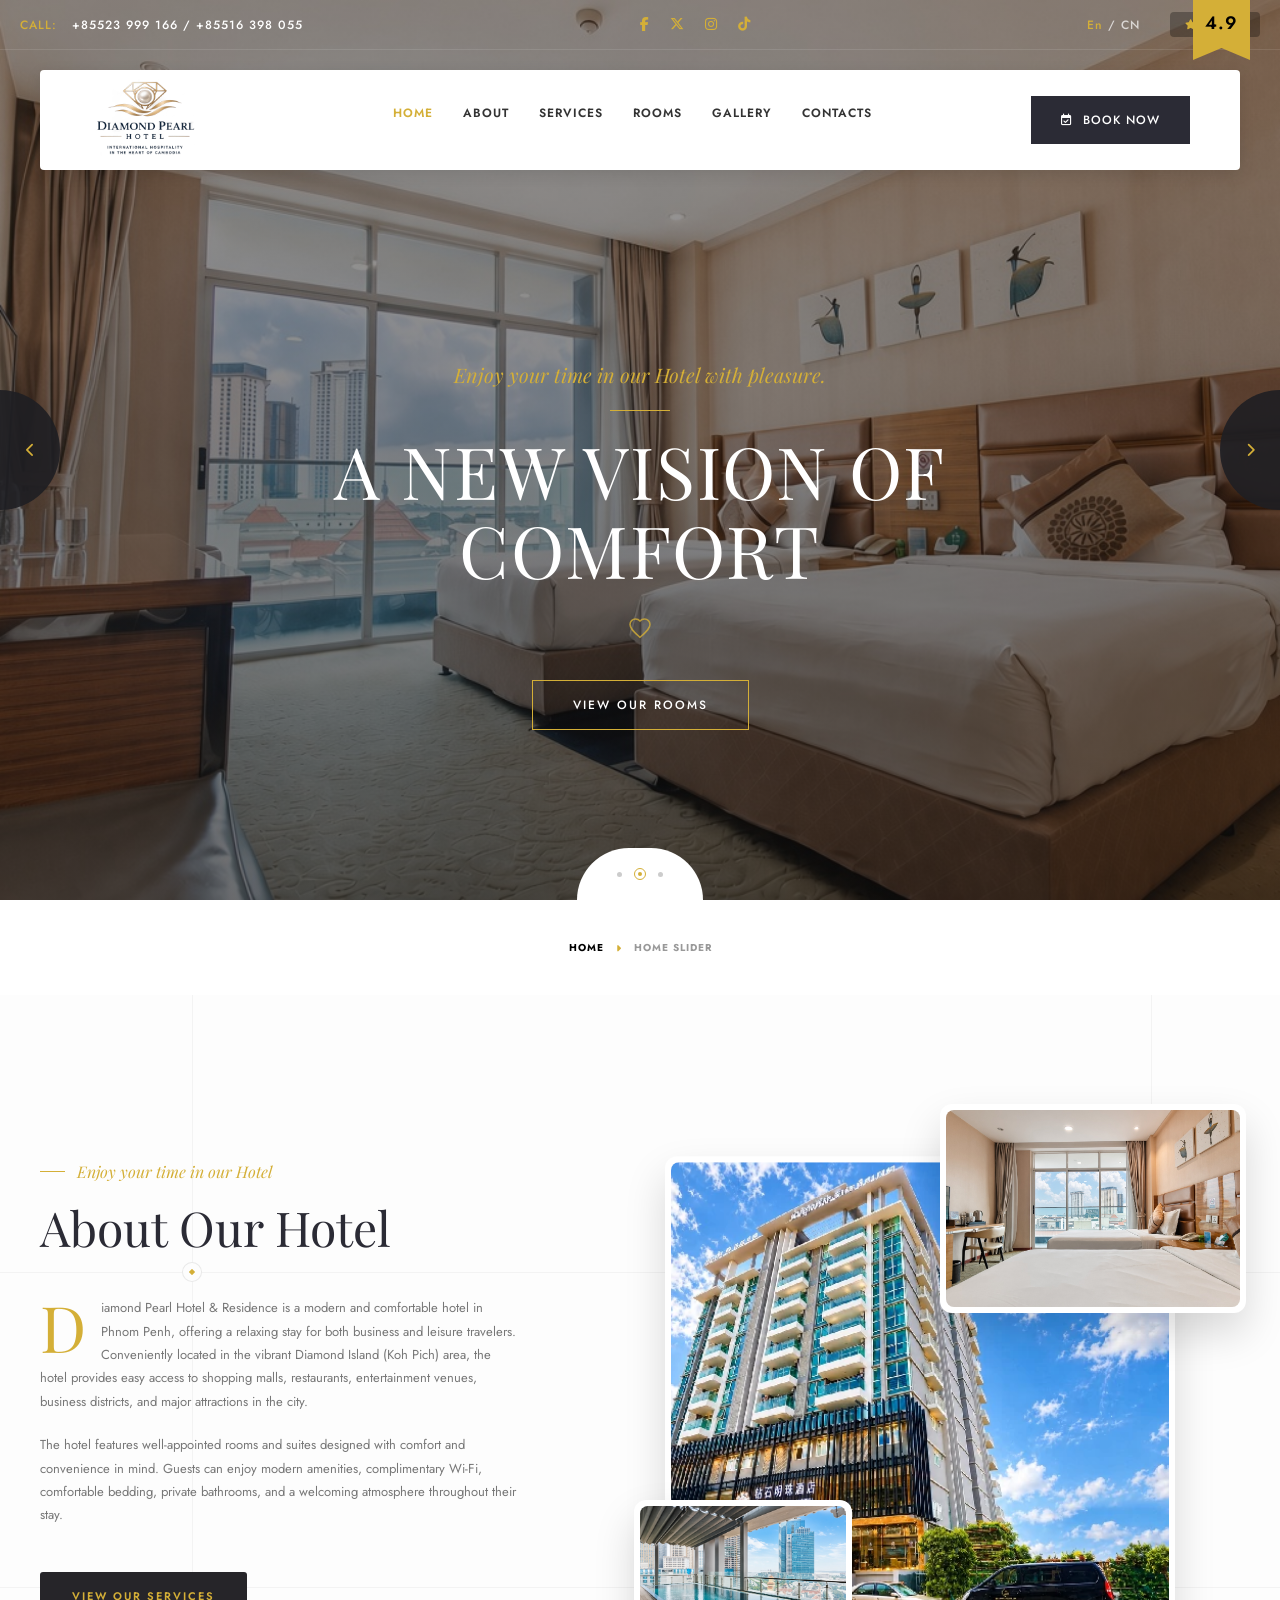
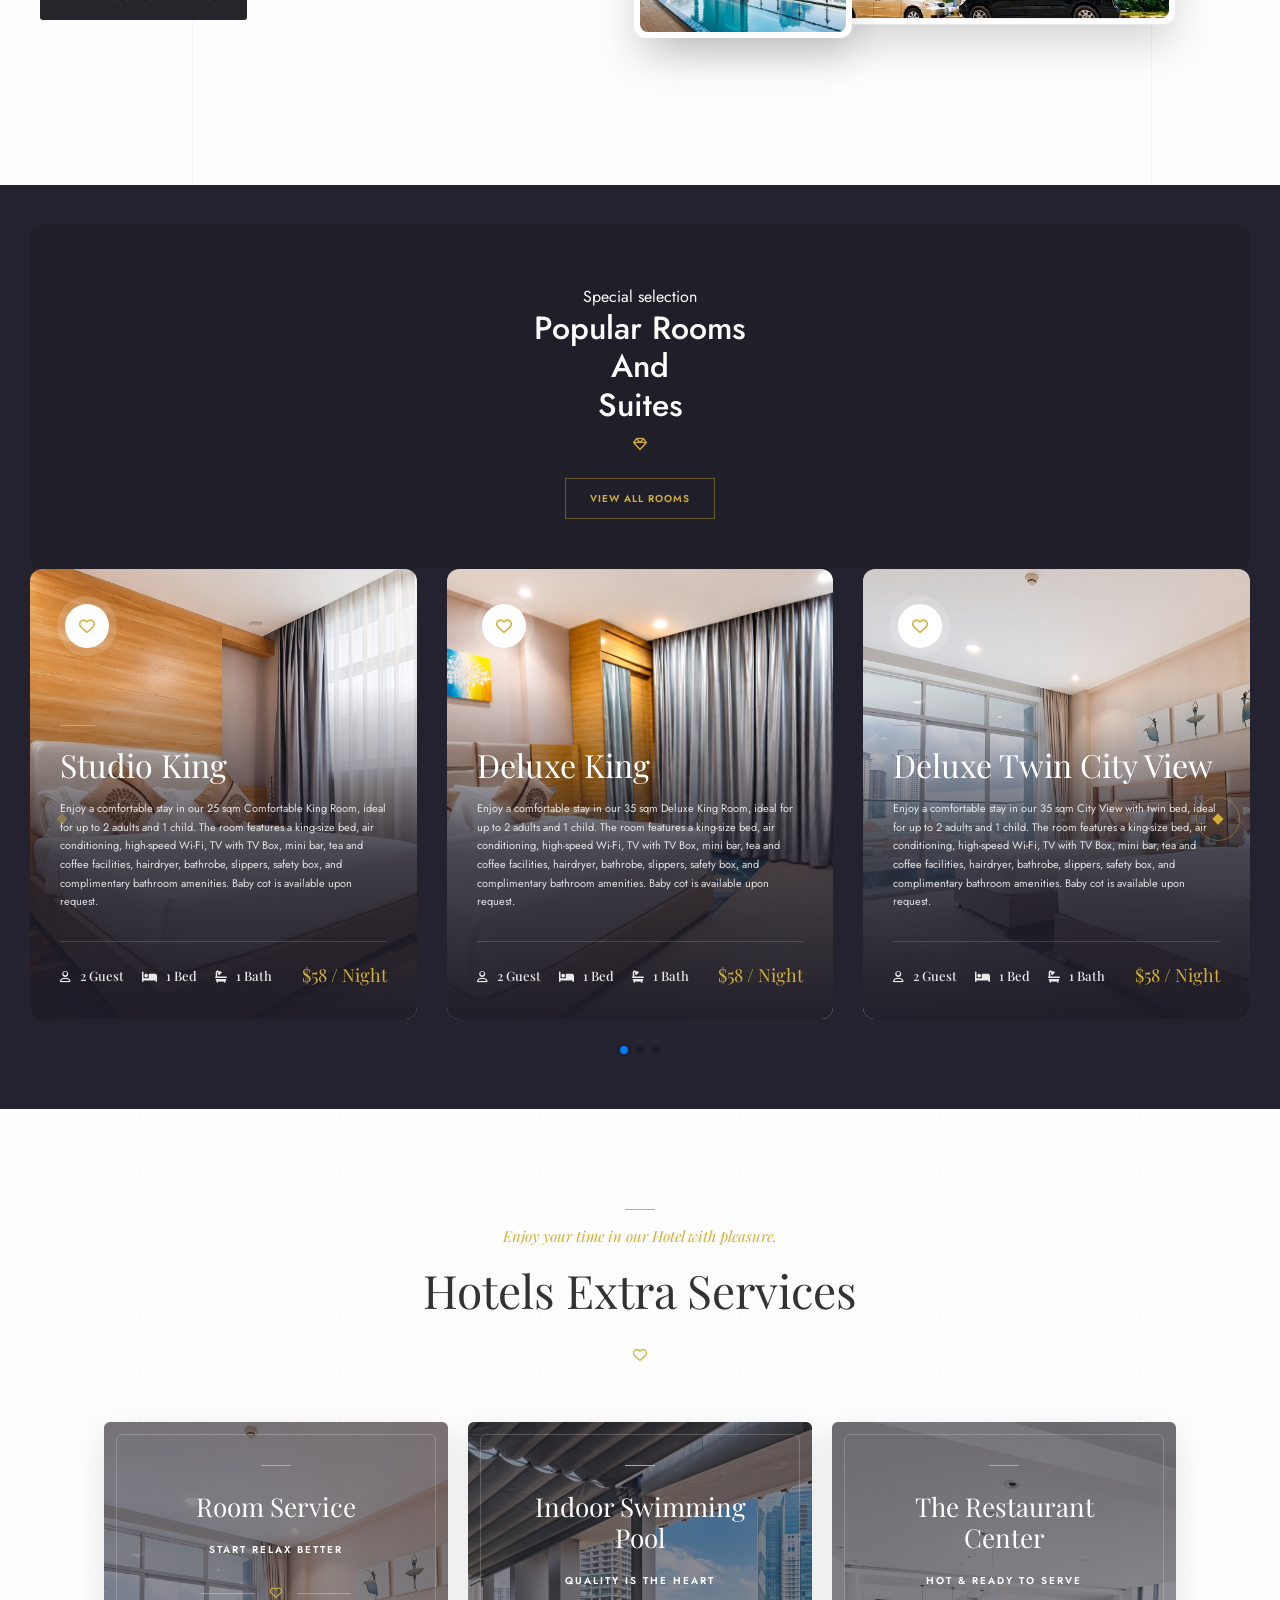
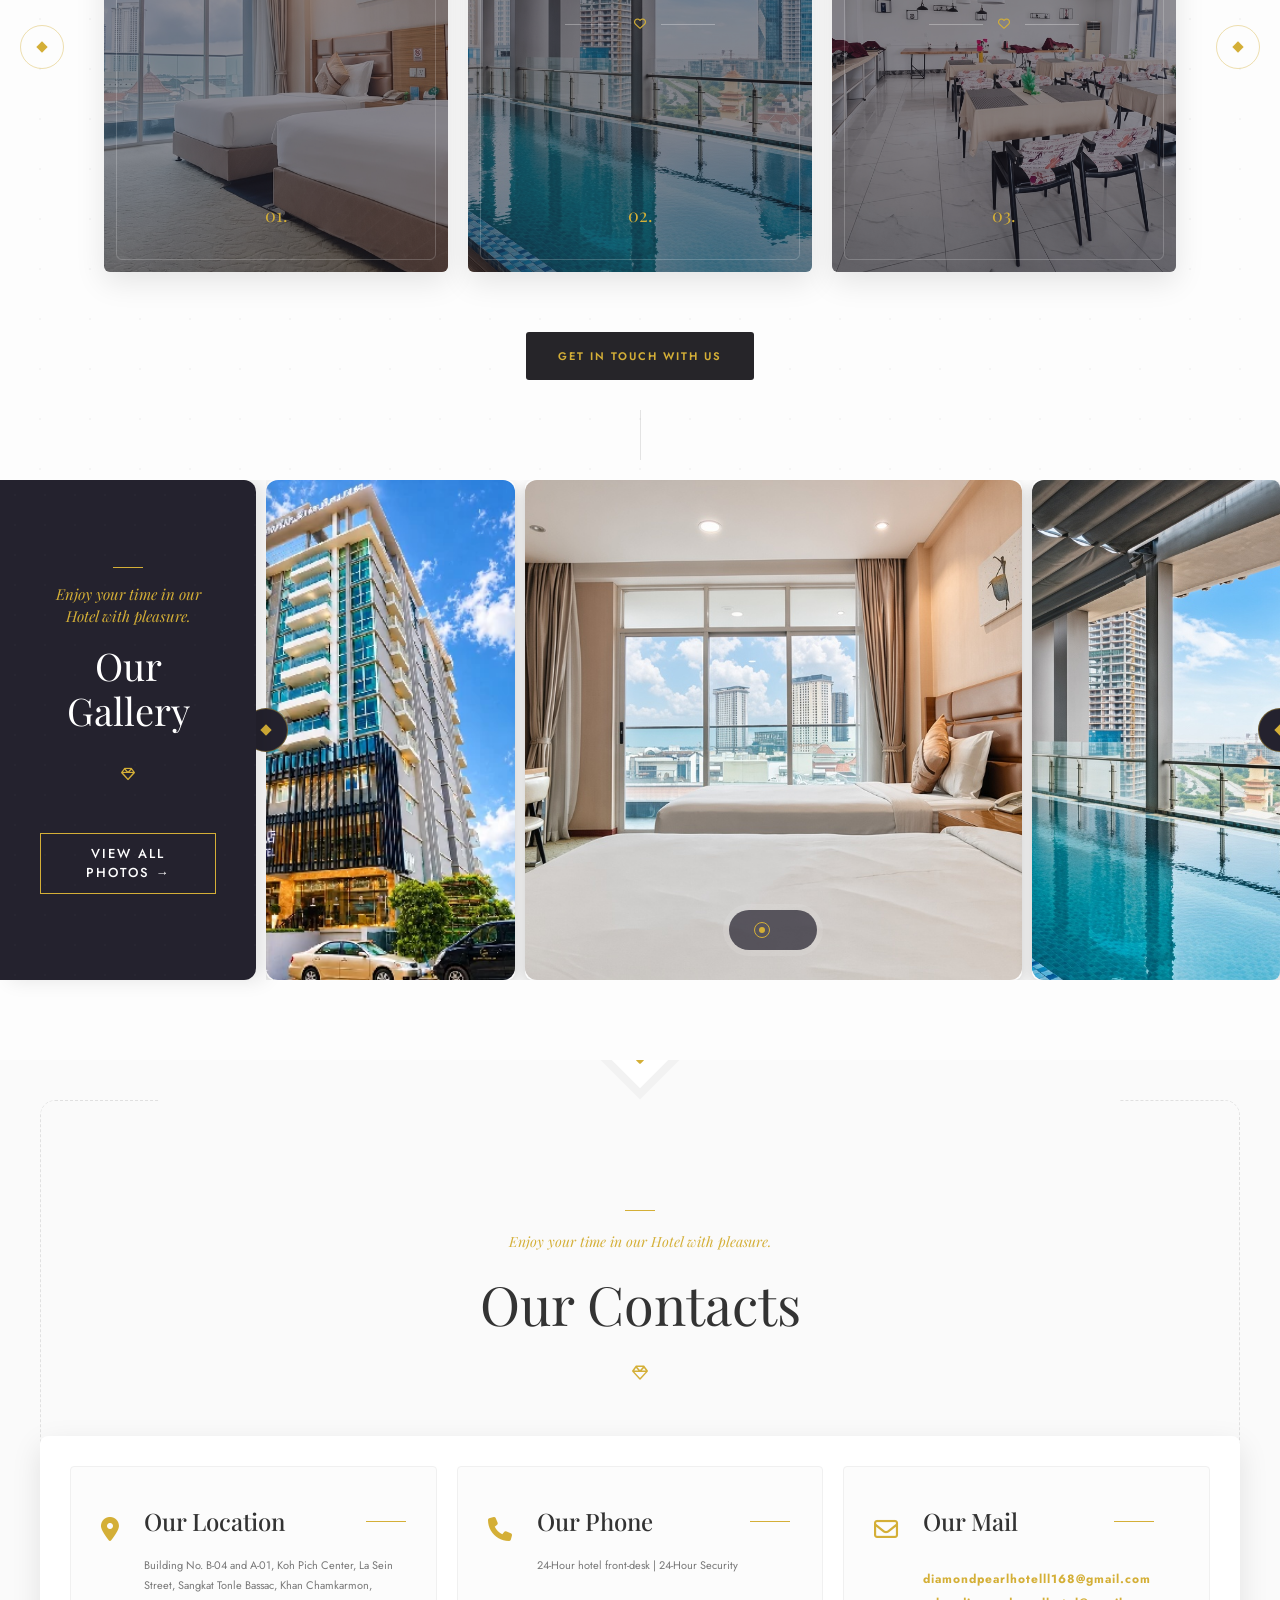
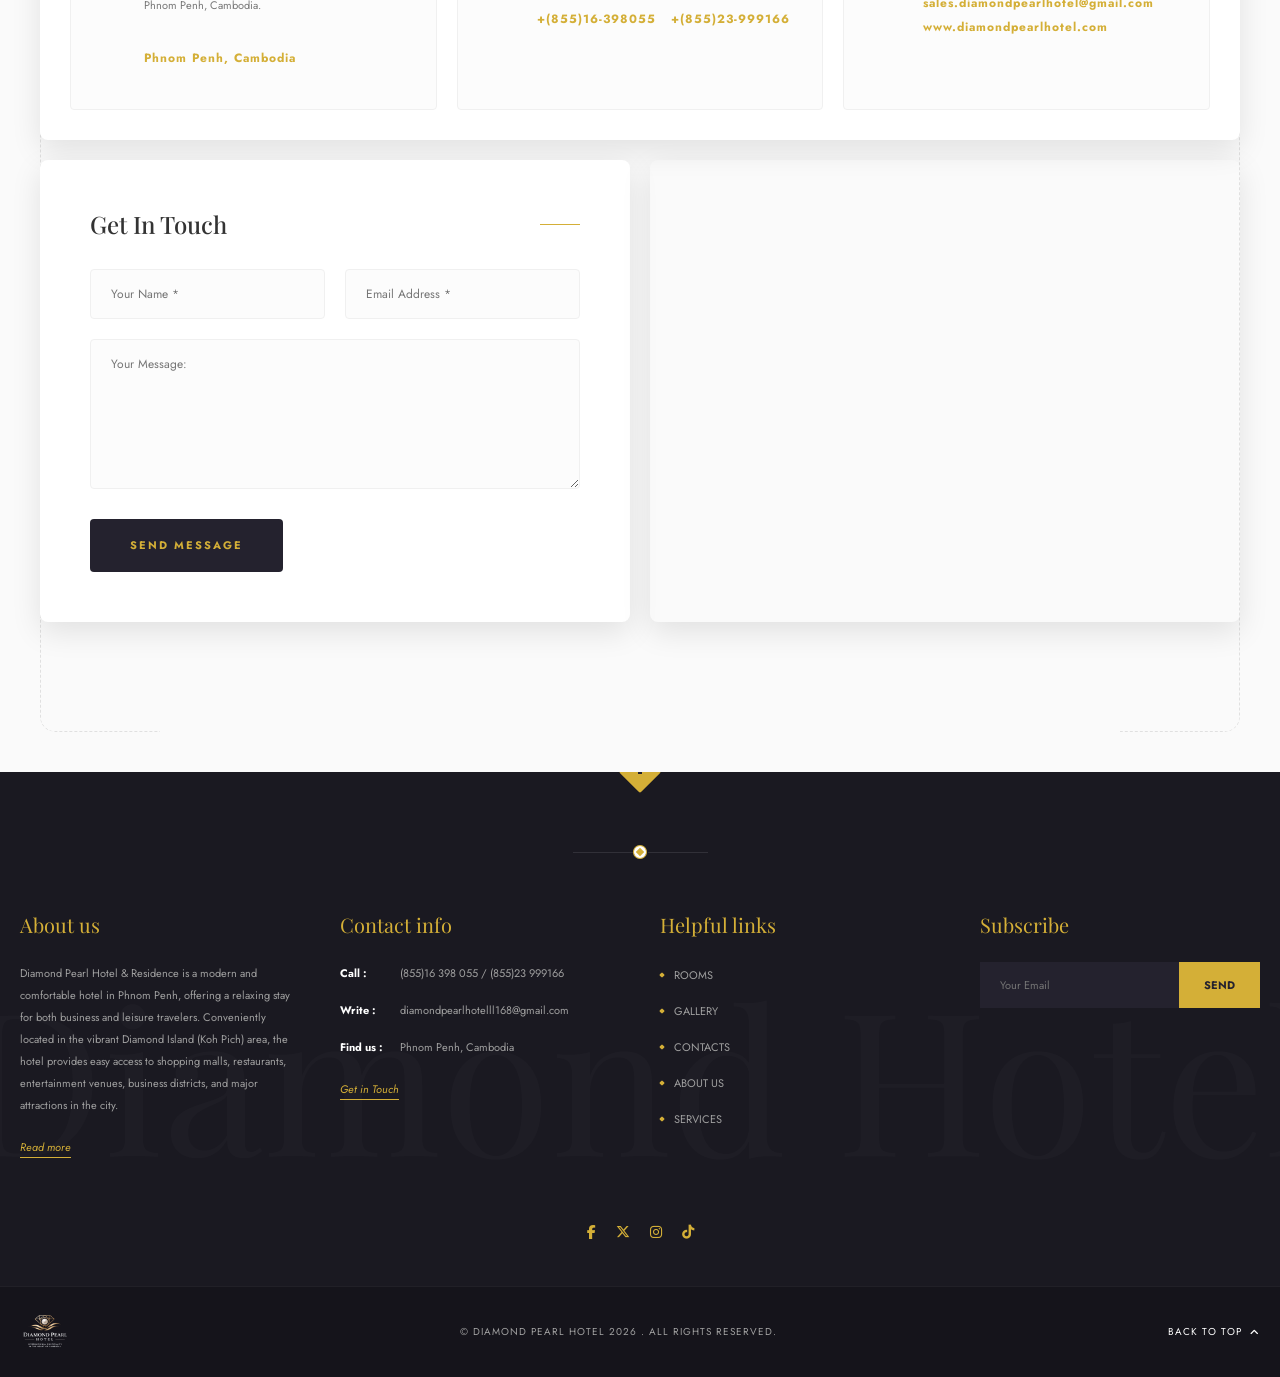
<file: index.html>
<!DOCTYPE html>
<html lang="en">

<head>
    <meta charset="UTF-8">
    <meta name="viewport" content="width=device-width, initial-scale=1.0">
    <title>Diamond Pearl Hotel & Residence</title>
    <!-- Fonts: Playfair Display for headings, Jost for body -->
    <link rel="preconnect" href="https://fonts.googleapis.com">
    <link rel="preconnect" href="https://fonts.gstatic.com" crossorigin>
    <link
        href="https://fonts.googleapis.com/css2?family=Jost:wght@300;400;500;600&family=Playfair+Display:ital,wght@0,400;0,600;1,400&display=swap"
        rel="stylesheet">
    <!-- FontAwesome for icons -->
    <link rel="stylesheet" href="https://cdnjs.cloudflare.com/ajax/libs/font-awesome/6.4.0/css/all.min.css">
    <!-- Bootstrap CSS for Gallery Carousel -->
    <link href="https://cdn.jsdelivr.net/npm/bootstrap@5.3.8/dist/css/bootstrap.min.css" rel="stylesheet"
        integrity="sha384-sRIl4kxILFvY47J16cr9ZwB07vP4J8+LH7qKQnuqkuIAvNWLzeN8tE5YBujZqJLB" crossorigin="anonymous">
    <link rel="stylesheet" href="https://cdn.jsdelivr.net/npm/@fancyapps/ui@5.0/dist/fancybox/fancybox.css" />
    <link rel="stylesheet" href="css/style.css">
    <link rel="stylesheet" href="https://cdn.jsdelivr.net/npm/swiper@10/swiper-bundle.min.css" />
    <link rel="icon" type="image/x-icon" href="/favicon.png">
</head>

<body>
    <div class="hero-wrapper" id="home">
        <!-- Top Bar -->
        <div class="top-bar">
            <div class="container top-bar-container">
                <div class="top-contact">
                    <span class="label">CALL:</span> <span class="value">+85523 ​999​ 166 / +85516 398 055</span>
                </div>

                <div class="top-social">
                    <a href="#"><i class="fa-brands fa-facebook-f"></i></a>
                    <a href="#"><i class="fa-brands fa-x-twitter"></i></a>
                    <a href="#"><i class="fa-brands fa-instagram"></i></a>
                    <a href="#"><i class="fa-brands fa-tiktok"></i></a>
                </div>

                <div class="top-right">
                    <div class="lang-switch">
                        <span class="active">En</span> / <span>CN</span>
                    </div>
                    <div class="booking-rating">
                        <div class="stars">
                            <i class="fa-solid fa-star"></i>
                            <i class="fa-solid fa-star"></i>
                            <i class="fa-solid fa-star"></i>
                            <i class="fa-solid fa-star"></i>
                        </div>
                        <span class="booking-text" style="display: none;">Our ratings on Booking.com</span>
                        <div class="score">4.9</div>
                    </div>
                </div>
            </div>
        </div>

        <!-- Main Header -->
        <header class="main-header">
            <div class="container header-container">
                <div class="logo">
                    <img src="./img/logo/logo.png" alt="Diamond Pearl Hotel" class="header-logo"
                        style="height: 90px; width: auto;">
                </div>

                <nav class="main-nav">
                    <ul>
                        <li><a href="index.html" class="active">HOME</a></li>
                        <li><a href="about.html">ABOUT</a></li>
                        <li><a href="services.html">SERVICES</a></li>
                        <li><a href="rooms.html">ROOMS</a></li>
                        <li><a href="gallery.html">GALLERY</a></li>
                        <li><a href="contact.html">CONTACTS</a></li>
                    </ul>
                </nav>

                <div class="header-actions"><a href="https://us2.cloudbeds.com/reservation/uU4AwC" target="_blank">
                        <button class="primary-btn search-btn">
                            <i class="fa-regular fa-calendar-check"></i>
                            BOOK NOW
                        </button></a>
                    <div class="mobile-menu-toggle">
                        <i class="fa-solid fa-bars"></i>
                    </div>
                </div>
            </div>
        </header>

        <!-- Hero Content -->
        <main class="hero-content">
            <div class="hero-text-container">
                <p class="subtitle">Enjoy your time in our Hotel with pleasure.</p>
                <div class="separator-line"></div>
                <h2 class="main-title">A NEW VISION OF COMFORT</h2>
                <div class="separator-icon">
                    <svg width="24" height="24" viewBox="0 0 24 24" fill="none" xmlns="http://www.w3.org/2000/svg">
                        <path
                            d="M12 21.35l-1.45-1.32C5.4 15.36 2 12.28 2 8.5 2 5.42 4.42 3 7.5 3c1.74 0 3.41.81 4.5 2.09C13.09 3.81 14.76 3 16.5 3 19.58 3 22 5.42 22 8.5c0 3.78-3.4 6.86-8.55 11.54L12 21.35z"
                            stroke="#D4AF37" stroke-width="1.5" fill="none" />
                    </svg>
                </div>
                <a href="rooms.html" class="outline-btn" style="display: inline-block;">VIEW OUR ROOMS</a>
            </div>
        </main>

        <!-- Slider Controls -->
        <div class="slider-controls">
            <div class="nav-arrow prev">
                <i class="fa-solid fa-chevron-left"></i>
            </div>
            <div class="nav-arrow next">
                <i class="fa-solid fa-chevron-right"></i>
            </div>
        </div>

        <!-- Bottom Pagination -->
        <div class="hero-bottom">
            <div class="pagination">
                <span class="dot"></span>
                <span class="dot outline active">
                    <span class="inner-dot"></span>
                </span>
                <span class="dot"></span>
            </div>
        </div>
    </div>

    <!-- Page Content (Breadcrumbs) -->
    <div class="page-content">
        <div class="container breadcrumbs">
            <span class="current">HOME</span>
            <i class="fa-solid fa-caret-right"></i>
            <span class="path">HOME SLIDER</span>
        </div>
    </div>

    <!-- About Section -->
    <section class="about-section" id="about">
        <div class="about-grid-bg">
            <div class="grid-line horizontal"></div>
            <div class="grid-line horizontal-bottom"></div>
            <div class="grid-line vertical"></div>
            <div class="grid-line vertical-right"></div>
            <div class="diamond-icon left">
                <i class="fa-solid fa-diamond"></i>
            </div>
            <div class="diamond-icon right">
                <i class="fa-solid fa-diamond"></i>
            </div>
        </div>
        <div class="container about-container">
            <div class="about-content">
                <span class="about-subtitle">Enjoy your time in our Hotel</span>
                <h2 class="about-title">About Our Hotel</h2>
                <div class="about-text-wrapper">
                    <span class="drop-cap">D</span>
                    <p class="about-text">iamond Pearl Hotel & Residence is a modern and comfortable hotel in Phnom
                        Penh, offering a relaxing stay for both business and leisure travelers. Conveniently located in
                        the vibrant Diamond Island (Koh Pich) area, the hotel provides easy access to shopping malls,
                        restaurants, entertainment venues, business districts, and major attractions in the city.</p>
                </div>
                <p class="about-text-secondary"> The hotel features well-appointed rooms and suites designed with
                    comfort and convenience in mind. Guests can enjoy modern amenities, complimentary Wi-Fi, comfortable
                    bedding, private bathrooms, and a welcoming atmosphere throughout their stay.</p>
                <a href="services.html" class="primary-btn dark-btn" style="display: inline-block;">VIEW OUR SERVICES</a>
            </div>
            <div class="about-images">
                <div class="image-wrapper main-img">
                    <img src="./img/about/hotelexterior.webp" alt="Hotel Exterior">
                </div>
                <div class="image-wrapper top-img">
                    <img src="./img/about/roombalcony.jpg" alt="Hotel Balcony">
                </div>
                <div class="image-wrapper bottom-img">
                    <img src="./img/about/swimmingpool.jpg" alt="Hotel Pool">
                </div>
            </div>
        </div>
    </section>

    <!-- Rooms Section -->
    <section class="rooms-section" id="rooms">
        <div class="rooms-layout">
            <div class="rooms-intro">
                <div class="intro-bg-pattern"></div>
                <div class="rooms-intro-content">
                    <span class="gold-line-top"></span>
                    <span class="rooms-subtitle">Special selection</span>
                    <h2 class="rooms-title">Popular Rooms<br>And<br>Suites</h2>
                    <div class="intro-icon"><i class="fa-regular fa-gem"></i></div>
                    <a href="rooms.html" class="outline-gold-btn">VIEW ALL ROOMS</a>
                    <div class="diamond-dot"></div>
                </div>
            </div>

            <div class="rooms-carousel-container">
                <div class="swiper roomsSwiper" style="height: 100%; padding-bottom: 50px;">
                    <div class="swiper-wrapper">
                        <div class="swiper-slide">
                            <div class="room-card" style="height: 100%;">
                                <img src="./img/rooms/studioking/thumbnail.jpg" alt="Studio King" class="room-bg">
                                <button class="favorite-btn"><i class="fa-regular fa-heart"></i></button>
                                <div class="room-info">
                                    <a href="./suite/studioking.html" style="text-decoration: none; color: inherit;">
                                        <h3 class="room-title">Studio King</h3>
                                    </a>
                                    <p class="room-desc">Enjoy a comfortable stay in our 25 sqm Comfortable King Room,
                                        ideal for up to 2 adults and 1 child. The room features a king-size bed, air
                                        conditioning, high-speed Wi-Fi, TV with TV Box, mini bar, tea and coffee
                                        facilities, hairdryer, bathrobe, slippers, safety box, and complimentary
                                        bathroom amenities. Baby cot is available upon request.</p>
                                    <div class="room-footer">
                                        <div class="room-features">
                                            <span><i class="fa-regular fa-user"></i> 2 Guest</span>
                                            <span><i class="fa-solid fa-bed"></i> 1 Bed</span>
                                            <span><i class="fa-solid fa-bath"></i> 1 Bath</span>
                                        </div>
                                        <div class="room-price" data-room="studioking">$120 / Night</div>
                                    </div>
                                </div>
                            </div>
                        </div>
                        <div class="swiper-slide">
                            <div class="room-card" style="height: 100%;">
                                <img src="./img/rooms/deluxeking/thumbnail.jpg" alt="Deluxe King" class="room-bg">
                                <button class="favorite-btn"><i class="fa-regular fa-heart"></i></button>
                                <div class="room-info">
                                    <a href="./suite/deluxeking.html" style="text-decoration: none; color: inherit;">
                                        <h3 class="room-title">Deluxe King</h3>
                                    </a>
                                    <p class="room-desc">Enjoy a comfortable stay in our 35 sqm Deluxe King Room, ideal
                                        for up to 2 adults and 1 child. The room features a king-size bed, air
                                        conditioning, high-speed Wi-Fi, TV with TV Box, mini bar, tea and coffee
                                        facilities, hairdryer, bathrobe, slippers, safety box, and complimentary
                                        bathroom amenities. Baby cot is available upon request.</p>
                                    <div class="room-footer">
                                        <div class="room-features">
                                            <span><i class="fa-regular fa-user"></i> 2 Guest</span>
                                            <span><i class="fa-solid fa-bed"></i> 1 Bed</span>
                                            <span><i class="fa-solid fa-bath"></i> 1 Bath</span>
                                        </div>
                                        <div class="room-price" data-room="deluxeking">$120 / Night</div>
                                    </div>
                                </div>
                            </div>
                        </div>
                        <div class="swiper-slide">
                            <div class="room-card" style="height: 100%;">
                                <img src="./img/rooms/deluxetwincityview/thumbnail.jpg" alt="Deluxe Twin City View"
                                    class="room-bg">
                                <button class="favorite-btn"><i class="fa-regular fa-heart"></i></button>
                                <div class="room-info">
                                    <a href="./suite/deluxetwincityview.html"
                                        style="text-decoration: none; color: inherit;">
                                        <h3 class="room-title">Deluxe Twin City View</h3>
                                    </a>
                                    <p class="room-desc">Enjoy a comfortable stay in our 35 sqm City View with twin bed,
                                        ideal for up to 2 adults and 1 child. The room features a king-size bed, air
                                        conditioning, high-speed Wi-Fi, TV with TV Box, mini bar, tea and coffee
                                        facilities, hairdryer, bathrobe, slippers, safety box, and complimentary
                                        bathroom amenities. Baby cot is available upon request.</p>
                                    <div class="room-footer">
                                        <div class="room-features">
                                            <span><i class="fa-regular fa-user"></i> 2 Guest</span>
                                            <span><i class="fa-solid fa-bed"></i> 1 Bed</span>
                                            <span><i class="fa-solid fa-bath"></i> 1 Bath</span>
                                        </div>
                                        <div class="room-price" data-room="deluxetwincityview">$120 / Night</div>
                                    </div>
                                </div>
                            </div>
                        </div>
                        <div class="swiper-slide">
                            <div class="room-card" style="height: 100%;">
                                <img src="./img/rooms/deluxeriverview/thumbnail.jpg" alt="Deluxe Twin River View"
                                    class="room-bg">
                                <button class="favorite-btn"><i class="fa-regular fa-heart"></i></button>
                                <div class="room-info">
                                    <a href="./suite/deluxeriverview.html"
                                        style="text-decoration: none; color: inherit;">
                                        <h3 class="room-title">Deluxe Twin River View</h3>
                                    </a>
                                    <p class="room-desc">Enjoy a comfortable stay in our 35 sqm River View with twin
                                        bed, ideal for up to 2 adults and 1 child. The room features a king-size bed,
                                        air conditioning, high-speed Wi-Fi, TV with TV Box, mini bar, tea and coffee
                                        facilities, hairdryer, bathrobe, slippers, safety box, and complimentary
                                        bathroom amenities. Baby cot is available upon request.</p>
                                    <div class="room-footer">
                                        <div class="room-features">
                                            <span><i class="fa-regular fa-user"></i> 2 Guest</span>
                                            <span><i class="fa-solid fa-bed"></i> 1 Bed</span>
                                            <span><i class="fa-solid fa-bath"></i> 1 Bath</span>
                                        </div>
                                        <div class="room-price" data-room="deluxeriverview">$120 / Night</div>
                                    </div>
                                </div>
                            </div>
                        </div>
                        <div class="swiper-slide">
                            <div class="room-card" style="height: 100%;">
                                <img src="./img/rooms/executivesuite/thumbnail.jpg" alt="Executive Suite"
                                    class="room-bg">
                                <button class="favorite-btn"><i class="fa-regular fa-heart"></i></button>
                                <div class="room-info">
                                    <a href="./suite/executivesuite.html"
                                        style="text-decoration: none; color: inherit;">
                                        <h3 class="room-title">Executive Suite</h3>
                                    </a>
                                    <p class="room-desc">Enjoy a comfortable stay in our luxurious Executive Suite,
                                        ideal for up to 2 adults and 1 child. The room features a king-size bed, air
                                        conditioning, high-speed Wi-Fi, TV with TV Box, mini bar, tea and coffee
                                        facilities, hairdryer, bathrobe, slippers, safety box, and complimentary
                                        bathroom amenities. Baby cot is available upon request.</p>
                                    <div class="room-footer">
                                        <div class="room-features">
                                            <span><i class="fa-regular fa-user"></i> 2 Guest</span>
                                            <span><i class="fa-solid fa-bed"></i> 1 Bed</span>
                                            <span><i class="fa-solid fa-bath"></i> 1 Bath</span>
                                        </div>
                                        <div class="room-price" data-room="executivesuite">$120 / Night</div>
                                    </div>
                                </div>
                            </div>
                        </div>
                    </div>
                    <!-- Swiper Pagination and Navigation -->
                    <div class="swiper-pagination"></div>
                    <div class="swiper-button-prev">
                        <div class="nav-arrow-diamond prev">
                            <div class="diamond-inner"></div>
                        </div>
                    </div>
                    <div class="swiper-button-next">
                        <div class="nav-arrow-diamond next">
                            <div class="diamond-inner"></div>
                        </div>
                    </div>
                </div>
            </div>
        </div>
    </section>

    <section class="services-section" id="services">
        <div class="services-bg-pattern"></div>

        <div class="container services-container">
            <!-- Header -->
            <div class="services-header">
                <span class="gold-line-top"></span>
                <span class="services-subtitle">Enjoy your time in our Hotel with pleasure.</span>
                <h2 class="services-title">Hotels Extra Services</h2>
                <i class="fa-regular fa-heart header-icon"></i>
            </div>

            <!-- Carousel Area -->
            <div class="services-carousel-wrapper">
                <div class="nav-arrow-diamond prev">
                    <div class="diamond-inner"></div>
                </div>

                <div class="services-grid">
                    <!-- Service Card 1 -->
                    <div class="service-card">
                        <img src="./img/rooms/deluxetwincityview/thumbnail.jpg" alt="Room service" class="service-bg">
                        <div class="service-overlay">
                            <div class="service-inner-frame">
                                <span class="gold-line-short"></span>
                                <h3 class="service-name">Room Service</h3>
                                <span class="service-subname">START RELAX BETTER</span>
                                <div class="service-divider">
                                    <span class="line"></span>
                                    <i class="fa-regular fa-heart divider-icon"></i>
                                    <span class="line"></span>
                                </div>
                                <span class="service-number">01.</span>
                            </div>
                        </div>
                    </div>

                    <!-- Service Card 2 -->
                    <div class="service-card">
                        <img src="./img/about/swimmingpool.jpg" alt="Indoor Swimming Pool" class="service-bg">
                        <div class="service-overlay">
                            <div class="service-inner-frame">
                                <span class="gold-line-short"></span>
                                <h3 class="service-name">Indoor Swimming Pool</h3>
                                <span class="service-subname">QUALITY IS THE HEART</span>
                                <div class="service-divider">
                                    <span class="line"></span>
                                    <i class="fa-regular fa-heart divider-icon"></i>
                                    <span class="line"></span>
                                </div>
                                <span class="service-number">02.</span>
                            </div>
                        </div>
                    </div>

                    <!-- Service Card 3 -->
                    <div class="service-card">
                        <img src="./img/restuarant/restuarant.jpg" alt="The Restaurant Center" class="service-bg">
                        <div class="service-overlay">
                            <div class="service-inner-frame">
                                <span class="gold-line-short"></span>
                                <h3 class="service-name">The Restaurant Center</h3>
                                <span class="service-subname">HOT & READY TO SERVE</span>
                                <div class="service-divider">
                                    <span class="line"></span>
                                    <i class="fa-regular fa-heart divider-icon"></i>
                                    <span class="line"></span>
                                </div>
                                <span class="service-number">03.</span>
                            </div>
                        </div>
                    </div>
                </div>

                <div class="nav-arrow-diamond next">
                    <div class="diamond-inner"></div>
                </div>
            </div>

            <!-- Footer Action -->
            <div class="services-footer">
                <a href="contact.html" class="primary-btn dark-btn" style="display: inline-block;">GET IN TOUCH WITH US</a>
                <div class="vertical-line-bottom"></div>
            </div>
        </div>
    </section>


    <!-- Gallery Section -->
    <section class="gallery-section" id="gallery">
        <div class="gallery-layout">
            <!-- Intro Block -->
            <div class="gallery-intro">
                <div class="intro-bg-pattern"></div>
                <div class="gallery-intro-content">
                    <span class="gold-line-top"></span>
                    <span class="services-subtitle">Enjoy your time in our Hotel with pleasure.</span>
                    <h2 class="gallery-title">Our Gallery</h2>
                    <div class="intro-icon"><i class="fa-regular fa-gem"></i></div>
                    <a href="gallery.html" class="outline-btn"
                        style="margin-top: 18px; font-size: 13px; padding: 10px 22px; display: inline-block;">VIEW ALL
                        PHOTOS &rarr;</a>
                </div>
            </div>

            <!-- Slider Track Container (Bootstrap Carousel) -->
            <div class="gallery-track-container" style="position: relative;">
                <div id="galleryCarousel" class="carousel slide" data-bs-ride="carousel" style="height: 100%;">
                    <div class="carousel-inner" style="height: 100%;">
                        <!-- Slide 1 -->
                        <div class="carousel-item active" style="height: 100%;">
                            <div class="gallery-track">
                                <!-- Image 1 -->
                                <div class="gallery-item" style="height: 100%;">
                                    <a href="./img/about/hotelexterior.webp" data-fancybox="gallery"
                                        class="gallery-img-wrapper" style="display: block;">
                                        <img src="./img/about/hotelexterior.webp" alt="Hotel Interior">
                                    </a>
                                </div>

                                <!-- Image 2 (Featured Wide) -->
                                <div class="gallery-item featured" style="height: 100%;">
                                    <a href="./img/about/roombalcony.jpg" data-fancybox="gallery"
                                        class="gallery-img-wrapper" style="display: block;">
                                        <img src="./img/about/roombalcony.jpg" alt="Lounge Area">
                                    </a>
                                </div>

                                <!-- Image 3 -->
                                <div class="gallery-item" style="height: 100%;">
                                    <a href="./img/about/swimmingpool.jpg" data-fancybox="gallery"
                                        class="gallery-img-wrapper last" style="display: block;">
                                        <img src="./img/about/swimmingpool.jpg" alt="Spa Area">
                                    </a>
                                </div>
                            </div>
                        </div>

                    </div>

                    <!-- Global Controls -->
                    <a class="gallery-nav left" href="#galleryCarousel" role="button" data-bs-slide="prev"
                        style="text-decoration: none;">
                        <div class="nav-arrow-diamond prev">
                            <div class="diamond-inner"></div>
                        </div>
                    </a>

                    <a class="gallery-nav right" href="#galleryCarousel" role="button" data-bs-slide="next"
                        style="text-decoration: none;">
                        <div class="nav-arrow-diamond next">
                            <div class="diamond-inner"></div>
                        </div>
                    </a>

                    <div class="gallery-pagination carousel-indicators"
                        style="right: auto; left: 50%; transform: translateX(-50%); margin: 0; bottom: 30px;">
                        <button type="button" data-bs-target="#galleryCarousel" data-bs-slide-to="0" class="dot active"
                            aria-current="true" style="text-indent:0; background:none; margin:0; opacity: 1;"></button>
                        <button type="button" data-bs-target="#galleryCarousel" data-bs-slide-to="1" class="dot"
                            style="text-indent:0; background:none; margin:0; opacity: 1;"></button>
                    </div>
                </div>
            </div>
        </div>
    </section>



    <!-- Contacts Section -->
    <section class="contacts-section" id="contacts">

        <div class="contacts-frame"></div>

        <!-- Top Connector -->
        <div class="contacts-top-connector"></div>

        <div class="container contacts-container">
            <div class="contacts-header">
                <span class="gold-line-top" style="margin-bottom: 20px;"></span>
                <span class="contacts-subtitle">Enjoy your time in our Hotel with pleasure.</span>
                <h2 class="contacts-title">Our Contacts</h2>
                <div class="contacts-icon" style="margin-bottom: 50px;">
                    <i class="fa-regular fa-gem"></i>
                </div>
            </div>

            <!-- Contact Information Box -->
            <div class="contact-details-wrapper">

                <!-- Info Cards Row -->
                <div class="contact-cards-box">
                    <div class="contact-card">
                        <div class="card-icon"><i class="fa-solid fa-location-dot"></i></div>
                        <div class="card-content">
                            <div class="card-title-row">
                                <h3>Our Location</h3>
                                <span class="gold-line-mini"></span>
                            </div>
                            <p>Building No. B-04 and A-01, Koh Pich Center, La Sein Street, Sangkat Tonle Bassac, Khan
                                Chamkarmon, Phnom Penh, Cambodia.</p>
                            <span class="card-highlight">Phnom Penh, Cambodia</span>
                        </div>
                    </div>

                    <div class="contact-card">
                        <div class="card-icon"><i class="fa-solid fa-phone"></i></div>
                        <div class="card-content">
                            <div class="card-title-row">
                                <h3>Our Phone</h3>
                                <span class="gold-line-mini"></span>
                            </div>
                            <p>24-Hour hotel front-desk | 24-Hour Security</p>
                            <span class="card-highlight">+(855)16-398055 &nbsp; +(855)23-999166</span>
                        </div>
                    </div>

                    <div class="contact-card">
                        <div class="card-icon"><i class="fa-regular fa-envelope"></i></div>
                        <div class="card-content">
                            <div class="card-title-row">
                                <h3>Our Mail</h3>
                                <span class="gold-line-mini"></span>
                            </div>
                            <p></p>
                            <span class="card-highlight">diamondpearlhotelll168@gmail.com</span><br>
                            <span class="card-highlight">sales.diamondpearlhotel@gmail.com</span><br>
                            <span class="card-highlight">www.diamondpearlhotel.com</span>
                        </div>
                    </div>
                </div>

                <!-- Form and Map Row -->
                <div class="contact-bottom-row">
                    <!-- Form Side -->
                    <div class="contact-form-box">
                        <div class="card-title-row" style="margin-bottom: 30px;">
                            <h3>Get In Touch</h3>
                            <span class="gold-line-mini"></span>
                        </div>
                        <form class="contact-form">
                            <div class="form-row">
                                <input type="text" placeholder="Your Name *">
                                <input type="email" placeholder="Email Address *">
                            </div>
                            <textarea placeholder="Your Message:"></textarea>
                            <button type="submit" class="submit-btn">SEND MESSAGE</button>
                        </form>
                    </div>

                    <!-- Map Side -->
                    <div class="contact-map-box">
                        <iframe
                            src="https://www.google.com/maps/embed?pb=!1m18!1m12!1m3!1d4677.612768928021!2d104.93612387574233!3d11.549078444465646!2m3!1f0!2f0!3f0!3m2!1i1024!2i768!4f13.1!3m3!1m2!1s0x3109511bbb04b15b%3A0x2c0a140a4674315d!2sDiamond%20Pearl%20Hotel!5e1!3m2!1sen!2skh!4v1789308230281!5m2!1sen!2skh"
                            width="100%" height="100%" style="border:0;" allowfullscreen="" loading="lazy"
                            referrerpolicy="strict-origin-when-cross-origin">
                        </iframe>
                    </div>
                </div>
            </div>
        </div>
    </section>

    <!-- Footer Section -->
    <footer class="site-footer">
        <!-- Top Connector -->
        <div class="footer-top-connector">
            <div class="nav-arrow-diamond"
                style="background-color: var(--primary-color); display: flex; align-items: center; justify-content: center; width: 30px; height: 30px; border-radius: 2px;">
                <div class="diamond-inner" style="background-color: #24222e; width: 4px; height: 4px;"></div>
            </div>
        </div>

        <!-- Decorative Divider -->
        <div class="footer-divider">
            <span class="line"></span>
            <div class="diamond-icon">
                <div class="inner"></div>
            </div>
            <span class="line"></span>
        </div>

        <!-- Watermark Background -->
        <div class="footer-watermark">Diamond Hotel</div>

        <div class="container footer-container">
            <div class="footer-row">
                <!-- Column 1: About us -->
                <div class="footer-col">
                    <h4 class="footer-title">About us</h4>
                    <p>Diamond Pearl Hotel & Residence is a modern and comfortable hotel in Phnom Penh, offering a
                        relaxing stay for both business and leisure travelers. Conveniently located in the vibrant
                        Diamond Island (Koh Pich) area, the hotel provides easy access to shopping malls, restaurants,
                        entertainment venues, business districts, and major attractions in the city.</p>
                    <a href="#" class="footer-link-gold">Read more</a>
                </div>

                <!-- Column 2: Contact info -->
                <div class="footer-col">
                    <h4 class="footer-title">Contact info</h4>
                    <ul class="contact-list">
                        <li><span class="label">Call :</span> <span class="value">(855)16 398
                                055 / (855)23 999166</span>
                        </li>
                        <li><span class="label">Write :</span> <span
                                class="value">diamondpearlhotelll168@gmail.com</span></li>
                        <li><span class="label">Find us :</span> <span class="value">Phnom Penh, Cambodia</span></li>
                    </ul>
                    <a href="#" class="footer-link-gold">Get in Touch</a>
                </div>

                <!-- Column 3: Helpful links -->
                <div class="footer-col">
                    <h4 class="footer-title">Helpful links</h4>
                    <ul class="links-list">
                        <li><a href="#rooms">ROOMS</a></li>
                        <li><a href="gallery.html">GALLERY</a></li>
                        <li><a href="#contacts">CONTACTS</a></li>
                        <li><a href="#about">ABOUT US</a></li>
                        <li><a href="#services">SERVICES</a></li>
                    </ul>
                </div>

                <!-- Column 4: Subscribe -->
                <div class="footer-col">
                    <h4 class="footer-title">Subscribe</h4>
                    <p></p>
                    <form class="subscribe-form">
                        <input type="email" placeholder="Your Email">
                        <button type="submit">SEND</button>
                    </form>
                </div>
            </div>

            <!-- Social Links -->
            <div class="footer-social">
                <a href="#"><i class="fa-brands fa-facebook-f"></i></a>
                <a href="#"><i class="fa-brands fa-x-twitter"></i></a>
                <a href="#"><i class="fa-brands fa-instagram"></i></a>
                <a href="#"><i class="fa-brands fa-tiktok"></i></a>
            </div>
        </div>

        <!-- Bottom Bar -->
        <div class="footer-bottom">
            <div class="container bottom-bar-container">
                <div class="footer-logo">
                    <img src="./img/logo/logo-footer.png" alt="Diamond Pearl Hotel" style="height: 40px; width: auto;">
                </div>
                <div class="copyright">
                    © DIAMOND PEARL HOTEL 2026 . ALL RIGHTS RESERVED.
                </div>
                <div class="back-to-top">
                    <a href="#">BACK TO TOP &nbsp;<i class="fa-solid fa-angle-up"></i></a>
                </div>
            </div>
        </div>
    </footer>

    <!-- Bootstrap JS for Gallery Carousel -->
    <script src="https://cdn.jsdelivr.net/npm/bootstrap@5.3.8/dist/js/bootstrap.bundle.min.js"
        integrity="sha384-YvpcrYf0tY3lHB60NNkmXc5s9fDVZLESaAA55NDzOxhy9GkcIdslK1eN7N6jIeHz"
        crossorigin="anonymous"></script>
    <script src="https://cdn.jsdelivr.net/npm/@fancyapps/ui@5.0/dist/fancybox/fancybox.umd.js"></script>
    <script>
        Fancybox.bind('[data-fancybox="gallery"]', {
            backdropClick: "close"
        });
    </script>
    <script src="js/script.js"></script>
    <script src="js/prices.js"></script>
    <!-- Swiper JS -->
    <script src="https://cdn.jsdelivr.net/npm/swiper@10/swiper-bundle.min.js"></script>
    <script>
        var swiper = new Swiper(".roomsSwiper", {
            slidesPerView: 1,
            spaceBetween: 30,
            pagination: {
                el: ".swiper-pagination",
                clickable: true,
            },
            navigation: {
                nextEl: ".swiper-button-next",
                prevEl: ".swiper-button-prev",
            },
            breakpoints: {
                768: {
                    slidesPerView: 2,
                },
                1024: {
                    slidesPerView: 3,
                }
            }
        });
    </script>
</body>

</html>
</file>
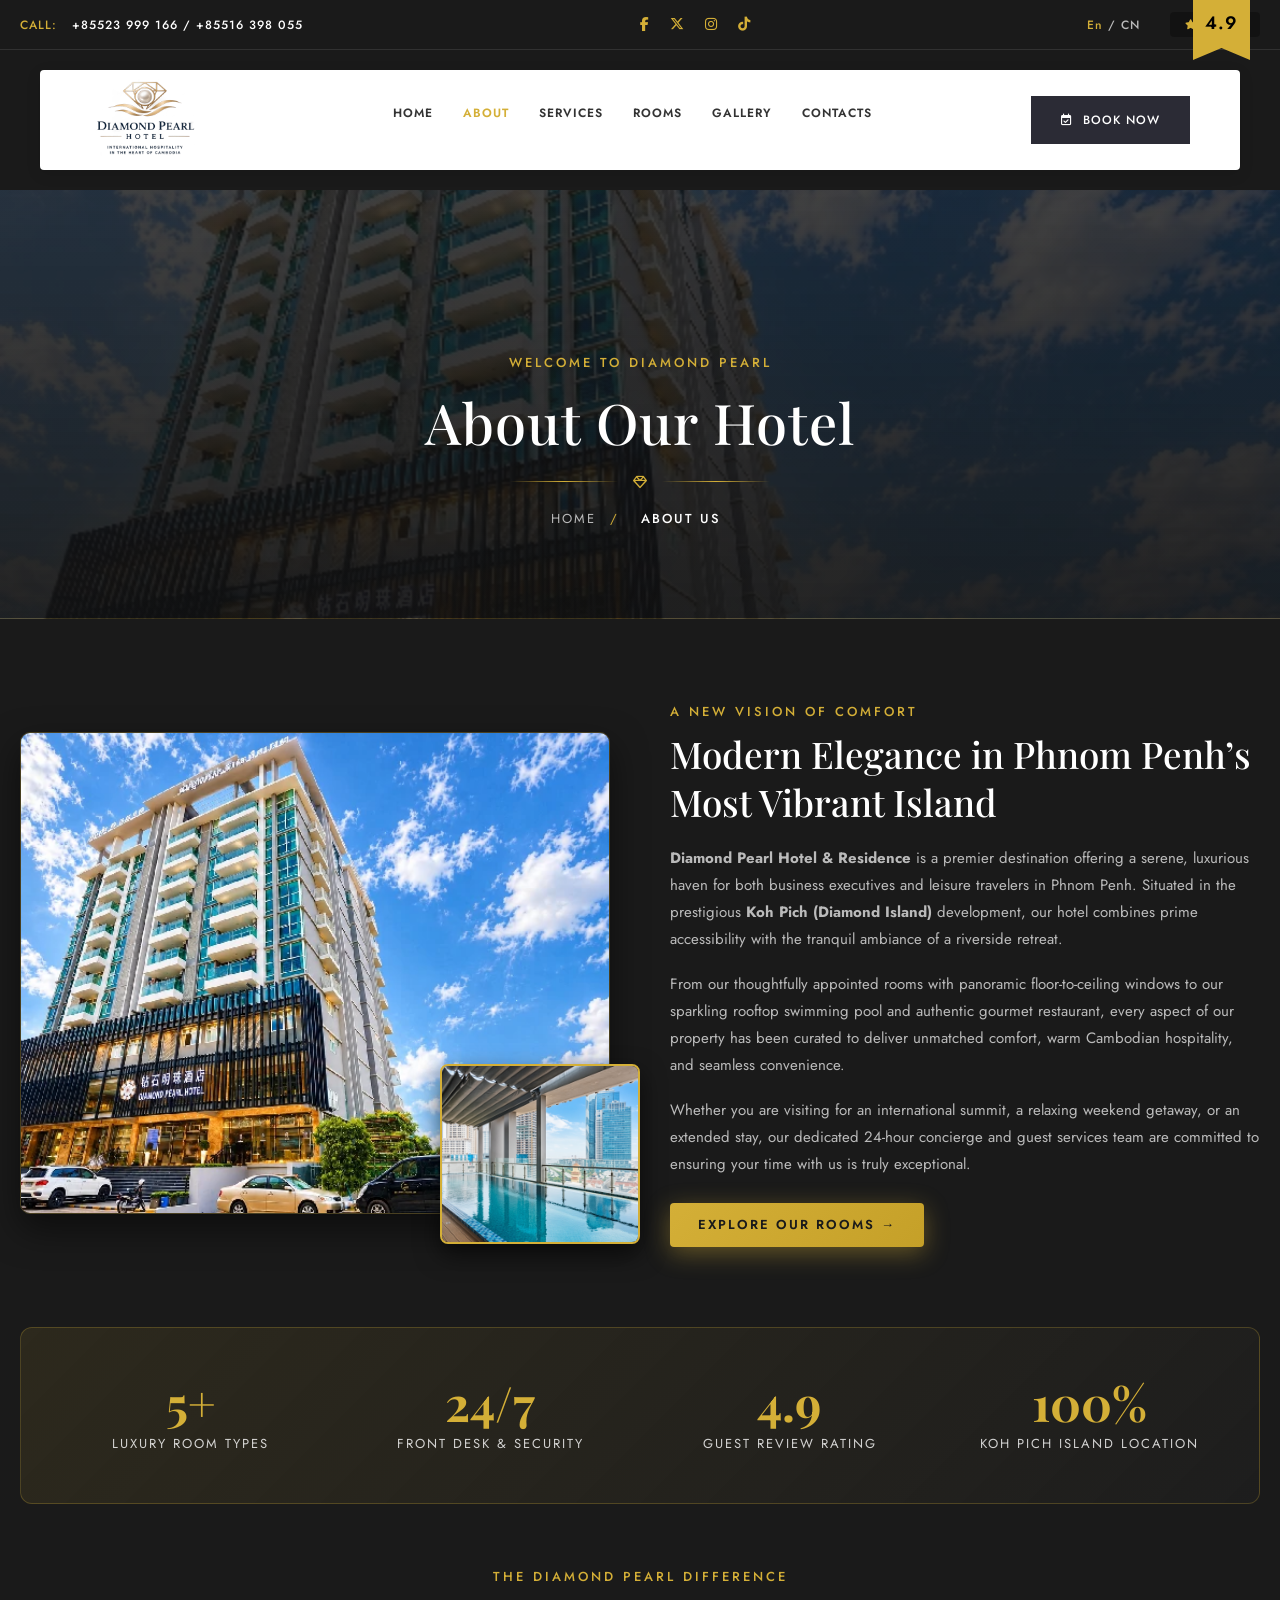
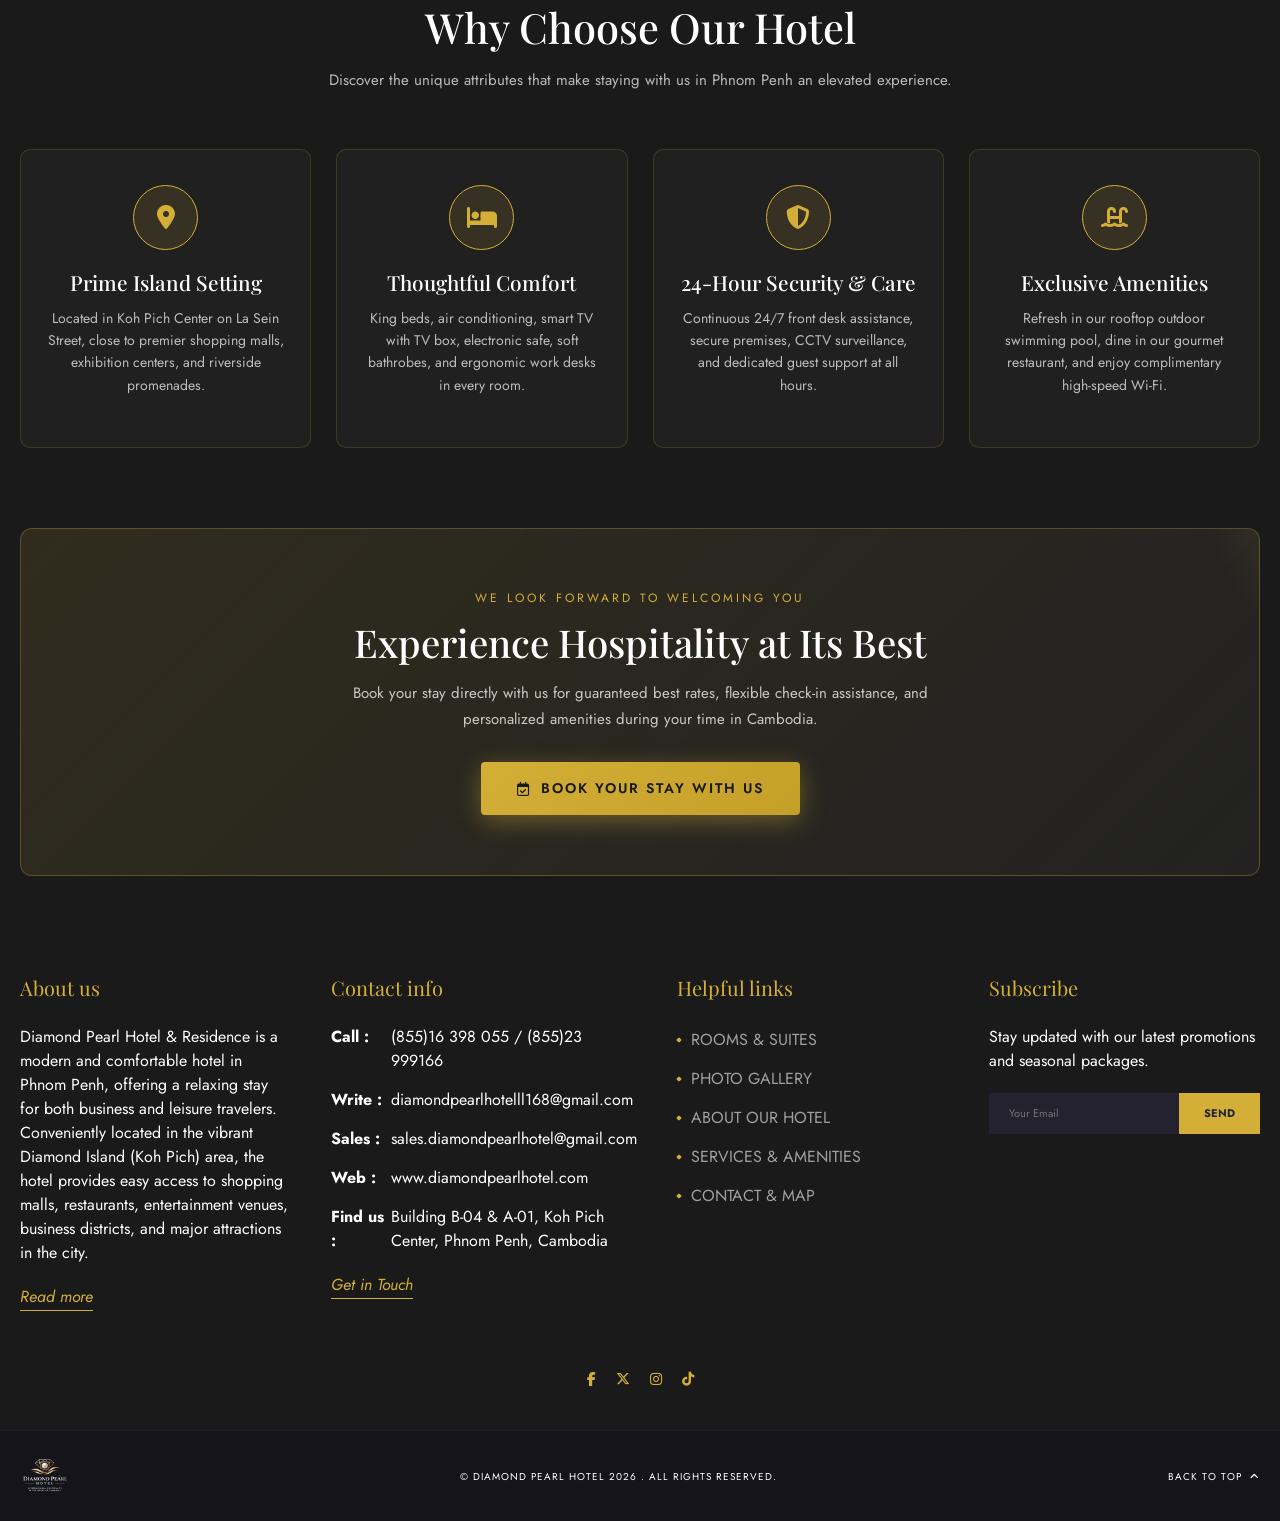
<file: about.html>
<!DOCTYPE html>
<html lang="en">

<head>
    <meta charset="UTF-8">
    <meta name="viewport" content="width=device-width, initial-scale=1.0">
    <title>About Us | Diamond Pearl Hotel &amp; Residence Phnom Penh</title>
    <meta name="description"
        content="Learn more about Diamond Pearl Hotel &amp; Residence in Phnom Penh, Cambodia. Conveniently located in Koh Pich (Diamond Island) with modern rooms, pool, and fine dining.">

    <!-- Fonts: Playfair Display for headings, Jost for body -->
    <link rel="preconnect" href="https://fonts.googleapis.com">
    <link rel="preconnect" href="https://fonts.gstatic.com" crossorigin>
    <link
        href="https://fonts.googleapis.com/css2?family=Jost:wght@300;400;500;600&family=Playfair+Display:ital,wght@0,400;0,600;1,400&display=swap"
        rel="stylesheet">

    <!-- FontAwesome for icons -->
    <link rel="stylesheet" href="https://cdnjs.cloudflare.com/ajax/libs/font-awesome/6.4.0/css/all.min.css">

    <!-- Bootstrap CSS -->
    <link href="https://cdn.jsdelivr.net/npm/bootstrap@5.3.8/dist/css/bootstrap.min.css" rel="stylesheet"
        integrity="sha384-sRIl4kxILFvY47J16cr9ZwB07vP4J8+LH7qKQnuqkuIAvNWLzeN8tE5YBujZqJLB" crossorigin="anonymous">

    <!-- Site Stylesheet -->
    <link rel="stylesheet" href="css/style.css">
    <link rel="icon" type="image/x-icon" href="./img/favicon.png">
</head>

<body>
    <!-- Top Bar -->
    <div class="top-bar">
        <div class="container top-bar-container">
            <div class="top-contact">
                <span class="label">CALL:</span> <span class="value">+85523 999 166 / +85516 398 055</span>
            </div>

            <div class="top-social">
                <a href="#" aria-label="Facebook"><i class="fa-brands fa-facebook-f"></i></a>
                <a href="#" aria-label="Twitter"><i class="fa-brands fa-x-twitter"></i></a>
                <a href="#" aria-label="Instagram"><i class="fa-brands fa-instagram"></i></a>
                <a href="#" aria-label="TikTok"><i class="fa-brands fa-tiktok"></i></a>
            </div>

            <div class="top-right">
                <div class="lang-switch">
                    <span class="active">En</span> / <span>CN</span>
                </div>
                <div class="booking-rating">
                    <div class="stars">
                        <i class="fa-solid fa-star"></i>
                        <i class="fa-solid fa-star"></i>
                        <i class="fa-solid fa-star"></i>
                        <i class="fa-solid fa-star"></i>
                    </div>
                    <span class="booking-text" style="display: none;">Our ratings on Booking.com</span>
                    <div class="score">4.9</div>
                </div>
            </div>
        </div>
    </div>

    <!-- Main Header -->
    <header class="main-header">
        <div class="container header-container">
            <div class="logo">
                <a href="index.html">
                    <img src="./img/logo/logo.png" alt="Diamond Pearl Hotel" class="header-logo"
                        style="height: 90px; width: auto;">
                </a>
            </div>

            <nav class="main-nav">
                <ul>
                    <li><a href="index.html">HOME</a></li>
                    <li><a href="about.html" class="active">ABOUT</a></li>
                    <li><a href="services.html">SERVICES</a></li>
                    <li><a href="rooms.html">ROOMS</a></li>
                    <li><a href="gallery.html">GALLERY</a></li>
                    <li><a href="contact.html">CONTACTS</a></li>
                </ul>
            </nav>

            <div class="header-actions">
                <a href="https://us2.cloudbeds.com/reservation/uU4AwC" target="_blank" rel="noopener">
                    <button class="primary-btn search-btn">
                        <i class="fa-regular fa-calendar-check"></i>
                        BOOK NOW
                    </button>
                </a>
                <div class="mobile-menu-toggle" aria-label="Toggle navigation">
                    <i class="fa-solid fa-bars"></i>
                </div>
            </div>
        </div>
    </header>

    <!-- Hero Banner -->
    <section class="inner-hero about-hero">
        <div class="container">
            <span class="inner-subtitle">Welcome to Diamond Pearl</span>
            <h1 class="inner-title">About Our Hotel</h1>
            <div class="inner-divider">
                <span class="line"></span>
                <i class="fa-regular fa-gem"></i>
                <span class="line"></span>
            </div>
            <div class="inner-breadcrumbs">
                <a href="index.html">HOME</a>
                <span>/</span>
                <span class="current">ABOUT US</span>
            </div>
        </div>
    </section>

    <!-- Main Content -->
    <main class="page-section">
        <div class="container">

            <!-- Story Block -->
            <div class="about-story-row">
                <div class="about-story-media">
                    <div class="main-img-box">
                        <img src="./img/about/hotelexterior.webp" alt="Diamond Pearl Hotel Exterior" loading="lazy">
                    </div>
                    <div class="floating-img-badge">
                        <img src="./img/about/swimmingpool.jpg" alt="Rooftop Swimming Pool" loading="lazy">
                    </div>
                </div>

                <div class="about-story-text">
                    <span class="inner-subtitle" style="margin-bottom: 8px;">A NEW VISION OF COMFORT</span>
                    <h3>Modern Elegance in Phnom Penh’s Most Vibrant Island</h3>
                    <p>
                        <strong>Diamond Pearl Hotel &amp; Residence</strong> is a premier destination offering a serene,
                        luxurious haven for both business executives and leisure travelers in Phnom Penh. Situated in the
                        prestigious <strong>Koh Pich (Diamond Island)</strong> development, our hotel combines prime
                        accessibility with the tranquil ambiance of a riverside retreat.
                    </p>
                    <p>
                        From our thoughtfully appointed rooms with panoramic floor-to-ceiling windows to our sparkling
                        rooftop swimming pool and authentic gourmet restaurant, every aspect of our property has been curated
                        to deliver unmatched comfort, warm Cambodian hospitality, and seamless convenience.
                    </p>
                    <p>
                        Whether you are visiting for an international summit, a relaxing weekend getaway, or an extended
                        stay, our dedicated 24-hour concierge and guest services team are committed to ensuring your time
                        with us is truly exceptional.
                    </p>
                    <div style="margin-top: 25px;">
                        <a href="rooms.html" class="gallery-cta-btn" style="padding: 12px 28px; font-size: 13px;">
                            EXPLORE OUR ROOMS &rarr;
                        </a>
                    </div>
                </div>
            </div>

            <!-- Stats Counter Banner -->
            <div class="stats-counter-banner">
                <div class="stats-counter-row">
                    <div class="stat-item-box">
                        <div class="stat-number">5+</div>
                        <div class="stat-label">Luxury Room Types</div>
                    </div>
                    <div class="stat-item-box">
                        <div class="stat-number">24/7</div>
                        <div class="stat-label">Front Desk &amp; Security</div>
                    </div>
                    <div class="stat-item-box">
                        <div class="stat-number">4.9</div>
                        <div class="stat-label">Guest Review Rating</div>
                    </div>
                    <div class="stat-item-box">
                        <div class="stat-number">100%</div>
                        <div class="stat-label">Koh Pich Island Location</div>
                    </div>
                </div>
            </div>

            <!-- 4 Pillars Section -->
            <div class="section-intro-center">
                <span class="inner-subtitle">The Diamond Pearl Difference</span>
                <h2>Why Choose Our Hotel</h2>
                <p>
                    Discover the unique attributes that make staying with us in Phnom Penh an elevated experience.
                </p>
            </div>

            <div class="about-pillars-grid">
                <div class="pillar-card">
                    <div class="pillar-icon">
                        <i class="fa-solid fa-location-dot"></i>
                    </div>
                    <h4>Prime Island Setting</h4>
                    <p>
                        Located in Koh Pich Center on La Sein Street, close to premier shopping malls, exhibition centers,
                        and riverside promenades.
                    </p>
                </div>

                <div class="pillar-card">
                    <div class="pillar-icon">
                        <i class="fa-solid fa-bed"></i>
                    </div>
                    <h4>Thoughtful Comfort</h4>
                    <p>
                        King beds, air conditioning, smart TV with TV box, electronic safe, soft bathrobes, and ergonomic
                        work desks in every room.
                    </p>
                </div>

                <div class="pillar-card">
                    <div class="pillar-icon">
                        <i class="fa-solid fa-shield-halved"></i>
                    </div>
                    <h4>24-Hour Security &amp; Care</h4>
                    <p>
                        Continuous 24/7 front desk assistance, secure premises, CCTV surveillance, and dedicated guest
                        support at all hours.
                    </p>
                </div>

                <div class="pillar-card">
                    <div class="pillar-icon">
                        <i class="fa-solid fa-water-ladder"></i>
                    </div>
                    <h4>Exclusive Amenities</h4>
                    <p>
                        Refresh in our rooftop outdoor swimming pool, dine in our gourmet restaurant, and enjoy complimentary
                        high-speed Wi-Fi.
                    </p>
                </div>
            </div>

            <!-- Call to Action Banner -->
            <div class="gallery-cta-wrap">
                <span class="gallery-cta-subtitle">WE LOOK FORWARD TO WELCOMING YOU</span>
                <h2 class="gallery-cta-title">Experience Hospitality at Its Best</h2>
                <p class="gallery-cta-desc">
                    Book your stay directly with us for guaranteed best rates, flexible check-in assistance, and personalized
                    amenities during your time in Cambodia.
                </p>
                <a href="https://us2.cloudbeds.com/reservation/uU4AwC" target="_blank" rel="noopener"
                    class="gallery-cta-btn">
                    <i class="fa-regular fa-calendar-check"></i>
                    BOOK YOUR STAY WITH US
                </a>
            </div>

        </div>
    </main>

    <!-- Footer -->
    <footer class="main-footer">
        <div class="container footer-container">
            <div class="footer-row">
                <!-- Column 1: About us -->
                <div class="footer-col">
                    <h4 class="footer-title">About us</h4>
                    <p>Diamond Pearl Hotel &amp; Residence is a modern and comfortable hotel in Phnom Penh, offering a
                        relaxing stay for both business and leisure travelers. Conveniently located in the vibrant
                        Diamond Island (Koh Pich) area, the hotel provides easy access to shopping malls, restaurants,
                        entertainment venues, business districts, and major attractions in the city.</p>
                    <a href="about.html" class="footer-link-gold">Read more</a>
                </div>

                <!-- Column 2: Contact info -->
                <div class="footer-col">
                    <h4 class="footer-title">Contact info</h4>
                    <ul class="contact-list">
                        <li><span class="label">Call :</span> <span class="value">(855)16 398 055 / (855)23 999166</span>
                        </li>
                        <li><span class="label">Write :</span> <span
                                class="value">diamondpearlhotelll168@gmail.com</span></li>
                        <li><span class="label">Sales :</span> <span
                                class="value">sales.diamondpearlhotel@gmail.com</span></li>
                        <li><span class="label">Web :</span> <span class="value">www.diamondpearlhotel.com</span></li>
                        <li><span class="label">Find us :</span> <span class="value">Building B-04 &amp; A-01, Koh Pich
                                Center, Phnom Penh, Cambodia</span></li>
                    </ul>
                    <a href="contact.html" class="footer-link-gold">Get in Touch</a>
                </div>

                <!-- Column 3: Helpful links -->
                <div class="footer-col">
                    <h4 class="footer-title">Helpful links</h4>
                    <ul class="links-list">
                        <li><a href="rooms.html">ROOMS &amp; SUITES</a></li>
                        <li><a href="gallery.html">PHOTO GALLERY</a></li>
                        <li><a href="about.html">ABOUT OUR HOTEL</a></li>
                        <li><a href="services.html">SERVICES &amp; AMENITIES</a></li>
                        <li><a href="contact.html">CONTACT &amp; MAP</a></li>
                    </ul>
                </div>

                <!-- Column 4: Subscribe -->
                <div class="footer-col">
                    <h4 class="footer-title">Subscribe</h4>
                    <p>Stay updated with our latest promotions and seasonal packages.</p>
                    <form class="subscribe-form" onsubmit="event.preventDefault(); alert('Thank you for subscribing!');">
                        <input type="email" placeholder="Your Email" required>
                        <button type="submit">SEND</button>
                    </form>
                </div>
            </div>

            <!-- Social Links -->
            <div class="footer-social">
                <a href="#" aria-label="Facebook"><i class="fa-brands fa-facebook-f"></i></a>
                <a href="#" aria-label="Twitter"><i class="fa-brands fa-x-twitter"></i></a>
                <a href="#" aria-label="Instagram"><i class="fa-brands fa-instagram"></i></a>
                <a href="#" aria-label="TikTok"><i class="fa-brands fa-tiktok"></i></a>
            </div>
        </div>

        <!-- Bottom Bar -->
        <div class="footer-bottom">
            <div class="container bottom-bar-container">
                <div class="footer-logo">
                    <img src="./img/logo/logo-footer.png" alt="Diamond Pearl Hotel" style="height: 40px; width: auto;">
                </div>
                <div class="copyright">
                    &copy; DIAMOND PEARL HOTEL 2026 . ALL RIGHTS RESERVED.
                </div>
                <div class="back-to-top">
                    <a href="#">BACK TO TOP &nbsp;<i class="fa-solid fa-angle-up"></i></a>
                </div>
            </div>
        </div>
    </footer>

    <!-- Scripts -->
    <script src="https://cdn.jsdelivr.net/npm/bootstrap@5.3.8/dist/js/bootstrap.bundle.min.js"
        integrity="sha384-YvpcrYf0tY3lHB60NNkmXc5s9fDVZLESaAA55NDzOxhy9GkcIdslK1eN7N6jIeHz"
        crossorigin="anonymous"></script>
    <script src="js/script.js"></script>
</body>

</html>
</file>
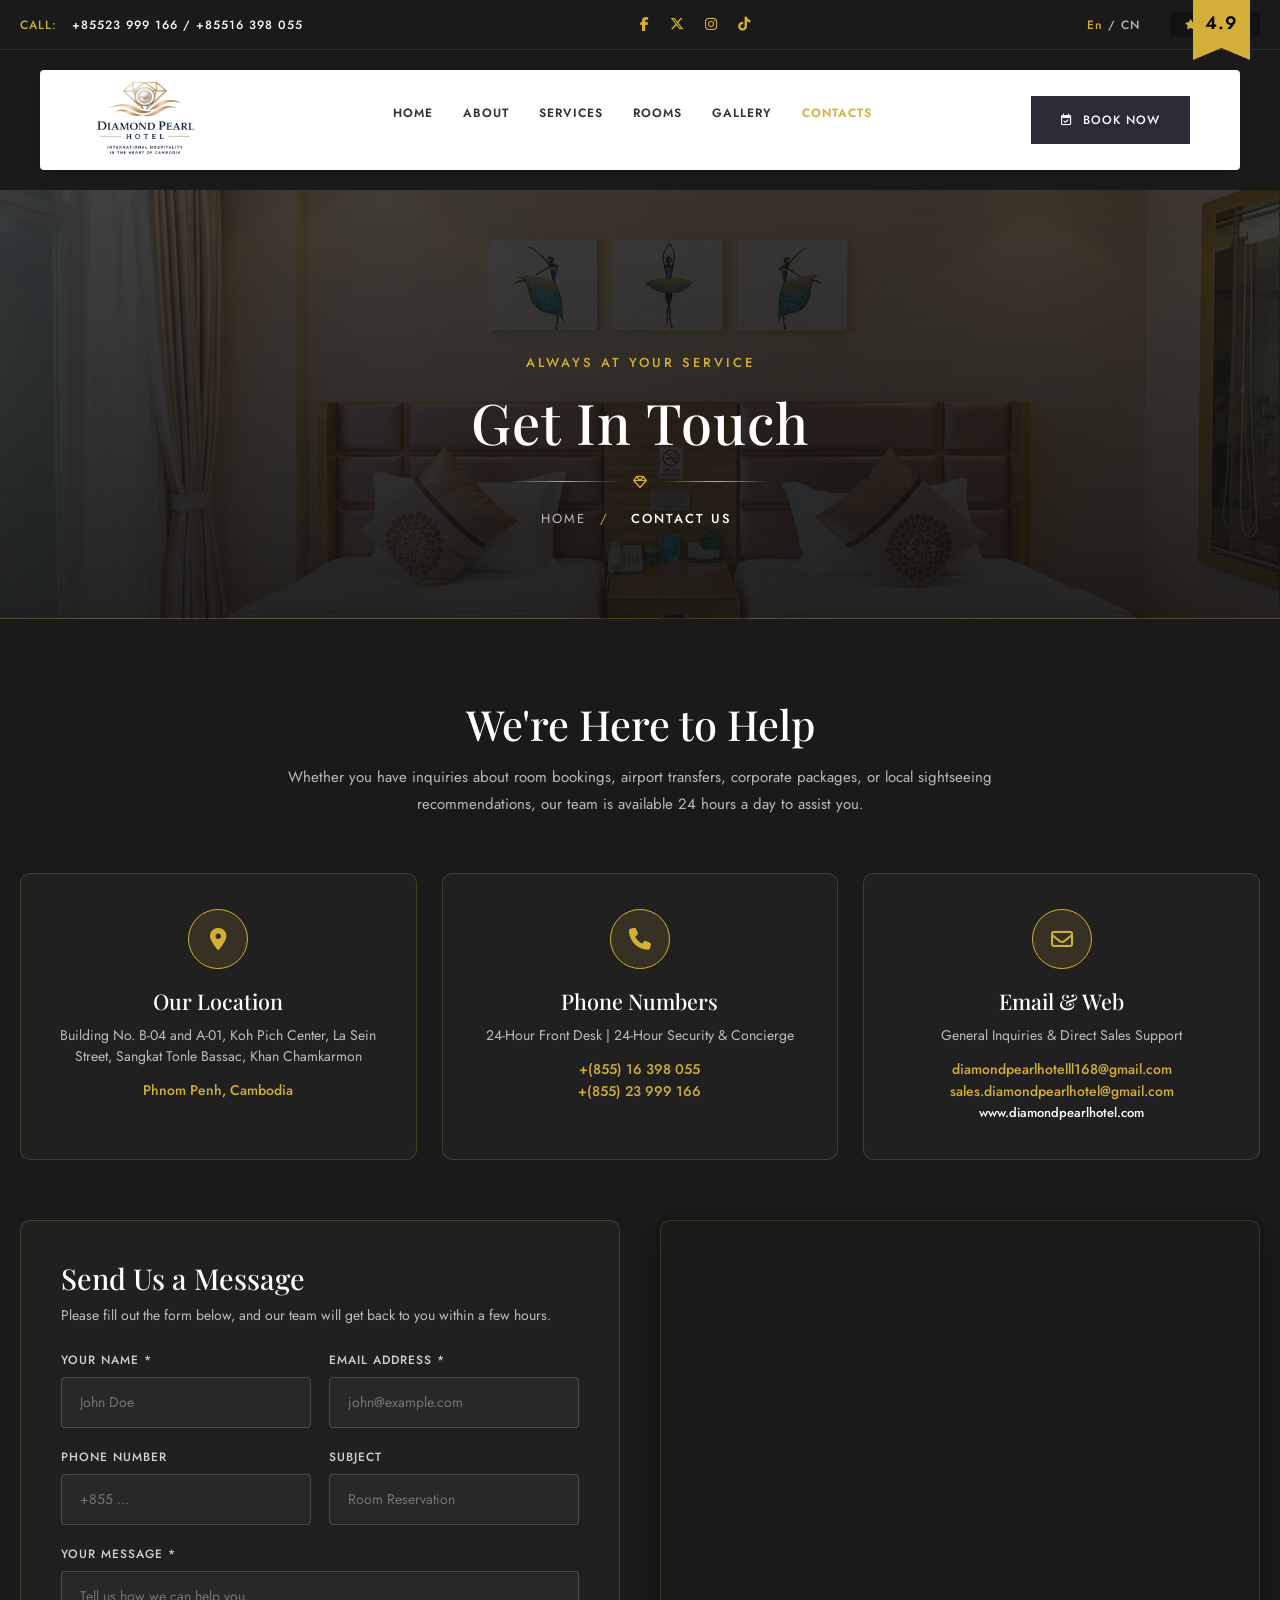
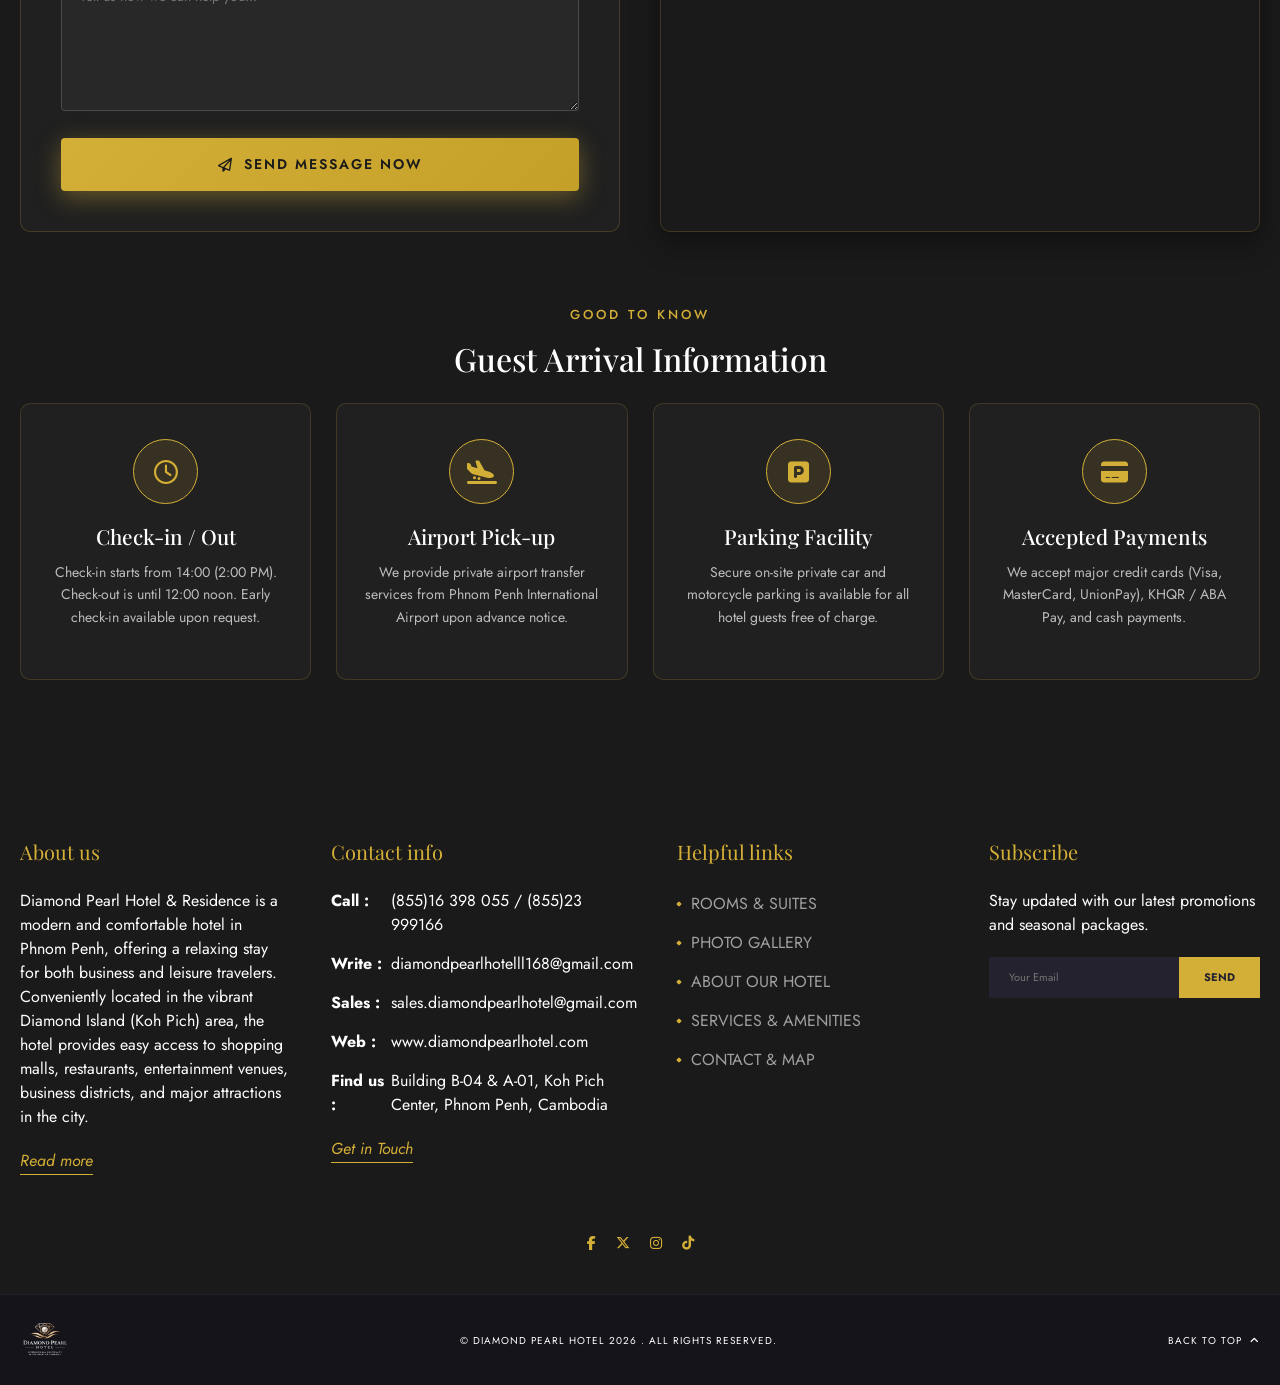
<file: contact.html>
<!DOCTYPE html>
<html lang="en">

<head>
    <meta charset="UTF-8">
    <meta name="viewport" content="width=device-width, initial-scale=1.0">
    <title>Contact Us | Diamond Pearl Hotel &amp; Residence Phnom Penh</title>
    <meta name="description"
        content="Contact Diamond Pearl Hotel &amp; Residence in Phnom Penh. Call +85523 999 166 or email diamondpearlhotelll168@gmail.com. Located in Koh Pich Center, Cambodia.">

    <!-- Fonts: Playfair Display for headings, Jost for body -->
    <link rel="preconnect" href="https://fonts.googleapis.com">
    <link rel="preconnect" href="https://fonts.gstatic.com" crossorigin>
    <link
        href="https://fonts.googleapis.com/css2?family=Jost:wght@300;400;500;600&family=Playfair+Display:ital,wght@0,400;0,600;1,400&display=swap"
        rel="stylesheet">

    <!-- FontAwesome for icons -->
    <link rel="stylesheet" href="https://cdnjs.cloudflare.com/ajax/libs/font-awesome/6.4.0/css/all.min.css">

    <!-- Bootstrap CSS -->
    <link href="https://cdn.jsdelivr.net/npm/bootstrap@5.3.8/dist/css/bootstrap.min.css" rel="stylesheet"
        integrity="sha384-sRIl4kxILFvY47J16cr9ZwB07vP4J8+LH7qKQnuqkuIAvNWLzeN8tE5YBujZqJLB" crossorigin="anonymous">

    <!-- Site Stylesheet -->
    <link rel="stylesheet" href="css/style.css">
    <link rel="icon" type="image/x-icon" href="./img/favicon.png">
</head>

<body>
    <!-- Top Bar -->
    <div class="top-bar">
        <div class="container top-bar-container">
            <div class="top-contact">
                <span class="label">CALL:</span> <span class="value">+85523 999 166 / +85516 398 055</span>
            </div>

            <div class="top-social">
                <a href="#" aria-label="Facebook"><i class="fa-brands fa-facebook-f"></i></a>
                <a href="#" aria-label="Twitter"><i class="fa-brands fa-x-twitter"></i></a>
                <a href="#" aria-label="Instagram"><i class="fa-brands fa-instagram"></i></a>
                <a href="#" aria-label="TikTok"><i class="fa-brands fa-tiktok"></i></a>
            </div>

            <div class="top-right">
                <div class="lang-switch">
                    <span class="active">En</span> / <span>CN</span>
                </div>
                <div class="booking-rating">
                    <div class="stars">
                        <i class="fa-solid fa-star"></i>
                        <i class="fa-solid fa-star"></i>
                        <i class="fa-solid fa-star"></i>
                        <i class="fa-solid fa-star"></i>
                    </div>
                    <span class="booking-text" style="display: none;">Our ratings on Booking.com</span>
                    <div class="score">4.9</div>
                </div>
            </div>
        </div>
    </div>

    <!-- Main Header -->
    <header class="main-header">
        <div class="container header-container">
            <div class="logo">
                <a href="index.html">
                    <img src="./img/logo/logo.png" alt="Diamond Pearl Hotel" class="header-logo"
                        style="height: 90px; width: auto;">
                </a>
            </div>

            <nav class="main-nav">
                <ul>
                    <li><a href="index.html">HOME</a></li>
                    <li><a href="about.html">ABOUT</a></li>
                    <li><a href="services.html">SERVICES</a></li>
                    <li><a href="rooms.html">ROOMS</a></li>
                    <li><a href="gallery.html">GALLERY</a></li>
                    <li><a href="contact.html" class="active">CONTACTS</a></li>
                </ul>
            </nav>

            <div class="header-actions">
                <a href="https://us2.cloudbeds.com/reservation/uU4AwC" target="_blank" rel="noopener">
                    <button class="primary-btn search-btn">
                        <i class="fa-regular fa-calendar-check"></i>
                        BOOK NOW
                    </button>
                </a>
                <div class="mobile-menu-toggle" aria-label="Toggle navigation">
                    <i class="fa-solid fa-bars"></i>
                </div>
            </div>
        </div>
    </header>

    <!-- Hero Banner -->
    <section class="inner-hero contact-hero">
        <div class="container">
            <span class="inner-subtitle">Always at Your Service</span>
            <h1 class="inner-title">Get In Touch</h1>
            <div class="inner-divider">
                <span class="line"></span>
                <i class="fa-regular fa-gem"></i>
                <span class="line"></span>
            </div>
            <div class="inner-breadcrumbs">
                <a href="index.html">HOME</a>
                <span>/</span>
                <span class="current">CONTACT US</span>
            </div>
        </div>
    </section>

    <!-- Main Content -->
    <main class="page-section">
        <div class="container">

            <div class="section-intro-center">
                <h2>We're Here to Help</h2>
                <p>
                    Whether you have inquiries about room bookings, airport transfers, corporate packages, or local
                    sightseeing recommendations, our team is available 24 hours a day to assist you.
                </p>
            </div>

            <!-- 3 Info Cards -->
            <div class="contact-cards-grid">
                <!-- Location Card -->
                <div class="contact-info-box">
                    <div class="info-icon">
                        <i class="fa-solid fa-location-dot"></i>
                    </div>
                    <h3>Our Location</h3>
                    <p>Building No. B-04 and A-01, Koh Pich Center, La Sein Street, Sangkat Tonle Bassac, Khan Chamkarmon</p>
                    <span class="highlight">Phnom Penh, Cambodia</span>
                </div>

                <!-- Phone Card -->
                <div class="contact-info-box">
                    <div class="info-icon">
                        <i class="fa-solid fa-phone"></i>
                    </div>
                    <h3>Phone Numbers</h3>
                    <p>24-Hour Front Desk | 24-Hour Security &amp; Concierge</p>
                    <span class="highlight">+(855) 16 398 055</span>
                    <span class="highlight">+(855) 23 999 166</span>
                </div>

                <!-- Email Card -->
                <div class="contact-info-box">
                    <div class="info-icon">
                        <i class="fa-regular fa-envelope"></i>
                    </div>
                    <h3>Email &amp; Web</h3>
                    <p>General Inquiries &amp; Direct Sales Support</p>
                    <span class="highlight">diamondpearlhotelll168@gmail.com</span>
                    <span class="highlight">sales.diamondpearlhotel@gmail.com</span>
                    <span class="highlight" style="color: #fff; font-size: 13px;">www.diamondpearlhotel.com</span>
                </div>
            </div>

            <!-- Form and Map Grid -->
            <div class="contact-main-grid">
                <!-- Form Panel -->
                <div class="contact-form-panel">
                    <h3>Send Us a Message</h3>
                    <p>Please fill out the form below, and our team will get back to you within a few hours.</p>

                    <form onsubmit="event.preventDefault(); alert('Thank you! Your message has been sent successfully. We will get back to you shortly.'); this.reset();">
                        <div class="form-row-dual">
                            <div class="form-group-custom">
                                <label for="contactName">Your Name *</label>
                                <input type="text" id="contactName" class="form-input-custom" placeholder="John Doe" required>
                            </div>
                            <div class="form-group-custom">
                                <label for="contactEmail">Email Address *</label>
                                <input type="email" id="contactEmail" class="form-input-custom" placeholder="john@example.com" required>
                            </div>
                        </div>

                        <div class="form-row-dual">
                            <div class="form-group-custom">
                                <label for="contactPhone">Phone Number</label>
                                <input type="tel" id="contactPhone" class="form-input-custom" placeholder="+855 ...">
                            </div>
                            <div class="form-group-custom">
                                <label for="contactSubject">Subject</label>
                                <input type="text" id="contactSubject" class="form-input-custom" placeholder="Room Reservation">
                            </div>
                        </div>

                        <div class="form-group-custom">
                            <label for="contactMessage">Your Message *</label>
                            <textarea id="contactMessage" class="form-textarea-custom" placeholder="Tell us how we can help you..." required></textarea>
                        </div>

                        <button type="submit" class="gallery-cta-btn" style="width: 100%; justify-content: center; border: none; cursor: pointer;">
                            <i class="fa-regular fa-paper-plane"></i>
                            SEND MESSAGE NOW
                        </button>
                    </form>
                </div>

                <!-- Map Panel -->
                <div class="contact-map-panel">
                    <iframe
                        src="https://www.google.com/maps/embed?pb=!1m18!1m12!1m3!1d4677.612768928021!2d104.93612387574233!3d11.549078444465646!2m3!1f0!2f0!3f0!3m2!1i1024!2i768!4f13.1!3m3!1m2!1s0x3109511bbb04b15b%3A0x2c0a140a4674315d!2sDiamond%20Pearl%20Hotel!5e1!3m2!1sen!2skh!4v1789308230281!5m2!1sen!2skh"
                        width="100%" height="100%" style="border:0;" allowfullscreen="" loading="lazy"
                        referrerpolicy="strict-origin-when-cross-origin">
                    </iframe>
                </div>
            </div>

            <!-- Helpful Guest Information FAQ -->
            <div class="section-intro-center" style="margin-top: 40px; margin-bottom: 25px;">
                <span class="inner-subtitle">Good To Know</span>
                <h3 style="font-family: var(--font-heading); color: #fff; font-size: 2rem;">Guest Arrival Information</h3>
            </div>

            <div class="about-pillars-grid" style="margin-bottom: 60px;">
                <div class="pillar-card">
                    <div class="pillar-icon">
                        <i class="fa-regular fa-clock"></i>
                    </div>
                    <h4>Check-in / Out</h4>
                    <p>Check-in starts from 14:00 (2:00 PM). Check-out is until 12:00 noon. Early check-in available upon request.</p>
                </div>

                <div class="pillar-card">
                    <div class="pillar-icon">
                        <i class="fa-solid fa-plane-arrival"></i>
                    </div>
                    <h4>Airport Pick-up</h4>
                    <p>We provide private airport transfer services from Phnom Penh International Airport upon advance notice.</p>
                </div>

                <div class="pillar-card">
                    <div class="pillar-icon">
                        <i class="fa-solid fa-square-parking"></i>
                    </div>
                    <h4>Parking Facility</h4>
                    <p>Secure on-site private car and motorcycle parking is available for all hotel guests free of charge.</p>
                </div>

                <div class="pillar-card">
                    <div class="pillar-icon">
                        <i class="fa-solid fa-credit-card"></i>
                    </div>
                    <h4>Accepted Payments</h4>
                    <p>We accept major credit cards (Visa, MasterCard, UnionPay), KHQR / ABA Pay, and cash payments.</p>
                </div>
            </div>

        </div>
    </main>

    <!-- Footer -->
    <footer class="main-footer">
        <div class="container footer-container">
            <div class="footer-row">
                <!-- Column 1: About us -->
                <div class="footer-col">
                    <h4 class="footer-title">About us</h4>
                    <p>Diamond Pearl Hotel &amp; Residence is a modern and comfortable hotel in Phnom Penh, offering a
                        relaxing stay for both business and leisure travelers. Conveniently located in the vibrant
                        Diamond Island (Koh Pich) area, the hotel provides easy access to shopping malls, restaurants,
                        entertainment venues, business districts, and major attractions in the city.</p>
                    <a href="about.html" class="footer-link-gold">Read more</a>
                </div>

                <!-- Column 2: Contact info -->
                <div class="footer-col">
                    <h4 class="footer-title">Contact info</h4>
                    <ul class="contact-list">
                        <li><span class="label">Call :</span> <span class="value">(855)16 398 055 / (855)23 999166</span>
                        </li>
                        <li><span class="label">Write :</span> <span
                                class="value">diamondpearlhotelll168@gmail.com</span></li>
                        <li><span class="label">Sales :</span> <span
                                class="value">sales.diamondpearlhotel@gmail.com</span></li>
                        <li><span class="label">Web :</span> <span class="value">www.diamondpearlhotel.com</span></li>
                        <li><span class="label">Find us :</span> <span class="value">Building B-04 &amp; A-01, Koh Pich
                                Center, Phnom Penh, Cambodia</span></li>
                    </ul>
                    <a href="contact.html" class="footer-link-gold">Get in Touch</a>
                </div>

                <!-- Column 3: Helpful links -->
                <div class="footer-col">
                    <h4 class="footer-title">Helpful links</h4>
                    <ul class="links-list">
                        <li><a href="rooms.html">ROOMS &amp; SUITES</a></li>
                        <li><a href="gallery.html">PHOTO GALLERY</a></li>
                        <li><a href="about.html">ABOUT OUR HOTEL</a></li>
                        <li><a href="services.html">SERVICES &amp; AMENITIES</a></li>
                        <li><a href="contact.html">CONTACT &amp; MAP</a></li>
                    </ul>
                </div>

                <!-- Column 4: Subscribe -->
                <div class="footer-col">
                    <h4 class="footer-title">Subscribe</h4>
                    <p>Stay updated with our latest promotions and seasonal packages.</p>
                    <form class="subscribe-form" onsubmit="event.preventDefault(); alert('Thank you for subscribing!');">
                        <input type="email" placeholder="Your Email" required>
                        <button type="submit">SEND</button>
                    </form>
                </div>
            </div>

            <!-- Social Links -->
            <div class="footer-social">
                <a href="#" aria-label="Facebook"><i class="fa-brands fa-facebook-f"></i></a>
                <a href="#" aria-label="Twitter"><i class="fa-brands fa-x-twitter"></i></a>
                <a href="#" aria-label="Instagram"><i class="fa-brands fa-instagram"></i></a>
                <a href="#" aria-label="TikTok"><i class="fa-brands fa-tiktok"></i></a>
            </div>
        </div>

        <!-- Bottom Bar -->
        <div class="footer-bottom">
            <div class="container bottom-bar-container">
                <div class="footer-logo">
                    <img src="./img/logo/logo-footer.png" alt="Diamond Pearl Hotel" style="height: 40px; width: auto;">
                </div>
                <div class="copyright">
                    &copy; DIAMOND PEARL HOTEL 2026 . ALL RIGHTS RESERVED.
                </div>
                <div class="back-to-top">
                    <a href="#">BACK TO TOP &nbsp;<i class="fa-solid fa-angle-up"></i></a>
                </div>
            </div>
        </div>
    </footer>

    <!-- Scripts -->
    <script src="https://cdn.jsdelivr.net/npm/bootstrap@5.3.8/dist/js/bootstrap.bundle.min.js"
        integrity="sha384-YvpcrYf0tY3lHB60NNkmXc5s9fDVZLESaAA55NDzOxhy9GkcIdslK1eN7N6jIeHz"
        crossorigin="anonymous"></script>
    <script src="js/script.js"></script>
</body>

</html>
</file>
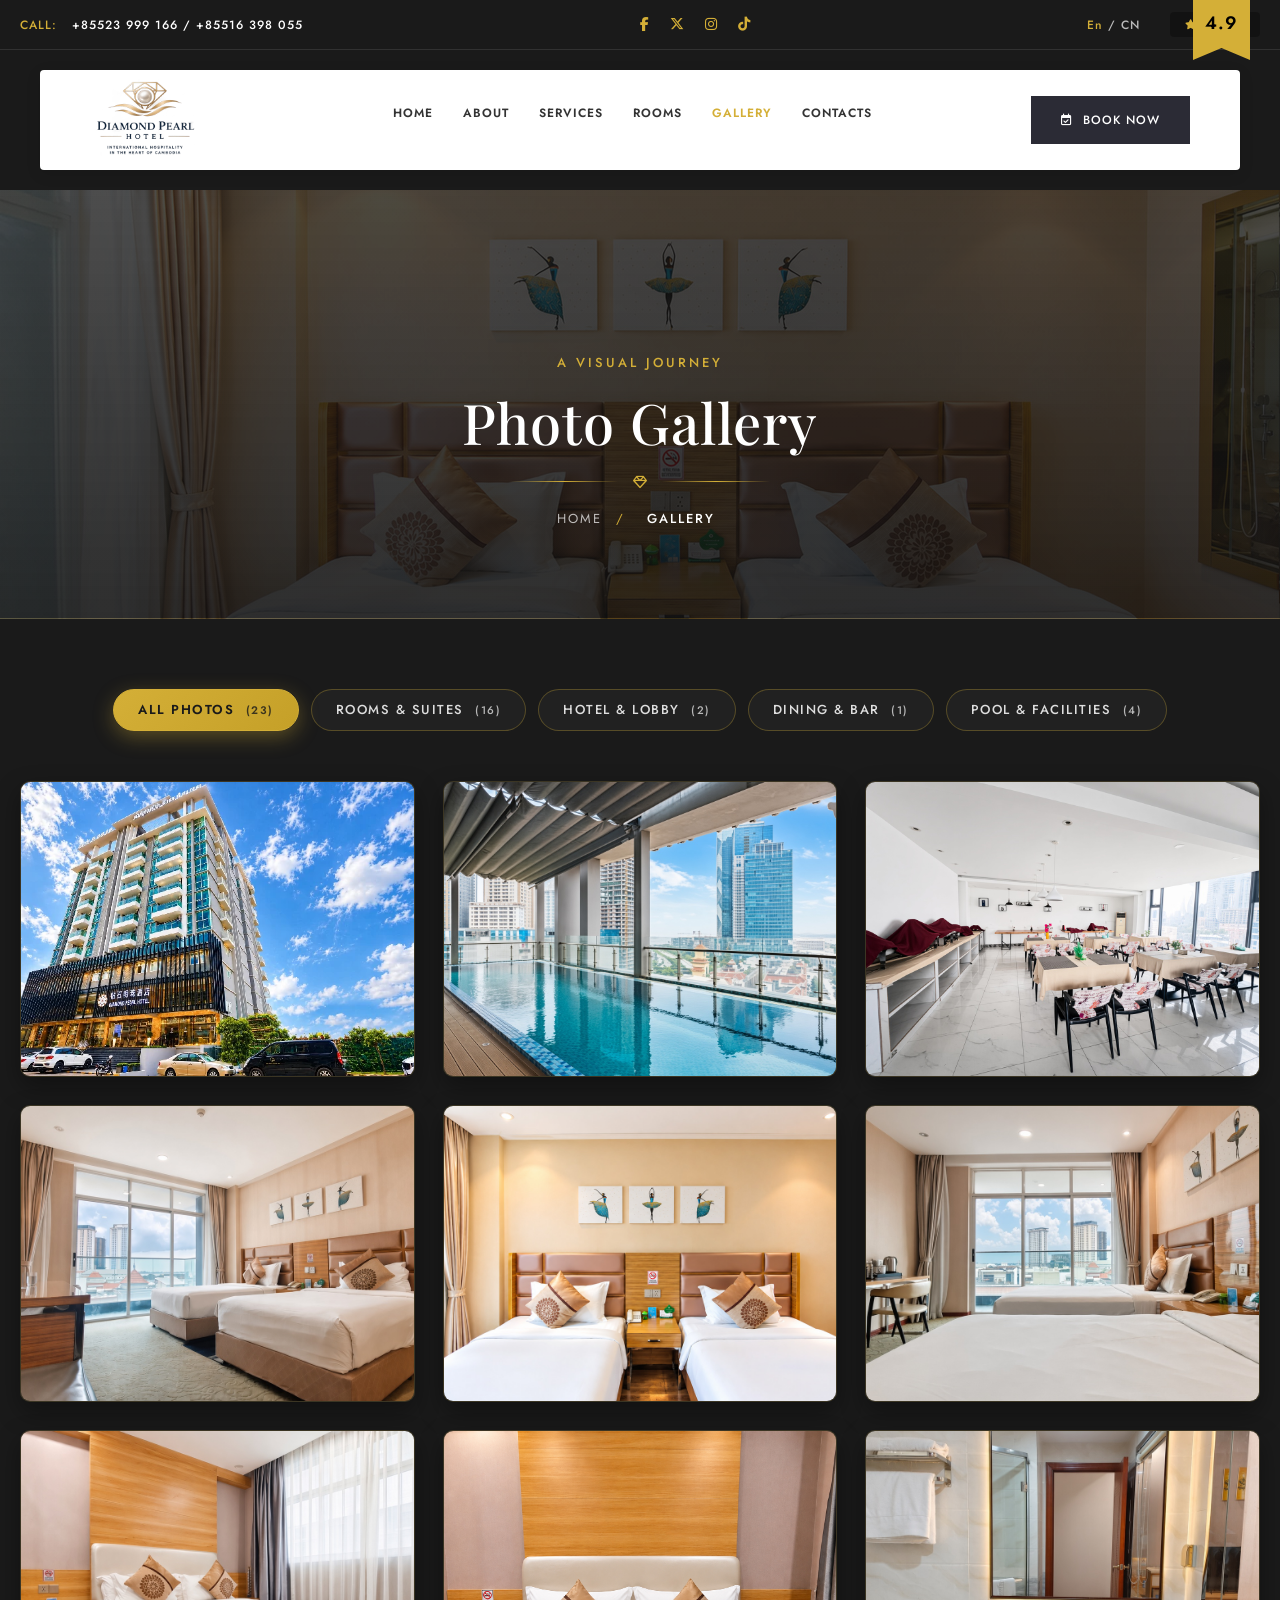
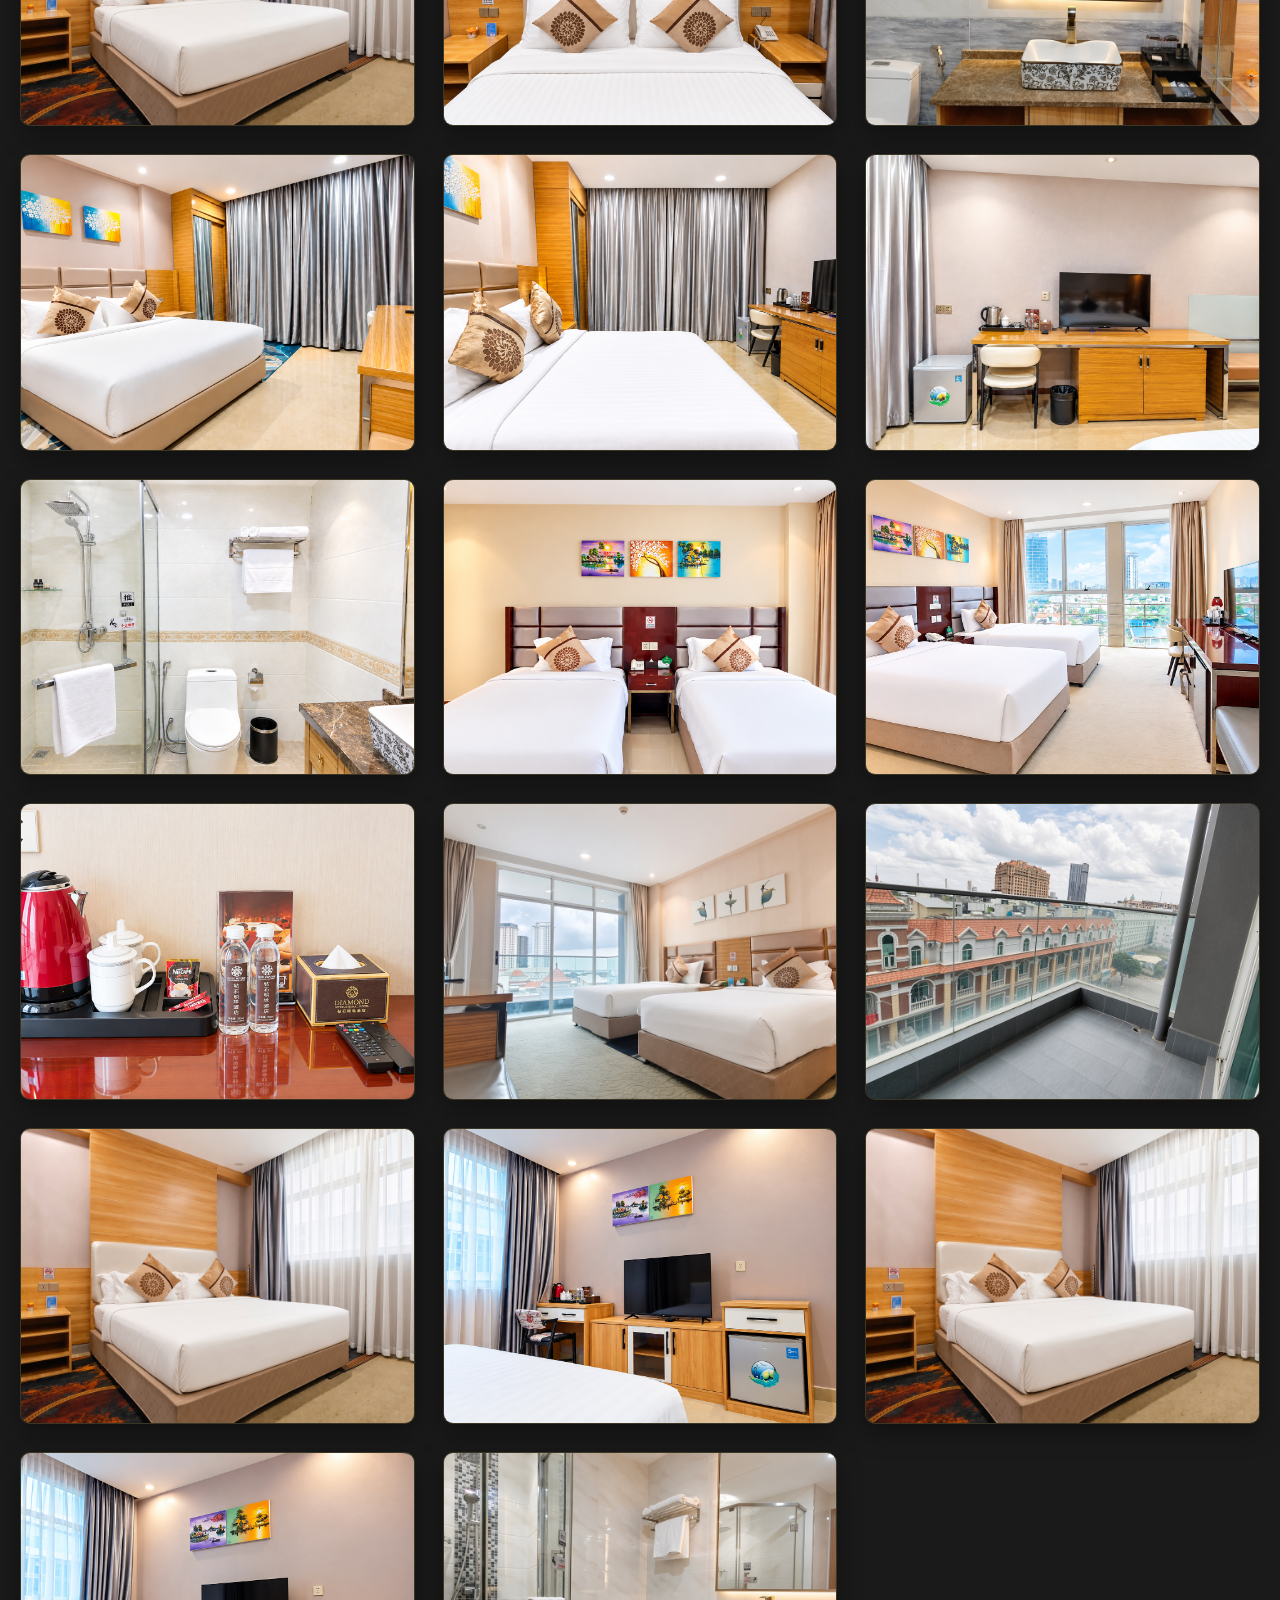
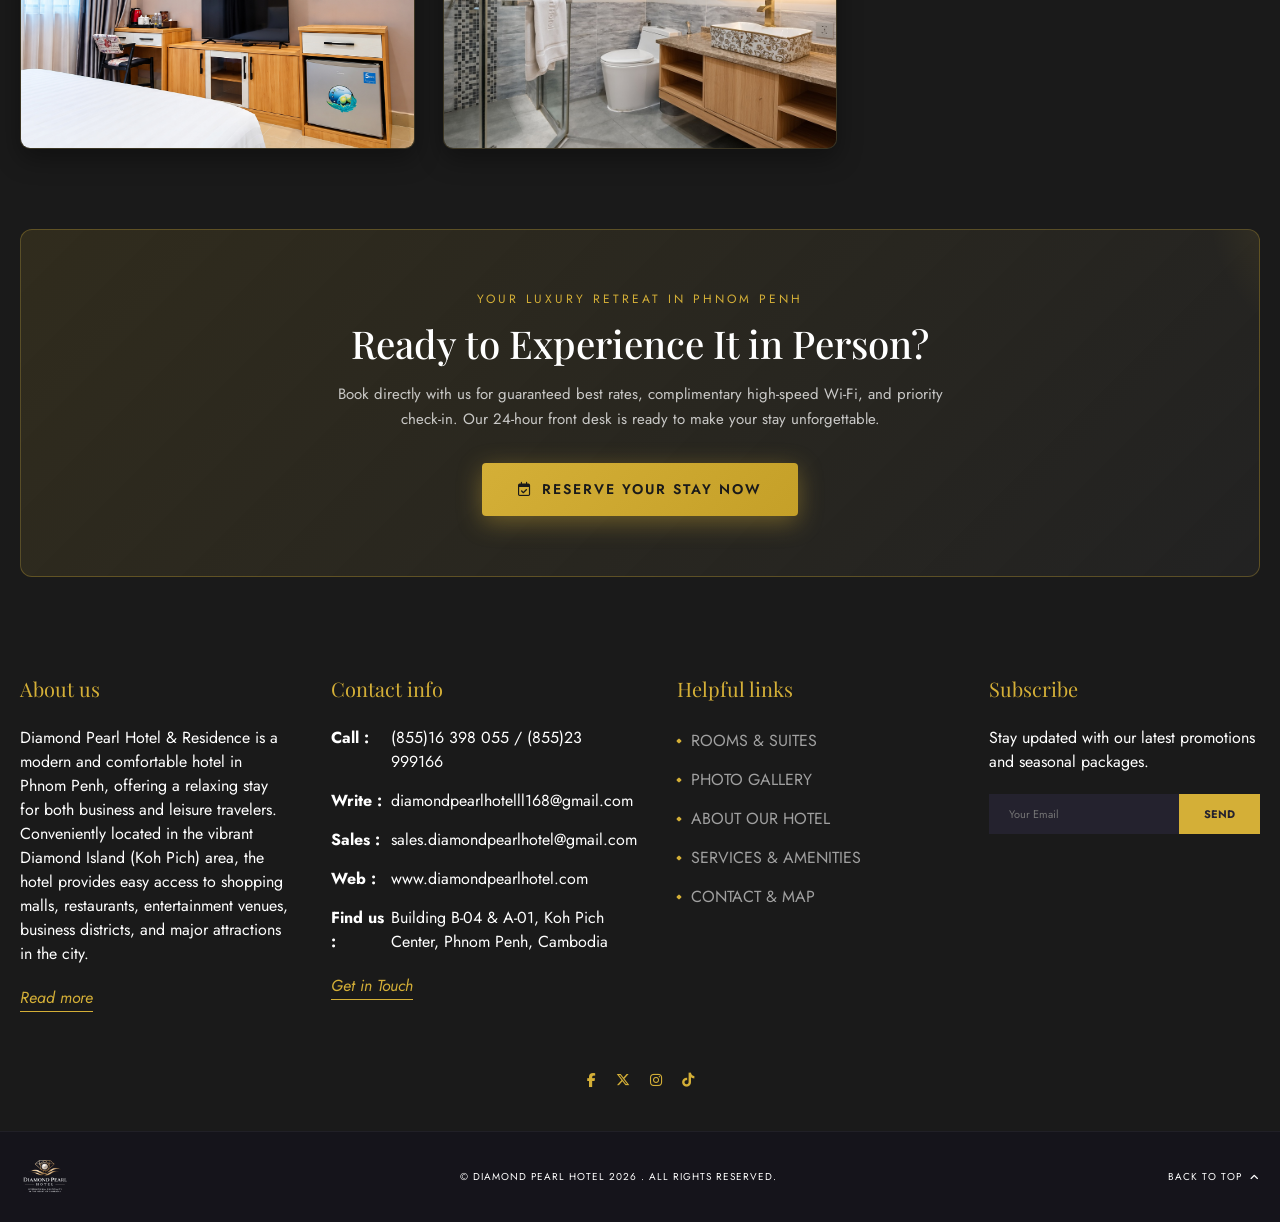
<file: gallery.html>
<!DOCTYPE html>
<html lang="en">

<head>
    <meta charset="UTF-8">
    <meta name="viewport" content="width=device-width, initial-scale=1.0">
    <title>Photo Gallery | Diamond Pearl Hotel & Residence Phnom Penh</title>
    <meta name="description"
        content="Explore the photo gallery of Diamond Pearl Hotel & Residence in Koh Pich, Phnom Penh. View our luxury suites, swimming pool, gourmet restaurant, and hotel facilities.">

    <!-- Fonts: Playfair Display for headings, Jost for body -->
    <link rel="preconnect" href="https://fonts.googleapis.com">
    <link rel="preconnect" href="https://fonts.gstatic.com" crossorigin>
    <link
        href="https://fonts.googleapis.com/css2?family=Jost:wght@300;400;500;600&family=Playfair+Display:ital,wght@0,400;0,600;1,400&display=swap"
        rel="stylesheet">

    <!-- FontAwesome for icons -->
    <link rel="stylesheet" href="https://cdnjs.cloudflare.com/ajax/libs/font-awesome/6.4.0/css/all.min.css">

    <!-- Bootstrap CSS -->
    <link href="https://cdn.jsdelivr.net/npm/bootstrap@5.3.8/dist/css/bootstrap.min.css" rel="stylesheet"
        integrity="sha384-sRIl4kxILFvY47J16cr9ZwB07vP4J8+LH7qKQnuqkuIAvNWLzeN8tE5YBujZqJLB" crossorigin="anonymous">

    <!-- Fancybox 5 CSS -->
    <link rel="stylesheet" href="https://cdn.jsdelivr.net/npm/@fancyapps/ui@5.0/dist/fancybox/fancybox.css" />

    <!-- Site Stylesheet -->
    <link rel="stylesheet" href="css/style.css">
    <link rel="icon" type="image/x-icon" href="./img/favicon.png">
</head>

<body>
    <!-- Top Bar -->
    <div class="top-bar">
        <div class="container top-bar-container">
            <div class="top-contact">
                <span class="label">CALL:</span> <span class="value">+85523 999 166 / +85516 398 055</span>
            </div>

            <div class="top-social">
                <a href="#" aria-label="Facebook"><i class="fa-brands fa-facebook-f"></i></a>
                <a href="#" aria-label="Twitter"><i class="fa-brands fa-x-twitter"></i></a>
                <a href="#" aria-label="Instagram"><i class="fa-brands fa-instagram"></i></a>
                <a href="#" aria-label="TikTok"><i class="fa-brands fa-tiktok"></i></a>
            </div>

            <div class="top-right">
                <div class="lang-switch">
                    <span class="active">En</span> / <span>CN</span>
                </div>
                <div class="booking-rating">
                    <div class="stars">
                        <i class="fa-solid fa-star"></i>
                        <i class="fa-solid fa-star"></i>
                        <i class="fa-solid fa-star"></i>
                        <i class="fa-solid fa-star"></i>
                    </div>
                    <span class="booking-text" style="display: none;">Our ratings on Booking.com</span>
                    <div class="score">4.9</div>
                </div>
            </div>
        </div>
    </div>

    <!-- Main Header -->
    <header class="main-header">
        <div class="container header-container">
            <div class="logo">
                <a href="index.html">
                    <img src="./img/logo/logo.png" alt="Diamond Pearl Hotel" class="header-logo"
                        style="height: 90px; width: auto;">
                </a>
            </div>

            <nav class="main-nav">
                <ul>
                    <li><a href="index.html">HOME</a></li>
                    <li><a href="about.html">ABOUT</a></li>
                    <li><a href="services.html">SERVICES</a></li>
                    <li><a href="rooms.html">ROOMS</a></li>
                    <li><a href="gallery.html" class="active">GALLERY</a></li>
                    <li><a href="contact.html">CONTACTS</a></li>
                </ul>
            </nav>

            <div class="header-actions">
                <a href="https://us2.cloudbeds.com/reservation/uU4AwC" target="_blank" rel="noopener">
                    <button class="primary-btn search-btn">
                        <i class="fa-regular fa-calendar-check"></i>
                        BOOK NOW
                    </button>
                </a>
                <div class="mobile-menu-toggle" aria-label="Toggle navigation">
                    <i class="fa-solid fa-bars"></i>
                </div>
            </div>
        </div>
    </header>

    <!-- Hero Banner -->
    <section class="gallery-page-hero">
        <div class="container">
            <span class="gallery-page-subtitle">A Visual Journey</span>
            <h1 class="gallery-page-title">Photo Gallery</h1>
            <div class="gallery-divider">
                <span class="line"></span>
                <i class="fa-regular fa-gem"></i>
                <span class="line"></span>
            </div>
            <div class="gallery-breadcrumbs">
                <a href="index.html">HOME</a>
                <span>/</span>
                <span class="current">GALLERY</span>
            </div>
        </div>
    </section>

    <!-- Gallery Content Section -->
    <main class="gallery-page-section">
        <div class="container">

            <!-- Category Filter Tabs -->
            <div class="gallery-filter-wrap" role="tablist" aria-label="Gallery category filters">
                <button type="button" class="gallery-filter-btn active" data-filter="all">
                    All Photos <span class="count">(23)</span>
                </button>
                <button type="button" class="gallery-filter-btn" data-filter="rooms">
                    Rooms &amp; Suites <span class="count">(16)</span>
                </button>
                <button type="button" class="gallery-filter-btn" data-filter="exterior">
                    Hotel &amp; Lobby <span class="count">(2)</span>
                </button>
                <button type="button" class="gallery-filter-btn" data-filter="dining">
                    Dining &amp; Bar <span class="count">(1)</span>
                </button>
                <button type="button" class="gallery-filter-btn" data-filter="facilities">
                    Pool &amp; Facilities <span class="count">(4)</span>
                </button>
            </div>

            <!-- Photos Grid -->
            <div class="gallery-photo-grid" id="galleryGrid">

                <!-- 1. Hotel Exterior -->
                <div class="gallery-card" data-category="exterior">
                    <a href="./img/about/hotelexterior.webp" class="gallery-card-link" data-fancybox="hotel-gallery"
                        data-caption="Hotel Exterior &amp; Architecture &mdash; Diamond Pearl Hotel in Koh Pich, Phnom Penh">
                        <img src="./img/about/hotelexterior.webp" alt="Diamond Pearl Hotel Exterior" class="gallery-card-img"
                            loading="lazy">
                        <div class="gallery-card-overlay">
                            <span class="gallery-card-badge">Hotel &amp; Lobby</span>
                            <div class="gallery-card-icon"><i class="fa-solid fa-magnifying-glass-plus"></i></div>
                            <div class="gallery-card-caption">
                                <h4>Grand Exterior</h4>
                                <p>Modern architectural landmark in Diamond Island</p>
                            </div>
                        </div>
                    </a>
                </div>

                <!-- 2. Swimming Pool -->
                <div class="gallery-card" data-category="facilities">
                    <a href="./img/about/swimmingpool.jpg" class="gallery-card-link" data-fancybox="hotel-gallery"
                        data-caption="Outdoor Swimming Pool &mdash; Refresh and unwind with city views">
                        <img src="./img/about/swimmingpool.jpg" alt="Outdoor Swimming Pool" class="gallery-card-img"
                            loading="lazy">
                        <div class="gallery-card-overlay">
                            <span class="gallery-card-badge">Pool &amp; Facilities</span>
                            <div class="gallery-card-icon"><i class="fa-solid fa-magnifying-glass-plus"></i></div>
                            <div class="gallery-card-caption">
                                <h4>Outdoor Swimming Pool</h4>
                                <p>Refreshing rooftop pool overlooking Phnom Penh</p>
                            </div>
                        </div>
                    </a>
                </div>

                <!-- 3. Restaurant -->
                <div class="gallery-card" data-category="dining">
                    <a href="./img/restuarant/restuarant.jpg" class="gallery-card-link" data-fancybox="hotel-gallery"
                        data-caption="Diamond Pearl Restaurant &mdash; Fine dining, Asian specialties &amp; Western cuisine">
                        <img src="./img/restuarant/restuarant.jpg" alt="Diamond Pearl Restaurant" class="gallery-card-img"
                            loading="lazy">
                        <div class="gallery-card-overlay">
                            <span class="gallery-card-badge">Dining &amp; Bar</span>
                            <div class="gallery-card-icon"><i class="fa-solid fa-magnifying-glass-plus"></i></div>
                            <div class="gallery-card-caption">
                                <h4>Gourmet Restaurant</h4>
                                <p>Culinary excellence with elegant ambiance</p>
                            </div>
                        </div>
                    </a>
                </div>

                <!-- 4. Grand Entrance -->
                <div class="gallery-card" data-category="exterior">
                    <a href="./img/slide/slide1.jpg" class="gallery-card-link" data-fancybox="hotel-gallery"
                        data-caption="Hotel Reception &amp; Entrance &mdash; Warm hospitality 24 hours a day">
                        <img src="./img/slide/slide1.jpg" alt="Hotel Entrance and Reception" class="gallery-card-img"
                            loading="lazy">
                        <div class="gallery-card-overlay">
                            <span class="gallery-card-badge">Hotel &amp; Lobby</span>
                            <div class="gallery-card-icon"><i class="fa-solid fa-magnifying-glass-plus"></i></div>
                            <div class="gallery-card-caption">
                                <h4>Entrance &amp; Reception</h4>
                                <p>Luxurious front desk and warm guest reception</p>
                            </div>
                        </div>
                    </a>
                </div>

                <!-- 5. Executive Lounge -->
                <div class="gallery-card" data-category="facilities">
                    <a href="./img/slide/slide2.jpg" class="gallery-card-link" data-fancybox="hotel-gallery"
                        data-caption="VIP Guest Lounge &mdash; Relaxation area with premium comfort">
                        <img src="./img/slide/slide2.jpg" alt="VIP Guest Lounge" class="gallery-card-img"
                            loading="lazy">
                        <div class="gallery-card-overlay">
                            <span class="gallery-card-badge">Pool &amp; Facilities</span>
                            <div class="gallery-card-icon"><i class="fa-solid fa-magnifying-glass-plus"></i></div>
                            <div class="gallery-card-caption">
                                <h4>VIP Guest Lounge</h4>
                                <p>Sophisticated atmosphere for leisure or casual meetings</p>
                            </div>
                        </div>
                    </a>
                </div>

                <!-- 6. Balcony View -->
                <div class="gallery-card" data-category="rooms">
                    <a href="./img/about/roombalcony.jpg" class="gallery-card-link" data-fancybox="hotel-gallery"
                        data-caption="Private Suite Balcony &mdash; Panoramic cityscape and fresh evening breeze">
                        <img src="./img/about/roombalcony.jpg" alt="Private Suite Balcony" class="gallery-card-img"
                            loading="lazy">
                        <div class="gallery-card-overlay">
                            <span class="gallery-card-badge">Rooms &amp; Suites</span>
                            <div class="gallery-card-icon"><i class="fa-solid fa-magnifying-glass-plus"></i></div>
                            <div class="gallery-card-caption">
                                <h4>Private Balcony</h4>
                                <p>Peaceful outdoor corner overlooking Koh Pich</p>
                            </div>
                        </div>
                    </a>
                </div>

                <!-- 7. Executive Suite Master Bed -->
                <div class="gallery-card" data-category="rooms">
                    <a href="./img/rooms/executivesuite/thumbnail.jpg" class="gallery-card-link" data-fancybox="hotel-gallery"
                        data-caption="Executive Suite Master Bedroom &mdash; King bed, 50 sqm luxury living">
                        <img src="./img/rooms/executivesuite/thumbnail.jpg" alt="Executive Suite Master Bedroom"
                            class="gallery-card-img" loading="lazy">
                        <div class="gallery-card-overlay">
                            <span class="gallery-card-badge">Rooms &amp; Suites</span>
                            <div class="gallery-card-icon"><i class="fa-solid fa-magnifying-glass-plus"></i></div>
                            <div class="gallery-card-caption">
                                <h4>Executive Suite Bedroom</h4>
                                <p>Plush king bed with expansive floor plan</p>
                            </div>
                        </div>
                    </a>
                </div>

                <!-- 8. Executive Suite Living -->
                <div class="gallery-card" data-category="rooms">
                    <a href="./img/rooms/executivesuite/gallery-1.jpg" class="gallery-card-link" data-fancybox="hotel-gallery"
                        data-caption="Executive Suite Living Area &mdash; Separate sitting lounge with Smart TV">
                        <img src="./img/rooms/executivesuite/gallery-1.jpg" alt="Executive Suite Living Area"
                            class="gallery-card-img" loading="lazy">
                        <div class="gallery-card-overlay">
                            <span class="gallery-card-badge">Rooms &amp; Suites</span>
                            <div class="gallery-card-icon"><i class="fa-solid fa-magnifying-glass-plus"></i></div>
                            <div class="gallery-card-caption">
                                <h4>Executive Suite Living Room</h4>
                                <p>Dedicated living space for relaxation or meetings</p>
                            </div>
                        </div>
                    </a>
                </div>

                <!-- 9. Executive Suite Bathroom -->
                <div class="gallery-card" data-category="facilities">
                    <a href="./img/rooms/executivesuite/studioking-bathroom-1.jpg" class="gallery-card-link"
                        data-fancybox="hotel-gallery"
                        data-caption="Luxury Marble Bathroom &mdash; Deep soaking bathtub, glass shower, premium toiletries">
                        <img src="./img/rooms/executivesuite/studioking-bathroom-1.jpg" alt="Luxury Marble Bathroom"
                            class="gallery-card-img" loading="lazy">
                        <div class="gallery-card-overlay">
                            <span class="gallery-card-badge">Pool &amp; Facilities</span>
                            <div class="gallery-card-icon"><i class="fa-solid fa-magnifying-glass-plus"></i></div>
                            <div class="gallery-card-caption">
                                <h4>Marble Bathroom</h4>
                                <p>Soaking bathtub, rain shower and plush bathrobes</p>
                            </div>
                        </div>
                    </a>
                </div>

                <!-- 10. Deluxe King Bed -->
                <div class="gallery-card" data-category="rooms">
                    <a href="./img/rooms/deluxeking/thumbnail.jpg" class="gallery-card-link" data-fancybox="hotel-gallery"
                        data-caption="Deluxe King Room &mdash; 35 sqm with plush king mattress and city view">
                        <img src="./img/rooms/deluxeking/thumbnail.jpg" alt="Deluxe King Room" class="gallery-card-img"
                            loading="lazy">
                        <div class="gallery-card-overlay">
                            <span class="gallery-card-badge">Rooms &amp; Suites</span>
                            <div class="gallery-card-icon"><i class="fa-solid fa-magnifying-glass-plus"></i></div>
                            <div class="gallery-card-caption">
                                <h4>Deluxe King Room</h4>
                                <p>Refined comfort designed for restful sleep</p>
                            </div>
                        </div>
                    </a>
                </div>

                <!-- 11. Deluxe King Gallery 1 -->
                <div class="gallery-card" data-category="rooms">
                    <a href="./img/rooms/deluxeking/gallery-1.jpg" class="gallery-card-link" data-fancybox="hotel-gallery"
                        data-caption="Deluxe King Interior &mdash; Warm lighting, work area &amp; high-speed Wi-Fi">
                        <img src="./img/rooms/deluxeking/gallery-1.jpg" alt="Deluxe King Interior" class="gallery-card-img"
                            loading="lazy">
                        <div class="gallery-card-overlay">
                            <span class="gallery-card-badge">Rooms &amp; Suites</span>
                            <div class="gallery-card-icon"><i class="fa-solid fa-magnifying-glass-plus"></i></div>
                            <div class="gallery-card-caption">
                                <h4>Deluxe King Interior</h4>
                                <p>Harmonious color palette with warm wood finishes</p>
                            </div>
                        </div>
                    </a>
                </div>

                <!-- 12. Deluxe King Gallery 2 -->
                <div class="gallery-card" data-category="rooms">
                    <a href="./img/rooms/deluxeking/gallery-2.jpg" class="gallery-card-link" data-fancybox="hotel-gallery"
                        data-caption="Deluxe King Amenities &mdash; Safety box, minibar &amp; coffee/tea station">
                        <img src="./img/rooms/deluxeking/gallery-2.jpg" alt="Deluxe King Amenities" class="gallery-card-img"
                            loading="lazy">
                        <div class="gallery-card-overlay">
                            <span class="gallery-card-badge">Rooms &amp; Suites</span>
                            <div class="gallery-card-icon"><i class="fa-solid fa-magnifying-glass-plus"></i></div>
                            <div class="gallery-card-caption">
                                <h4>In-Room Amenities</h4>
                                <p>Thoughtfully equipped for short and extended stays</p>
                            </div>
                        </div>
                    </a>
                </div>

                <!-- 13. Deluxe King Gallery 3 -->
                <div class="gallery-card" data-category="rooms">
                    <a href="./img/rooms/deluxeking/gallery-3.jpg" class="gallery-card-link" data-fancybox="hotel-gallery"
                        data-caption="Deluxe King Panoramic Windows &mdash; Natural light and cityscape views">
                        <img src="./img/rooms/deluxeking/gallery-3.jpg" alt="Deluxe King Windows" class="gallery-card-img"
                            loading="lazy">
                        <div class="gallery-card-overlay">
                            <span class="gallery-card-badge">Rooms &amp; Suites</span>
                            <div class="gallery-card-icon"><i class="fa-solid fa-magnifying-glass-plus"></i></div>
                            <div class="gallery-card-caption">
                                <h4>Deluxe King Daylight</h4>
                                <p>Expansive glass windows with blackout drapery</p>
                            </div>
                        </div>
                    </a>
                </div>

                <!-- 14. Deluxe Twin River View -->
                <div class="gallery-card" data-category="rooms">
                    <a href="./img/rooms/deluxeriverview/thumbnail.jpg" class="gallery-card-link"
                        data-fancybox="hotel-gallery"
                        data-caption="Deluxe Twin River View &mdash; Twin beds overlooking the Bassac River">
                        <img src="./img/rooms/deluxeriverview/thumbnail.jpg" alt="Deluxe Twin River View"
                            class="gallery-card-img" loading="lazy">
                        <div class="gallery-card-overlay">
                            <span class="gallery-card-badge">Rooms &amp; Suites</span>
                            <div class="gallery-card-icon"><i class="fa-solid fa-magnifying-glass-plus"></i></div>
                            <div class="gallery-card-caption">
                                <h4>Deluxe Twin River View</h4>
                                <p>Scenic river vistas and comfortable twin bedding</p>
                            </div>
                        </div>
                    </a>
                </div>

                <!-- 15. River View Gallery 1 -->
                <div class="gallery-card" data-category="rooms">
                    <a href="./img/rooms/deluxeriverview/gallery-1.jpg" class="gallery-card-link"
                        data-fancybox="hotel-gallery"
                        data-caption="Deluxe River View Lounge &mdash; Relaxing corner with entertainment center">
                        <img src="./img/rooms/deluxeriverview/gallery-1.jpg" alt="Deluxe River View Lounge"
                            class="gallery-card-img" loading="lazy">
                        <div class="gallery-card-overlay">
                            <span class="gallery-card-badge">Rooms &amp; Suites</span>
                            <div class="gallery-card-icon"><i class="fa-solid fa-magnifying-glass-plus"></i></div>
                            <div class="gallery-card-caption">
                                <h4>River View Lounge</h4>
                                <p>Cozy armchairs with flat-screen TV and TV box</p>
                            </div>
                        </div>
                    </a>
                </div>

                <!-- 16. River View Amenities -->
                <div class="gallery-card" data-category="rooms">
                    <a href="./img/rooms/deluxeriverview/deluxetwincityview-amenities.jpg" class="gallery-card-link"
                        data-fancybox="hotel-gallery"
                        data-caption="Tea &amp; Coffee Facilities &mdash; Complimentary refreshments for every guest">
                        <img src="./img/rooms/deluxeriverview/deluxetwincityview-amenities.jpg"
                            alt="Tea and Coffee Amenities" class="gallery-card-img" loading="lazy">
                        <div class="gallery-card-overlay">
                            <span class="gallery-card-badge">Rooms &amp; Suites</span>
                            <div class="gallery-card-icon"><i class="fa-solid fa-magnifying-glass-plus"></i></div>
                            <div class="gallery-card-caption">
                                <h4>Beverage Station</h4>
                                <p>Electric kettle, fine teas, and fresh daily coffee</p>
                            </div>
                        </div>
                    </a>
                </div>

                <!-- 17. Deluxe Twin City View -->
                <div class="gallery-card" data-category="rooms">
                    <a href="./img/rooms/deluxetwincityview/thumbnail.jpg" class="gallery-card-link"
                        data-fancybox="hotel-gallery"
                        data-caption="Deluxe Twin City View &mdash; Ideal for travel companions with island city views">
                        <img src="./img/rooms/deluxetwincityview/thumbnail.jpg" alt="Deluxe Twin City View"
                            class="gallery-card-img" loading="lazy">
                        <div class="gallery-card-overlay">
                            <span class="gallery-card-badge">Rooms &amp; Suites</span>
                            <div class="gallery-card-icon"><i class="fa-solid fa-magnifying-glass-plus"></i></div>
                            <div class="gallery-card-caption">
                                <h4>Deluxe Twin City View</h4>
                                <p>Vibrant views of Phnom Penh's booming island district</p>
                            </div>
                        </div>
                    </a>
                </div>

                <!-- 18. City View Balcony -->
                <div class="gallery-card" data-category="rooms">
                    <a href="./img/rooms/deluxetwincityview/deluxetwincityview-balcony.jpg" class="gallery-card-link"
                        data-fancybox="hotel-gallery"
                        data-caption="City View Balcony &mdash; Private outdoor seating overlooking city skyline">
                        <img src="./img/rooms/deluxetwincityview/deluxetwincityview-balcony.jpg"
                            alt="City View Balcony" class="gallery-card-img" loading="lazy">
                        <div class="gallery-card-overlay">
                            <span class="gallery-card-badge">Rooms &amp; Suites</span>
                            <div class="gallery-card-icon"><i class="fa-solid fa-magnifying-glass-plus"></i></div>
                            <div class="gallery-card-caption">
                                <h4>Balcony Seating</h4>
                                <p>Private outdoor haven for fresh morning coffee</p>
                            </div>
                        </div>
                    </a>
                </div>

                <!-- 19. Studio King Suite -->
                <div class="gallery-card" data-category="rooms">
                    <a href="./img/rooms/studioking/thumbnail.jpg" class="gallery-card-link" data-fancybox="hotel-gallery"
                        data-caption="Studio King Suite &mdash; Open-concept layout with kitchenette and living space">
                        <img src="./img/rooms/studioking/thumbnail.jpg" alt="Studio King Suite" class="gallery-card-img"
                            loading="lazy">
                        <div class="gallery-card-overlay">
                            <span class="gallery-card-badge">Rooms &amp; Suites</span>
                            <div class="gallery-card-icon"><i class="fa-solid fa-magnifying-glass-plus"></i></div>
                            <div class="gallery-card-caption">
                                <h4>Studio King Suite</h4>
                                <p>Self-contained suite tailored for comfort and convenience</p>
                            </div>
                        </div>
                    </a>
                </div>

                <!-- 20. Studio King Gallery 2 -->
                <div class="gallery-card" data-category="rooms">
                    <a href="./img/rooms/studioking/gallery-2.jpg" class="gallery-card-link" data-fancybox="hotel-gallery"
                        data-caption="Studio King Lounge Area &mdash; Comfortable seating and natural daylight">
                        <img src="./img/rooms/studioking/gallery-2.jpg" alt="Studio King Lounge" class="gallery-card-img"
                            loading="lazy">
                        <div class="gallery-card-overlay">
                            <span class="gallery-card-badge">Rooms &amp; Suites</span>
                            <div class="gallery-card-icon"><i class="fa-solid fa-magnifying-glass-plus"></i></div>
                            <div class="gallery-card-caption">
                                <h4>Studio Living Corner</h4>
                                <p>Modern ambiance with contemporary furnishings</p>
                            </div>
                        </div>
                    </a>
                </div>

                <!-- 21. Presidential Suite Ambience -->
                <div class="gallery-card" data-category="rooms">
                    <a href="./img/slide/slide3.jpg" class="gallery-card-link" data-fancybox="hotel-gallery"
                        data-caption="Presidential Suite Ambience &mdash; Grand design and unmatched hospitality">
                        <img src="./img/slide/slide3.jpg" alt="Presidential Suite Interior" class="gallery-card-img"
                            loading="lazy">
                        <div class="gallery-card-overlay">
                            <span class="gallery-card-badge">Rooms &amp; Suites</span>
                            <div class="gallery-card-icon"><i class="fa-solid fa-magnifying-glass-plus"></i></div>
                            <div class="gallery-card-caption">
                                <h4>Presidential Suite</h4>
                                <p>Ultimate luxury and state-of-the-art furnishings</p>
                            </div>
                        </div>
                    </a>
                </div>

                <!-- 22. Executive Suite Details -->
                <div class="gallery-card" data-category="rooms">
                    <a href="./img/rooms/executivesuite/gallery-2.jpg" class="gallery-card-link" data-fancybox="hotel-gallery"
                        data-caption="Executive Suite Work Station &mdash; Ergonomic desk for business travelers">
                        <img src="./img/rooms/executivesuite/gallery-2.jpg" alt="Executive Suite Workspace"
                            class="gallery-card-img" loading="lazy">
                        <div class="gallery-card-overlay">
                            <span class="gallery-card-badge">Rooms &amp; Suites</span>
                            <div class="gallery-card-icon"><i class="fa-solid fa-magnifying-glass-plus"></i></div>
                            <div class="gallery-card-caption">
                                <h4>Executive Work Desk</h4>
                                <p>Quiet setting with ergonomic desk and fast Wi-Fi</p>
                            </div>
                        </div>
                    </a>
                </div>

                <!-- 23. Studio King Wardrobe -->
                <div class="gallery-card" data-category="facilities">
                    <a href="./img/rooms/executivesuite/gallery-3.jpg" class="gallery-card-link" data-fancybox="hotel-gallery"
                        data-caption="In-Room Wardrobe &mdash; Bathrobe, soft slippers &amp; electronic safe box">
                        <img src="./img/rooms/executivesuite/gallery-3.jpg" alt="Suite Wardrobe &amp; Amenities"
                            class="gallery-card-img" loading="lazy">
                        <div class="gallery-card-overlay">
                            <span class="gallery-card-badge">Pool &amp; Facilities</span>
                            <div class="gallery-card-icon"><i class="fa-solid fa-magnifying-glass-plus"></i></div>
                            <div class="gallery-card-caption">
                                <h4>Wardrobe &amp; Safe</h4>
                                <p>Electronic safe, plush slippers and silk bathrobes</p>
                            </div>
                        </div>
                    </a>
                </div>

            </div>

            <!-- Call to Action Banner -->
            <div class="gallery-cta-wrap">
                <span class="gallery-cta-subtitle">YOUR LUXURY RETREAT IN PHNOM PENH</span>
                <h2 class="gallery-cta-title">Ready to Experience It in Person?</h2>
                <p class="gallery-cta-desc">
                    Book directly with us for guaranteed best rates, complimentary high-speed Wi-Fi, and priority check-in.
                    Our 24-hour front desk is ready to make your stay unforgettable.
                </p>
                <a href="https://us2.cloudbeds.com/reservation/uU4AwC" target="_blank" rel="noopener"
                    class="gallery-cta-btn">
                    <i class="fa-regular fa-calendar-check"></i>
                    RESERVE YOUR STAY NOW
                </a>
            </div>

        </div>
    </main>

    <!-- Footer -->
    <footer class="main-footer">
        <div class="container footer-container">
            <div class="footer-row">
                <!-- Column 1: About us -->
                <div class="footer-col">
                    <h4 class="footer-title">About us</h4>
                    <p>Diamond Pearl Hotel &amp; Residence is a modern and comfortable hotel in Phnom Penh, offering a
                        relaxing stay for both business and leisure travelers. Conveniently located in the vibrant
                        Diamond Island (Koh Pich) area, the hotel provides easy access to shopping malls, restaurants,
                        entertainment venues, business districts, and major attractions in the city.</p>
                    <a href="index.html#about" class="footer-link-gold">Read more</a>
                </div>

                <!-- Column 2: Contact info -->
                <div class="footer-col">
                    <h4 class="footer-title">Contact info</h4>
                    <ul class="contact-list">
                        <li><span class="label">Call :</span> <span class="value">(855)16 398 055 / (855)23 999166</span>
                        </li>
                        <li><span class="label">Write :</span> <span
                                class="value">diamondpearlhotelll168@gmail.com</span></li>
                        <li><span class="label">Sales :</span> <span
                                class="value">sales.diamondpearlhotel@gmail.com</span></li>
                        <li><span class="label">Web :</span> <span class="value">www.diamondpearlhotel.com</span></li>
                        <li><span class="label">Find us :</span> <span class="value">Building B-04 &amp; A-01, Koh Pich
                                Center, Phnom Penh, Cambodia</span></li>
                    </ul>
                    <a href="index.html#contacts" class="footer-link-gold">Get in Touch</a>
                </div>

                <!-- Column 3: Helpful links -->
                <div class="footer-col">
                    <h4 class="footer-title">Helpful links</h4>
                    <ul class="links-list">
                        <li><a href="index.html#rooms">ROOMS &amp; SUITES</a></li>
                        <li><a href="gallery.html">PHOTO GALLERY</a></li>
                        <li><a href="index.html#about">ABOUT OUR HOTEL</a></li>
                        <li><a href="index.html#services">SERVICES &amp; AMENITIES</a></li>
                        <li><a href="index.html#contacts">CONTACT &amp; MAP</a></li>
                    </ul>
                </div>

                <!-- Column 4: Subscribe -->
                <div class="footer-col">
                    <h4 class="footer-title">Subscribe</h4>
                    <p>Stay updated with our latest promotions and seasonal packages.</p>
                    <form class="subscribe-form" onsubmit="event.preventDefault(); alert('Thank you for subscribing!');">
                        <input type="email" placeholder="Your Email" required>
                        <button type="submit">SEND</button>
                    </form>
                </div>
            </div>

            <!-- Social Links -->
            <div class="footer-social">
                <a href="#" aria-label="Facebook"><i class="fa-brands fa-facebook-f"></i></a>
                <a href="#" aria-label="Twitter"><i class="fa-brands fa-x-twitter"></i></a>
                <a href="#" aria-label="Instagram"><i class="fa-brands fa-instagram"></i></a>
                <a href="#" aria-label="TikTok"><i class="fa-brands fa-tiktok"></i></a>
            </div>
        </div>

        <!-- Bottom Bar -->
        <div class="footer-bottom">
            <div class="container bottom-bar-container">
                <div class="footer-logo">
                    <img src="./img/logo/logo-footer.png" alt="Diamond Pearl Hotel" style="height: 40px; width: auto;">
                </div>
                <div class="copyright">
                    &copy; DIAMOND PEARL HOTEL 2026 . ALL RIGHTS RESERVED.
                </div>
                <div class="back-to-top">
                    <a href="#">BACK TO TOP &nbsp;<i class="fa-solid fa-angle-up"></i></a>
                </div>
            </div>
        </div>
    </footer>

    <!-- Scripts -->
    <script src="https://cdn.jsdelivr.net/npm/bootstrap@5.3.8/dist/js/bootstrap.bundle.min.js"
        integrity="sha384-YvpcrYf0tY3lHB60NNkmXc5s9fDVZLESaAA55NDzOxhy9GkcIdslK1eN7N6jIeHz"
        crossorigin="anonymous"></script>
    <script src="https://cdn.jsdelivr.net/npm/@fancyapps/ui@5.0/dist/fancybox/fancybox.umd.js"></script>
    <script src="js/script.js"></script>

    <!-- Gallery Filter & Lightbox Logic -->
    <script>
        // Initialize Fancybox 5
        Fancybox.bind('[data-fancybox="hotel-gallery"]', {
            Thumbs: {
                autoStart: true
            },
            Toolbar: {
                display: {
                    left: ["infobar"],
                    middle: ["zoomIn", "zoomOut", "toggle1to1", "rotateCCW", "rotateCW", "flipX", "flipY"],
                    right: ["slideshow", "thumbs", "close"]
                }
            },
            backdropClick: "close"
        });

        // Filter Tabs
        const filterBtns = document.querySelectorAll('.gallery-filter-btn');
        const galleryCards = document.querySelectorAll('.gallery-card');

        filterBtns.forEach(btn => {
            btn.addEventListener('click', () => {
                filterBtns.forEach(b => b.classList.remove('active'));
                btn.classList.add('active');

                const filterValue = btn.getAttribute('data-filter');

                galleryCards.forEach(card => {
                    const cardCategory = card.getAttribute('data-category');
                    if (filterValue === 'all' || cardCategory === filterValue) {
                        card.classList.remove('hide');
                        card.style.opacity = '0';
                        card.style.transform = 'translateY(15px)';
                        setTimeout(() => {
                            card.style.transition = 'opacity 0.4s ease, transform 0.4s ease';
                            card.style.opacity = '1';
                            card.style.transform = 'translateY(0)';
                        }, 50);
                    } else {
                        card.classList.add('hide');
                    }
                });
            });
        });
    </script>
</body>

</html>
</file>
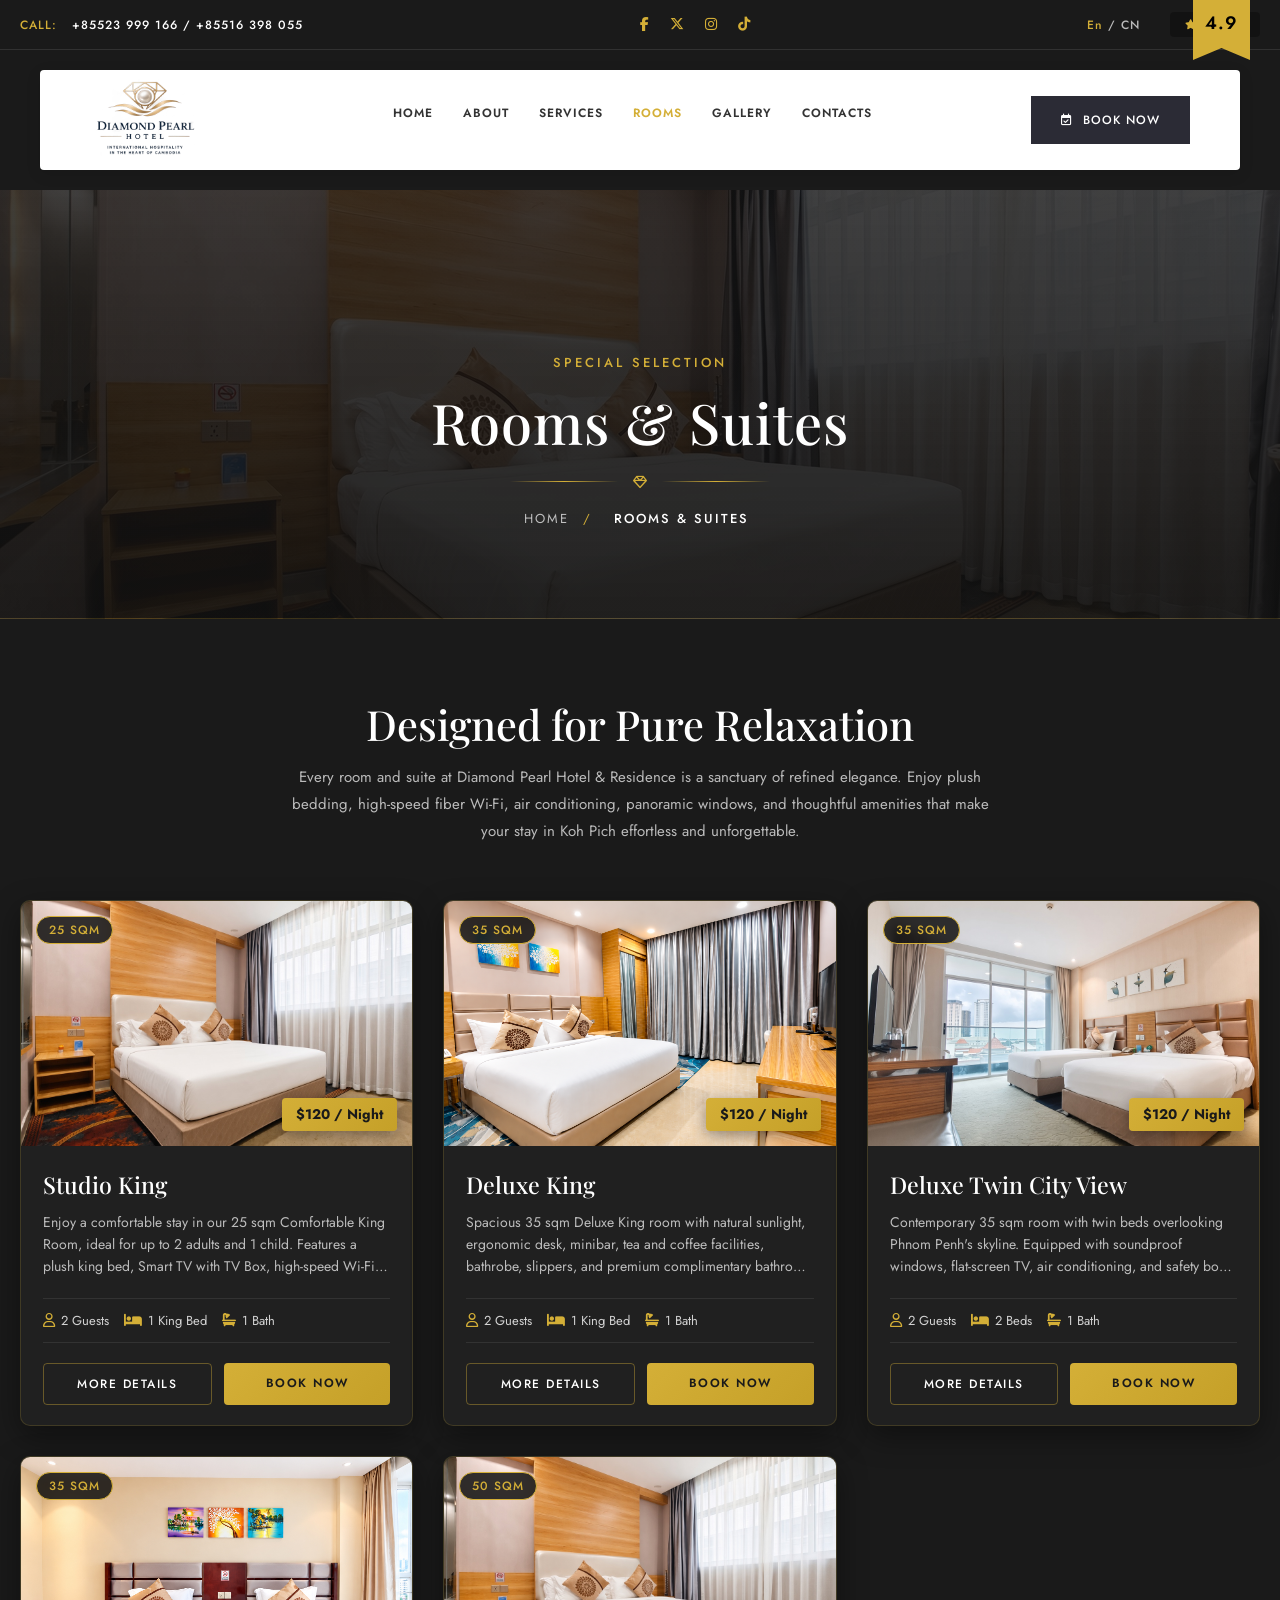
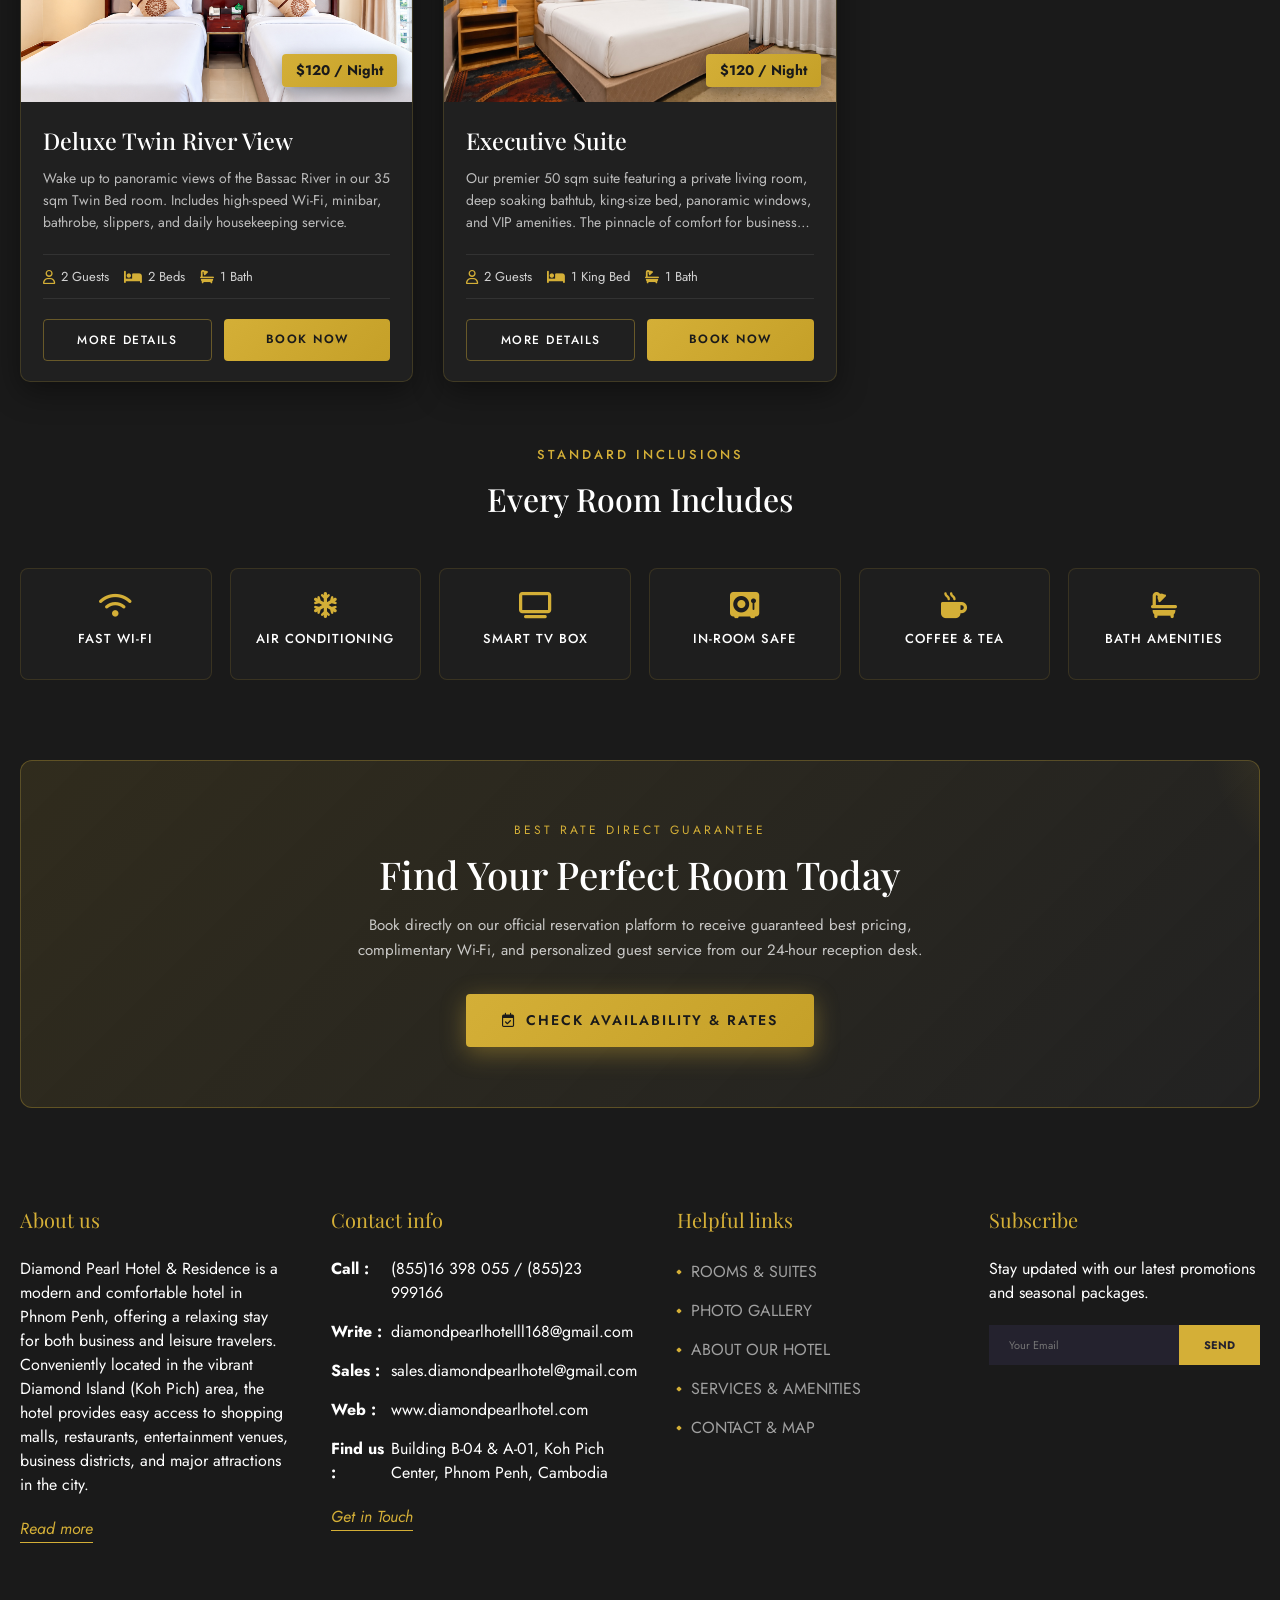
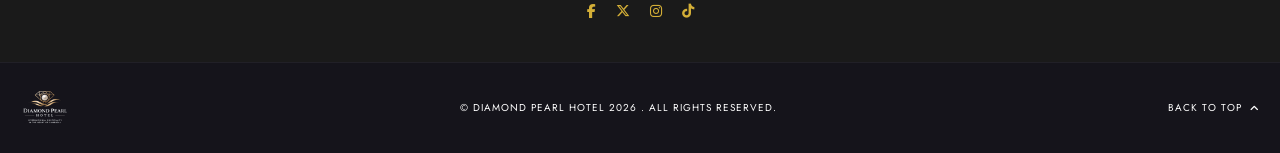
<file: rooms.html>
<!DOCTYPE html>
<html lang="en">

<head>
    <meta charset="UTF-8">
    <meta name="viewport" content="width=device-width, initial-scale=1.0">
    <title>Rooms &amp; Suites | Diamond Pearl Hotel &amp; Residence Phnom Penh</title>
    <meta name="description"
        content="Discover luxury rooms and suites at Diamond Pearl Hotel &amp; Residence in Phnom Penh. Choose from Studio King, Deluxe King, Deluxe Twin River View, and Executive Suites.">

    <!-- Fonts: Playfair Display for headings, Jost for body -->
    <link rel="preconnect" href="https://fonts.googleapis.com">
    <link rel="preconnect" href="https://fonts.gstatic.com" crossorigin>
    <link
        href="https://fonts.googleapis.com/css2?family=Jost:wght@300;400;500;600&family=Playfair+Display:ital,wght@0,400;0,600;1,400&display=swap"
        rel="stylesheet">

    <!-- FontAwesome for icons -->
    <link rel="stylesheet" href="https://cdnjs.cloudflare.com/ajax/libs/font-awesome/6.4.0/css/all.min.css">

    <!-- Bootstrap CSS -->
    <link href="https://cdn.jsdelivr.net/npm/bootstrap@5.3.8/dist/css/bootstrap.min.css" rel="stylesheet"
        integrity="sha384-sRIl4kxILFvY47J16cr9ZwB07vP4J8+LH7qKQnuqkuIAvNWLzeN8tE5YBujZqJLB" crossorigin="anonymous">

    <!-- Site Stylesheet -->
    <link rel="stylesheet" href="css/style.css">
    <link rel="icon" type="image/x-icon" href="./img/favicon.png">
</head>

<body>
    <!-- Top Bar -->
    <div class="top-bar">
        <div class="container top-bar-container">
            <div class="top-contact">
                <span class="label">CALL:</span> <span class="value">+85523 999 166 / +85516 398 055</span>
            </div>

            <div class="top-social">
                <a href="#" aria-label="Facebook"><i class="fa-brands fa-facebook-f"></i></a>
                <a href="#" aria-label="Twitter"><i class="fa-brands fa-x-twitter"></i></a>
                <a href="#" aria-label="Instagram"><i class="fa-brands fa-instagram"></i></a>
                <a href="#" aria-label="TikTok"><i class="fa-brands fa-tiktok"></i></a>
            </div>

            <div class="top-right">
                <div class="lang-switch">
                    <span class="active">En</span> / <span>CN</span>
                </div>
                <div class="booking-rating">
                    <div class="stars">
                        <i class="fa-solid fa-star"></i>
                        <i class="fa-solid fa-star"></i>
                        <i class="fa-solid fa-star"></i>
                        <i class="fa-solid fa-star"></i>
                    </div>
                    <span class="booking-text" style="display: none;">Our ratings on Booking.com</span>
                    <div class="score">4.9</div>
                </div>
            </div>
        </div>
    </div>

    <!-- Main Header -->
    <header class="main-header">
        <div class="container header-container">
            <div class="logo">
                <a href="index.html">
                    <img src="./img/logo/logo.png" alt="Diamond Pearl Hotel" class="header-logo"
                        style="height: 90px; width: auto;">
                </a>
            </div>

            <nav class="main-nav">
                <ul>
                    <li><a href="index.html">HOME</a></li>
                    <li><a href="about.html">ABOUT</a></li>
                    <li><a href="services.html">SERVICES</a></li>
                    <li><a href="rooms.html" class="active">ROOMS</a></li>
                    <li><a href="gallery.html">GALLERY</a></li>
                    <li><a href="contact.html">CONTACTS</a></li>
                </ul>
            </nav>

            <div class="header-actions">
                <a href="https://us2.cloudbeds.com/reservation/uU4AwC" target="_blank" rel="noopener">
                    <button class="primary-btn search-btn">
                        <i class="fa-regular fa-calendar-check"></i>
                        BOOK NOW
                    </button>
                </a>
                <div class="mobile-menu-toggle" aria-label="Toggle navigation">
                    <i class="fa-solid fa-bars"></i>
                </div>
            </div>
        </div>
    </header>

    <!-- Hero Banner -->
    <section class="inner-hero rooms-hero">
        <div class="container">
            <span class="inner-subtitle">Special Selection</span>
            <h1 class="inner-title">Rooms &amp; Suites</h1>
            <div class="inner-divider">
                <span class="line"></span>
                <i class="fa-regular fa-gem"></i>
                <span class="line"></span>
            </div>
            <div class="inner-breadcrumbs">
                <a href="index.html">HOME</a>
                <span>/</span>
                <span class="current">ROOMS &amp; SUITES</span>
            </div>
        </div>
    </section>

    <!-- Rooms Listing Section -->
    <main class="page-section">
        <div class="container">
            <div class="section-intro-center">
                <h2>Designed for Pure Relaxation</h2>
                <p>
                    Every room and suite at Diamond Pearl Hotel &amp; Residence is a sanctuary of refined elegance.
                    Enjoy plush bedding, high-speed fiber Wi-Fi, air conditioning, panoramic windows, and thoughtful
                    amenities that make your stay in Koh Pich effortless and unforgettable.
                </p>
            </div>

            <div class="rooms-list-grid">

                <!-- Room 1: Studio King -->
                <article class="room-listing-card">
                    <div class="room-listing-media">
                        <a href="./suite/studioking.html">
                            <img src="./img/rooms/studioking/thumbnail.jpg" alt="Studio King Suite" loading="lazy">
                        </a>
                        <span class="room-size-tag">25 SQM</span>
                        <div class="room-price-badge" data-room="studioking">$120 / Night</div>
                    </div>
                    <div class="room-listing-body">
                        <a href="./suite/studioking.html" style="text-decoration: none;">
                            <h3 class="room-listing-title">Studio King</h3>
                        </a>
                        <p class="room-listing-desc">
                            Enjoy a comfortable stay in our 25 sqm Comfortable King Room, ideal for up to 2 adults and 1
                            child. Features a plush king bed, Smart TV with TV Box, high-speed Wi-Fi, and private bath.
                        </p>
                        <div class="room-specs-row">
                            <span><i class="fa-regular fa-user"></i> 2 Guests</span>
                            <span><i class="fa-solid fa-bed"></i> 1 King Bed</span>
                            <span><i class="fa-solid fa-bath"></i> 1 Bath</span>
                        </div>
                        <div class="room-actions-row">
                            <a href="./suite/studioking.html" class="room-btn-detail">MORE DETAILS</a>
                            <a href="https://us2.cloudbeds.com/reservation/uU4AwC" target="_blank" rel="noopener"
                                class="room-btn-book">BOOK NOW</a>
                        </div>
                    </div>
                </article>

                <!-- Room 2: Deluxe King -->
                <article class="room-listing-card">
                    <div class="room-listing-media">
                        <a href="./suite/deluxeking.html">
                            <img src="./img/rooms/deluxeking/thumbnail.jpg" alt="Deluxe King Room" loading="lazy">
                        </a>
                        <span class="room-size-tag">35 SQM</span>
                        <div class="room-price-badge" data-room="deluxeking">$120 / Night</div>
                    </div>
                    <div class="room-listing-body">
                        <a href="./suite/deluxeking.html" style="text-decoration: none;">
                            <h3 class="room-listing-title">Deluxe King</h3>
                        </a>
                        <p class="room-listing-desc">
                            Spacious 35 sqm Deluxe King room with natural sunlight, ergonomic desk, minibar, tea and
                            coffee facilities, bathrobe, slippers, and premium complimentary bathroom amenities.
                        </p>
                        <div class="room-specs-row">
                            <span><i class="fa-regular fa-user"></i> 2 Guests</span>
                            <span><i class="fa-solid fa-bed"></i> 1 King Bed</span>
                            <span><i class="fa-solid fa-bath"></i> 1 Bath</span>
                        </div>
                        <div class="room-actions-row">
                            <a href="./suite/deluxeking.html" class="room-btn-detail">MORE DETAILS</a>
                            <a href="https://us2.cloudbeds.com/reservation/uU4AwC" target="_blank" rel="noopener"
                                class="room-btn-book">BOOK NOW</a>
                        </div>
                    </div>
                </article>

                <!-- Room 3: Deluxe Twin City View -->
                <article class="room-listing-card">
                    <div class="room-listing-media">
                        <a href="./suite/deluxetwincityview.html">
                            <img src="./img/rooms/deluxetwincityview/thumbnail.jpg" alt="Deluxe Twin City View"
                                loading="lazy">
                        </a>
                        <span class="room-size-tag">35 SQM</span>
                        <div class="room-price-badge" data-room="deluxetwincityview">$120 / Night</div>
                    </div>
                    <div class="room-listing-body">
                        <a href="./suite/deluxetwincityview.html" style="text-decoration: none;">
                            <h3 class="room-listing-title">Deluxe Twin City View</h3>
                        </a>
                        <p class="room-listing-desc">
                            Contemporary 35 sqm room with twin beds overlooking Phnom Penh's skyline. Equipped with
                            soundproof windows, flat-screen TV, air conditioning, and safety box for total peace of mind.
                        </p>
                        <div class="room-specs-row">
                            <span><i class="fa-regular fa-user"></i> 2 Guests</span>
                            <span><i class="fa-solid fa-bed"></i> 2 Beds</span>
                            <span><i class="fa-solid fa-bath"></i> 1 Bath</span>
                        </div>
                        <div class="room-actions-row">
                            <a href="./suite/deluxetwincityview.html" class="room-btn-detail">MORE DETAILS</a>
                            <a href="https://us2.cloudbeds.com/reservation/uU4AwC" target="_blank" rel="noopener"
                                class="room-btn-book">BOOK NOW</a>
                        </div>
                    </div>
                </article>

                <!-- Room 4: Deluxe Twin River View -->
                <article class="room-listing-card">
                    <div class="room-listing-media">
                        <a href="./suite/deluxeriverview.html">
                            <img src="./img/rooms/deluxeriverview/thumbnail.jpg" alt="Deluxe Twin River View"
                                loading="lazy">
                        </a>
                        <span class="room-size-tag">35 SQM</span>
                        <div class="room-price-badge" data-room="deluxeriverview">$120 / Night</div>
                    </div>
                    <div class="room-listing-body">
                        <a href="./suite/deluxeriverview.html" style="text-decoration: none;">
                            <h3 class="room-listing-title">Deluxe Twin River View</h3>
                        </a>
                        <p class="room-listing-desc">
                            Wake up to panoramic views of the Bassac River in our 35 sqm Twin Bed room. Includes high-speed
                            Wi-Fi, minibar, bathrobe, slippers, and daily housekeeping service.
                        </p>
                        <div class="room-specs-row">
                            <span><i class="fa-regular fa-user"></i> 2 Guests</span>
                            <span><i class="fa-solid fa-bed"></i> 2 Beds</span>
                            <span><i class="fa-solid fa-bath"></i> 1 Bath</span>
                        </div>
                        <div class="room-actions-row">
                            <a href="./suite/deluxeriverview.html" class="room-btn-detail">MORE DETAILS</a>
                            <a href="https://us2.cloudbeds.com/reservation/uU4AwC" target="_blank" rel="noopener"
                                class="room-btn-book">BOOK NOW</a>
                        </div>
                    </div>
                </article>

                <!-- Room 5: Executive Suite -->
                <article class="room-listing-card">
                    <div class="room-listing-media">
                        <a href="./suite/executivesuite.html">
                            <img src="./img/rooms/executivesuite/thumbnail.jpg" alt="Executive Suite" loading="lazy">
                        </a>
                        <span class="room-size-tag">50 SQM</span>
                        <div class="room-price-badge" data-room="executivesuite">$120 / Night</div>
                    </div>
                    <div class="room-listing-body">
                        <a href="./suite/executivesuite.html" style="text-decoration: none;">
                            <h3 class="room-listing-title">Executive Suite</h3>
                        </a>
                        <p class="room-listing-desc">
                            Our premier 50 sqm suite featuring a private living room, deep soaking bathtub, king-size
                            bed, panoramic windows, and VIP amenities. The pinnacle of comfort for business or vacation.
                        </p>
                        <div class="room-specs-row">
                            <span><i class="fa-regular fa-user"></i> 2 Guests</span>
                            <span><i class="fa-solid fa-bed"></i> 1 King Bed</span>
                            <span><i class="fa-solid fa-bath"></i> 1 Bath</span>
                        </div>
                        <div class="room-actions-row">
                            <a href="./suite/executivesuite.html" class="room-btn-detail">MORE DETAILS</a>
                            <a href="https://us2.cloudbeds.com/reservation/uU4AwC" target="_blank" rel="noopener"
                                class="room-btn-book">BOOK NOW</a>
                        </div>
                    </div>
                </article>

            </div>

            <!-- In-Room Amenities Highlights -->
            <div class="section-intro-center" style="margin-top: 60px; margin-bottom: 30px;">
                <span class="inner-subtitle">Standard Inclusions</span>
                <h3 style="font-family: var(--font-heading); color: #fff; font-size: 2rem;">Every Room Includes</h3>
            </div>

            <div class="features-highlight-grid">
                <div class="feature-pill-box">
                    <i class="fa-solid fa-wifi"></i>
                    <h4>Fast Wi-Fi</h4>
                </div>
                <div class="feature-pill-box">
                    <i class="fa-solid fa-snowflake"></i>
                    <h4>Air Conditioning</h4>
                </div>
                <div class="feature-pill-box">
                    <i class="fa-solid fa-tv"></i>
                    <h4>Smart TV Box</h4>
                </div>
                <div class="feature-pill-box">
                    <i class="fa-solid fa-vault"></i>
                    <h4>In-Room Safe</h4>
                </div>
                <div class="feature-pill-box">
                    <i class="fa-solid fa-mug-hot"></i>
                    <h4>Coffee &amp; Tea</h4>
                </div>
                <div class="feature-pill-box">
                    <i class="fa-solid fa-bath"></i>
                    <h4>Bath Amenities</h4>
                </div>
            </div>

            <!-- Call to Action Banner -->
            <div class="gallery-cta-wrap" style="margin-top: 80px;">
                <span class="gallery-cta-subtitle">BEST RATE DIRECT GUARANTEE</span>
                <h2 class="gallery-cta-title">Find Your Perfect Room Today</h2>
                <p class="gallery-cta-desc">
                    Book directly on our official reservation platform to receive guaranteed best pricing, complimentary
                    Wi-Fi, and personalized guest service from our 24-hour reception desk.
                </p>
                <a href="https://us2.cloudbeds.com/reservation/uU4AwC" target="_blank" rel="noopener"
                    class="gallery-cta-btn">
                    <i class="fa-regular fa-calendar-check"></i>
                    CHECK AVAILABILITY &amp; RATES
                </a>
            </div>

        </div>
    </main>

    <!-- Footer -->
    <footer class="main-footer">
        <div class="container footer-container">
            <div class="footer-row">
                <!-- Column 1: About us -->
                <div class="footer-col">
                    <h4 class="footer-title">About us</h4>
                    <p>Diamond Pearl Hotel &amp; Residence is a modern and comfortable hotel in Phnom Penh, offering a
                        relaxing stay for both business and leisure travelers. Conveniently located in the vibrant
                        Diamond Island (Koh Pich) area, the hotel provides easy access to shopping malls, restaurants,
                        entertainment venues, business districts, and major attractions in the city.</p>
                    <a href="about.html" class="footer-link-gold">Read more</a>
                </div>

                <!-- Column 2: Contact info -->
                <div class="footer-col">
                    <h4 class="footer-title">Contact info</h4>
                    <ul class="contact-list">
                        <li><span class="label">Call :</span> <span class="value">(855)16 398 055 / (855)23 999166</span>
                        </li>
                        <li><span class="label">Write :</span> <span
                                class="value">diamondpearlhotelll168@gmail.com</span></li>
                        <li><span class="label">Sales :</span> <span
                                class="value">sales.diamondpearlhotel@gmail.com</span></li>
                        <li><span class="label">Web :</span> <span class="value">www.diamondpearlhotel.com</span></li>
                        <li><span class="label">Find us :</span> <span class="value">Building B-04 &amp; A-01, Koh Pich
                                Center, Phnom Penh, Cambodia</span></li>
                    </ul>
                    <a href="contact.html" class="footer-link-gold">Get in Touch</a>
                </div>

                <!-- Column 3: Helpful links -->
                <div class="footer-col">
                    <h4 class="footer-title">Helpful links</h4>
                    <ul class="links-list">
                        <li><a href="rooms.html">ROOMS &amp; SUITES</a></li>
                        <li><a href="gallery.html">PHOTO GALLERY</a></li>
                        <li><a href="about.html">ABOUT OUR HOTEL</a></li>
                        <li><a href="services.html">SERVICES &amp; AMENITIES</a></li>
                        <li><a href="contact.html">CONTACT &amp; MAP</a></li>
                    </ul>
                </div>

                <!-- Column 4: Subscribe -->
                <div class="footer-col">
                    <h4 class="footer-title">Subscribe</h4>
                    <p>Stay updated with our latest promotions and seasonal packages.</p>
                    <form class="subscribe-form" onsubmit="event.preventDefault(); alert('Thank you for subscribing!');">
                        <input type="email" placeholder="Your Email" required>
                        <button type="submit">SEND</button>
                    </form>
                </div>
            </div>

            <!-- Social Links -->
            <div class="footer-social">
                <a href="#" aria-label="Facebook"><i class="fa-brands fa-facebook-f"></i></a>
                <a href="#" aria-label="Twitter"><i class="fa-brands fa-x-twitter"></i></a>
                <a href="#" aria-label="Instagram"><i class="fa-brands fa-instagram"></i></a>
                <a href="#" aria-label="TikTok"><i class="fa-brands fa-tiktok"></i></a>
            </div>
        </div>

        <!-- Bottom Bar -->
        <div class="footer-bottom">
            <div class="container bottom-bar-container">
                <div class="footer-logo">
                    <img src="./img/logo/logo-footer.png" alt="Diamond Pearl Hotel" style="height: 40px; width: auto;">
                </div>
                <div class="copyright">
                    &copy; DIAMOND PEARL HOTEL 2026 . ALL RIGHTS RESERVED.
                </div>
                <div class="back-to-top">
                    <a href="#">BACK TO TOP &nbsp;<i class="fa-solid fa-angle-up"></i></a>
                </div>
            </div>
        </div>
    </footer>

    <!-- Scripts -->
    <script src="https://cdn.jsdelivr.net/npm/bootstrap@5.3.8/dist/js/bootstrap.bundle.min.js"
        integrity="sha384-YvpcrYf0tY3lHB60NNkmXc5s9fDVZLESaAA55NDzOxhy9GkcIdslK1eN7N6jIeHz"
        crossorigin="anonymous"></script>
    <script src="js/script.js"></script>
    <script src="js/prices.js"></script>
</body>

</html>
</file>
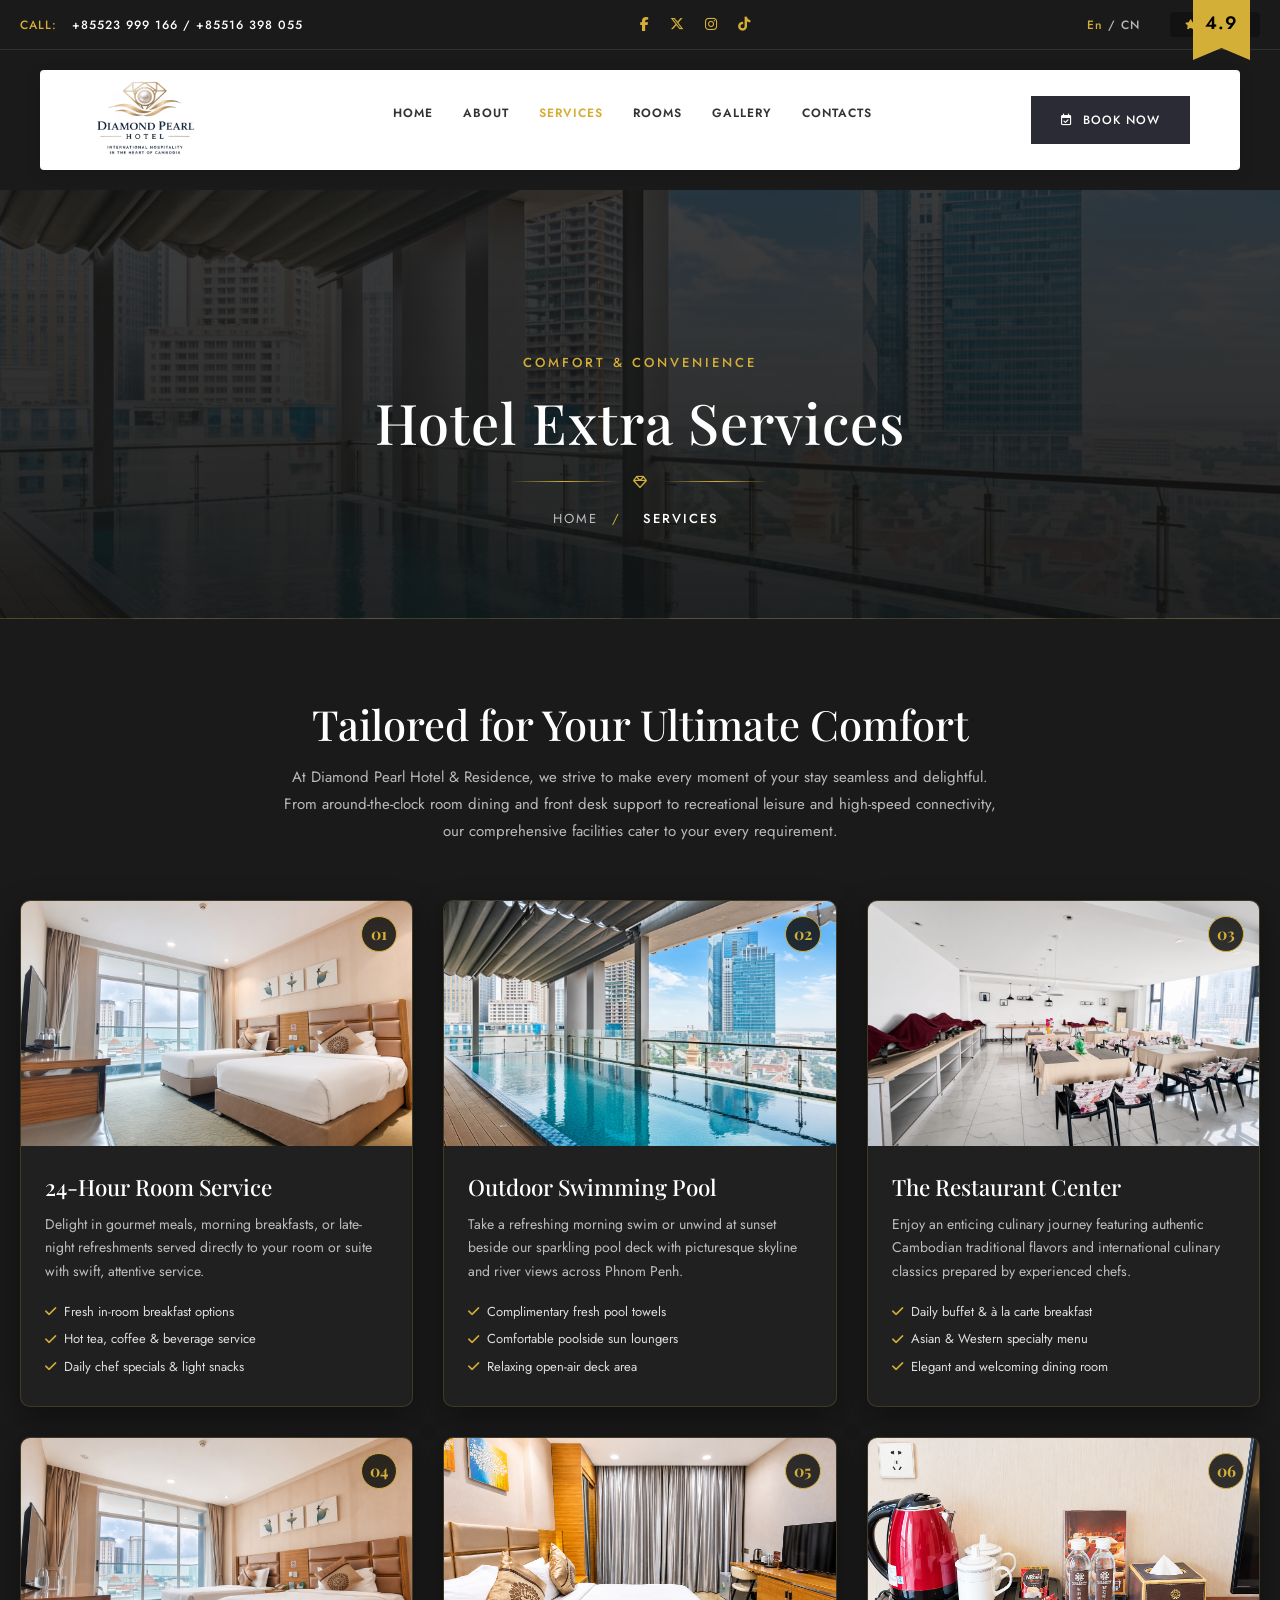
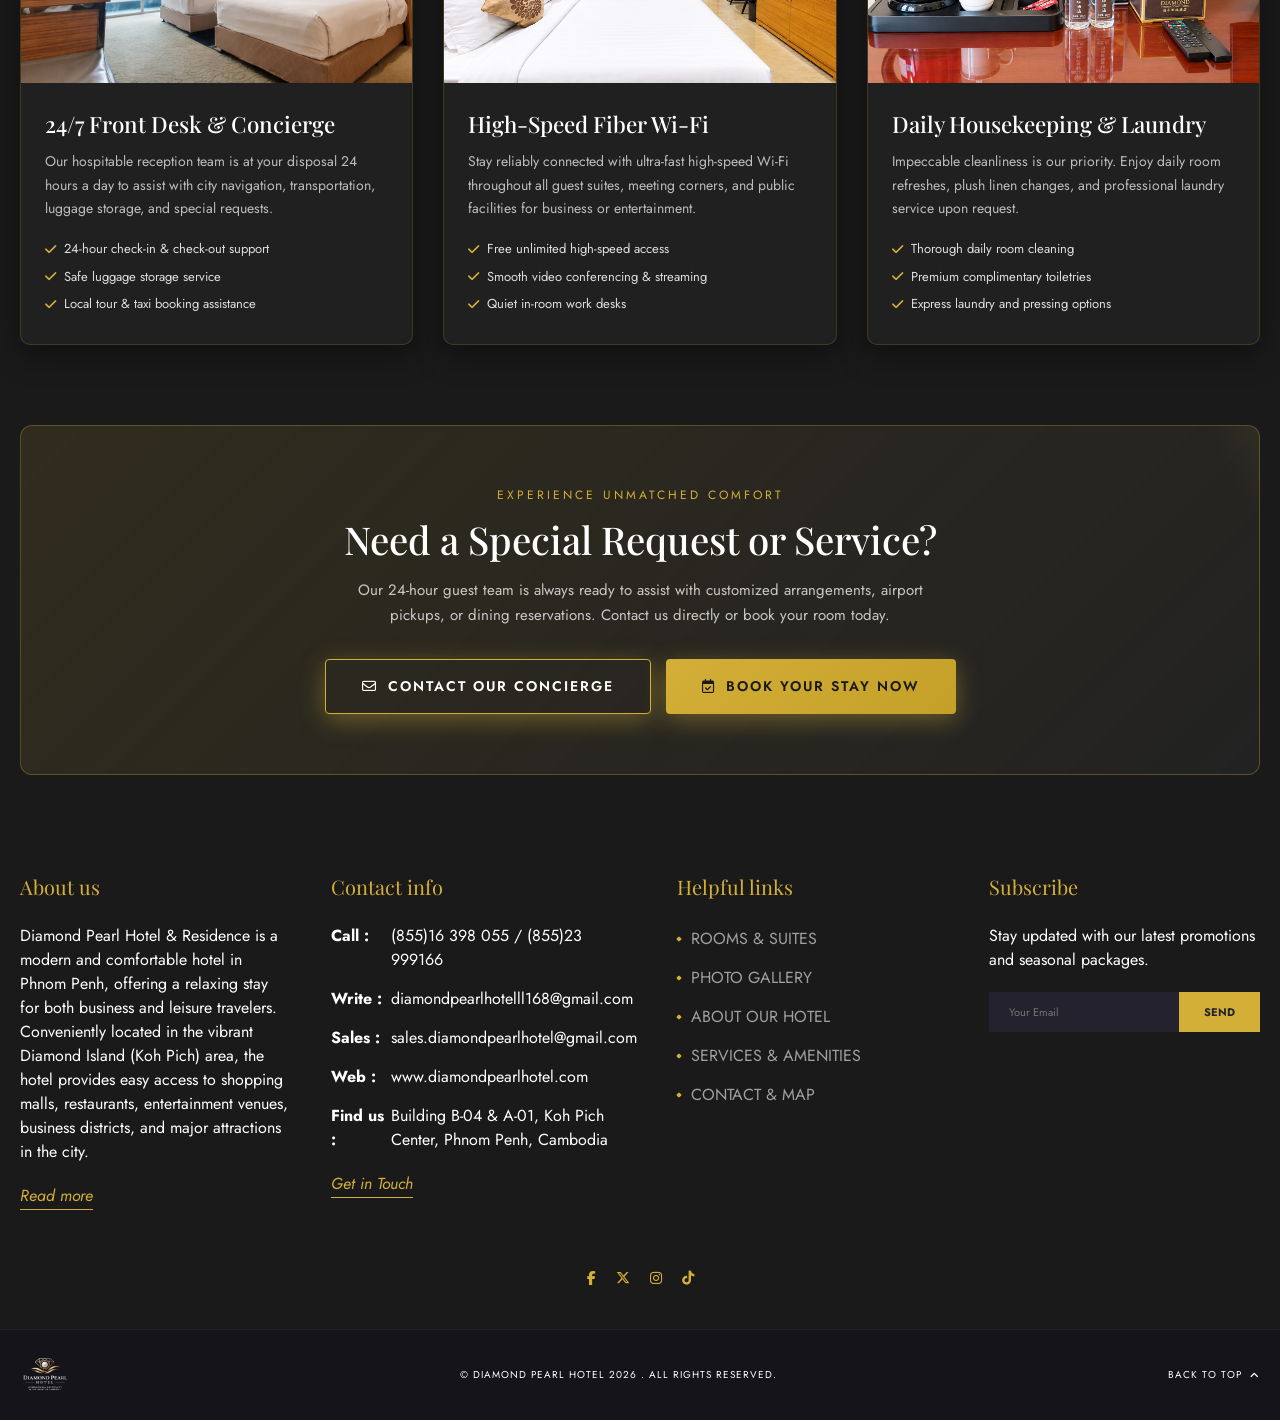
<file: services.html>
<!DOCTYPE html>
<html lang="en">

<head>
    <meta charset="UTF-8">
    <meta name="viewport" content="width=device-width, initial-scale=1.0">
    <title>Hotel Services &amp; Amenities | Diamond Pearl Hotel &amp; Residence</title>
    <meta name="description"
        content="Explore the premium services and amenities at Diamond Pearl Hotel &amp; Residence in Phnom Penh. Enjoy our outdoor swimming pool, gourmet restaurant, 24/7 room service, and concierge.">

    <!-- Fonts: Playfair Display for headings, Jost for body -->
    <link rel="preconnect" href="https://fonts.googleapis.com">
    <link rel="preconnect" href="https://fonts.gstatic.com" crossorigin>
    <link
        href="https://fonts.googleapis.com/css2?family=Jost:wght@300;400;500;600&family=Playfair+Display:ital,wght@0,400;0,600;1,400&display=swap"
        rel="stylesheet">

    <!-- FontAwesome for icons -->
    <link rel="stylesheet" href="https://cdnjs.cloudflare.com/ajax/libs/font-awesome/6.4.0/css/all.min.css">

    <!-- Bootstrap CSS -->
    <link href="https://cdn.jsdelivr.net/npm/bootstrap@5.3.8/dist/css/bootstrap.min.css" rel="stylesheet"
        integrity="sha384-sRIl4kxILFvY47J16cr9ZwB07vP4J8+LH7qKQnuqkuIAvNWLzeN8tE5YBujZqJLB" crossorigin="anonymous">

    <!-- Site Stylesheet -->
    <link rel="stylesheet" href="css/style.css">
    <link rel="icon" type="image/x-icon" href="./img/favicon.png">
</head>

<body>
    <!-- Top Bar -->
    <div class="top-bar">
        <div class="container top-bar-container">
            <div class="top-contact">
                <span class="label">CALL:</span> <span class="value">+85523 999 166 / +85516 398 055</span>
            </div>

            <div class="top-social">
                <a href="#" aria-label="Facebook"><i class="fa-brands fa-facebook-f"></i></a>
                <a href="#" aria-label="Twitter"><i class="fa-brands fa-x-twitter"></i></a>
                <a href="#" aria-label="Instagram"><i class="fa-brands fa-instagram"></i></a>
                <a href="#" aria-label="TikTok"><i class="fa-brands fa-tiktok"></i></a>
            </div>

            <div class="top-right">
                <div class="lang-switch">
                    <span class="active">En</span> / <span>CN</span>
                </div>
                <div class="booking-rating">
                    <div class="stars">
                        <i class="fa-solid fa-star"></i>
                        <i class="fa-solid fa-star"></i>
                        <i class="fa-solid fa-star"></i>
                        <i class="fa-solid fa-star"></i>
                    </div>
                    <span class="booking-text" style="display: none;">Our ratings on Booking.com</span>
                    <div class="score">4.9</div>
                </div>
            </div>
        </div>
    </div>

    <!-- Main Header -->
    <header class="main-header">
        <div class="container header-container">
            <div class="logo">
                <a href="index.html">
                    <img src="./img/logo/logo.png" alt="Diamond Pearl Hotel" class="header-logo"
                        style="height: 90px; width: auto;">
                </a>
            </div>

            <nav class="main-nav">
                <ul>
                    <li><a href="index.html">HOME</a></li>
                    <li><a href="about.html">ABOUT</a></li>
                    <li><a href="services.html" class="active">SERVICES</a></li>
                    <li><a href="rooms.html">ROOMS</a></li>
                    <li><a href="gallery.html">GALLERY</a></li>
                    <li><a href="contact.html">CONTACTS</a></li>
                </ul>
            </nav>

            <div class="header-actions">
                <a href="https://us2.cloudbeds.com/reservation/uU4AwC" target="_blank" rel="noopener">
                    <button class="primary-btn search-btn">
                        <i class="fa-regular fa-calendar-check"></i>
                        BOOK NOW
                    </button>
                </a>
                <div class="mobile-menu-toggle" aria-label="Toggle navigation">
                    <i class="fa-solid fa-bars"></i>
                </div>
            </div>
        </div>
    </header>

    <!-- Hero Banner -->
    <section class="inner-hero services-hero">
        <div class="container">
            <span class="inner-subtitle">Comfort &amp; Convenience</span>
            <h1 class="inner-title">Hotel Extra Services</h1>
            <div class="inner-divider">
                <span class="line"></span>
                <i class="fa-regular fa-gem"></i>
                <span class="line"></span>
            </div>
            <div class="inner-breadcrumbs">
                <a href="index.html">HOME</a>
                <span>/</span>
                <span class="current">SERVICES</span>
            </div>
        </div>
    </section>

    <!-- Main Content -->
    <main class="page-section">
        <div class="container">

            <div class="section-intro-center">
                <h2>Tailored for Your Ultimate Comfort</h2>
                <p>
                    At Diamond Pearl Hotel &amp; Residence, we strive to make every moment of your stay seamless and
                    delightful. From around-the-clock room dining and front desk support to recreational leisure and
                    high-speed connectivity, our comprehensive facilities cater to your every requirement.
                </p>
            </div>

            <div class="services-list-grid">

                <!-- Service 1: Room Service -->
                <article class="service-detail-card">
                    <div class="service-card-media">
                        <img src="./img/rooms/deluxetwincityview/thumbnail.jpg" alt="24-Hour Room Service" loading="lazy">
                        <span class="service-number-badge">01</span>
                    </div>
                    <div class="service-card-body">
                        <h3 class="service-card-title">24-Hour Room Service</h3>
                        <p class="service-card-desc">
                            Delight in gourmet meals, morning breakfasts, or late-night refreshments served directly to
                            your room or suite with swift, attentive service.
                        </p>
                        <ul class="service-checklist">
                            <li><i class="fa-solid fa-check"></i> Fresh in-room breakfast options</li>
                            <li><i class="fa-solid fa-check"></i> Hot tea, coffee &amp; beverage service</li>
                            <li><i class="fa-solid fa-check"></i> Daily chef specials &amp; light snacks</li>
                        </ul>
                    </div>
                </article>

                <!-- Service 2: Outdoor Swimming Pool -->
                <article class="service-detail-card">
                    <div class="service-card-media">
                        <img src="./img/about/swimmingpool.jpg" alt="Outdoor Swimming Pool" loading="lazy">
                        <span class="service-number-badge">02</span>
                    </div>
                    <div class="service-card-body">
                        <h3 class="service-card-title">Outdoor Swimming Pool</h3>
                        <p class="service-card-desc">
                            Take a refreshing morning swim or unwind at sunset beside our sparkling pool deck with
                            picturesque skyline and river views across Phnom Penh.
                        </p>
                        <ul class="service-checklist">
                            <li><i class="fa-solid fa-check"></i> Complimentary fresh pool towels</li>
                            <li><i class="fa-solid fa-check"></i> Comfortable poolside sun loungers</li>
                            <li><i class="fa-solid fa-check"></i> Relaxing open-air deck area</li>
                        </ul>
                    </div>
                </article>

                <!-- Service 3: The Restaurant Center -->
                <article class="service-detail-card">
                    <div class="service-card-media">
                        <img src="./img/restuarant/restuarant.jpg" alt="The Restaurant Center" loading="lazy">
                        <span class="service-number-badge">03</span>
                    </div>
                    <div class="service-card-body">
                        <h3 class="service-card-title">The Restaurant Center</h3>
                        <p class="service-card-desc">
                            Enjoy an enticing culinary journey featuring authentic Cambodian traditional flavors and
                            international culinary classics prepared by experienced chefs.
                        </p>
                        <ul class="service-checklist">
                            <li><i class="fa-solid fa-check"></i> Daily buffet &amp; à la carte breakfast</li>
                            <li><i class="fa-solid fa-check"></i> Asian &amp; Western specialty menu</li>
                            <li><i class="fa-solid fa-check"></i> Elegant and welcoming dining room</li>
                        </ul>
                    </div>
                </article>

                <!-- Service 4: 24/7 Front Desk & Concierge -->
                <article class="service-detail-card">
                    <div class="service-card-media">
                        <img src="./img/slide/slide1.jpg" alt="24/7 Front Desk & Concierge" loading="lazy">
                        <span class="service-number-badge">04</span>
                    </div>
                    <div class="service-card-body">
                        <h3 class="service-card-title">24/7 Front Desk &amp; Concierge</h3>
                        <p class="service-card-desc">
                            Our hospitable reception team is at your disposal 24 hours a day to assist with city
                            navigation, transportation, luggage storage, and special requests.
                        </p>
                        <ul class="service-checklist">
                            <li><i class="fa-solid fa-check"></i> 24-hour check-in &amp; check-out support</li>
                            <li><i class="fa-solid fa-check"></i> Safe luggage storage service</li>
                            <li><i class="fa-solid fa-check"></i> Local tour &amp; taxi booking assistance</li>
                        </ul>
                    </div>
                </article>

                <!-- Service 5: High-Speed Fiber Wi-Fi -->
                <article class="service-detail-card">
                    <div class="service-card-media">
                        <img src="./img/rooms/deluxeking/gallery-1.jpg" alt="High-Speed Fiber Wi-Fi" loading="lazy">
                        <span class="service-number-badge">05</span>
                    </div>
                    <div class="service-card-body">
                        <h3 class="service-card-title">High-Speed Fiber Wi-Fi</h3>
                        <p class="service-card-desc">
                            Stay reliably connected with ultra-fast high-speed Wi-Fi throughout all guest suites, meeting
                            corners, and public facilities for business or entertainment.
                        </p>
                        <ul class="service-checklist">
                            <li><i class="fa-solid fa-check"></i> Free unlimited high-speed access</li>
                            <li><i class="fa-solid fa-check"></i> Smooth video conferencing &amp; streaming</li>
                            <li><i class="fa-solid fa-check"></i> Quiet in-room work desks</li>
                        </ul>
                    </div>
                </article>

                <!-- Service 6: Daily Housekeeping & Laundry -->
                <article class="service-detail-card">
                    <div class="service-card-media">
                        <img src="./img/rooms/deluxeriverview/deluxetwincityview-amenities.jpg"
                            alt="Daily Housekeeping & Laundry" loading="lazy">
                        <span class="service-number-badge">06</span>
                    </div>
                    <div class="service-card-body">
                        <h3 class="service-card-title">Daily Housekeeping &amp; Laundry</h3>
                        <p class="service-card-desc">
                            Impeccable cleanliness is our priority. Enjoy daily room refreshes, plush linen changes, and
                            professional laundry service upon request.
                        </p>
                        <ul class="service-checklist">
                            <li><i class="fa-solid fa-check"></i> Thorough daily room cleaning</li>
                            <li><i class="fa-solid fa-check"></i> Premium complimentary toiletries</li>
                            <li><i class="fa-solid fa-check"></i> Express laundry and pressing options</li>
                        </ul>
                    </div>
                </article>

            </div>

            <!-- Call to Action Banner -->
            <div class="gallery-cta-wrap">
                <span class="gallery-cta-subtitle">EXPERIENCE UNMATCHED COMFORT</span>
                <h2 class="gallery-cta-title">Need a Special Request or Service?</h2>
                <p class="gallery-cta-desc">
                    Our 24-hour guest team is always ready to assist with customized arrangements, airport pickups, or
                    dining reservations. Contact us directly or book your room today.
                </p>
                <div style="display: flex; gap: 15px; justify-content: center; flex-wrap: wrap;">
                    <a href="contact.html" class="gallery-cta-btn"
                        style="background: transparent; color: #fff; border: 1px solid var(--primary-color);">
                        <i class="fa-regular fa-envelope"></i>
                        CONTACT OUR CONCIERGE
                    </a>
                    <a href="https://us2.cloudbeds.com/reservation/uU4AwC" target="_blank" rel="noopener"
                        class="gallery-cta-btn">
                        <i class="fa-regular fa-calendar-check"></i>
                        BOOK YOUR STAY NOW
                    </a>
                </div>
            </div>

        </div>
    </main>

    <!-- Footer -->
    <footer class="main-footer">
        <div class="container footer-container">
            <div class="footer-row">
                <!-- Column 1: About us -->
                <div class="footer-col">
                    <h4 class="footer-title">About us</h4>
                    <p>Diamond Pearl Hotel &amp; Residence is a modern and comfortable hotel in Phnom Penh, offering a
                        relaxing stay for both business and leisure travelers. Conveniently located in the vibrant
                        Diamond Island (Koh Pich) area, the hotel provides easy access to shopping malls, restaurants,
                        entertainment venues, business districts, and major attractions in the city.</p>
                    <a href="about.html" class="footer-link-gold">Read more</a>
                </div>

                <!-- Column 2: Contact info -->
                <div class="footer-col">
                    <h4 class="footer-title">Contact info</h4>
                    <ul class="contact-list">
                        <li><span class="label">Call :</span> <span class="value">(855)16 398 055 / (855)23 999166</span>
                        </li>
                        <li><span class="label">Write :</span> <span
                                class="value">diamondpearlhotelll168@gmail.com</span></li>
                        <li><span class="label">Sales :</span> <span
                                class="value">sales.diamondpearlhotel@gmail.com</span></li>
                        <li><span class="label">Web :</span> <span class="value">www.diamondpearlhotel.com</span></li>
                        <li><span class="label">Find us :</span> <span class="value">Building B-04 &amp; A-01, Koh Pich
                                Center, Phnom Penh, Cambodia</span></li>
                    </ul>
                    <a href="contact.html" class="footer-link-gold">Get in Touch</a>
                </div>

                <!-- Column 3: Helpful links -->
                <div class="footer-col">
                    <h4 class="footer-title">Helpful links</h4>
                    <ul class="links-list">
                        <li><a href="rooms.html">ROOMS &amp; SUITES</a></li>
                        <li><a href="gallery.html">PHOTO GALLERY</a></li>
                        <li><a href="about.html">ABOUT OUR HOTEL</a></li>
                        <li><a href="services.html">SERVICES &amp; AMENITIES</a></li>
                        <li><a href="contact.html">CONTACT &amp; MAP</a></li>
                    </ul>
                </div>

                <!-- Column 4: Subscribe -->
                <div class="footer-col">
                    <h4 class="footer-title">Subscribe</h4>
                    <p>Stay updated with our latest promotions and seasonal packages.</p>
                    <form class="subscribe-form" onsubmit="event.preventDefault(); alert('Thank you for subscribing!');">
                        <input type="email" placeholder="Your Email" required>
                        <button type="submit">SEND</button>
                    </form>
                </div>
            </div>

            <!-- Social Links -->
            <div class="footer-social">
                <a href="#" aria-label="Facebook"><i class="fa-brands fa-facebook-f"></i></a>
                <a href="#" aria-label="Twitter"><i class="fa-brands fa-x-twitter"></i></a>
                <a href="#" aria-label="Instagram"><i class="fa-brands fa-instagram"></i></a>
                <a href="#" aria-label="TikTok"><i class="fa-brands fa-tiktok"></i></a>
            </div>
        </div>

        <!-- Bottom Bar -->
        <div class="footer-bottom">
            <div class="container bottom-bar-container">
                <div class="footer-logo">
                    <img src="./img/logo/logo-footer.png" alt="Diamond Pearl Hotel" style="height: 40px; width: auto;">
                </div>
                <div class="copyright">
                    &copy; DIAMOND PEARL HOTEL 2026 . ALL RIGHTS RESERVED.
                </div>
                <div class="back-to-top">
                    <a href="#">BACK TO TOP &nbsp;<i class="fa-solid fa-angle-up"></i></a>
                </div>
            </div>
        </div>
    </footer>

    <!-- Scripts -->
    <script src="https://cdn.jsdelivr.net/npm/bootstrap@5.3.8/dist/js/bootstrap.bundle.min.js"
        integrity="sha384-YvpcrYf0tY3lHB60NNkmXc5s9fDVZLESaAA55NDzOxhy9GkcIdslK1eN7N6jIeHz"
        crossorigin="anonymous"></script>
    <script src="js/script.js"></script>
</body>

</html>
</file>
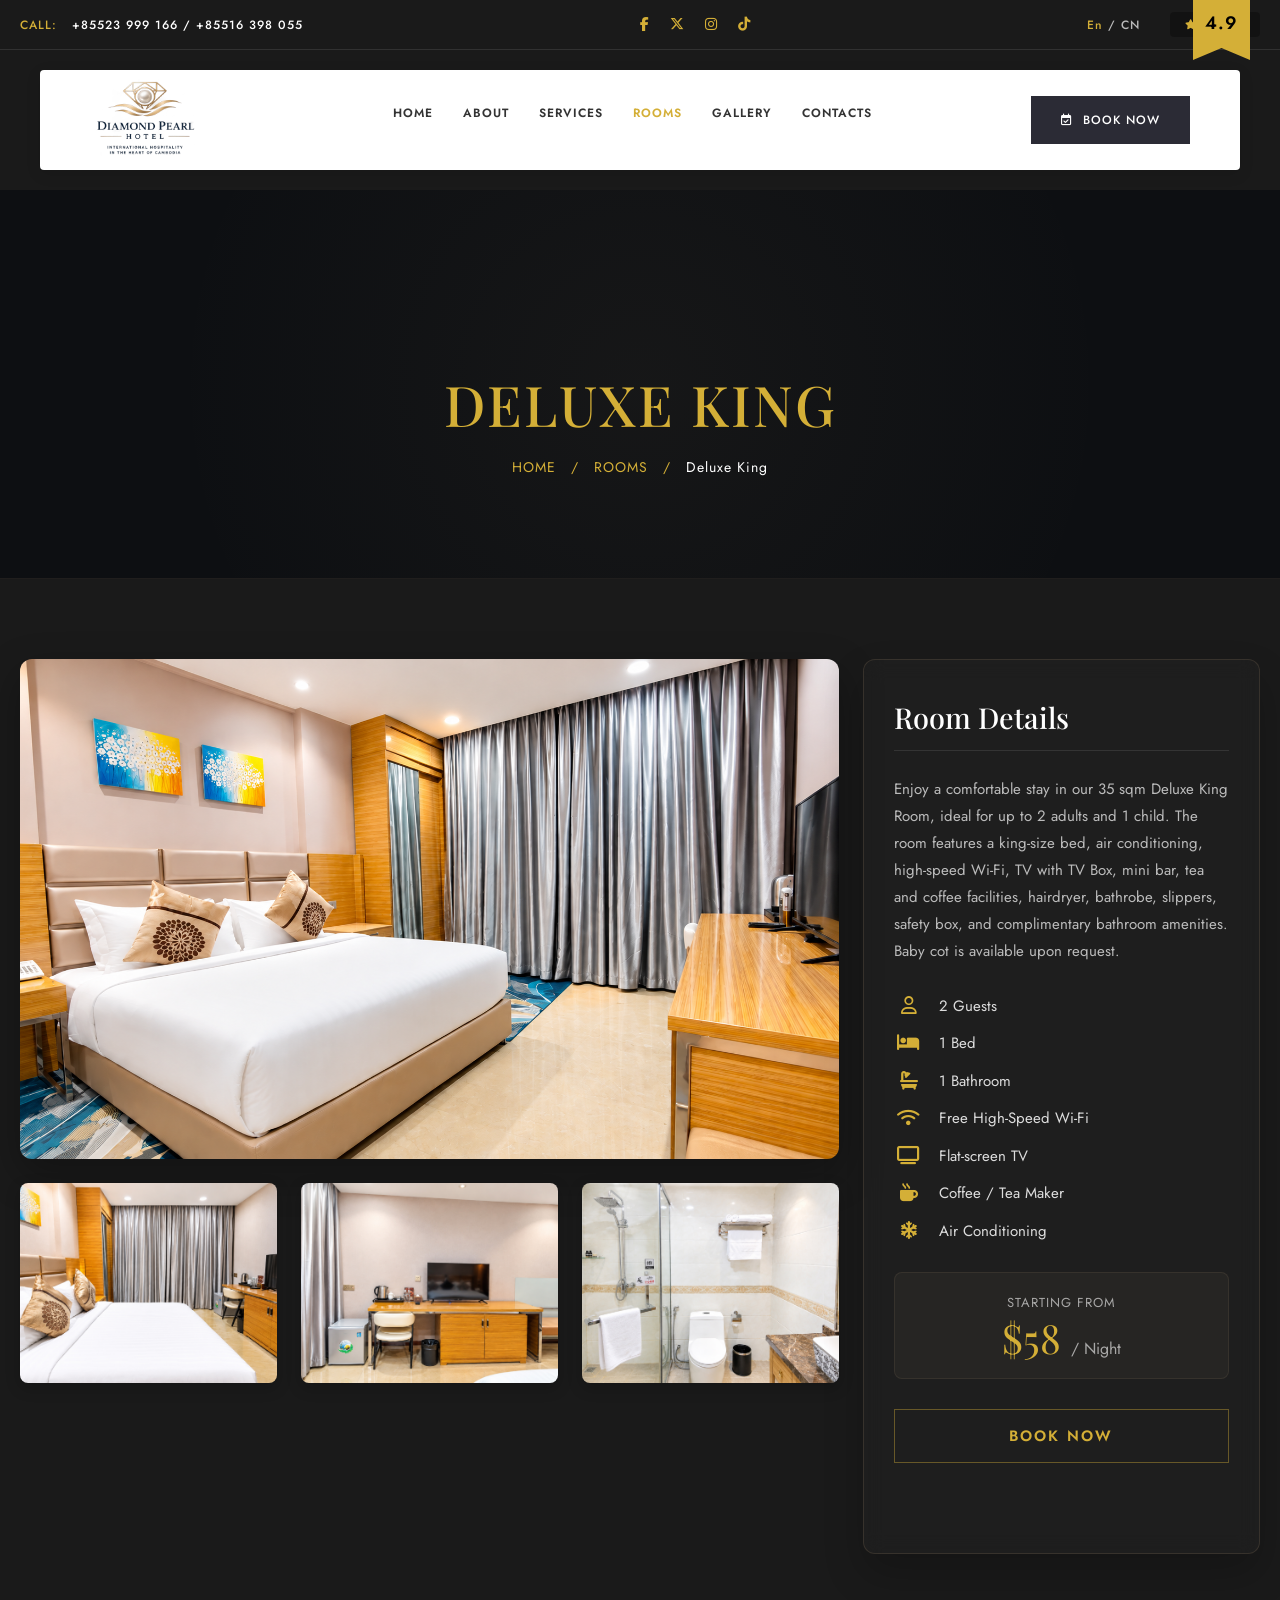
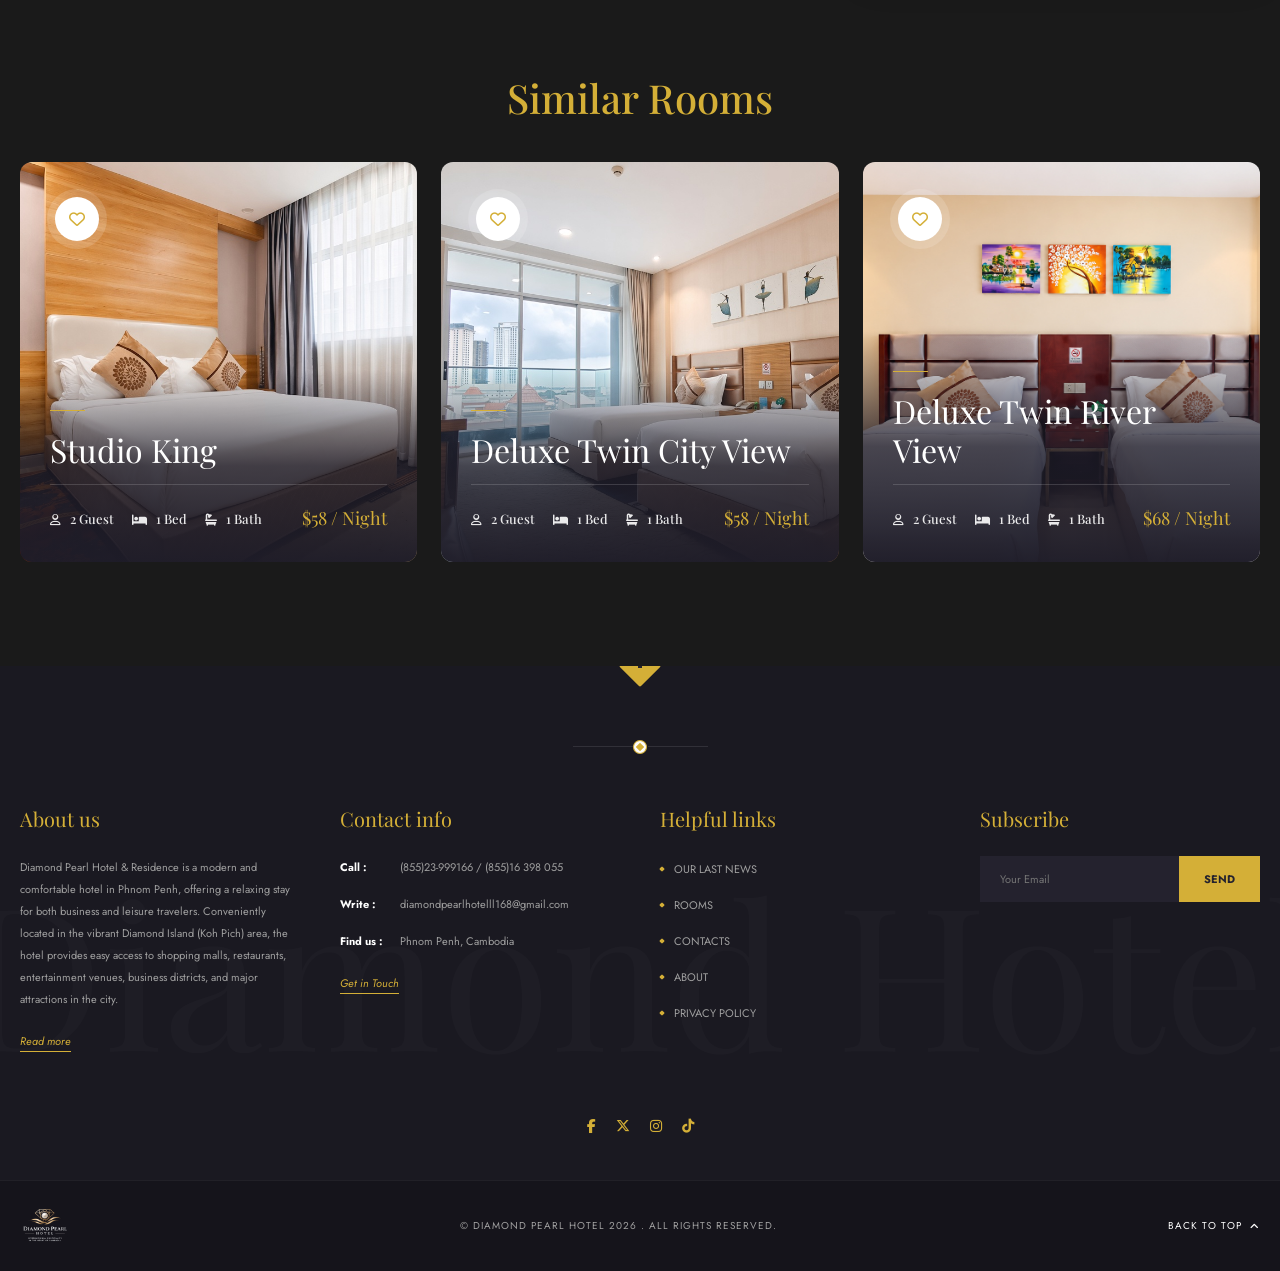
<file: suite/deluxeking.html>
<!DOCTYPE html>
<html lang="en">

<head>
    <meta charset="UTF-8">
    <meta name="viewport" content="width=device-width, initial-scale=1.0">
    <title>Diamond Pearl Hotel & Residence</title>
    <!-- Fonts: Playfair Display for headings, Jost for body -->
    <link rel="preconnect" href="https://fonts.googleapis.com">
    <link rel="preconnect" href="https://fonts.gstatic.com" crossorigin>
    <link
        href="https://fonts.googleapis.com/css2?family=Jost:wght@300;400;500;600&family=Playfair+Display:ital,wght@0,400;0,600;1,400&display=swap"
        rel="stylesheet">
    <!-- FontAwesome for icons -->
    <link rel="stylesheet" href="https://cdnjs.cloudflare.com/ajax/libs/font-awesome/6.4.0/css/all.min.css">
    <!-- Bootstrap CSS for Gallery Carousel -->
    <link href="https://cdn.jsdelivr.net/npm/bootstrap@5.3.8/dist/css/bootstrap.min.css" rel="stylesheet"
        integrity="sha384-sRIl4kxILFvY47J16cr9ZwB07vP4J8+LH7qKQnuqkuIAvNWLzeN8tE5YBujZqJLB" crossorigin="anonymous">
    <link rel="stylesheet" href="https://cdn.jsdelivr.net/npm/@fancyapps/ui@5.0/dist/fancybox/fancybox.css"/>
    <link rel="stylesheet" href="../css/style.css">
    <link rel="stylesheet" href="https://cdn.jsdelivr.net/npm/@fancyapps/ui@5.0/dist/fancybox/fancybox.css"/>
</head>

<body>
    <div class="inner-page-wrapper">
        <!-- Top Bar -->
        <div class="top-bar">
            <div class="container top-bar-container">
                <div class="top-contact">
                    <span class="label">CALL:</span> <span class="value">+85523 ​999​ 166 / +85516 398 055</span>
                </div>

                <div class="top-social">
                    <a href="../index.html#"><i class="fa-brands fa-facebook-f"></i></a>
                    <a href="../index.html#"><i class="fa-brands fa-x-twitter"></i></a>
                    <a href="../index.html#"><i class="fa-brands fa-instagram"></i></a>
                    <a href="../index.html#"><i class="fa-brands fa-tiktok"></i></a>
                </div>

                <div class="top-right">
                    <div class="lang-switch">
                        <span class="active">En</span> / <span>CN</span>
                    </div>
                    <div class="booking-rating">
                        <div class="stars">
                            <i class="fa-solid fa-star"></i>
                            <i class="fa-solid fa-star"></i>
                            <i class="fa-solid fa-star"></i>
                            <i class="fa-solid fa-star"></i>
                        </div>
                        <span class="booking-text" style="display: none;">Our ratings on Booking.com</span>
                        <div class="score">4.9</div>
                    </div>
                </div>
            </div>
        </div>

        <!-- Main Header -->
        <header class="main-header">
            <div class="container header-container">
                <div class="logo">
                    <img src="../img/logo/logo.png" alt="Diamond Pearl Hotel" class="header-logo"
                        style="height: 90px; width: auto;">
                </div>

                <nav class="main-nav">
                    <ul>
                        <li><a href="../index.html">HOME</a></li>
                        <li><a href="../about.html">ABOUT</a></li>
                        <li><a href="../services.html">SERVICES</a></li>
                        <li><a href="../rooms.html" class="active">ROOMS</a></li>
                        <li><a href="../gallery.html">GALLERY</a></li>
                        <li><a href="../contact.html">CONTACTS</a></li>
                    </ul>
                </nav>

                <div class="header-actions">
                    <a href="https://us2.cloudbeds.com/reservation/uU4AwC"><button class="primary-btn search-btn">
                        <i class="fa-regular fa-calendar-check"></i>
                        BOOK NOW
                    </button></a>
                    <div class="mobile-menu-toggle">
                        <i class="fa-solid fa-bars"></i>
                    </div>
                </div>
            </div>
        </header>

    <!-- Hero Banner -->
    <section class="room-detail-hero">
        <div class="container">
            <h1 class="room-detail-title">Deluxe King</h1>
            <div class="room-detail-breadcrumb">
                <a href="../index.html">HOME</a> <span style="margin: 0 10px; color: var(--primary-color);">/</span>
                <a href="../index.html#rooms">ROOMS</a> <span style="margin: 0 10px; color: var(--primary-color);">/</span>
                <span style="color: #fff;">Deluxe King</span>
            </div>
        </div>
    </section>

    <!-- Room Detail Section -->
    <section class="room-gallery-section">
        <div class="container">
            <div class="row">
                
                <!-- Main Content (Gallery) -->
                <div class="col-lg-8">
                    <!-- Main Image -->
                    <a data-fancybox="gallery" href="../img/rooms/deluxeking/thumbnail.jpg">
                        <img src="../img/rooms/deluxeking/thumbnail.jpg" alt="Deluxe King" class="gallery-main-img">
                    </a>
                    
                    <!-- Gallery Grid -->
                    <div class="gallery-grid">
                        <div class="gallery-item">
                            <a data-fancybox="gallery" href="../img/rooms/deluxeking/gallery-1.jpg">
                                <img src="../img/rooms/deluxeking/gallery-1.jpg" alt="Gallery 1">
                            </a>
                        </div>
                        <div class="gallery-item">
                            <a data-fancybox="gallery" href="../img/rooms/deluxeking/gallery-2.jpg">
                                <img src="../img/rooms/deluxeking/gallery-2.jpg" alt="Gallery 2">
                            </a>
                        </div>
                        <div class="gallery-item">
                            <a data-fancybox="gallery" href="../img/rooms/deluxeking/gallery-3.jpg">
                                <img src="../img/rooms/deluxeking/gallery-3.jpg" alt="Gallery 3">
                            </a>
                        </div>
                    </div>
                </div>

                <!-- Sidebar (Booking Card) -->
                <div class="col-lg-4">
                    <div class="booking-card">
                        <h3 class="booking-card-title">Room Details</h3>
                        <p class="booking-desc">Enjoy a comfortable stay in our 35 sqm Deluxe King Room, ideal for up to 2 adults and 1 child. The room features a king-size bed, air conditioning, high-speed Wi-Fi, TV with TV Box, mini bar, tea and coffee facilities, hairdryer, bathrobe, slippers, safety box, and complimentary bathroom amenities. Baby cot is available upon request.</p>
                        
                        <ul class="booking-features-list">
                            <li><i class="fa-regular fa-user"></i> 2 Guests</li>
                            <li><i class="fa-solid fa-bed"></i> 1 Bed</li>
                            <li><i class="fa-solid fa-bath"></i> 1 Bathroom</li>
                            <li><i class="fa-solid fa-wifi"></i> Free High-Speed Wi-Fi</li>
                            <li><i class="fa-solid fa-tv"></i> Flat-screen TV</li>
                            <li><i class="fa-solid fa-mug-hot"></i> Coffee / Tea Maker</li>
                            <li><i class="fa-solid fa-snowflake"></i> Air Conditioning</li>
                        </ul>

                        <div class="booking-price-wrap">
                            <span class="booking-price-label">Starting from</span>
                            <div class="booking-price-value" data-room="deluxeking">$120 <span>/ Night</span></div>
                        </div>

                        <a href="../index.html#contacts" class="outline-gold-btn booking-btn">BOOK NOW</a>
                    </div>
                </div>
                
            </div>
        </div>
    </section>

    <!-- Similar Rooms Section -->
    <section class="similar-rooms-section" style="padding: 40px 0 80px; background-color: var(--bg-color);">
        <div class="container">
            <h2 style="font-family: var(--font-heading); color: var(--primary-color); text-align: center; margin-bottom: 40px; font-size: 2.5rem;">Similar Rooms</h2>
            <div class="row" id="similar-rooms-container">
                
        <div class="col-md-4 mb-4">
            <div class="room-card" style="height: 100%; min-height: 400px;">
                <img src="../img/rooms/studioking/thumbnail.jpg" alt="Studio King" class="room-bg">
                <button class="favorite-btn"><i class="fa-regular fa-heart"></i></button>
                <div class="room-info">
                    <a href="studioking.html" style="text-decoration: none; color: inherit;"><h3 class="room-title">Studio King</h3></a>
                    <div class="room-footer" style="margin-top: 15px;">
                        <div class="room-features">
                            <span><i class="fa-regular fa-user"></i> 2 Guest</span>
                            <span><i class="fa-solid fa-bed"></i> 1 Bed</span>
                            <span><i class="fa-solid fa-bath"></i> 1 Bath</span>
                        </div>
                        <div class="room-price" data-room="studioking">$120 / Night</div>
                    </div>
                </div>
            </div>
        </div>
        
        <div class="col-md-4 mb-4">
            <div class="room-card" style="height: 100%; min-height: 400px;">
                <img src="../img/rooms/deluxetwincityview/thumbnail.jpg" alt="Deluxe Twin City View" class="room-bg">
                <button class="favorite-btn"><i class="fa-regular fa-heart"></i></button>
                <div class="room-info">
                    <a href="deluxetwincityview.html" style="text-decoration: none; color: inherit;"><h3 class="room-title">Deluxe Twin City View</h3></a>
                    <div class="room-footer" style="margin-top: 15px;">
                        <div class="room-features">
                            <span><i class="fa-regular fa-user"></i> 2 Guest</span>
                            <span><i class="fa-solid fa-bed"></i> 1 Bed</span>
                            <span><i class="fa-solid fa-bath"></i> 1 Bath</span>
                        </div>
                        <div class="room-price" data-room="deluxetwincityview">$120 / Night</div>
                    </div>
                </div>
            </div>
        </div>
        
        <div class="col-md-4 mb-4">
            <div class="room-card" style="height: 100%; min-height: 400px;">
                <img src="../img/rooms/deluxeriverview/thumbnail.jpg" alt="Deluxe Twin River View" class="room-bg">
                <button class="favorite-btn"><i class="fa-regular fa-heart"></i></button>
                <div class="room-info">
                    <a href="deluxeriverview.html" style="text-decoration: none; color: inherit;"><h3 class="room-title">Deluxe Twin River View</h3></a>
                    <div class="room-footer" style="margin-top: 15px;">
                        <div class="room-features">
                            <span><i class="fa-regular fa-user"></i> 2 Guest</span>
                            <span><i class="fa-solid fa-bed"></i> 1 Bed</span>
                            <span><i class="fa-solid fa-bath"></i> 1 Bath</span>
                        </div>
                        <div class="room-price" data-room="deluxeriverview">$120 / Night</div>
                    </div>
                </div>
            </div>
        </div>
        
            </div>
        </div>
    </section>

</div>
<!-- Footer Section -->
    <footer class="site-footer">
        <!-- Top Connector -->
        <div class="footer-top-connector">
            <div class="nav-arrow-diamond"
                style="background-color: var(--primary-color); display: flex; align-items: center; justify-content: center; width: 30px; height: 30px; border-radius: 2px;">
                <div class="diamond-inner" style="background-color: #24222e; width: 4px; height: 4px;"></div>
            </div>
        </div>

        <!-- Decorative Divider -->
        <div class="footer-divider">
            <span class="line"></span>
            <div class="diamond-icon">
                <div class="inner"></div>
            </div>
            <span class="line"></span>
        </div>

        <!-- Watermark Background -->
        <div class="footer-watermark">Diamond Hotel</div>

        <div class="container footer-container">
            <div class="footer-row">
                <!-- Column 1: About us -->
                <div class="footer-col">
                    <h4 class="footer-title">About us</h4>
                    <p>Diamond Pearl Hotel & Residence is a modern and comfortable hotel in Phnom Penh, offering a
                        relaxing stay for both business and leisure travelers. Conveniently located in the vibrant
                        Diamond Island (Koh Pich) area, the hotel provides easy access to shopping malls, restaurants,
                        entertainment venues, business districts, and major attractions in the city.</p>
                    <a href="#" class="footer-link-gold">Read more</a>
                </div>

                <!-- Column 2: Contact info -->
                <div class="footer-col">
                    <h4 class="footer-title">Contact info</h4>
                    <ul class="contact-list">
                        <li><span class="label">Call :</span> <span class="value">(855)23-999166 / (855)16 398
                                055</span>
                        </li>
                        <li><span class="label">Write :</span> <span
                                class="value">diamondpearlhotelll168@gmail.com</span></li>
                        <li><span class="label">Find us :</span> <span class="value">Phnom Penh, Cambodia</span></li>
                    </ul>
                    <a href="#" class="footer-link-gold">Get in Touch</a>
                </div>

                <!-- Column 3: Helpful links -->
                <div class="footer-col">
                    <h4 class="footer-title">Helpful links</h4>
                    <ul class="links-list">
                        <li><a href="#">OUR LAST NEWS</a></li>
                        <li><a href="#">ROOMS</a></li>
                        <li><a href="#">CONTACTS</a></li>
                        <li><a href="#">ABOUT</a></li>
                        <li><a href="#">PRIVACY POLICY</a></li>
                    </ul>
                </div>

                <!-- Column 4: Subscribe -->
                <div class="footer-col">
                    <h4 class="footer-title">Subscribe</h4>
                    <p></p>
                    <form class="subscribe-form">
                        <input type="email" placeholder="Your Email">
                        <button type="submit">SEND</button>
                    </form>
                </div>
            </div>

            <!-- Social Links -->
            <div class="footer-social">
                <a href="#"><i class="fa-brands fa-facebook-f"></i></a>
                <a href="#"><i class="fa-brands fa-x-twitter"></i></a>
                <a href="#"><i class="fa-brands fa-instagram"></i></a>
                <a href="#"><i class="fa-brands fa-tiktok"></i></a>
            </div>
        </div>

        <!-- Bottom Bar -->
        <div class="footer-bottom">
            <div class="container bottom-bar-container">
                <div class="footer-logo">
                    <img src="../img/logo/logo-footer.png" alt="Diamond Pearl Hotel" style="height: 40px; width: auto;">
                </div>
                <div class="copyright">
                    © DIAMOND PEARL HOTEL 2026 . ALL RIGHTS RESERVED.
                </div>
                <div class="back-to-top">
                    <a href="#">BACK TO TOP &nbsp;<i class="fa-solid fa-angle-up"></i></a>
                </div>
            </div>
        </div>
    </footer>

    <!-- Bootstrap JS for Gallery Carousel -->
    <script src="https://cdn.jsdelivr.net/npm/bootstrap@5.3.8/dist/js/bootstrap.bundle.min.js"
        integrity="sha384-YvpcrYf0tY3lHB60NNkmXc5s9fDVZLESaAA55NDzOxhy9GkcIdslK1eN7N6jIeHz"
        crossorigin="anonymous"></script>
    <script src="https://cdn.jsdelivr.net/npm/@fancyapps/ui@5.0/dist/fancybox/fancybox.umd.js"></script>
    <script>
        Fancybox.bind('[data-fancybox="gallery"]', {
            backdropClick: "close",
            on: {
                reveal: (fancybox, slide) => {
                    const image = slide.$el.querySelector(".f-image");
                    if (image) {
                        image.style.cursor = "pointer";
                        image.addEventListener("click", () => {
                            fancybox.close();
                        });
                    }
                }
            }
        });
    </script>
    <script src="../js/script.js"></script>
    <script src="../js/prices.js"></script>
    <script src="../js/prices.js"></script>
    <script src="https://cdn.jsdelivr.net/npm/@fancyapps/ui@5.0/dist/fancybox/fancybox.umd.js"></script>
    <script>
        Fancybox.bind('[data-fancybox="gallery"]', {
            backdropClick: "close",
            on: {
                reveal: (fancybox, slide) => {
                    const image = slide.$el.querySelector(".f-image");
                    if (image) {
                        image.style.cursor = "pointer";
                        image.addEventListener("click", () => {
                            fancybox.close();
                        });
                    }
                }
            }
        });
    </script>
</body>

</html>
</file>
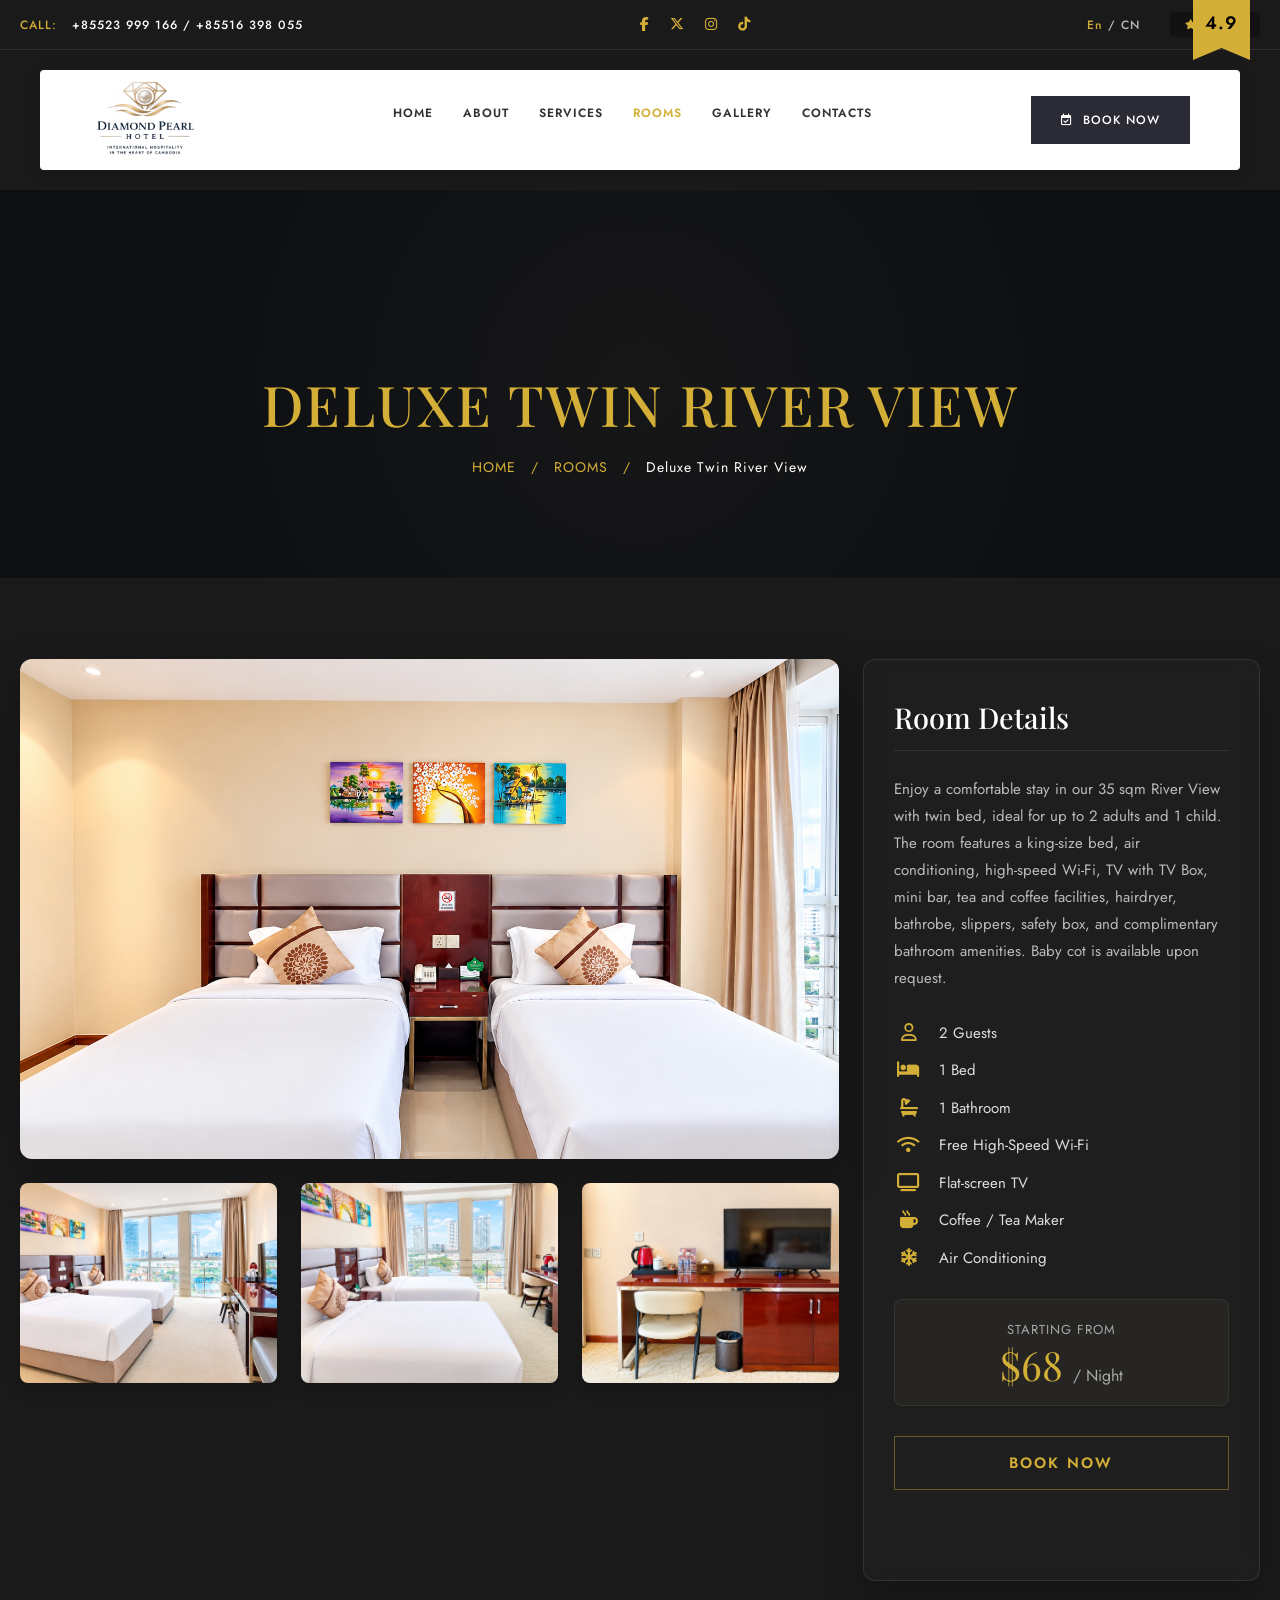
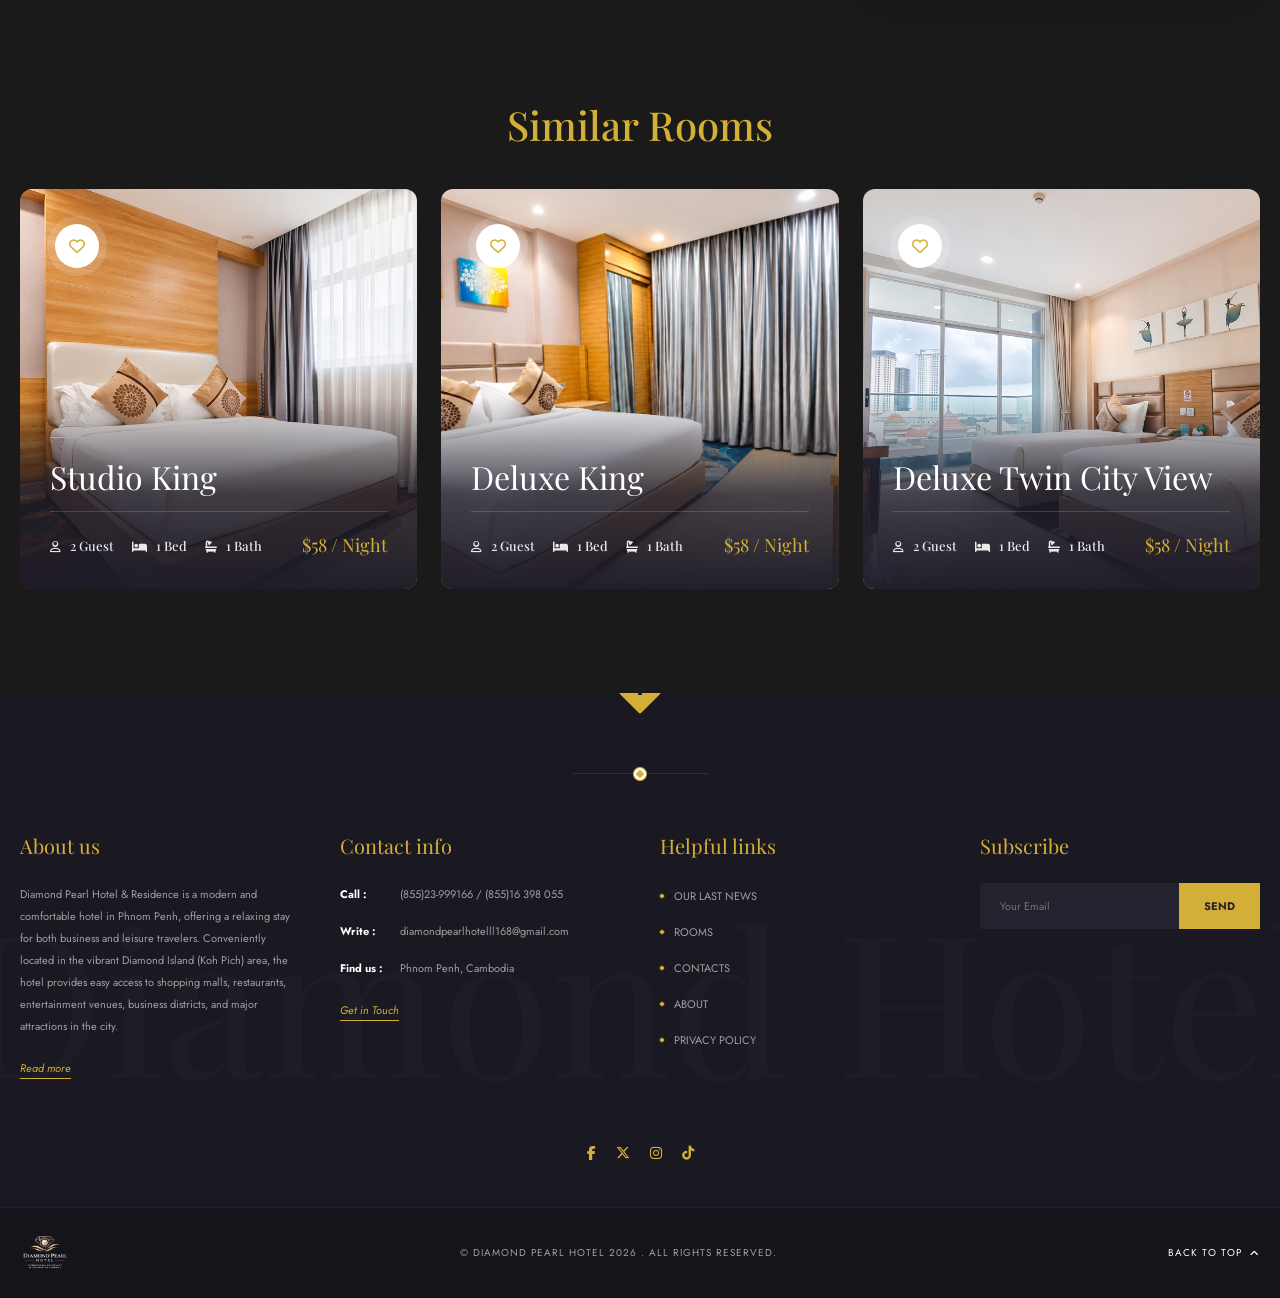
<file: suite/deluxeriverview.html>
<!DOCTYPE html>
<html lang="en">

<head>
    <meta charset="UTF-8">
    <meta name="viewport" content="width=device-width, initial-scale=1.0">
    <title>Diamond Pearl Hotel & Residence</title>
    <!-- Fonts: Playfair Display for headings, Jost for body -->
    <link rel="preconnect" href="https://fonts.googleapis.com">
    <link rel="preconnect" href="https://fonts.gstatic.com" crossorigin>
    <link
        href="https://fonts.googleapis.com/css2?family=Jost:wght@300;400;500;600&family=Playfair+Display:ital,wght@0,400;0,600;1,400&display=swap"
        rel="stylesheet">
    <!-- FontAwesome for icons -->
    <link rel="stylesheet" href="https://cdnjs.cloudflare.com/ajax/libs/font-awesome/6.4.0/css/all.min.css">
    <!-- Bootstrap CSS for Gallery Carousel -->
    <link href="https://cdn.jsdelivr.net/npm/bootstrap@5.3.8/dist/css/bootstrap.min.css" rel="stylesheet"
        integrity="sha384-sRIl4kxILFvY47J16cr9ZwB07vP4J8+LH7qKQnuqkuIAvNWLzeN8tE5YBujZqJLB" crossorigin="anonymous">
    <link rel="stylesheet" href="https://cdn.jsdelivr.net/npm/@fancyapps/ui@5.0/dist/fancybox/fancybox.css"/>
    <link rel="stylesheet" href="../css/style.css">
    <link rel="stylesheet" href="https://cdn.jsdelivr.net/npm/@fancyapps/ui@5.0/dist/fancybox/fancybox.css"/>
</head>

<body>
    <div class="inner-page-wrapper">
        <!-- Top Bar -->
        <div class="top-bar">
            <div class="container top-bar-container">
                <div class="top-contact">
                    <span class="label">CALL:</span> <span class="value">+85523 ​999​ 166 / +85516 398 055</span>
                </div>

                <div class="top-social">
                    <a href="../index.html#"><i class="fa-brands fa-facebook-f"></i></a>
                    <a href="../index.html#"><i class="fa-brands fa-x-twitter"></i></a>
                    <a href="../index.html#"><i class="fa-brands fa-instagram"></i></a>
                    <a href="../index.html#"><i class="fa-brands fa-tiktok"></i></a>
                </div>

                <div class="top-right">
                    <div class="lang-switch">
                        <span class="active">En</span> / <span>CN</span>
                    </div>
                    <div class="booking-rating">
                        <div class="stars">
                            <i class="fa-solid fa-star"></i>
                            <i class="fa-solid fa-star"></i>
                            <i class="fa-solid fa-star"></i>
                            <i class="fa-solid fa-star"></i>
                        </div>
                        <span class="booking-text" style="display: none;">Our ratings on Booking.com</span>
                        <div class="score">4.9</div>
                    </div>
                </div>
            </div>
        </div>

        <!-- Main Header -->
        <header class="main-header">
            <div class="container header-container">
                <div class="logo">
                    <img src="../img/logo/logo.png" alt="Diamond Pearl Hotel" class="header-logo"
                        style="height: 90px; width: auto;">
                </div>

                <nav class="main-nav">
                    <ul>
                        <li><a href="../index.html">HOME</a></li>
                        <li><a href="../about.html">ABOUT</a></li>
                        <li><a href="../services.html">SERVICES</a></li>
                        <li><a href="../rooms.html" class="active">ROOMS</a></li>
                        <li><a href="../gallery.html">GALLERY</a></li>
                        <li><a href="../contact.html">CONTACTS</a></li>
                    </ul>
                </nav>

                <div class="header-actions">
                    <a href="https://us2.cloudbeds.com/reservation/uU4AwC"><button class="primary-btn search-btn">
                        <i class="fa-regular fa-calendar-check"></i>
                        BOOK NOW
                    </button></a>
                    <div class="mobile-menu-toggle">
                        <i class="fa-solid fa-bars"></i>
                    </div>
                </div>
            </div>
        </header>

    <!-- Hero Banner -->
    <section class="room-detail-hero">
        <div class="container">
            <h1 class="room-detail-title">Deluxe Twin River View</h1>
            <div class="room-detail-breadcrumb">
                <a href="../index.html">HOME</a> <span style="margin: 0 10px; color: var(--primary-color);">/</span>
                <a href="../index.html#rooms">ROOMS</a> <span style="margin: 0 10px; color: var(--primary-color);">/</span>
                <span style="color: #fff;">Deluxe Twin River View</span>
            </div>
        </div>
    </section>

    <!-- Room Detail Section -->
    <section class="room-gallery-section">
        <div class="container">
            <div class="row">
                
                <!-- Main Content (Gallery) -->
                <div class="col-lg-8">
                    <!-- Main Image -->
                    <a data-fancybox="gallery" href="../img/rooms/deluxeriverview/thumbnail.jpg">
                        <img src="../img/rooms/deluxeriverview/thumbnail.jpg" alt="Deluxe Twin River View" class="gallery-main-img">
                    </a>
                    
                    <!-- Gallery Grid -->
                    <div class="gallery-grid">
                        <div class="gallery-item">
                            <a data-fancybox="gallery" href="../img/rooms/deluxeriverview/gallery-1.jpg">
                                <img src="../img/rooms/deluxeriverview/gallery-1.jpg" alt="Gallery 1">
                            </a>
                        </div>
                        <div class="gallery-item">
                            <a data-fancybox="gallery" href="../img/rooms/deluxeriverview/gallery-2.jpg">
                                <img src="../img/rooms/deluxeriverview/gallery-2.jpg" alt="Gallery 2">
                            </a>
                        </div>
                        <div class="gallery-item">
                            <a data-fancybox="gallery" href="../img/rooms/deluxeriverview/gallery-3.jpg">
                                <img src="../img/rooms/deluxeriverview/gallery-3.jpg" alt="Gallery 3">
                            </a>
                        </div>
                    </div>
                </div>

                <!-- Sidebar (Booking Card) -->
                <div class="col-lg-4">
                    <div class="booking-card">
                        <h3 class="booking-card-title">Room Details</h3>
                        <p class="booking-desc">Enjoy a comfortable stay in our 35 sqm River View with twin bed, ideal for up to 2 adults and 1 child. The room features a king-size bed, air conditioning, high-speed Wi-Fi, TV with TV Box, mini bar, tea and coffee facilities, hairdryer, bathrobe, slippers, safety box, and complimentary bathroom amenities. Baby cot is available upon request.</p>
                        
                        <ul class="booking-features-list">
                            <li><i class="fa-regular fa-user"></i> 2 Guests</li>
                            <li><i class="fa-solid fa-bed"></i> 1 Bed</li>
                            <li><i class="fa-solid fa-bath"></i> 1 Bathroom</li>
                            <li><i class="fa-solid fa-wifi"></i> Free High-Speed Wi-Fi</li>
                            <li><i class="fa-solid fa-tv"></i> Flat-screen TV</li>
                            <li><i class="fa-solid fa-mug-hot"></i> Coffee / Tea Maker</li>
                            <li><i class="fa-solid fa-snowflake"></i> Air Conditioning</li>
                        </ul>

                        <div class="booking-price-wrap">
                            <span class="booking-price-label">Starting from</span>
                            <div class="booking-price-value" data-room="deluxeriverview">$120 <span>/ Night</span></div>
                        </div>

                        <a href="../index.html#contacts" class="outline-gold-btn booking-btn">BOOK NOW</a>
                    </div>
                </div>
                
            </div>
        </div>
    </section>

    <!-- Similar Rooms Section -->
    <section class="similar-rooms-section" style="padding: 40px 0 80px; background-color: var(--bg-color);">
        <div class="container">
            <h2 style="font-family: var(--font-heading); color: var(--primary-color); text-align: center; margin-bottom: 40px; font-size: 2.5rem;">Similar Rooms</h2>
            <div class="row" id="similar-rooms-container">
                
        <div class="col-md-4 mb-4">
            <div class="room-card" style="height: 100%; min-height: 400px;">
                <img src="../img/rooms/studioking/thumbnail.jpg" alt="Studio King" class="room-bg">
                <button class="favorite-btn"><i class="fa-regular fa-heart"></i></button>
                <div class="room-info">
                    <a href="studioking.html" style="text-decoration: none; color: inherit;"><h3 class="room-title">Studio King</h3></a>
                    <div class="room-footer" style="margin-top: 15px;">
                        <div class="room-features">
                            <span><i class="fa-regular fa-user"></i> 2 Guest</span>
                            <span><i class="fa-solid fa-bed"></i> 1 Bed</span>
                            <span><i class="fa-solid fa-bath"></i> 1 Bath</span>
                        </div>
                        <div class="room-price" data-room="studioking">$120 / Night</div>
                    </div>
                </div>
            </div>
        </div>
        
        <div class="col-md-4 mb-4">
            <div class="room-card" style="height: 100%; min-height: 400px;">
                <img src="../img/rooms/deluxeking/thumbnail.jpg" alt="Deluxe King" class="room-bg">
                <button class="favorite-btn"><i class="fa-regular fa-heart"></i></button>
                <div class="room-info">
                    <a href="deluxeking.html" style="text-decoration: none; color: inherit;"><h3 class="room-title">Deluxe King</h3></a>
                    <div class="room-footer" style="margin-top: 15px;">
                        <div class="room-features">
                            <span><i class="fa-regular fa-user"></i> 2 Guest</span>
                            <span><i class="fa-solid fa-bed"></i> 1 Bed</span>
                            <span><i class="fa-solid fa-bath"></i> 1 Bath</span>
                        </div>
                        <div class="room-price" data-room="deluxeking">$120 / Night</div>
                    </div>
                </div>
            </div>
        </div>
        
        <div class="col-md-4 mb-4">
            <div class="room-card" style="height: 100%; min-height: 400px;">
                <img src="../img/rooms/deluxetwincityview/thumbnail.jpg" alt="Deluxe Twin City View" class="room-bg">
                <button class="favorite-btn"><i class="fa-regular fa-heart"></i></button>
                <div class="room-info">
                    <a href="deluxetwincityview.html" style="text-decoration: none; color: inherit;"><h3 class="room-title">Deluxe Twin City View</h3></a>
                    <div class="room-footer" style="margin-top: 15px;">
                        <div class="room-features">
                            <span><i class="fa-regular fa-user"></i> 2 Guest</span>
                            <span><i class="fa-solid fa-bed"></i> 1 Bed</span>
                            <span><i class="fa-solid fa-bath"></i> 1 Bath</span>
                        </div>
                        <div class="room-price" data-room="deluxetwincityview">$120 / Night</div>
                    </div>
                </div>
            </div>
        </div>
        
            </div>
        </div>
    </section>

</div>
<!-- Footer Section -->
    <footer class="site-footer">
        <!-- Top Connector -->
        <div class="footer-top-connector">
            <div class="nav-arrow-diamond"
                style="background-color: var(--primary-color); display: flex; align-items: center; justify-content: center; width: 30px; height: 30px; border-radius: 2px;">
                <div class="diamond-inner" style="background-color: #24222e; width: 4px; height: 4px;"></div>
            </div>
        </div>

        <!-- Decorative Divider -->
        <div class="footer-divider">
            <span class="line"></span>
            <div class="diamond-icon">
                <div class="inner"></div>
            </div>
            <span class="line"></span>
        </div>

        <!-- Watermark Background -->
        <div class="footer-watermark">Diamond Hotel</div>

        <div class="container footer-container">
            <div class="footer-row">
                <!-- Column 1: About us -->
                <div class="footer-col">
                    <h4 class="footer-title">About us</h4>
                    <p>Diamond Pearl Hotel & Residence is a modern and comfortable hotel in Phnom Penh, offering a
                        relaxing stay for both business and leisure travelers. Conveniently located in the vibrant
                        Diamond Island (Koh Pich) area, the hotel provides easy access to shopping malls, restaurants,
                        entertainment venues, business districts, and major attractions in the city.</p>
                    <a href="#" class="footer-link-gold">Read more</a>
                </div>

                <!-- Column 2: Contact info -->
                <div class="footer-col">
                    <h4 class="footer-title">Contact info</h4>
                    <ul class="contact-list">
                        <li><span class="label">Call :</span> <span class="value">(855)23-999166 / (855)16 398
                                055</span>
                        </li>
                        <li><span class="label">Write :</span> <span
                                class="value">diamondpearlhotelll168@gmail.com</span></li>
                        <li><span class="label">Find us :</span> <span class="value">Phnom Penh, Cambodia</span></li>
                    </ul>
                    <a href="#" class="footer-link-gold">Get in Touch</a>
                </div>

                <!-- Column 3: Helpful links -->
                <div class="footer-col">
                    <h4 class="footer-title">Helpful links</h4>
                    <ul class="links-list">
                        <li><a href="#">OUR LAST NEWS</a></li>
                        <li><a href="#">ROOMS</a></li>
                        <li><a href="#">CONTACTS</a></li>
                        <li><a href="#">ABOUT</a></li>
                        <li><a href="#">PRIVACY POLICY</a></li>
                    </ul>
                </div>

                <!-- Column 4: Subscribe -->
                <div class="footer-col">
                    <h4 class="footer-title">Subscribe</h4>
                    <p></p>
                    <form class="subscribe-form">
                        <input type="email" placeholder="Your Email">
                        <button type="submit">SEND</button>
                    </form>
                </div>
            </div>

            <!-- Social Links -->
            <div class="footer-social">
                <a href="#"><i class="fa-brands fa-facebook-f"></i></a>
                <a href="#"><i class="fa-brands fa-x-twitter"></i></a>
                <a href="#"><i class="fa-brands fa-instagram"></i></a>
                <a href="#"><i class="fa-brands fa-tiktok"></i></a>
            </div>
        </div>

        <!-- Bottom Bar -->
        <div class="footer-bottom">
            <div class="container bottom-bar-container">
                <div class="footer-logo">
                    <img src="../img/logo/logo-footer.png" alt="Diamond Pearl Hotel" style="height: 40px; width: auto;">
                </div>
                <div class="copyright">
                    © DIAMOND PEARL HOTEL 2026 . ALL RIGHTS RESERVED.
                </div>
                <div class="back-to-top">
                    <a href="#">BACK TO TOP &nbsp;<i class="fa-solid fa-angle-up"></i></a>
                </div>
            </div>
        </div>
    </footer>

    <!-- Bootstrap JS for Gallery Carousel -->
    <script src="https://cdn.jsdelivr.net/npm/bootstrap@5.3.8/dist/js/bootstrap.bundle.min.js"
        integrity="sha384-YvpcrYf0tY3lHB60NNkmXc5s9fDVZLESaAA55NDzOxhy9GkcIdslK1eN7N6jIeHz"
        crossorigin="anonymous"></script>
    <script src="https://cdn.jsdelivr.net/npm/@fancyapps/ui@5.0/dist/fancybox/fancybox.umd.js"></script>
    <script>
        Fancybox.bind('[data-fancybox="gallery"]', {
            backdropClick: "close",
            on: {
                reveal: (fancybox, slide) => {
                    const image = slide.$el.querySelector(".f-image");
                    if (image) {
                        image.style.cursor = "pointer";
                        image.addEventListener("click", () => {
                            fancybox.close();
                        });
                    }
                }
            }
        });
    </script>
    <script src="../js/script.js"></script>
    <script src="../js/prices.js"></script>
    <script src="../js/prices.js"></script>
    <script src="https://cdn.jsdelivr.net/npm/@fancyapps/ui@5.0/dist/fancybox/fancybox.umd.js"></script>
    <script>
        Fancybox.bind('[data-fancybox="gallery"]', {
            backdropClick: "close",
            on: {
                reveal: (fancybox, slide) => {
                    const image = slide.$el.querySelector(".f-image");
                    if (image) {
                        image.style.cursor = "pointer";
                        image.addEventListener("click", () => {
                            fancybox.close();
                        });
                    }
                }
            }
        });
    </script>
</body>

</html>
</file>
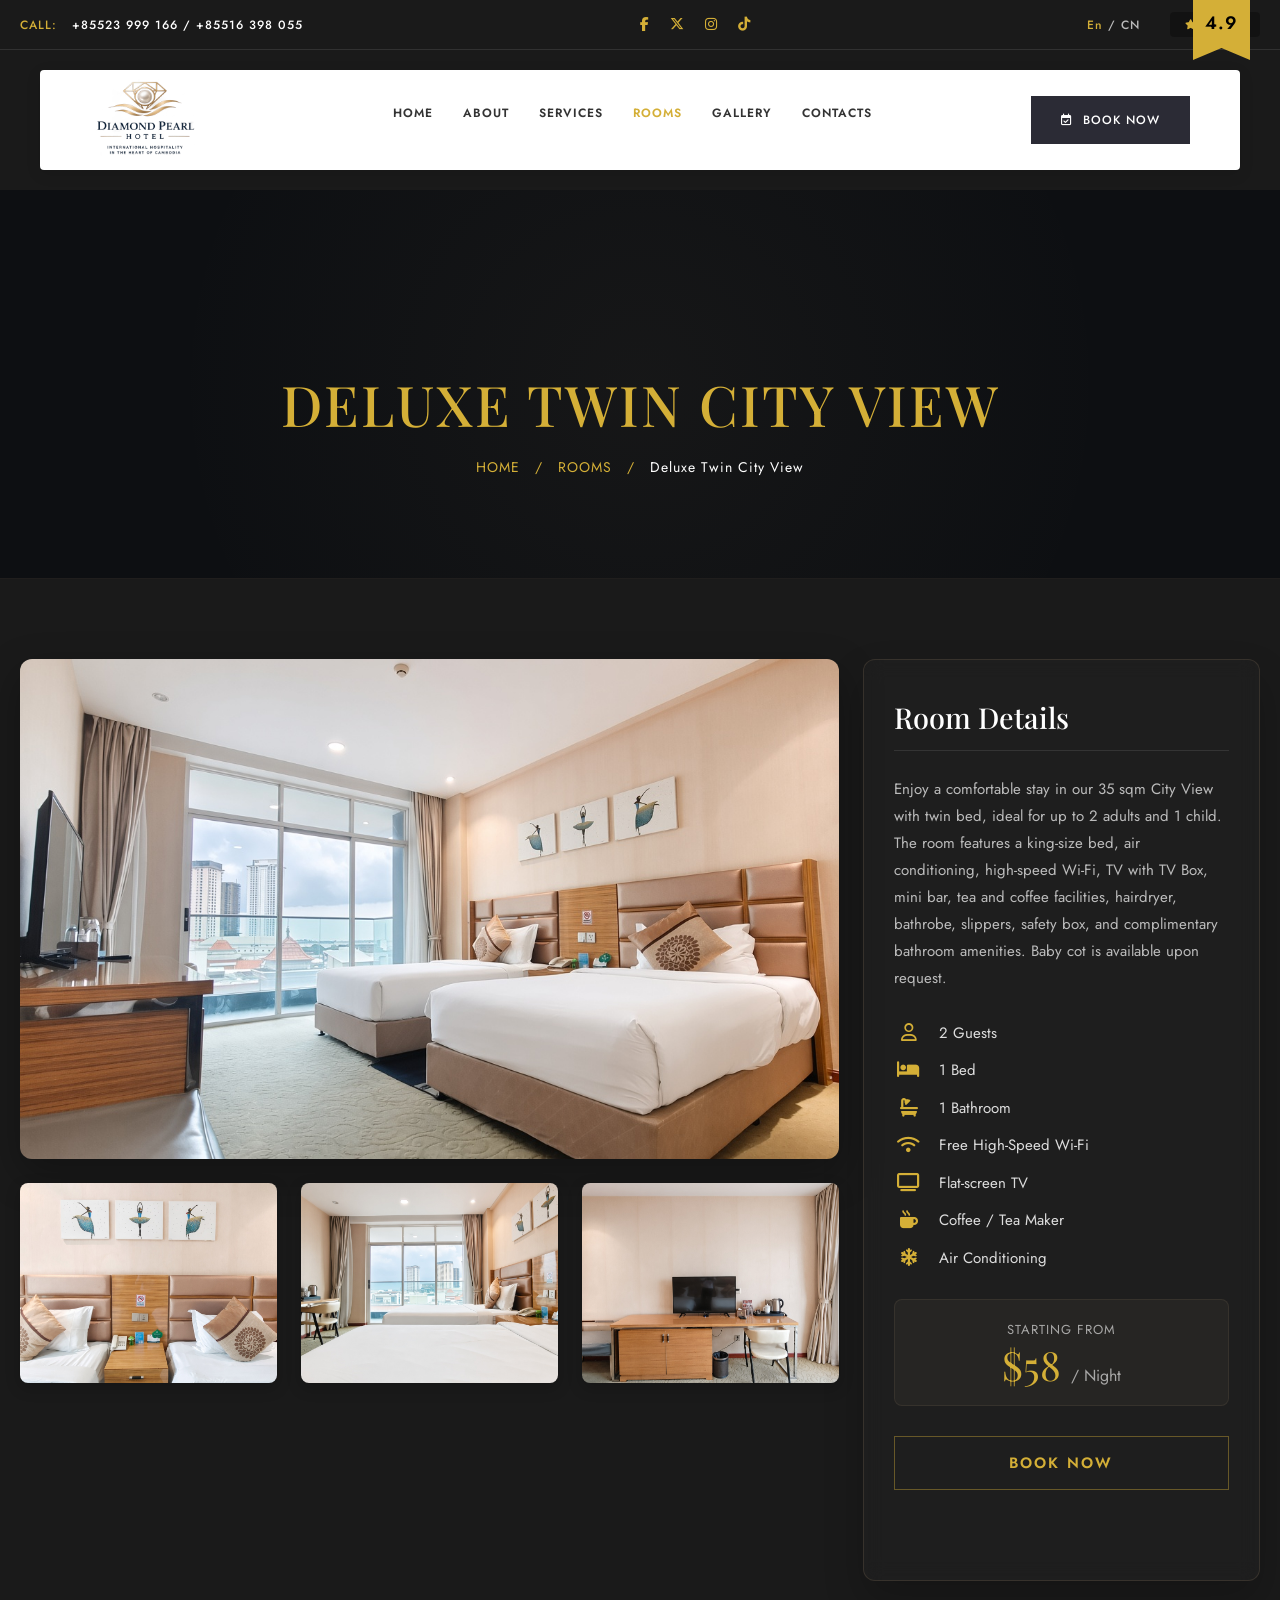
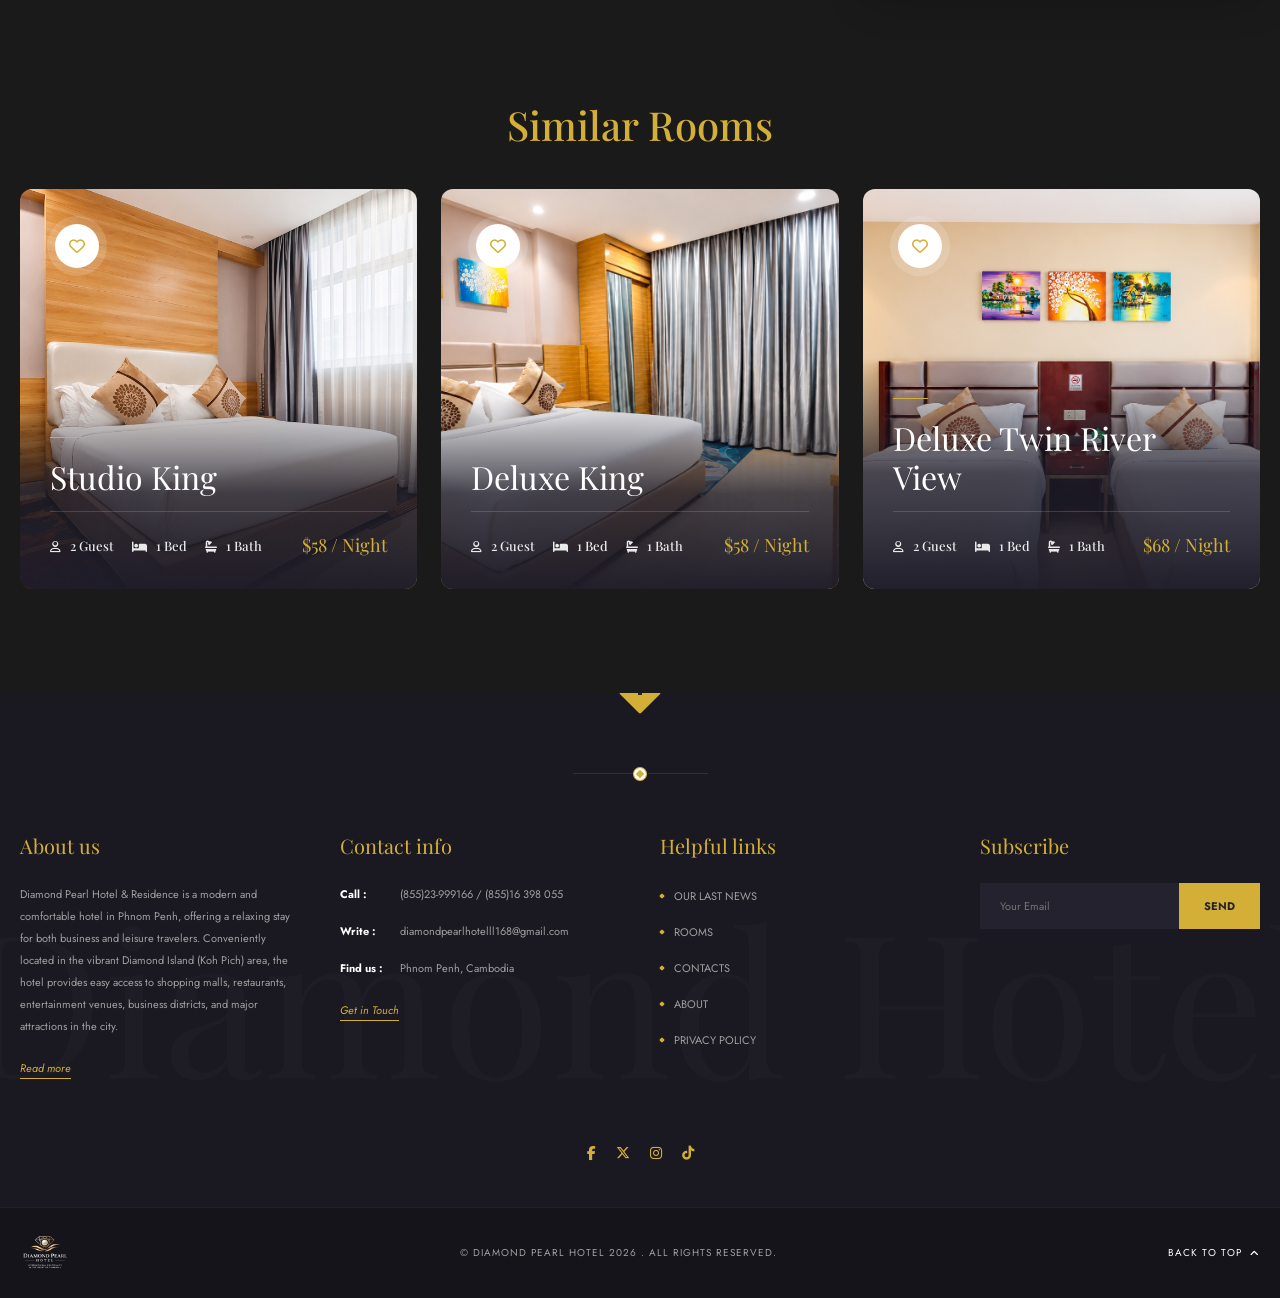
<file: suite/deluxetwincityview.html>
<!DOCTYPE html>
<html lang="en">

<head>
    <meta charset="UTF-8">
    <meta name="viewport" content="width=device-width, initial-scale=1.0">
    <title>Diamond Pearl Hotel & Residence</title>
    <!-- Fonts: Playfair Display for headings, Jost for body -->
    <link rel="preconnect" href="https://fonts.googleapis.com">
    <link rel="preconnect" href="https://fonts.gstatic.com" crossorigin>
    <link
        href="https://fonts.googleapis.com/css2?family=Jost:wght@300;400;500;600&family=Playfair+Display:ital,wght@0,400;0,600;1,400&display=swap"
        rel="stylesheet">
    <!-- FontAwesome for icons -->
    <link rel="stylesheet" href="https://cdnjs.cloudflare.com/ajax/libs/font-awesome/6.4.0/css/all.min.css">
    <!-- Bootstrap CSS for Gallery Carousel -->
    <link href="https://cdn.jsdelivr.net/npm/bootstrap@5.3.8/dist/css/bootstrap.min.css" rel="stylesheet"
        integrity="sha384-sRIl4kxILFvY47J16cr9ZwB07vP4J8+LH7qKQnuqkuIAvNWLzeN8tE5YBujZqJLB" crossorigin="anonymous">
    <link rel="stylesheet" href="https://cdn.jsdelivr.net/npm/@fancyapps/ui@5.0/dist/fancybox/fancybox.css"/>
    <link rel="stylesheet" href="../css/style.css">
    <link rel="stylesheet" href="https://cdn.jsdelivr.net/npm/@fancyapps/ui@5.0/dist/fancybox/fancybox.css"/>
</head>

<body>
    <div class="inner-page-wrapper">
        <!-- Top Bar -->
        <div class="top-bar">
            <div class="container top-bar-container">
                <div class="top-contact">
                    <span class="label">CALL:</span> <span class="value">+85523 ​999​ 166 / +85516 398 055</span>
                </div>

                <div class="top-social">
                    <a href="../index.html#"><i class="fa-brands fa-facebook-f"></i></a>
                    <a href="../index.html#"><i class="fa-brands fa-x-twitter"></i></a>
                    <a href="../index.html#"><i class="fa-brands fa-instagram"></i></a>
                    <a href="../index.html#"><i class="fa-brands fa-tiktok"></i></a>
                </div>

                <div class="top-right">
                    <div class="lang-switch">
                        <span class="active">En</span> / <span>CN</span>
                    </div>
                    <div class="booking-rating">
                        <div class="stars">
                            <i class="fa-solid fa-star"></i>
                            <i class="fa-solid fa-star"></i>
                            <i class="fa-solid fa-star"></i>
                            <i class="fa-solid fa-star"></i>
                        </div>
                        <span class="booking-text" style="display: none;">Our ratings on Booking.com</span>
                        <div class="score">4.9</div>
                    </div>
                </div>
            </div>
        </div>

        <!-- Main Header -->
        <header class="main-header">
            <div class="container header-container">
                <div class="logo">
                    <img src="../img/logo/logo.png" alt="Diamond Pearl Hotel" class="header-logo"
                        style="height: 90px; width: auto;">
                </div>

                <nav class="main-nav">
                    <ul>
                        <li><a href="../index.html">HOME</a></li>
                        <li><a href="../about.html">ABOUT</a></li>
                        <li><a href="../services.html">SERVICES</a></li>
                        <li><a href="../rooms.html" class="active">ROOMS</a></li>
                        <li><a href="../gallery.html">GALLERY</a></li>
                        <li><a href="../contact.html">CONTACTS</a></li>
                    </ul>
                </nav>

                <div class="header-actions">
                   <a href="https://us2.cloudbeds.com/reservation/uU4AwC"> <button class="primary-btn search-btn">
                        <i class="fa-regular fa-calendar-check"></i>
                        BOOK NOW
                    </button></a>
                    <div class="mobile-menu-toggle">
                        <i class="fa-solid fa-bars"></i>
                    </div>
                </div>
            </div>
        </header>

    <!-- Hero Banner -->
    <section class="room-detail-hero">
        <div class="container">
            <h1 class="room-detail-title">Deluxe Twin City View</h1>
            <div class="room-detail-breadcrumb">
                <a href="../index.html">HOME</a> <span style="margin: 0 10px; color: var(--primary-color);">/</span>
                <a href="../index.html#rooms">ROOMS</a> <span style="margin: 0 10px; color: var(--primary-color);">/</span>
                <span style="color: #fff;">Deluxe Twin City View</span>
            </div>
        </div>
    </section>

    <!-- Room Detail Section -->
    <section class="room-gallery-section">
        <div class="container">
            <div class="row">
                
                <!-- Main Content (Gallery) -->
                <div class="col-lg-8">
                    <!-- Main Image -->
                    <a data-fancybox="gallery" href="../img/rooms/deluxetwincityview/thumbnail.jpg">
                        <img src="../img/rooms/deluxetwincityview/thumbnail.jpg" alt="Deluxe Twin City View" class="gallery-main-img">
                    </a>
                    
                    <!-- Gallery Grid -->
                    <div class="gallery-grid">
                        <div class="gallery-item">
                            <a data-fancybox="gallery" href="../img/rooms/deluxetwincityview/gallery-1.jpg">
                                <img src="../img/rooms/deluxetwincityview/gallery-1.jpg" alt="Gallery 1">
                            </a>
                        </div>
                        <div class="gallery-item">
                            <a data-fancybox="gallery" href="../img/rooms/deluxetwincityview/gallery-2.jpg">
                                <img src="../img/rooms/deluxetwincityview/gallery-2.jpg" alt="Gallery 2">
                            </a>
                        </div>
                        <div class="gallery-item">
                            <a data-fancybox="gallery" href="../img/rooms/deluxetwincityview/gallery-3.jpg">
                                <img src="../img/rooms/deluxetwincityview/gallery-3.jpg" alt="Gallery 3">
                            </a>
                        </div>
                    </div>
                </div>

                <!-- Sidebar (Booking Card) -->
                <div class="col-lg-4">
                    <div class="booking-card">
                        <h3 class="booking-card-title">Room Details</h3>
                        <p class="booking-desc">Enjoy a comfortable stay in our 35 sqm City View with twin bed, ideal for up to 2 adults and 1 child. The room features a king-size bed, air conditioning, high-speed Wi-Fi, TV with TV Box, mini bar, tea and coffee facilities, hairdryer, bathrobe, slippers, safety box, and complimentary bathroom amenities. Baby cot is available upon request.</p>
                        
                        <ul class="booking-features-list">
                            <li><i class="fa-regular fa-user"></i> 2 Guests</li>
                            <li><i class="fa-solid fa-bed"></i> 1 Bed</li>
                            <li><i class="fa-solid fa-bath"></i> 1 Bathroom</li>
                            <li><i class="fa-solid fa-wifi"></i> Free High-Speed Wi-Fi</li>
                            <li><i class="fa-solid fa-tv"></i> Flat-screen TV</li>
                            <li><i class="fa-solid fa-mug-hot"></i> Coffee / Tea Maker</li>
                            <li><i class="fa-solid fa-snowflake"></i> Air Conditioning</li>
                        </ul>

                        <div class="booking-price-wrap">
                            <span class="booking-price-label">Starting from</span>
                            <div class="booking-price-value" data-room="deluxetwincityview">$120 <span>/ Night</span></div>
                        </div>

                        <a href="../index.html#contacts" class="outline-gold-btn booking-btn">BOOK NOW</a>
                    </div>
                </div>
                
            </div>
        </div>
    </section>

    <!-- Similar Rooms Section -->
    <section class="similar-rooms-section" style="padding: 40px 0 80px; background-color: var(--bg-color);">
        <div class="container">
            <h2 style="font-family: var(--font-heading); color: var(--primary-color); text-align: center; margin-bottom: 40px; font-size: 2.5rem;">Similar Rooms</h2>
            <div class="row" id="similar-rooms-container">
                
        <div class="col-md-4 mb-4">
            <div class="room-card" style="height: 100%; min-height: 400px;">
                <img src="../img/rooms/studioking/thumbnail.jpg" alt="Studio King" class="room-bg">
                <button class="favorite-btn"><i class="fa-regular fa-heart"></i></button>
                <div class="room-info">
                    <a href="studioking.html" style="text-decoration: none; color: inherit;"><h3 class="room-title">Studio King</h3></a>
                    <div class="room-footer" style="margin-top: 15px;">
                        <div class="room-features">
                            <span><i class="fa-regular fa-user"></i> 2 Guest</span>
                            <span><i class="fa-solid fa-bed"></i> 1 Bed</span>
                            <span><i class="fa-solid fa-bath"></i> 1 Bath</span>
                        </div>
                        <div class="room-price" data-room="studioking">$120 / Night</div>
                    </div>
                </div>
            </div>
        </div>
        
        <div class="col-md-4 mb-4">
            <div class="room-card" style="height: 100%; min-height: 400px;">
                <img src="../img/rooms/deluxeking/thumbnail.jpg" alt="Deluxe King" class="room-bg">
                <button class="favorite-btn"><i class="fa-regular fa-heart"></i></button>
                <div class="room-info">
                    <a href="deluxeking.html" style="text-decoration: none; color: inherit;"><h3 class="room-title">Deluxe King</h3></a>
                    <div class="room-footer" style="margin-top: 15px;">
                        <div class="room-features">
                            <span><i class="fa-regular fa-user"></i> 2 Guest</span>
                            <span><i class="fa-solid fa-bed"></i> 1 Bed</span>
                            <span><i class="fa-solid fa-bath"></i> 1 Bath</span>
                        </div>
                        <div class="room-price" data-room="deluxeking">$120 / Night</div>
                    </div>
                </div>
            </div>
        </div>
        
        <div class="col-md-4 mb-4">
            <div class="room-card" style="height: 100%; min-height: 400px;">
                <img src="../img/rooms/deluxeriverview/thumbnail.jpg" alt="Deluxe Twin River View" class="room-bg">
                <button class="favorite-btn"><i class="fa-regular fa-heart"></i></button>
                <div class="room-info">
                    <a href="deluxeriverview.html" style="text-decoration: none; color: inherit;"><h3 class="room-title">Deluxe Twin River View</h3></a>
                    <div class="room-footer" style="margin-top: 15px;">
                        <div class="room-features">
                            <span><i class="fa-regular fa-user"></i> 2 Guest</span>
                            <span><i class="fa-solid fa-bed"></i> 1 Bed</span>
                            <span><i class="fa-solid fa-bath"></i> 1 Bath</span>
                        </div>
                        <div class="room-price" data-room="deluxeriverview">$120 / Night</div>
                    </div>
                </div>
            </div>
        </div>
        
            </div>
        </div>
    </section>

</div>
<!-- Footer Section -->
    <footer class="site-footer">
        <!-- Top Connector -->
        <div class="footer-top-connector">
            <div class="nav-arrow-diamond"
                style="background-color: var(--primary-color); display: flex; align-items: center; justify-content: center; width: 30px; height: 30px; border-radius: 2px;">
                <div class="diamond-inner" style="background-color: #24222e; width: 4px; height: 4px;"></div>
            </div>
        </div>

        <!-- Decorative Divider -->
        <div class="footer-divider">
            <span class="line"></span>
            <div class="diamond-icon">
                <div class="inner"></div>
            </div>
            <span class="line"></span>
        </div>

        <!-- Watermark Background -->
        <div class="footer-watermark">Diamond Hotel</div>

        <div class="container footer-container">
            <div class="footer-row">
                <!-- Column 1: About us -->
                <div class="footer-col">
                    <h4 class="footer-title">About us</h4>
                    <p>Diamond Pearl Hotel & Residence is a modern and comfortable hotel in Phnom Penh, offering a
                        relaxing stay for both business and leisure travelers. Conveniently located in the vibrant
                        Diamond Island (Koh Pich) area, the hotel provides easy access to shopping malls, restaurants,
                        entertainment venues, business districts, and major attractions in the city.</p>
                    <a href="#" class="footer-link-gold">Read more</a>
                </div>

                <!-- Column 2: Contact info -->
                <div class="footer-col">
                    <h4 class="footer-title">Contact info</h4>
                    <ul class="contact-list">
                        <li><span class="label">Call :</span> <span class="value">(855)23-999166 / (855)16 398
                                055</span>
                        </li>
                        <li><span class="label">Write :</span> <span
                                class="value">diamondpearlhotelll168@gmail.com</span></li>
                        <li><span class="label">Find us :</span> <span class="value">Phnom Penh, Cambodia</span></li>
                    </ul>
                    <a href="#" class="footer-link-gold">Get in Touch</a>
                </div>

                <!-- Column 3: Helpful links -->
                <div class="footer-col">
                    <h4 class="footer-title">Helpful links</h4>
                    <ul class="links-list">
                        <li><a href="#">OUR LAST NEWS</a></li>
                        <li><a href="#">ROOMS</a></li>
                        <li><a href="#">CONTACTS</a></li>
                        <li><a href="#">ABOUT</a></li>
                        <li><a href="#">PRIVACY POLICY</a></li>
                    </ul>
                </div>

                <!-- Column 4: Subscribe -->
                <div class="footer-col">
                    <h4 class="footer-title">Subscribe</h4>
                    <p></p>
                    <form class="subscribe-form">
                        <input type="email" placeholder="Your Email">
                        <button type="submit">SEND</button>
                    </form>
                </div>
            </div>

            <!-- Social Links -->
            <div class="footer-social">
                <a href="#"><i class="fa-brands fa-facebook-f"></i></a>
                <a href="#"><i class="fa-brands fa-x-twitter"></i></a>
                <a href="#"><i class="fa-brands fa-instagram"></i></a>
                <a href="#"><i class="fa-brands fa-tiktok"></i></a>
            </div>
        </div>

        <!-- Bottom Bar -->
        <div class="footer-bottom">
            <div class="container bottom-bar-container">
                <div class="footer-logo">
                    <img src="../img/logo/logo-footer.png" alt="Diamond Pearl Hotel" style="height: 40px; width: auto;">
                </div>
                <div class="copyright">
                    © DIAMOND PEARL HOTEL 2026 . ALL RIGHTS RESERVED.
                </div>
                <div class="back-to-top">
                    <a href="#">BACK TO TOP &nbsp;<i class="fa-solid fa-angle-up"></i></a>
                </div>
            </div>
        </div>
    </footer>

    <!-- Bootstrap JS for Gallery Carousel -->
    <script src="https://cdn.jsdelivr.net/npm/bootstrap@5.3.8/dist/js/bootstrap.bundle.min.js"
        integrity="sha384-YvpcrYf0tY3lHB60NNkmXc5s9fDVZLESaAA55NDzOxhy9GkcIdslK1eN7N6jIeHz"
        crossorigin="anonymous"></script>
    <script src="https://cdn.jsdelivr.net/npm/@fancyapps/ui@5.0/dist/fancybox/fancybox.umd.js"></script>
    <script>
        Fancybox.bind('[data-fancybox="gallery"]', {
            backdropClick: "close",
            on: {
                reveal: (fancybox, slide) => {
                    const image = slide.$el.querySelector(".f-image");
                    if (image) {
                        image.style.cursor = "pointer";
                        image.addEventListener("click", () => {
                            fancybox.close();
                        });
                    }
                }
            }
        });
    </script>
    <script src="../js/script.js"></script>
    <script src="../js/prices.js"></script>
    <script src="../js/prices.js"></script>
    <script src="https://cdn.jsdelivr.net/npm/@fancyapps/ui@5.0/dist/fancybox/fancybox.umd.js"></script>
    <script>
        Fancybox.bind('[data-fancybox="gallery"]', {
            backdropClick: "close",
            on: {
                reveal: (fancybox, slide) => {
                    const image = slide.$el.querySelector(".f-image");
                    if (image) {
                        image.style.cursor = "pointer";
                        image.addEventListener("click", () => {
                            fancybox.close();
                        });
                    }
                }
            }
        });
    </script>
</body>

</html>
</file>
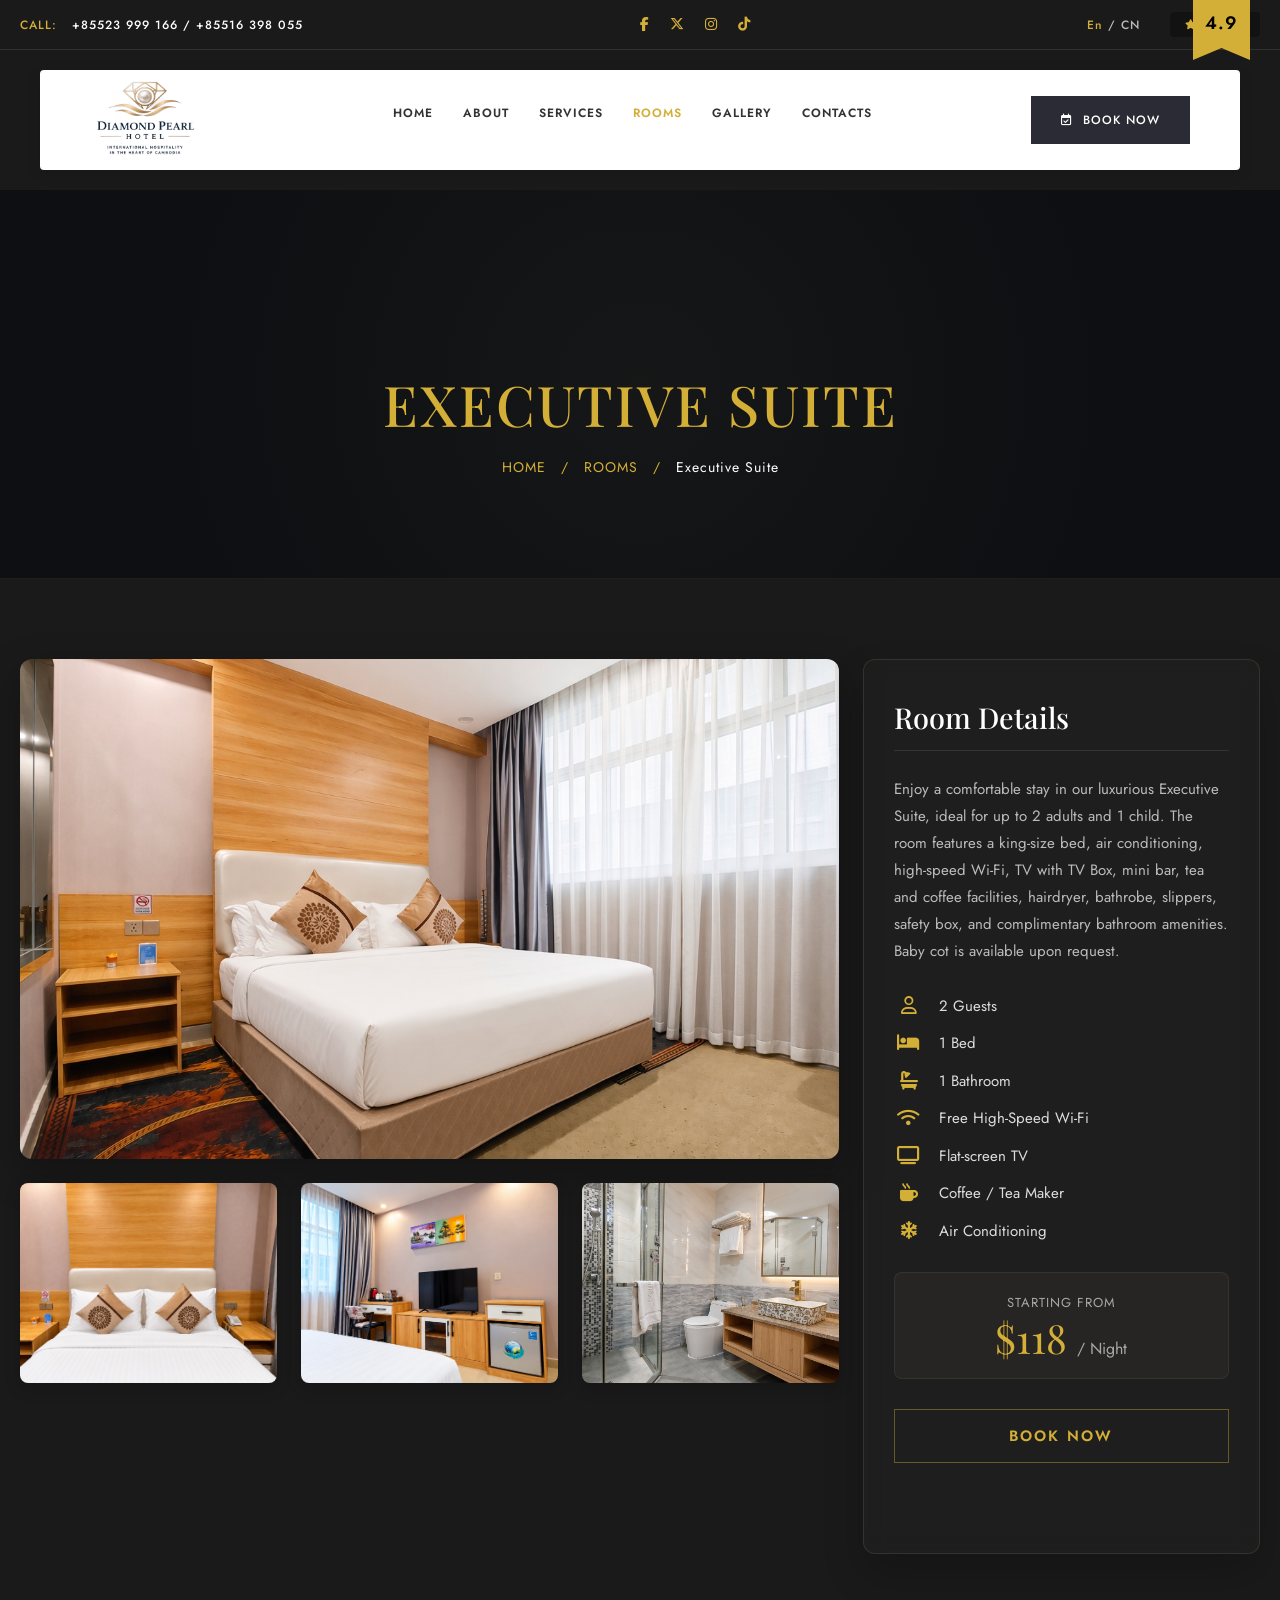
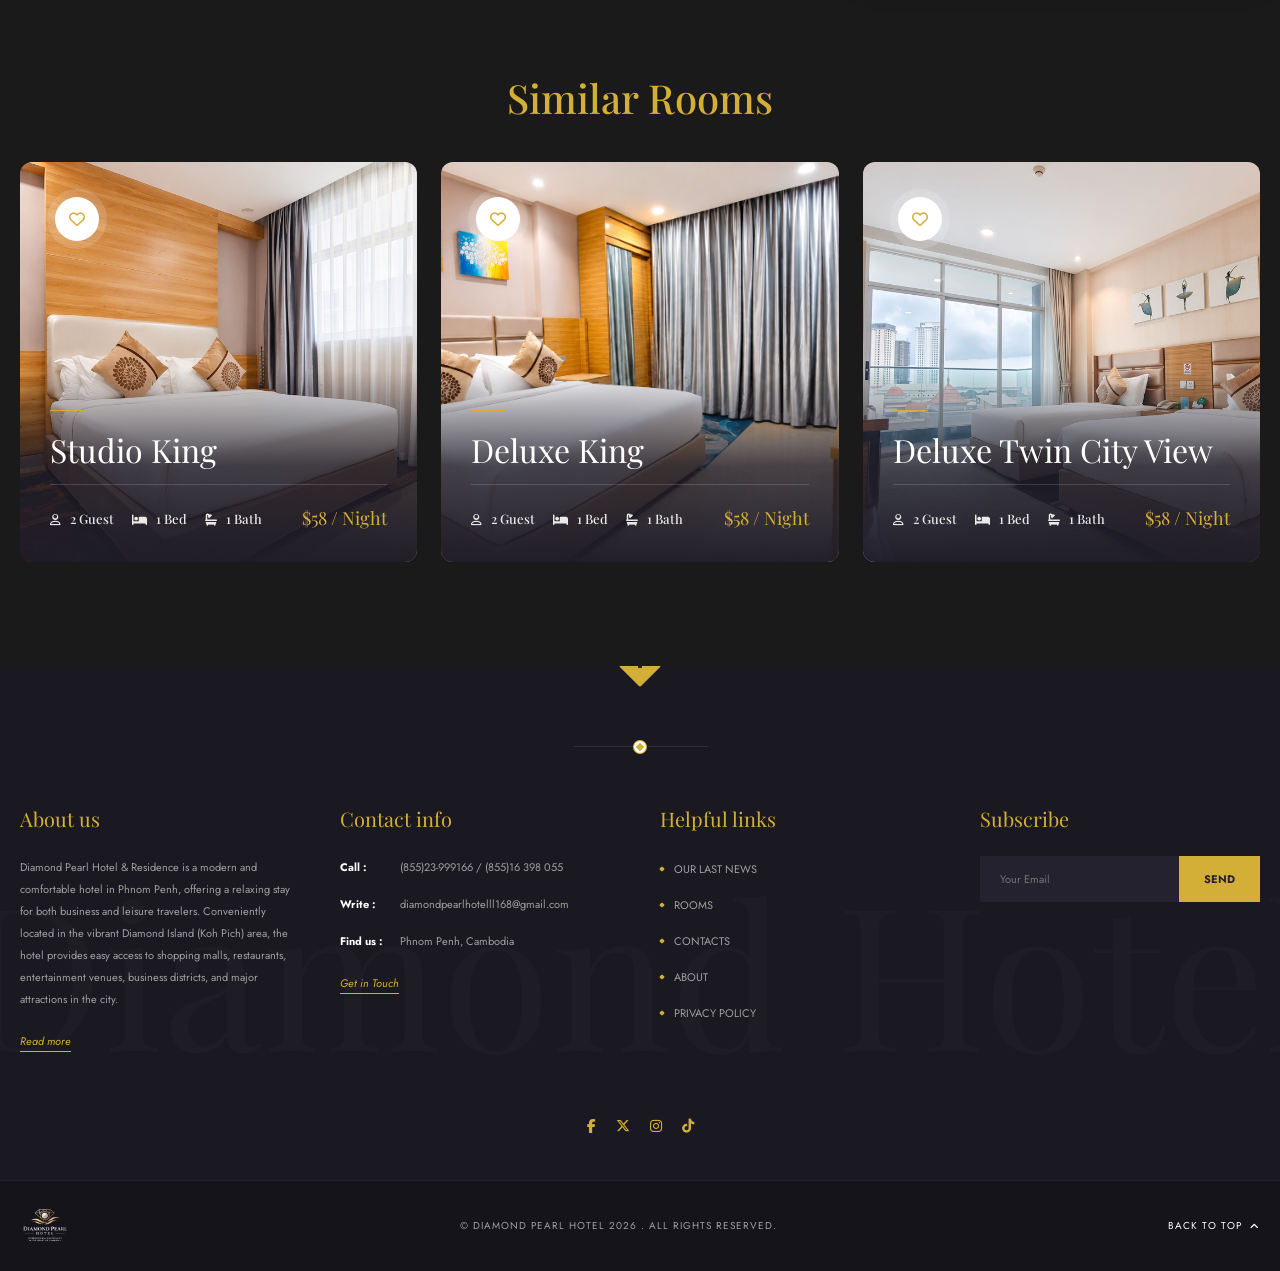
<file: suite/executivesuite.html>
<!DOCTYPE html>
<html lang="en">

<head>
    <meta charset="UTF-8">
    <meta name="viewport" content="width=device-width, initial-scale=1.0">
    <title>Diamond Pearl Hotel & Residence</title>
    <!-- Fonts: Playfair Display for headings, Jost for body -->
    <link rel="preconnect" href="https://fonts.googleapis.com">
    <link rel="preconnect" href="https://fonts.gstatic.com" crossorigin>
    <link
        href="https://fonts.googleapis.com/css2?family=Jost:wght@300;400;500;600&family=Playfair+Display:ital,wght@0,400;0,600;1,400&display=swap"
        rel="stylesheet">
    <!-- FontAwesome for icons -->
    <link rel="stylesheet" href="https://cdnjs.cloudflare.com/ajax/libs/font-awesome/6.4.0/css/all.min.css">
    <!-- Bootstrap CSS for Gallery Carousel -->
    <link href="https://cdn.jsdelivr.net/npm/bootstrap@5.3.8/dist/css/bootstrap.min.css" rel="stylesheet"
        integrity="sha384-sRIl4kxILFvY47J16cr9ZwB07vP4J8+LH7qKQnuqkuIAvNWLzeN8tE5YBujZqJLB" crossorigin="anonymous">
    <link rel="stylesheet" href="https://cdn.jsdelivr.net/npm/@fancyapps/ui@5.0/dist/fancybox/fancybox.css"/>
    <link rel="stylesheet" href="../css/style.css">
    <link rel="stylesheet" href="https://cdn.jsdelivr.net/npm/@fancyapps/ui@5.0/dist/fancybox/fancybox.css"/>
</head>

<body>
    <div class="inner-page-wrapper">
        <!-- Top Bar -->
        <div class="top-bar">
            <div class="container top-bar-container">
                <div class="top-contact">
                    <span class="label">CALL:</span> <span class="value">+85523 ​999​ 166 / +85516 398 055</span>
                </div>

                <div class="top-social">
                    <a href="../index.html#"><i class="fa-brands fa-facebook-f"></i></a>
                    <a href="../index.html#"><i class="fa-brands fa-x-twitter"></i></a>
                    <a href="../index.html#"><i class="fa-brands fa-instagram"></i></a>
                    <a href="../index.html#"><i class="fa-brands fa-tiktok"></i></a>
                </div>

                <div class="top-right">
                    <div class="lang-switch">
                        <span class="active">En</span> / <span>CN</span>
                    </div>
                    <div class="booking-rating">
                        <div class="stars">
                            <i class="fa-solid fa-star"></i>
                            <i class="fa-solid fa-star"></i>
                            <i class="fa-solid fa-star"></i>
                            <i class="fa-solid fa-star"></i>
                        </div>
                        <span class="booking-text" style="display: none;">Our ratings on Booking.com</span>
                        <div class="score">4.9</div>
                    </div>
                </div>
            </div>
        </div>

        <!-- Main Header -->
        <header class="main-header">
            <div class="container header-container">
                <div class="logo">
                    <img src="../img/logo/logo.png" alt="Diamond Pearl Hotel" class="header-logo"
                        style="height: 90px; width: auto;">
                </div>

                <nav class="main-nav">
                    <ul>
                        <li><a href="../index.html">HOME</a></li>
                        <li><a href="../about.html">ABOUT</a></li>
                        <li><a href="../services.html">SERVICES</a></li>
                        <li><a href="../rooms.html" class="active">ROOMS</a></li>
                        <li><a href="../gallery.html">GALLERY</a></li>
                        <li><a href="../contact.html">CONTACTS</a></li>
                    </ul>
                </nav>

                <div class="header-actions">
                    <a href="https://us2.cloudbeds.com/reservation/uU4AwC"> <button class="primary-btn search-btn">
                        <i class="fa-regular fa-calendar-check"></i>
                        BOOK NOW
                    </button></a>
                    <div class="mobile-menu-toggle">
                        <i class="fa-solid fa-bars"></i>
                    </div>
                </div>
            </div>
        </header>

    <!-- Hero Banner -->
    <section class="room-detail-hero">
        <div class="container">
            <h1 class="room-detail-title">Executive Suite</h1>
            <div class="room-detail-breadcrumb">
                <a href="../index.html">HOME</a> <span style="margin: 0 10px; color: var(--primary-color);">/</span>
                <a href="../index.html#rooms">ROOMS</a> <span style="margin: 0 10px; color: var(--primary-color);">/</span>
                <span style="color: #fff;">Executive Suite</span>
            </div>
        </div>
    </section>

    <!-- Room Detail Section -->
    <section class="room-gallery-section">
        <div class="container">
            <div class="row">
                
                <!-- Main Content (Gallery) -->
                <div class="col-lg-8">
                    <!-- Main Image -->
                    <a data-fancybox="gallery" href="../img/rooms/executivesuite/thumbnail.jpg">
                        <img src="../img/rooms/executivesuite/thumbnail.jpg" alt="Executive Suite" class="gallery-main-img">
                    </a>
                    
                    <!-- Gallery Grid -->
                    <div class="gallery-grid">
                        <div class="gallery-item">
                            <a data-fancybox="gallery" href="../img/rooms/executivesuite/gallery-1.jpg">
                                <img src="../img/rooms/executivesuite/gallery-1.jpg" alt="Gallery 1">
                            </a>
                        </div>
                        <div class="gallery-item">
                            <a data-fancybox="gallery" href="../img/rooms/executivesuite/gallery-2.jpg">
                                <img src="../img/rooms/executivesuite/gallery-2.jpg" alt="Gallery 2">
                            </a>
                        </div>
                        <div class="gallery-item">
                            <a data-fancybox="gallery" href="../img/rooms/executivesuite/gallery-3.jpg">
                                <img src="../img/rooms/executivesuite/gallery-3.jpg" alt="Gallery 3">
                            </a>
                        </div>
                    </div>
                </div>

                <!-- Sidebar (Booking Card) -->
                <div class="col-lg-4">
                    <div class="booking-card">
                        <h3 class="booking-card-title">Room Details</h3>
                        <p class="booking-desc">Enjoy a comfortable stay in our luxurious Executive Suite, ideal for up to 2 adults and 1 child. The room features a king-size bed, air conditioning, high-speed Wi-Fi, TV with TV Box, mini bar, tea and coffee facilities, hairdryer, bathrobe, slippers, safety box, and complimentary bathroom amenities. Baby cot is available upon request.</p>
                        
                        <ul class="booking-features-list">
                            <li><i class="fa-regular fa-user"></i> 2 Guests</li>
                            <li><i class="fa-solid fa-bed"></i> 1 Bed</li>
                            <li><i class="fa-solid fa-bath"></i> 1 Bathroom</li>
                            <li><i class="fa-solid fa-wifi"></i> Free High-Speed Wi-Fi</li>
                            <li><i class="fa-solid fa-tv"></i> Flat-screen TV</li>
                            <li><i class="fa-solid fa-mug-hot"></i> Coffee / Tea Maker</li>
                            <li><i class="fa-solid fa-snowflake"></i> Air Conditioning</li>
                        </ul>

                        <div class="booking-price-wrap">
                            <span class="booking-price-label">Starting from</span>
                            <div class="booking-price-value" data-room="executivesuite">$120 <span>/ Night</span></div>
                        </div>

                        <a href="../index.html#contacts" class="outline-gold-btn booking-btn">BOOK NOW</a>
                    </div>
                </div>
                
            </div>
        </div>
    </section>

    <!-- Similar Rooms Section -->
    <section class="similar-rooms-section" style="padding: 40px 0 80px; background-color: var(--bg-color);">
        <div class="container">
            <h2 style="font-family: var(--font-heading); color: var(--primary-color); text-align: center; margin-bottom: 40px; font-size: 2.5rem;">Similar Rooms</h2>
            <div class="row" id="similar-rooms-container">
                
        <div class="col-md-4 mb-4">
            <div class="room-card" style="height: 100%; min-height: 400px;">
                <img src="../img/rooms/studioking/thumbnail.jpg" alt="Studio King" class="room-bg">
                <button class="favorite-btn"><i class="fa-regular fa-heart"></i></button>
                <div class="room-info">
                    <a href="studioking.html" style="text-decoration: none; color: inherit;"><h3 class="room-title">Studio King</h3></a>
                    <div class="room-footer" style="margin-top: 15px;">
                        <div class="room-features">
                            <span><i class="fa-regular fa-user"></i> 2 Guest</span>
                            <span><i class="fa-solid fa-bed"></i> 1 Bed</span>
                            <span><i class="fa-solid fa-bath"></i> 1 Bath</span>
                        </div>
                        <div class="room-price" data-room="studioking">$120 / Night</div>
                    </div>
                </div>
            </div>
        </div>
        
        <div class="col-md-4 mb-4">
            <div class="room-card" style="height: 100%; min-height: 400px;">
                <img src="../img/rooms/deluxeking/thumbnail.jpg" alt="Deluxe King" class="room-bg">
                <button class="favorite-btn"><i class="fa-regular fa-heart"></i></button>
                <div class="room-info">
                    <a href="deluxeking.html" style="text-decoration: none; color: inherit;"><h3 class="room-title">Deluxe King</h3></a>
                    <div class="room-footer" style="margin-top: 15px;">
                        <div class="room-features">
                            <span><i class="fa-regular fa-user"></i> 2 Guest</span>
                            <span><i class="fa-solid fa-bed"></i> 1 Bed</span>
                            <span><i class="fa-solid fa-bath"></i> 1 Bath</span>
                        </div>
                        <div class="room-price" data-room="deluxeking">$120 / Night</div>
                    </div>
                </div>
            </div>
        </div>
        
        <div class="col-md-4 mb-4">
            <div class="room-card" style="height: 100%; min-height: 400px;">
                <img src="../img/rooms/deluxetwincityview/thumbnail.jpg" alt="Deluxe Twin City View" class="room-bg">
                <button class="favorite-btn"><i class="fa-regular fa-heart"></i></button>
                <div class="room-info">
                    <a href="deluxetwincityview.html" style="text-decoration: none; color: inherit;"><h3 class="room-title">Deluxe Twin City View</h3></a>
                    <div class="room-footer" style="margin-top: 15px;">
                        <div class="room-features">
                            <span><i class="fa-regular fa-user"></i> 2 Guest</span>
                            <span><i class="fa-solid fa-bed"></i> 1 Bed</span>
                            <span><i class="fa-solid fa-bath"></i> 1 Bath</span>
                        </div>
                        <div class="room-price" data-room="deluxetwincityview">$120 / Night</div>
                    </div>
                </div>
            </div>
        </div>
        
            </div>
        </div>
    </section>

</div>
<!-- Footer Section -->
    <footer class="site-footer">
        <!-- Top Connector -->
        <div class="footer-top-connector">
            <div class="nav-arrow-diamond"
                style="background-color: var(--primary-color); display: flex; align-items: center; justify-content: center; width: 30px; height: 30px; border-radius: 2px;">
                <div class="diamond-inner" style="background-color: #24222e; width: 4px; height: 4px;"></div>
            </div>
        </div>

        <!-- Decorative Divider -->
        <div class="footer-divider">
            <span class="line"></span>
            <div class="diamond-icon">
                <div class="inner"></div>
            </div>
            <span class="line"></span>
        </div>

        <!-- Watermark Background -->
        <div class="footer-watermark">Diamond Hotel</div>

        <div class="container footer-container">
            <div class="footer-row">
                <!-- Column 1: About us -->
                <div class="footer-col">
                    <h4 class="footer-title">About us</h4>
                    <p>Diamond Pearl Hotel & Residence is a modern and comfortable hotel in Phnom Penh, offering a
                        relaxing stay for both business and leisure travelers. Conveniently located in the vibrant
                        Diamond Island (Koh Pich) area, the hotel provides easy access to shopping malls, restaurants,
                        entertainment venues, business districts, and major attractions in the city.</p>
                    <a href="#" class="footer-link-gold">Read more</a>
                </div>

                <!-- Column 2: Contact info -->
                <div class="footer-col">
                    <h4 class="footer-title">Contact info</h4>
                    <ul class="contact-list">
                        <li><span class="label">Call :</span> <span class="value">(855)23-999166 / (855)16 398
                                055</span>
                        </li>
                        <li><span class="label">Write :</span> <span
                                class="value">diamondpearlhotelll168@gmail.com</span></li>
                        <li><span class="label">Find us :</span> <span class="value">Phnom Penh, Cambodia</span></li>
                    </ul>
                    <a href="#" class="footer-link-gold">Get in Touch</a>
                </div>

                <!-- Column 3: Helpful links -->
                <div class="footer-col">
                    <h4 class="footer-title">Helpful links</h4>
                    <ul class="links-list">
                        <li><a href="#">OUR LAST NEWS</a></li>
                        <li><a href="#">ROOMS</a></li>
                        <li><a href="#">CONTACTS</a></li>
                        <li><a href="#">ABOUT</a></li>
                        <li><a href="#">PRIVACY POLICY</a></li>
                    </ul>
                </div>

                <!-- Column 4: Subscribe -->
                <div class="footer-col">
                    <h4 class="footer-title">Subscribe</h4>
                    <p></p>
                    <form class="subscribe-form">
                        <input type="email" placeholder="Your Email">
                        <button type="submit">SEND</button>
                    </form>
                </div>
            </div>

            <!-- Social Links -->
            <div class="footer-social">
                <a href="#"><i class="fa-brands fa-facebook-f"></i></a>
                <a href="#"><i class="fa-brands fa-x-twitter"></i></a>
                <a href="#"><i class="fa-brands fa-instagram"></i></a>
                <a href="#"><i class="fa-brands fa-tiktok"></i></a>
            </div>
        </div>

        <!-- Bottom Bar -->
        <div class="footer-bottom">
            <div class="container bottom-bar-container">
                <div class="footer-logo">
                    <img src="../img/logo/logo-footer.png" alt="Diamond Pearl Hotel" style="height: 40px; width: auto;">
                </div>
                <div class="copyright">
                    © DIAMOND PEARL HOTEL 2026 . ALL RIGHTS RESERVED.
                </div>
                <div class="back-to-top">
                    <a href="#">BACK TO TOP &nbsp;<i class="fa-solid fa-angle-up"></i></a>
                </div>
            </div>
        </div>
    </footer>

    <!-- Bootstrap JS for Gallery Carousel -->
    <script src="https://cdn.jsdelivr.net/npm/bootstrap@5.3.8/dist/js/bootstrap.bundle.min.js"
        integrity="sha384-YvpcrYf0tY3lHB60NNkmXc5s9fDVZLESaAA55NDzOxhy9GkcIdslK1eN7N6jIeHz"
        crossorigin="anonymous"></script>
    <script src="https://cdn.jsdelivr.net/npm/@fancyapps/ui@5.0/dist/fancybox/fancybox.umd.js"></script>
    <script>
        Fancybox.bind('[data-fancybox="gallery"]', {
            backdropClick: "close",
            on: {
                reveal: (fancybox, slide) => {
                    const image = slide.$el.querySelector(".f-image");
                    if (image) {
                        image.style.cursor = "pointer";
                        image.addEventListener("click", () => {
                            fancybox.close();
                        });
                    }
                }
            }
        });
    </script>
    <script src="../js/script.js"></script>
    <script src="../js/prices.js"></script>
    <script src="../js/prices.js"></script>
    <script src="https://cdn.jsdelivr.net/npm/@fancyapps/ui@5.0/dist/fancybox/fancybox.umd.js"></script>
    <script>
        Fancybox.bind('[data-fancybox="gallery"]', {
            backdropClick: "close",
            on: {
                reveal: (fancybox, slide) => {
                    const image = slide.$el.querySelector(".f-image");
                    if (image) {
                        image.style.cursor = "pointer";
                        image.addEventListener("click", () => {
                            fancybox.close();
                        });
                    }
                }
            }
        });
    </script>
</body>

</html>
</file>
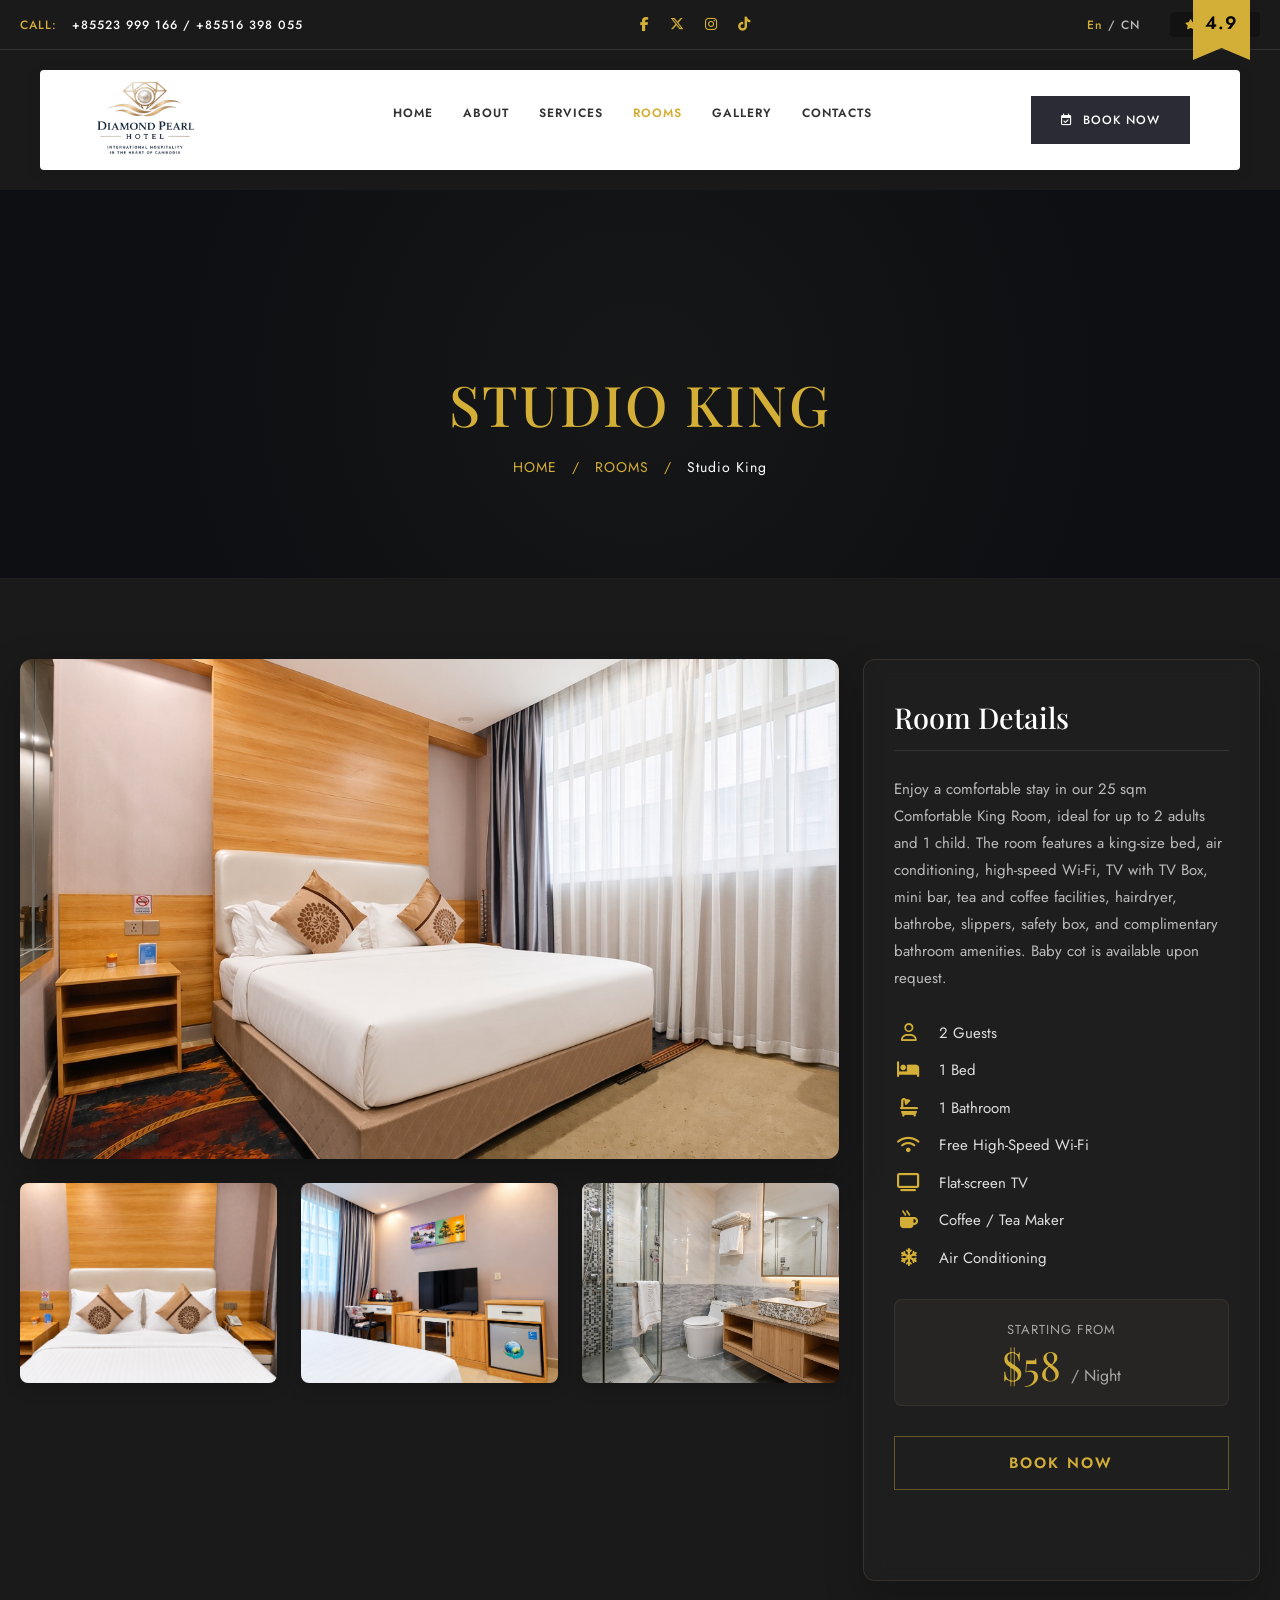
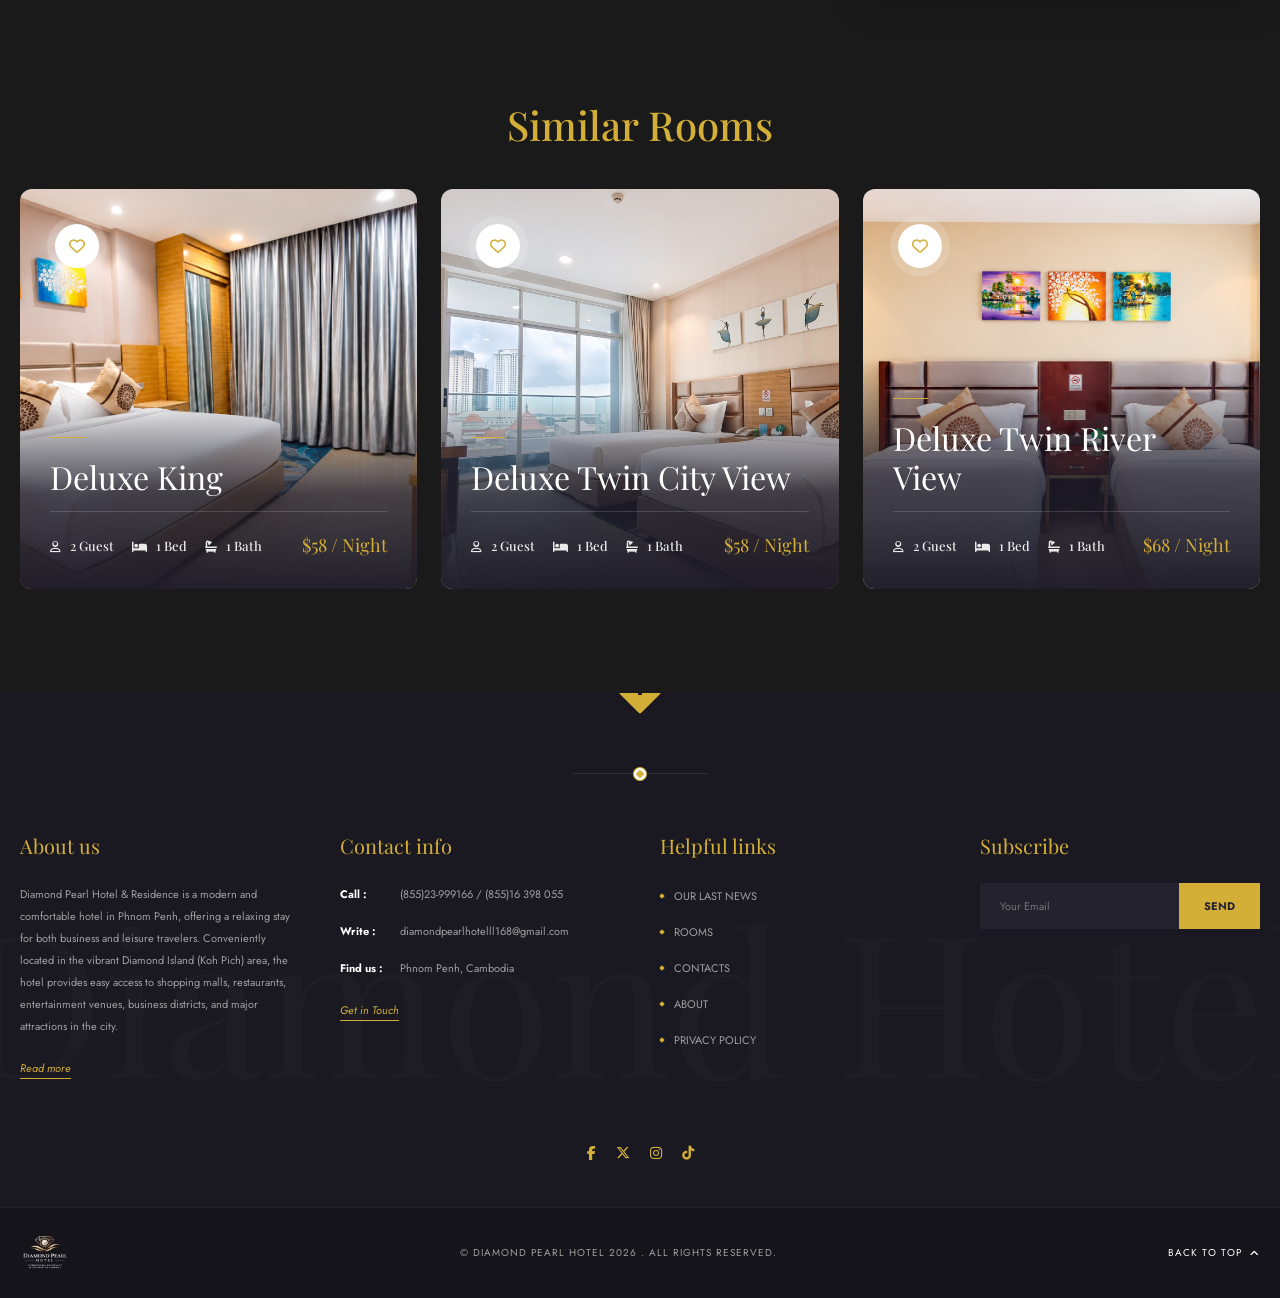
<file: suite/studioking.html>
<!DOCTYPE html>
<html lang="en">

<head>
    <meta charset="UTF-8">
    <meta name="viewport" content="width=device-width, initial-scale=1.0">
    <title>Diamond Pearl Hotel & Residence</title>
    <!-- Fonts: Playfair Display for headings, Jost for body -->
    <link rel="preconnect" href="https://fonts.googleapis.com">
    <link rel="preconnect" href="https://fonts.gstatic.com" crossorigin>
    <link
        href="https://fonts.googleapis.com/css2?family=Jost:wght@300;400;500;600&family=Playfair+Display:ital,wght@0,400;0,600;1,400&display=swap"
        rel="stylesheet">
    <!-- FontAwesome for icons -->
    <link rel="stylesheet" href="https://cdnjs.cloudflare.com/ajax/libs/font-awesome/6.4.0/css/all.min.css">
    <!-- Bootstrap CSS for Gallery Carousel -->
    <link href="https://cdn.jsdelivr.net/npm/bootstrap@5.3.8/dist/css/bootstrap.min.css" rel="stylesheet"
        integrity="sha384-sRIl4kxILFvY47J16cr9ZwB07vP4J8+LH7qKQnuqkuIAvNWLzeN8tE5YBujZqJLB" crossorigin="anonymous">
    <link rel="stylesheet" href="https://cdn.jsdelivr.net/npm/@fancyapps/ui@5.0/dist/fancybox/fancybox.css"/>
    <link rel="stylesheet" href="../css/style.css">
    <link rel="stylesheet" href="https://cdn.jsdelivr.net/npm/@fancyapps/ui@5.0/dist/fancybox/fancybox.css"/>
</head>

<body>
    <div class="inner-page-wrapper">
        <!-- Top Bar -->
        <div class="top-bar">
            <div class="container top-bar-container">
                <div class="top-contact">
                    <span class="label">CALL:</span> <span class="value">+85523 ​999​ 166 / +85516 398 055</span>
                </div>

                <div class="top-social">
                    <a href="../index.html#"><i class="fa-brands fa-facebook-f"></i></a>
                    <a href="../index.html#"><i class="fa-brands fa-x-twitter"></i></a>
                    <a href="../index.html#"><i class="fa-brands fa-instagram"></i></a>
                    <a href="../index.html#"><i class="fa-brands fa-tiktok"></i></a>
                </div>

                <div class="top-right">
                    <div class="lang-switch">
                        <span class="active">En</span> / <span>CN</span>
                    </div>
                    <div class="booking-rating">
                        <div class="stars">
                            <i class="fa-solid fa-star"></i>
                            <i class="fa-solid fa-star"></i>
                            <i class="fa-solid fa-star"></i>
                            <i class="fa-solid fa-star"></i>
                        </div>
                        <span class="booking-text" style="display: none;">Our ratings on Booking.com</span>
                        <div class="score">4.9</div>
                    </div>
                </div>
            </div>
        </div>

        <!-- Main Header -->
        <header class="main-header">
            <div class="container header-container">
                <div class="logo">
                    <img src="../img/logo/logo.png" alt="Diamond Pearl Hotel" class="header-logo"
                        style="height: 90px; width: auto;">
                </div>

                <nav class="main-nav">
                    <ul>
                        <li><a href="../index.html">HOME</a></li>
                        <li><a href="../about.html">ABOUT</a></li>
                        <li><a href="../services.html">SERVICES</a></li>
                        <li><a href="../rooms.html" class="active">ROOMS</a></li>
                        <li><a href="../gallery.html">GALLERY</a></li>
                        <li><a href="../contact.html">CONTACTS</a></li>
                    </ul>
                </nav>

                <div class="header-actions">
                    <a href="https://us2.cloudbeds.com/reservation/uU4AwC" target="_blank"><button class="primary-btn search-btn">
                        <i class="fa-regular fa-calendar-check"></i>
                        BOOK NOW
                    </button></a>
                    <div class="mobile-menu-toggle">
                        <i class="fa-solid fa-bars"></i>
                    </div>
                </div>
            </div>
        </header>

    <!-- Hero Banner -->
    <section class="room-detail-hero">
        <div class="container">
            <h1 class="room-detail-title">Studio King</h1>
            <div class="room-detail-breadcrumb">
                <a href="../index.html">HOME</a> <span style="margin: 0 10px; color: var(--primary-color);">/</span>
                <a href="../index.html#rooms">ROOMS</a> <span style="margin: 0 10px; color: var(--primary-color);">/</span>
                <span style="color: #fff;">Studio King</span>
            </div>
        </div>
    </section>

    <!-- Room Detail Section -->
    <section class="room-gallery-section">
        <div class="container">
            <div class="row">
                
                <!-- Main Content (Gallery) -->
                <div class="col-lg-8">
                    <!-- Main Image -->
                    <a data-fancybox="gallery" href="../img/rooms/studioking/thumbnail.jpg">
                        <img src="../img/rooms/studioking/thumbnail.jpg" alt="Studio King" class="gallery-main-img">
                    </a>
                    
                    <!-- Gallery Grid -->
                    <div class="gallery-grid">
                        <div class="gallery-item">
                            <a data-fancybox="gallery" href="../img/rooms/studioking/gallery-1.jpg">
                                <img src="../img/rooms/studioking/gallery-1.jpg" alt="Gallery 1">
                            </a>
                        </div>
                        <div class="gallery-item">
                            <a data-fancybox="gallery" href="../img/rooms/studioking/gallery-2.jpg">
                                <img src="../img/rooms/studioking/gallery-2.jpg" alt="Gallery 2">
                            </a>
                        </div>
                        <div class="gallery-item">
                            <a data-fancybox="gallery" href="../img/rooms/studioking/gallery-3.jpg">
                                <img src="../img/rooms/studioking/gallery-3.jpg" alt="Gallery 3">
                            </a>
                        </div>
                    </div>
                </div>

                <!-- Sidebar (Booking Card) -->
                <div class="col-lg-4">
                    <div class="booking-card">
                        <h3 class="booking-card-title">Room Details</h3>
                        <p class="booking-desc">Enjoy a comfortable stay in our 25 sqm Comfortable King Room, ideal for up to 2 adults and 1 child. The room features a king-size bed, air conditioning, high-speed Wi-Fi, TV with TV Box, mini bar, tea and coffee facilities, hairdryer, bathrobe, slippers, safety box, and complimentary bathroom amenities. Baby cot is available upon request.</p>
                        
                        <ul class="booking-features-list">
                            <li><i class="fa-regular fa-user"></i> 2 Guests</li>
                            <li><i class="fa-solid fa-bed"></i> 1 Bed</li>
                            <li><i class="fa-solid fa-bath"></i> 1 Bathroom</li>
                            <li><i class="fa-solid fa-wifi"></i> Free High-Speed Wi-Fi</li>
                            <li><i class="fa-solid fa-tv"></i> Flat-screen TV</li>
                            <li><i class="fa-solid fa-mug-hot"></i> Coffee / Tea Maker</li>
                            <li><i class="fa-solid fa-snowflake"></i> Air Conditioning</li>
                        </ul>

                        <div class="booking-price-wrap">
                            <span class="booking-price-label">Starting from</span>
                            <div class="booking-price-value" data-room="studioking">$120 <span>/ Night</span></div>
                        </div>

                        <a href="../index.html#contacts" class="outline-gold-btn booking-btn">BOOK NOW</a>
                    </div>
                </div>
                
            </div>
        </div>
    </section>

    <!-- Similar Rooms Section -->
    <section class="similar-rooms-section" style="padding: 40px 0 80px; background-color: var(--bg-color);">
        <div class="container">
            <h2 style="font-family: var(--font-heading); color: var(--primary-color); text-align: center; margin-bottom: 40px; font-size: 2.5rem;">Similar Rooms</h2>
            <div class="row" id="similar-rooms-container">
                
        <div class="col-md-4 mb-4">
            <div class="room-card" style="height: 100%; min-height: 400px;">
                <img src="../img/rooms/deluxeking/thumbnail.jpg" alt="Deluxe King" class="room-bg">
                <button class="favorite-btn"><i class="fa-regular fa-heart"></i></button>
                <div class="room-info">
                    <a href="deluxeking.html" style="text-decoration: none; color: inherit;"><h3 class="room-title">Deluxe King</h3></a>
                    <div class="room-footer" style="margin-top: 15px;">
                        <div class="room-features">
                            <span><i class="fa-regular fa-user"></i> 2 Guest</span>
                            <span><i class="fa-solid fa-bed"></i> 1 Bed</span>
                            <span><i class="fa-solid fa-bath"></i> 1 Bath</span>
                        </div>
                        <div class="room-price" data-room="deluxeking">$120 / Night</div>
                    </div>
                </div>
            </div>
        </div>
        
        <div class="col-md-4 mb-4">
            <div class="room-card" style="height: 100%; min-height: 400px;">
                <img src="../img/rooms/deluxetwincityview/thumbnail.jpg" alt="Deluxe Twin City View" class="room-bg">
                <button class="favorite-btn"><i class="fa-regular fa-heart"></i></button>
                <div class="room-info">
                    <a href="deluxetwincityview.html" style="text-decoration: none; color: inherit;"><h3 class="room-title">Deluxe Twin City View</h3></a>
                    <div class="room-footer" style="margin-top: 15px;">
                        <div class="room-features">
                            <span><i class="fa-regular fa-user"></i> 2 Guest</span>
                            <span><i class="fa-solid fa-bed"></i> 1 Bed</span>
                            <span><i class="fa-solid fa-bath"></i> 1 Bath</span>
                        </div>
                        <div class="room-price" data-room="deluxetwincityview">$120 / Night</div>
                    </div>
                </div>
            </div>
        </div>
        
        <div class="col-md-4 mb-4">
            <div class="room-card" style="height: 100%; min-height: 400px;">
                <img src="../img/rooms/deluxeriverview/thumbnail.jpg" alt="Deluxe Twin River View" class="room-bg">
                <button class="favorite-btn"><i class="fa-regular fa-heart"></i></button>
                <div class="room-info">
                    <a href="deluxeriverview.html" style="text-decoration: none; color: inherit;"><h3 class="room-title">Deluxe Twin River View</h3></a>
                    <div class="room-footer" style="margin-top: 15px;">
                        <div class="room-features">
                            <span><i class="fa-regular fa-user"></i> 2 Guest</span>
                            <span><i class="fa-solid fa-bed"></i> 1 Bed</span>
                            <span><i class="fa-solid fa-bath"></i> 1 Bath</span>
                        </div>
                        <div class="room-price" data-room="deluxeriverview">$120 / Night</div>
                    </div>
                </div>
            </div>
        </div>
        
            </div>
        </div>
    </section>

</div>
<!-- Footer Section -->
    <footer class="site-footer">
        <!-- Top Connector -->
        <div class="footer-top-connector">
            <div class="nav-arrow-diamond"
                style="background-color: var(--primary-color); display: flex; align-items: center; justify-content: center; width: 30px; height: 30px; border-radius: 2px;">
                <div class="diamond-inner" style="background-color: #24222e; width: 4px; height: 4px;"></div>
            </div>
        </div>

        <!-- Decorative Divider -->
        <div class="footer-divider">
            <span class="line"></span>
            <div class="diamond-icon">
                <div class="inner"></div>
            </div>
            <span class="line"></span>
        </div>

        <!-- Watermark Background -->
        <div class="footer-watermark">Diamond Hotel</div>

        <div class="container footer-container">
            <div class="footer-row">
                <!-- Column 1: About us -->
                <div class="footer-col">
                    <h4 class="footer-title">About us</h4>
                    <p>Diamond Pearl Hotel & Residence is a modern and comfortable hotel in Phnom Penh, offering a
                        relaxing stay for both business and leisure travelers. Conveniently located in the vibrant
                        Diamond Island (Koh Pich) area, the hotel provides easy access to shopping malls, restaurants,
                        entertainment venues, business districts, and major attractions in the city.</p>
                    <a href="#" class="footer-link-gold">Read more</a>
                </div>

                <!-- Column 2: Contact info -->
                <div class="footer-col">
                    <h4 class="footer-title">Contact info</h4>
                    <ul class="contact-list">
                        <li><span class="label">Call :</span> <span class="value">(855)23-999166 / (855)16 398
                                055</span>
                        </li>
                        <li><span class="label">Write :</span> <span
                                class="value">diamondpearlhotelll168@gmail.com</span></li>
                        <li><span class="label">Find us :</span> <span class="value">Phnom Penh, Cambodia</span></li>
                    </ul>
                    <a href="#" class="footer-link-gold">Get in Touch</a>
                </div>

                <!-- Column 3: Helpful links -->
                <div class="footer-col">
                    <h4 class="footer-title">Helpful links</h4>
                    <ul class="links-list">
                        <li><a href="#">OUR LAST NEWS</a></li>
                        <li><a href="#">ROOMS</a></li>
                        <li><a href="#">CONTACTS</a></li>
                        <li><a href="#">ABOUT</a></li>
                        <li><a href="#">PRIVACY POLICY</a></li>
                    </ul>
                </div>

                <!-- Column 4: Subscribe -->
                <div class="footer-col">
                    <h4 class="footer-title">Subscribe</h4>
                    <p></p>
                    <form class="subscribe-form">
                        <input type="email" placeholder="Your Email">
                        <button type="submit">SEND</button>
                    </form>
                </div>
            </div>

            <!-- Social Links -->
            <div class="footer-social">
                <a href="#"><i class="fa-brands fa-facebook-f"></i></a>
                <a href="#"><i class="fa-brands fa-x-twitter"></i></a>
                <a href="#"><i class="fa-brands fa-instagram"></i></a>
                <a href="#"><i class="fa-brands fa-tiktok"></i></a>
            </div>
        </div>

        <!-- Bottom Bar -->
        <div class="footer-bottom">
            <div class="container bottom-bar-container">
                <div class="footer-logo">
                    <img src="../img/logo/logo-footer.png" alt="Diamond Pearl Hotel" style="height: 40px; width: auto;">
                </div>
                <div class="copyright">
                    © DIAMOND PEARL HOTEL 2026 . ALL RIGHTS RESERVED.
                </div>
                <div class="back-to-top">
                    <a href="#">BACK TO TOP &nbsp;<i class="fa-solid fa-angle-up"></i></a>
                </div>
            </div>
        </div>
    </footer>

    <!-- Bootstrap JS for Gallery Carousel -->
    <script src="https://cdn.jsdelivr.net/npm/bootstrap@5.3.8/dist/js/bootstrap.bundle.min.js"
        integrity="sha384-YvpcrYf0tY3lHB60NNkmXc5s9fDVZLESaAA55NDzOxhy9GkcIdslK1eN7N6jIeHz"
        crossorigin="anonymous"></script>
    <script src="https://cdn.jsdelivr.net/npm/@fancyapps/ui@5.0/dist/fancybox/fancybox.umd.js"></script>
    <script>
        Fancybox.bind('[data-fancybox="gallery"]', {
            backdropClick: "close",
            on: {
                reveal: (fancybox, slide) => {
                    const image = slide.$el.querySelector(".f-image");
                    if (image) {
                        image.style.cursor = "pointer";
                        image.addEventListener("click", () => {
                            fancybox.close();
                        });
                    }
                }
            }
        });
    </script>
    <script src="../js/script.js"></script>
    <script src="../js/prices.js"></script>
    <script src="../js/prices.js"></script>
    <script src="https://cdn.jsdelivr.net/npm/@fancyapps/ui@5.0/dist/fancybox/fancybox.umd.js"></script>
    <script>
        Fancybox.bind('[data-fancybox="gallery"]', {
            backdropClick: "close",
            on: {
                reveal: (fancybox, slide) => {
                    const image = slide.$el.querySelector(".f-image");
                    if (image) {
                        image.style.cursor = "pointer";
                        image.addEventListener("click", () => {
                            fancybox.close();
                        });
                    }
                }
            }
        });
    </script>
</body>

</html>
</file>
<file: css/style.css>
:root {
    --primary-color: #D4AF37;
    /* Gold */
    --primary-dark: #C5A028;
    --text-color: #FFFFFF;
    --text-muted: rgba(255, 255, 255, 0.7);
    --bg-dark: #1A1A1A;
    --bg-transparent: rgba(26, 26, 26, 0.3);
    --font-heading: 'Playfair Display', serif;
    --font-body: 'Jost', sans-serif;
    --transition: all 0.3s ease;
}

* {
    margin: 0;
    padding: 0;
    box-sizing: border-box;
}

html {
    scroll-behavior: smooth;
}

body {
    font-family: var(--font-body);
    color: var(--text-color);
    background-color: var(--bg-dark);
    overflow-x: hidden;
}

a {
    text-decoration: none;
    color: inherit;
    transition: var(--transition);
}

ul {
    list-style: none;
}

button {
    cursor: pointer;
    background: none;
    border: none;
    outline: none;
    font-family: var(--font-body);
}

.container {
    max-width: 1400px;
    margin: 0 auto;
    padding: 0 20px;
}

/* Hero Wrapper (Full Screen Background) */
.hero-wrapper {
    position: relative;
    width: 100vw;
    height: 100vh;
    min-height: 800px;
    background-image: linear-gradient(rgba(15, 15, 15, 0.4), rgba(15, 15, 15, 0.6)), url('../img/slide/slide1.jpg');
    background-size: cover;
    background-position: center;
    display: flex;
    flex-direction: column;
    cursor: grab;
    user-select: none;
    /* Prevent text selection while dragging */
}

.hero-wrapper.grabbing {
    cursor: grabbing;
}

/* --- Top Bar --- */
.top-bar {
    padding: 12px 0;
    font-size: 12px;
    font-weight: 500;
    letter-spacing: 1px;
    border-bottom: 1px solid rgba(255, 255, 255, 0.1);
}

.top-bar-container {
    display: flex;
    justify-content: space-between;
    align-items: center;
}

.top-contact {
    display: flex;
    align-items: center;
    gap: 15px;
}

.top-contact .label {
    color: var(--primary-color);
}

.top-contact .divider {
    width: 1px;
    height: 12px;
    background-color: rgba(255, 255, 255, 0.2);
    margin: 0 10px;
}

.top-social {
    display: flex;
    gap: 20px;
}

.top-social a {
    color: var(--primary-color);
    font-size: 14px;
}

.top-social a:hover {
    color: #fff;
}

.top-right {
    display: flex;
    align-items: center;
    gap: 30px;
}

.lang-switch {
    color: var(--text-muted);
}

.lang-switch .active {
    color: var(--primary-color);
}

.booking-rating {
    display: flex;
    align-items: center;
    gap: 10px;
    background: rgba(0, 0, 0, 0.3);
    padding: 5px 15px;
    border-radius: 4px;
}

.booking-rating .stars {
    color: var(--primary-color);
    font-size: 10px;
}

.booking-rating .score {
    background-color: var(--primary-color);
    color: #000;
    padding: 10px 12px;
    font-size: 18px;
    font-weight: 600;
    position: absolute;
    right: 30px;
    top: 0;
    clip-path: polygon(0 0, 100% 0, 100% 100%, 50% 80%, 0 100%);
    height: 60px;
    display: flex;
    align-items: flex-start;
    justify-content: center;
}

/* --- Main Header --- */
.main-header {
    position: relative;
    background: #ffffff;
    color: #000;
    padding: 0 30px;
    margin: 20px 40px;
    border-radius: 4px;
    box-shadow: 0 4px 15px rgba(0, 0, 0, 0.1);
    transition: all 0.3s ease;
    z-index: 1000;
}

.mobile-menu-toggle {
    display: none;
}

.main-header.sticky {
    position: fixed;
    top: 0;
    left: 0;
    right: 0;
    margin: 0;
    border-radius: 0;
    padding: 0 70px;
    z-index: 9999;
    background: rgba(255, 255, 255, 0.98);
    backdrop-filter: blur(10px);
    box-shadow: 0 5px 25px rgba(0, 0, 0, 0.1);
    animation: slideDown 0.4s ease forwards;
}

@keyframes slideDown {
    0% {
        transform: translateY(-100%);
    }

    100% {
        transform: translateY(0);
    }
}

.header-container {
    display: flex;
    justify-content: space-between;
    align-items: center;
    height: 100px;
    max-width: 100%;
}

.logo {
    display: flex;
    align-items: center;
    gap: 10px;
}

.logo-text h1 {
    font-size: 18px;
    font-family: var(--font-body);
    font-weight: 600;
    letter-spacing: 2px;
    color: #333;
    line-height: 1;
}

.logo-text span {
    font-size: 9px;
    letter-spacing: 3px;
    color: var(--primary-color);
}

.main-nav ul {
    display: flex;
    gap: 30px;
}

.main-nav a {
    font-size: 12px;
    font-weight: 600;
    letter-spacing: 1px;
    color: #333;
    text-transform: uppercase;
    position: relative;
}

.main-nav a:hover,
.main-nav a.active {
    color: var(--primary-color);
}

.header-actions {
    display: flex;
    align-items: center;
    gap: 20px;
}

.icon-btn {
    font-size: 18px;
    color: #333;
    position: relative;
}

.icon-btn:hover {
    color: var(--primary-color);
}

.cart-btn .badge {
    position: absolute;
    top: -5px;
    right: -8px;
    background-color: var(--primary-color);
    color: #fff;
    font-size: 10px;
    width: 16px;
    height: 16px;
    display: flex;
    align-items: center;
    justify-content: center;
    border-radius: 50%;
}

.primary-btn {
    background-color: #2b2b35;
    color: #fff;
    padding: 15px 30px;
    font-size: 12px;
    font-weight: 500;
    letter-spacing: 1px;
    display: flex;
    align-items: center;
    gap: 10px;
    transition: var(--transition);
}

.primary-btn:hover {
    background-color: var(--primary-color);
}

/* --- Hero Content --- */
.hero-content {
    flex-grow: 1;
    display: flex;
    align-items: center;
    justify-content: center;
    text-align: center;
    padding: 0 20px;
}

.hero-text-container {
    max-width: 800px;
    display: flex;
    flex-direction: column;
    align-items: center;
}

.subtitle {
    font-family: var(--font-heading);
    font-style: italic;
    font-size: 20px;
    color: var(--primary-color);
    margin-bottom: 20px;
}

.separator-line {
    width: 60px;
    height: 1px;
    background-color: var(--primary-color);
    margin-bottom: 20px;
}

.main-title {
    font-family: var(--font-heading);
    font-size: 72px;
    font-weight: 400;
    letter-spacing: 2px;
    line-height: 1.1;
    margin-bottom: 25px;
    text-transform: uppercase;
}

.separator-icon {
    margin-bottom: 40px;
}

.separator-icon svg {
    opacity: 0.8;
}

.outline-btn {
    border: 1px solid var(--primary-color);
    color: #fff;
    padding: 15px 40px;
    font-size: 12px;
    font-weight: 500;
    letter-spacing: 2px;
    transition: var(--transition);
    background: transparent;
}

.outline-btn:hover {
    background-color: var(--primary-color);
    color: #000;
}

/* --- Slider Controls --- */
.slider-controls {
    position: absolute;
    top: 50%;
    transform: translateY(-50%);
    width: 100%;
    display: flex;
    justify-content: space-between;
    pointer-events: none;
}

.nav-arrow {
    width: 60px;
    height: 120px;
    background: rgba(30, 30, 35, 0.9);
    display: flex;
    align-items: center;
    justify-content: center;
    font-size: 14px;
    color: var(--primary-color);
    pointer-events: auto;
    cursor: pointer;
    transition: var(--transition);
}

.nav-arrow.prev {
    border-radius: 0 100px 100px 0;
}

.nav-arrow.next {
    border-radius: 100px 0 0 100px;
}

.nav-arrow:hover {
    background: var(--primary-color);
    color: #000;
}

/* --- Bottom Pagination --- */
.hero-bottom {
    position: absolute;
    bottom: 0;
    left: 50%;
    transform: translateX(-50%);
    display: flex;
    flex-direction: column;
    align-items: center;
    background: #fff;
    padding: 20px 40px;
    border-radius: 100px 100px 0 0;
    gap: 15px;
}

.pagination {
    display: flex;
    align-items: center;
    gap: 12px;
}

.dot {
    width: 5px;
    height: 5px;
    background-color: #ccc;
    border-radius: 50%;
    cursor: pointer;
    transition: var(--transition);
    display: flex;
    align-items: center;
    justify-content: center;
}

.dot.outline.active {
    background-color: transparent;
    border: 1px solid var(--primary-color);
    width: 12px;
    height: 12px;
}

.inner-dot {
    width: 4px;
    height: 4px;
    background-color: var(--primary-color);
    border-radius: 50%;
}

/* Page Content - Breadcrumbs */
.page-content {
    background-color: #ffffff;
    padding: 40px 0;
    text-align: center;
}

.breadcrumbs {
    font-size: 10px;
    font-weight: 700;
    letter-spacing: 1px;
    display: flex;
    align-items: center;
    justify-content: center;
    gap: 12px;
}

.breadcrumbs .current {
    color: #000;
}

.breadcrumbs i {
    color: var(--primary-color);
    font-size: 10px;
}

.breadcrumbs .path {
    color: #999;
}

/* --- About Section --- */
.about-section {
    position: relative;
    background-color: #fdfdfd;
    color: #333;
    padding: 120px 0;
    overflow: hidden;
}

.about-grid-bg {
    position: absolute;
    top: 0;
    left: 0;
    width: 100%;
    height: 100%;
    pointer-events: none;
    z-index: 1;
}

.grid-line {
    position: absolute;
    background-color: rgba(0, 0, 0, 0.04);
}

.grid-line.horizontal {
    width: 100%;
    height: 1px;
    top: 35%;
}

.grid-line.horizontal-bottom {
    width: 100%;
    height: 1px;
    bottom: 25%;
}

.grid-line.vertical {
    height: 100%;
    width: 1px;
    left: 15%;
}

.grid-line.vertical-right {
    height: 100%;
    width: 1px;
    right: 10%;
}

.diamond-icon {
    position: absolute;
    color: var(--primary-color);
    font-size: 6px;
    background: #fdfdfd;
    border: 1px solid rgba(0, 0, 0, 0.08);
    border-radius: 50%;
    width: 20px;
    height: 20px;
    display: flex;
    align-items: center;
    justify-content: center;
}

.diamond-icon.left {
    top: 35%;
    left: 15%;
    transform: translate(-50%, -50%);
}

.diamond-icon.right {
    top: 35%;
    /* Changed to match top grid line */
    right: 10%;
    transform: translate(50%, -50%);
}

.about-container {
    position: relative;
    z-index: 2;
    display: flex;
    gap: 60px;
    align-items: center;
}

.about-content {
    flex: 1;
    max-width: 500px;
    padding-left: 20px;
}

.about-subtitle {
    font-family: var(--font-heading);
    font-style: italic;
    color: var(--primary-color);
    font-size: 16px;
    display: flex;
    align-items: center;
    margin-bottom: 15px;
}

.about-subtitle::before {
    content: '';
    display: inline-block;
    width: 25px;
    height: 1px;
    background-color: var(--primary-color);
    margin-right: 12px;
}

.about-title {
    font-family: var(--font-heading);
    font-size: 48px;
    font-weight: 400;
    color: #2b2b35;
    margin-bottom: 40px;
}

.about-text-wrapper {
    margin-bottom: 20px;
}

.drop-cap {
    font-family: var(--font-heading);
    font-size: 64px;
    color: var(--primary-color);
    line-height: 0.8;
    float: left;
    margin-right: 15px;
    margin-top: 5px;
}

.about-text,
.about-text-secondary {
    font-size: 13px;
    line-height: 1.8;
    color: #777;
}

.about-text-secondary {
    margin-bottom: 45px;
}

.dark-btn {
    background-color: #262529;
    color: var(--primary-color);
    padding: 16px 32px;
    font-size: 11px;
    font-weight: 600;
    letter-spacing: 2px;
    border-radius: 3px;
}

.dark-btn:hover {
    background-color: var(--primary-color);
    color: #000;
}

.about-images {
    flex: 1.2;
    position: relative;
    height: 550px;
}

.image-wrapper {
    position: absolute;
    border-radius: 12px;
    overflow: hidden;
    box-shadow: 0 20px 40px rgba(0, 0, 0, 0.15);
    background: #fff;
    padding: 6px;
}

.image-wrapper img {
    width: 100%;
    height: 100%;
    object-fit: cover;
    border-radius: 8px;
    display: block;
}

.main-img {
    width: 75%;
    height: 85%;
    top: 50%;
    left: 50%;
    transform: translate(-50%, -50%);
    z-index: 2;
}

.top-img {
    width: 45%;
    height: 38%;
    top: -2%;
    right: 2%;
    z-index: 3;
}

.bottom-img {
    width: 32%;
    height: 25%;
    bottom: 5%;
    left: 8%;
    z-index: 3;
}

/* --- Rooms Section --- */
.rooms-section {
    background-color: #24222e;
    padding: 40px 30px;
    /* Added padding so it doesn't touch edges */
    overflow: hidden;
}

.rooms-grid {
    display: grid;
    grid-template-columns: 1fr 1fr 1fr 1fr;
    height: 600px;
    gap: 30px;
    /* Proper grid gap instead of margin */
}

/* Intro Block */
.rooms-intro {
    position: relative;
    padding: 60px 40px;
    display: flex;
    flex-direction: column;
    justify-content: center;
    align-items: center;
    text-align: center;
    border-radius: 12px;
    background-color: rgba(0, 0, 0, 0.1);
    /* Slight darken to distinguish from bg */
}

.intro-bg-pattern {
    position: absolute;
    top: 0;
    left: 0;
    width: 100%;
    height: 100%;
    background-image: radial-gradient(circle at 50% 50%, rgba(255, 255, 255, 0.02) 1px, transparent 1px);
    background-size: 30px 30px;
    z-index: 1;
}

.intro-content {
    position: relative;
    z-index: 2;
    display: flex;
    flex-direction: column;
    align-items: center;
}

.intro-subtitle-wrapper {
    display: flex;
    align-items: center;
    gap: 15px;
    margin-bottom: 20px;
}

.intro-line {
    width: 30px;
    height: 1px;
    background-color: rgba(255, 255, 255, 0.15);
}

.intro-subtitle {
    font-family: var(--font-heading);
    font-style: italic;
    color: var(--primary-color);
    font-size: 14px;
}

.intro-title {
    font-family: var(--font-heading);
    font-size: 42px;
    font-weight: 400;
    color: #fff;
    line-height: 1.2;
    margin-bottom: 20px;
}

.intro-icon {
    color: var(--primary-color);
    font-size: 14px;
    margin-bottom: 30px;
}

.outline-gold-btn {
    background: transparent;
    border: 1px solid rgba(212, 175, 55, 0.4);
    color: var(--primary-color);
    padding: 12px 24px;
    font-size: 10px;
    font-weight: 600;
    letter-spacing: 1px;
    transition: var(--transition);
    margin-bottom: 50px;
}

.outline-gold-btn:hover {
    background-color: var(--primary-color);
    color: #000;
}

.intro-pagination {
    display: flex;
    align-items: center;
    gap: 15px;
}

.dot.small {
    width: 4px;
    height: 4px;
}

.dot.white {
    background-color: rgba(255, 255, 255, 0.5);
}

.intro-pagination .dot {
    width: 4px;
    height: 4px;
    background-color: rgba(255, 255, 255, 0.5);
    border-radius: 50%;
    cursor: pointer;
    border: 1px solid transparent;
    transition: all 0.3s ease;
    padding: 0;
    position: relative;
    display: flex;
    align-items: center;
    justify-content: center;
}

.intro-pagination .dot.active {
    width: 28px;
    height: 28px;
    background-color: transparent;
    border: 1px solid rgba(255, 255, 255, 0.1);
}

.intro-pagination .dot.active::after {
    content: '';
    width: 6px;
    height: 6px;
    background-color: var(--primary-color);
    transform: rotate(45deg);
    position: absolute;
}

/* Room Cards */
.room-card {
    position: relative;
    overflow: hidden;
    display: flex;
    flex-direction: column;
    justify-content: flex-end;
    border-radius: 12px;
    min-height: 450px; /* Added to ensure full image visibility */
}

.room-card .room-bg {
    position: absolute;
    top: 0;
    left: 0;
    width: 100%;
    height: 100%;
    object-fit: cover;
    z-index: 1;
}

.favorite-btn {
    position: absolute;
    top: 35px;
    left: 35px;
    width: 44px;
    height: 44px;
    background-color: #fff;
    border-radius: 50%;
    display: flex;
    align-items: center;
    justify-content: center;
    color: var(--primary-color);
    z-index: 3;
    font-size: 16px;
    box-shadow: 0 0 0 8px rgba(255, 255, 255, 0.15);
    /* Added halo effect */
    transition: var(--transition);
}

.favorite-btn:hover {
    background-color: var(--primary-color);
    color: #fff;
}

.room-info {
    position: relative;
    z-index: 2;
    padding: 40px 30px 30px 30px;
    background: linear-gradient(to top, rgba(30, 28, 40, 0.98) 0%, rgba(30, 28, 40, 0.8) 50%, transparent 100%);
    color: #fff;
}

.room-title {
    font-family: var(--font-heading);
    font-size: 32px;
    font-weight: 400;
    margin-bottom: 15px;
}

.room-title::before {
    content: '';
    display: block;
    width: 35px;
    height: 1px;
    background-color: var(--primary-color);
    margin-bottom: 20px;
}

.room-desc {
    font-size: 11px;
    line-height: 1.7;
    color: rgba(255, 255, 255, 0.85);
    margin-bottom: 30px;
}

.room-footer {
    display: flex;
    justify-content: space-between;
    align-items: center;
    border-top: 1px solid rgba(255, 255, 255, 0.15);
    padding-top: 20px;
}

.room-features {
    display: flex;
    gap: 18px;
    font-family: var(--font-heading);
    font-size: 13px;
    font-weight: 500;
    color: rgba(255, 255, 255, 0.9);
}

.room-features i {
    margin-right: 6px;
    font-size: 12px;
}

.room-price {
    font-family: var(--font-heading);
    color: var(--primary-color);
    font-size: 18px;
}

/* Nav Overlays */
.room-nav-arrows {
    position: absolute;
    top: 50%;
    right: 30px;
    transform: translateY(-50%);
    display: flex;
    gap: 15px;
    z-index: 3;
}

.nav-arrow-small {
    width: 45px;
    height: 45px;
    background-color: #24222e;
    border-radius: 50%;
    display: flex;
    align-items: center;
    justify-content: center;
    color: var(--primary-color);
    font-size: 14px;
    cursor: pointer;
    box-shadow: 0 0 0 6px rgba(255, 255, 255, 0.15);
    transition: var(--transition);
}

.nav-arrow-small:hover {
    background-color: var(--primary-color);
    color: #fff;
}

.room-nav-dots {
    position: absolute;
    bottom: 30px;
    right: 30px;
    display: flex;
    align-items: center;
    justify-content: center;
    gap: 12px;
    background-color: #24222e;
    padding: 12px 25px;
    border-radius: 30px;
    box-shadow: 0 0 0 6px rgba(255, 255, 255, 0.1);
    z-index: 3;
}

.room-nav-dots .dot {
    margin: 0;
}

.room-nav-dots .dot.small.white {
    width: 6px;
    height: 6px;
    background-color: #fff;
    border-radius: 50%;
}

.room-nav-dots .dot.outline-gold {
    border: 1px solid rgba(255, 255, 255, 0.4);
    background: transparent;
    width: 22px;
    height: 22px;
    display: flex;
    align-items: center;
    justify-content: center;
    border-radius: 50%;
}

.room-nav-dots .inner-dot.gold {
    background-color: var(--primary-color);
    width: 6px;
    height: 6px;
    border-radius: 50%;
}

/* --- Services Section --- */
.services-section {
    position: relative;
    background-color: #fdfdfd;
    padding: 100px 0 20px 0;
    /* Reduced bottom padding */
    overflow: hidden;
}

.services-bg-pattern {
    position: absolute;
    top: 0;
    left: 0;
    width: 100%;
    height: 100%;
    background-image: radial-gradient(circle at 80% 20%, rgba(0, 0, 0, 0.03) 1px, transparent 1px);
    background-size: 50px 50px;
    z-index: 1;
    pointer-events: none;
}

.services-container {
    position: relative;
    z-index: 2;
    display: flex;
    flex-direction: column;
    align-items: center;
}

/* Header */
.services-header {
    display: flex;
    flex-direction: column;
    align-items: center;
    text-align: center;
    margin-bottom: 60px;
}

.gold-line-top {
    width: 30px;
    height: 1px;
    background-color: var(--primary-color);
    margin-bottom: 15px;
}

.services-subtitle {
    font-family: var(--font-heading);
    font-style: italic;
    color: var(--primary-color);
    font-size: 15px;
    margin-bottom: 15px;
}

.services-title {
    font-family: var(--font-heading);
    font-size: 46px;
    font-weight: 400;
    color: #333;
    margin-bottom: 30px;
}

.header-icon {
    color: var(--primary-color);
    font-size: 14px;
}

/* Carousel */
.services-carousel-wrapper {
    display: flex;
    align-items: center;
    width: 100%;
    gap: 40px;
    margin-bottom: 60px;
}

.nav-arrow-diamond {
    width: 44px;
    height: 44px;
    border-radius: 50%;
    border: 1px solid rgba(212, 175, 55, 0.4);
    display: flex;
    align-items: center;
    justify-content: center;
    cursor: pointer;
    transition: var(--transition);
    flex-shrink: 0;
}

.nav-arrow-diamond:hover {
    background-color: var(--primary-color);
}

.nav-arrow-diamond:hover .diamond-inner {
    background-color: #fff;
}

.diamond-inner {
    width: 8px;
    height: 8px;
    background-color: var(--primary-color);
    transform: rotate(45deg);
    transition: var(--transition);
}

.services-grid {
    display: grid;
    grid-template-columns: repeat(3, 1fr);
    gap: 20px;
    width: 100%;
}

/* Service Card */
.service-card {
    position: relative;
    border-radius: 6px;
    overflow: hidden;
    height: 450px;
    box-shadow: 0 10px 30px rgba(0, 0, 0, 0.1);
}

.service-bg {
    position: absolute;
    top: 0;
    left: 0;
    width: 100%;
    height: 100%;
    object-fit: cover;
    z-index: 1;
    transition: transform 0.6s ease;
}

.service-card:hover .service-bg {
    transform: scale(1.05);
}

.service-overlay {
    position: absolute;
    top: 0;
    left: 0;
    width: 100%;
    height: 100%;
    background: rgba(30, 28, 40, 0.5);
    /* Dark overlay */
    z-index: 2;
    padding: 12px;
}

.service-inner-frame {
    width: 100%;
    height: 100%;
    border: 1px solid rgba(255, 255, 255, 0.2);
    border-radius: 6px;
    display: flex;
    flex-direction: column;
    align-items: center;
    justify-content: center;
    text-align: center;
    padding: 30px;
    color: #fff;
}

.gold-line-short {
    width: 30px;
    height: 1px;
    background-color: var(--primary-color);
    margin-bottom: 25px;
}

.service-name {
    font-family: var(--font-heading);
    font-size: 26px;
    font-weight: 400;
    margin-bottom: 20px;
}

.service-subname {
    font-size: 10px;
    letter-spacing: 2px;
    font-weight: 600;
    margin-bottom: 30px;
}

.service-divider {
    display: flex;
    align-items: center;
    gap: 15px;
    margin-bottom: 50px;
    width: 100%;
    max-width: 150px;
}

.service-divider .line {
    flex: 1;
    height: 1px;
    background-color: rgba(255, 255, 255, 0.3);
}

.divider-icon {
    color: var(--primary-color);
    font-size: 12px;
}

.service-number {
    font-family: var(--font-heading);
    color: var(--primary-color);
    font-size: 18px;
    margin-top: auto;
}

/* Footer Action */
.services-footer {
    display: flex;
    flex-direction: column;
    align-items: center;
    position: relative;
}

.vertical-line-bottom {
    width: 1px;
    height: 50px;
    background-color: rgba(0, 0, 0, 0.1);
    margin-top: 30px;
}

/* --- All Rooms Section --- */
.all-rooms-section {
    position: relative;
    background-color: #fafafa;
    padding: 20px 0 100px 0;
    /* Reduced top padding */
}

.all-rooms-bg-pattern {
    position: absolute;
    top: 0;
    left: 0;
    width: 100%;
    height: 100%;
    background-image: radial-gradient(circle at 20% 80%, rgba(0, 0, 0, 0.02) 1px, transparent 1px);
    background-size: 40px 40px;
    z-index: 1;
    pointer-events: none;
}

.all-rooms-container {
    position: relative;
    z-index: 2;
    display: flex;
    flex-direction: column;
    align-items: center;
}

.intro-icon {
    color: var(--primary-color);
    font-size: 14px;
    margin-top: 10px;
}

/* Booking Bar */
.booking-bar {
    display: flex;
    align-items: center;
    background-color: #24222e;
    padding: 20px 40px;
    border-radius: 8px;
    gap: 40px;
    margin-top: -20px;
    margin-bottom: 60px;
    box-shadow: 0 15px 40px rgba(0, 0, 0, 0.15);
    z-index: 10;
}

.booking-field {
    display: flex;
    align-items: center;
    gap: 15px;
}

.field-label {
    color: rgba(255, 255, 255, 0.7);
    font-size: 13px;
    font-weight: 500;
}

.dark-input {
    background: transparent;
    border: none;
    color: #fff;
    font-size: 14px;
    outline: none;
    width: 100px;
}

.counter-controls {
    display: flex;
    align-items: center;
    gap: 15px;
    color: #fff;
    font-size: 14px;
}

.counter-btn {
    color: var(--primary-color);
    cursor: pointer;
    user-select: none;
    font-size: 16px;
}

.gold-solid-btn {
    background-color: var(--primary-color);
    color: #fff;
    border: none;
    padding: 15px 30px;
    font-size: 13px;
    font-weight: 600;
    letter-spacing: 1px;
    cursor: pointer;
    transition: var(--transition);
}

.gold-solid-btn:hover {
    background-color: #b3922d;
}

/* Light Rooms Wrapper */
.light-rooms-wrapper {
    background-color: #fff;
    border-radius: 12px;
    padding: 40px;
    box-shadow: 0 10px 40px rgba(0, 0, 0, 0.05);
    width: 100%;
}

.light-rooms-grid {
    display: grid;
    grid-template-columns: repeat(3, 1fr);
    gap: 30px;
}

.light-room-card {
    display: flex;
    flex-direction: column;
    background: #fff;
    transition: transform 0.3s ease;
}

.light-room-card:hover {
    transform: translateY(-5px);
}

.room-img-container {
    position: relative;
    width: 100%;
    height: 250px;
    border-radius: 8px;
    overflow: hidden;
    margin-bottom: 25px;
}

.room-img-container img {
    width: 100%;
    height: 100%;
    object-fit: cover;
    transition: transform 0.5s ease;
}

.light-room-card:hover .room-img-container img {
    transform: scale(1.05);
}

.room-img-container .favorite-btn {
    position: absolute;
    bottom: 20px;
    left: 20px;
    top: auto;
    width: 36px;
    height: 36px;
    box-shadow: 0 0 0 6px rgba(255, 255, 255, 0.2);
}

.light-room-content {
    padding: 0 10px;
    display: flex;
    flex-direction: column;
    flex: 1;
}

.light-room-title {
    font-family: var(--font-heading);
    font-size: 24px;
    color: #333;
    font-weight: 400;
    margin-bottom: 15px;
}

.light-room-desc {
    color: #666;
    font-size: 13px;
    line-height: 1.6;
    margin-bottom: 20px;
}

.light-room-features {
    display: flex;
    gap: 15px;
    margin-bottom: 25px;
    padding-bottom: 25px;
    border-bottom: 1px solid #eee;
}

.light-room-features span {
    font-size: 11px;
    color: #888;
    display: flex;
    align-items: center;
    gap: 6px;
    font-weight: 500;
}

.light-room-features i {
    color: var(--primary-color);
}

.light-room-footer {
    display: flex;
    justify-content: space-between;
    align-items: center;
    margin-top: auto;
    padding-bottom: 10px;
}

.light-room-price {
    font-family: var(--font-heading);
    color: var(--primary-color);
    font-size: 20px;
}

.view-details-link {
    font-size: 10px;
    letter-spacing: 1px;
    font-weight: 600;
    color: #333;
    display: flex;
    align-items: center;
    gap: 8px;
    text-transform: uppercase;
    transition: var(--transition);
}

.view-details-link i {
    color: var(--primary-color);
    transition: transform 0.3s ease;
}

.view-details-link:hover {
    color: var(--primary-color);
}

.view-details-link:hover i {
    transform: translateX(5px);
}

/* --- Gallery Section --- */
.gallery-section {
    background-color: #fdfdfd;
    padding: 0 0 80px 0;
    overflow: hidden;
}

.gallery-layout {
    display: flex;
    width: 100%;
    height: 500px;
}

/* Intro Block */
.gallery-intro {
    position: relative;
    width: 20%;
    background-color: #24222e;
    padding: 60px 40px;
    display: flex;
    flex-direction: column;
    justify-content: center;
    align-items: center;
    text-align: center;
    border-radius: 0 12px 12px 0;
    z-index: 10;
    box-shadow: 10px 0 20px rgba(0, 0, 0, 0.1);
}

.gallery-track-container {
    width: 80%;
    height: 100%;
    overflow: hidden;
    padding-left: 10px;
    /* To maintain the visual gap from the intro box */
}

.gallery-track {
    display: grid;
    grid-template-columns: 1fr 2fr 1fr;
    gap: 10px;
    /* Small gap as in design */
    height: 100%;
    width: 100%;
}

.gallery-intro-content {
    position: relative;
    z-index: 2;
    display: flex;
    flex-direction: column;
    align-items: center;
}

.gallery-title {
    font-family: var(--font-heading);
    font-size: 38px;
    font-weight: 400;
    color: #fff;
    margin-bottom: 20px;
}

/* Image Cards */
.gallery-item {
    position: relative;
    height: 100%;
}

/* Image Wrappers */
.gallery-img-wrapper {
    width: 100%;
    height: 100%;
    border-radius: 12px;
    overflow: hidden;
}

/* Image 3 bleeds to edge, so remove right border radius */
.gallery-img-wrapper.last {
    border-radius: 12px 0 0 12px;
}

.gallery-img-wrapper img {
    width: 100%;
    height: 100%;
    object-fit: cover;
    transition: transform 0.8s ease;
}

.gallery-item:hover .gallery-img-wrapper img {
    transform: scale(1.03);
}

/* Navigation Overlays */
.gallery-nav {
    position: absolute;
    top: 50%;
    transform: translateY(-50%);
    z-index: 5;
}

.gallery-nav.left {
    left: -22px;
}

.gallery-nav.right {
    right: -22px;
    /* Overlap the edge slightly */
}

/* Reusing .nav-arrow-diamond styling from earlier, adapting for gallery */
.gallery-nav .nav-arrow-diamond {
    background-color: #24222e;
    box-shadow: 0 0 0 6px rgba(255, 255, 255, 0.15);
}

.gallery-pagination {
    position: absolute;
    bottom: 30px;
    left: 50%;
    transform: translateX(-50%);
    display: flex;
    align-items: center;
    justify-content: center;
    gap: 12px;
    background-color: rgba(36, 34, 46, 0.7);
    padding: 12px 25px;
    border-radius: 30px;
    box-shadow: 0 0 0 6px rgba(255, 255, 255, 0.1);
    z-index: 5;
}

.gallery-pagination .dot {
    width: 8px;
    height: 8px;
    background-color: #ffffff;
    border-radius: 50%;
    cursor: pointer;
    border: 1px solid transparent;
    transition: all 0.3s ease;
    padding: 0;
    position: relative;
    display: flex;
    align-items: center;
    justify-content: center;
}

.gallery-pagination .dot.active {
    background-color: transparent;
    border-color: #D4AF37;
    width: 14px;
    height: 14px;
}

.gallery-pagination .dot.active::after {
    content: '';
    width: 6px;
    height: 6px;
    background-color: #D4AF37;
    border-radius: 50%;
    position: absolute;
}

/* --- Contacts Section --- */
.contacts-section {
    position: relative;
    padding: 150px 0;
    color: #333;
    text-align: center;
    background-color: #fafafa;
    overflow: hidden;
}

.contacts-container {
    position: relative;
    z-index: 3;
    display: flex;
    flex-direction: column;
    align-items: center;
    justify-content: center;
    min-height: 250px;
}

.contacts-frame {
    position: absolute;
    top: 40px;
    bottom: 40px;
    left: 40px;
    right: 40px;
    border: 1px dashed rgba(0, 0, 0, 0.1);
    border-radius: 15px;
    z-index: 2;
    pointer-events: none;
    -webkit-mask-image: linear-gradient(to right, black 0%, black 10%, transparent 10%, transparent 90%, black 90%, black 100%);
    mask-image: linear-gradient(to right, black 0%, black 10%, transparent 10%, transparent 90%, black 90%, black 100%);
}

.contacts-top-connector {
    position: absolute;
    top: -20px;
    left: 50%;
    transform: translateX(-50%) rotate(45deg);
    width: 40px;
    height: 40px;
    background-color: #ffffff;
    box-shadow: 0 0 0 8px rgba(0, 0, 0, 0.03);
    display: flex;
    align-items: center;
    justify-content: center;
    z-index: 10;
}

.contacts-top-connector::after {
    content: '';
    width: 6px;
    height: 6px;
    background-color: var(--primary-color);
    border-radius: 1px;
}

.contacts-header {
    display: flex;
    flex-direction: column;
    align-items: center;
}

.contacts-subtitle {
    font-family: var(--font-heading);
    font-style: italic;
    color: var(--primary-color);
    font-size: 14px;
    margin-bottom: 20px;
}

.contacts-title {
    font-family: var(--font-heading);
    font-size: 54px;
    font-weight: 400;
    color: #333;
    margin-bottom: 25px;
}

.contacts-icon {
    color: var(--primary-color);
    font-size: 16px;
}

/* --- Contact Details Box --- */
.contact-details-wrapper {
    width: 100%;
    max-width: 1200px;
    margin: 0 auto;
    display: flex;
    flex-direction: column;
    gap: 20px;
    position: relative;
    z-index: 10;
}

.contact-cards-box {
    display: grid;
    grid-template-columns: repeat(3, 1fr);
    gap: 20px;
    background-color: #ffffff;
    padding: 30px;
    border-radius: 8px;
    box-shadow: 0 10px 30px rgba(0, 0, 0, 0.1);
}

.contact-card {
    background-color: #fcfcfc;
    border: 1px solid #f0f0f0;
    padding: 40px 30px;
    border-radius: 4px;
    display: flex;
    gap: 25px;
    transition: var(--transition);
}

.contact-card:hover {
    box-shadow: 0 5px 20px rgba(0, 0, 0, 0.05);
    transform: translateY(-5px);
}

.card-icon {
    font-size: 24px;
    color: var(--primary-color);
    margin-top: 5px;
}

.card-content {
    text-align: left;
}

.card-title-row {
    display: flex;
    align-items: center;
    justify-content: space-between;
    margin-bottom: 20px;
}

.card-title-row h3 {
    font-family: var(--font-heading);
    font-size: 24px;
    color: #333;
    margin: 0;
}

.gold-line-mini {
    width: 40px;
    height: 1px;
    background-color: var(--primary-color);
}

.card-content p {
    color: #777;
    font-size: 11px;
    line-height: 1.8;
    margin-bottom: 30px;
}

.card-highlight {
    font-size: 12px;
    font-weight: 700;
    color: var(--primary-color);
    letter-spacing: 1px;
}

/* Contact Bottom Row */
.contact-bottom-row {
    display: grid;
    grid-template-columns: 1fr 1fr;
    gap: 20px;
}

.contact-form-box {
    background-color: #ffffff;
    padding: 50px;
    border-radius: 8px;
    box-shadow: 0 10px 30px rgba(0, 0, 0, 0.1);
}

.contact-form {
    display: flex;
    flex-direction: column;
    gap: 20px;
}

.form-row {
    display: flex;
    gap: 20px;
}

.contact-form input,
.contact-form textarea {
    width: 100%;
    background-color: #fcfcfc;
    border: 1px solid #f0f0f0;
    padding: 15px 20px;
    font-size: 12px;
    color: #333;
    font-family: var(--font-body);
    border-radius: 4px;
    outline: none;
    transition: var(--transition);
}

.contact-form input:focus,
.contact-form textarea:focus {
    border-color: var(--primary-color);
}

.contact-form textarea {
    height: 150px;
    resize: vertical;
}

.submit-btn {
    align-self: flex-start;
    background-color: #24222e;
    color: var(--primary-color);
    padding: 18px 40px;
    font-size: 11px;
    font-weight: 700;
    letter-spacing: 2px;
    border: none;
    border-radius: 4px;
    cursor: pointer;
    transition: var(--transition);
    margin-top: 10px;
}

.submit-btn:hover {
    background-color: var(--primary-color);
    color: #fff;
}

.contact-map-box {
    border-radius: 8px;
    overflow: hidden;
    box-shadow: 0 10px 30px rgba(0, 0, 0, 0.1);
    min-height: 400px;
}

/* --- Footer Section --- */
.site-footer {
    background-color: #1a1921;
    color: #a0a0a0;
    position: relative;
    padding-top: 80px;
    font-size: 11px;
    line-height: 2;
    overflow: hidden;
}

.footer-top-connector {
    position: absolute;
    top: -15px;
    left: 50%;
    transform: translateX(-50%) rotate(45deg);
    z-index: 10;
}

.footer-divider {
    display: flex;
    align-items: center;
    justify-content: center;
    gap: 15px;
    margin-bottom: 60px;
}

.footer-divider .line {
    width: 60px;
    height: 1px;
    background-color: rgba(255, 255, 255, 0.1);
}

.footer-divider .diamond-icon {
    width: 14px;
    height: 14px;
    border: 1px solid var(--primary-color);
    transform: rotate(45deg);
    display: flex;
    align-items: center;
    justify-content: center;
}

.footer-divider .diamond-icon .inner {
    width: 6px;
    height: 6px;
    background-color: var(--primary-color);
}

.footer-watermark {
    position: absolute;
    top: 50%;
    left: 50%;
    transform: translate(-50%, -50%);
    font-family: var(--font-heading);
    font-size: 200px;
    color: rgba(255, 255, 255, 0.02);
    white-space: nowrap;
    pointer-events: none;
    z-index: 0;
}

.footer-container {
    position: relative;
    z-index: 2;
}

.footer-row {
    display: grid;
    grid-template-columns: repeat(4, 1fr);
    gap: 40px;
    margin-bottom: 60px;
}

.footer-title {
    font-family: var(--font-heading);
    color: var(--primary-color);
    font-size: 20px;
    margin-bottom: 25px;
    font-weight: 400;
}

.footer-col p {
    margin-bottom: 20px;
}

.footer-link-gold {
    color: var(--primary-color);
    text-decoration: none;
    font-style: italic;
    border-bottom: 1px solid var(--primary-color);
    padding-bottom: 2px;
    transition: var(--transition);
}

.footer-link-gold:hover {
    color: #fff;
    border-color: #fff;
}

.contact-list {
    list-style: none;
    padding: 0;
    margin: 0 0 20px 0;
}

.contact-list li {
    margin-bottom: 15px;
    display: flex;
}

.contact-list .label {
    color: #fff;
    font-weight: 700;
    min-width: 60px;
}

.links-list {
    list-style: none;
    padding: 0;
    margin: 0;
}

.links-list li {
    margin-bottom: 12px;
}

.links-list a {
    color: #a0a0a0;
    text-decoration: none;
    transition: var(--transition);
    display: inline-flex;
    align-items: center;
}

.links-list a::before {
    content: '';
    width: 4px;
    height: 4px;
    background-color: var(--primary-color);
    border-radius: 1px;
    margin-right: 10px;
    transform: rotate(45deg);
    transition: var(--transition);
}

.links-list a:hover {
    color: var(--primary-color);
}

.links-list a:hover::before {
    transform: rotate(135deg);
}

.subscribe-form {
    display: flex;
    margin-top: 20px;
}

.subscribe-form input {
    flex: 1;
    background-color: #24222e;
    border: none;
    padding: 12px 20px;
    color: #fff;
    font-size: 11px;
    outline: none;
}

.subscribe-form button {
    background-color: var(--primary-color);
    color: #24222e;
    border: none;
    padding: 0 25px;
    font-size: 11px;
    font-weight: 700;
    cursor: pointer;
    transition: var(--transition);
}

.subscribe-form button:hover {
    background-color: #fff;
}

.footer-social {
    display: flex;
    justify-content: center;
    gap: 20px;
    margin-bottom: 40px;
}

.footer-social a {
    color: var(--primary-color);
    font-size: 14px;
    transition: var(--transition);
}

.footer-social a:hover {
    color: #fff;
}

.footer-bottom {
    background-color: #15141b;
    padding: 25px 0;
    border-top: 1px solid rgba(255, 255, 255, 0.05);
}

.bottom-bar-container {
    display: flex;
    justify-content: space-between;
    align-items: center;
    font-size: 10px;
    letter-spacing: 1px;
    text-transform: uppercase;
}

.footer-logo {
    color: #fff;
    font-weight: 700;
    font-size: 12px;
    display: flex;
    align-items: center;
    gap: 10px;
}

.footer-logo i {
    font-size: 18px;
    color: var(--primary-color);
}

.back-to-top a {
    color: #fff;
    text-decoration: none;
    display: flex;
    align-items: center;
    transition: var(--transition);
}

.back-to-top a:hover {
    color: var(--primary-color);
}

@media (max-width: 1024px) {
    .main-title {
        font-size: 50px;
    }

    .main-nav ul {
        gap: 15px;
    }

    .contact-cards-box {
        grid-template-columns: repeat(2, 1fr);
    }

    .contact-bottom-row {
        grid-template-columns: 1fr;
    }

    .footer-row {
        grid-template-columns: repeat(2, 1fr);
    }

    .footer-watermark {
        font-size: 150px;
    }

    .gallery-layout {
        flex-direction: column;
        height: auto;
    }

    .gallery-intro {
        width: 100%;
        border-radius: 12px 12px 0 0;
        padding: 40px;
    }

    .gallery-track-container {
        width: 100%;
        padding-left: 0;
        height: 400px;
    }
}

@media (max-width: 768px) {

    .top-contact,
    .top-social,
    .booking-rating {
        display: none;
    }

    .main-header {
        margin: 10px;
        padding: 0 15px;
    }

    .header-actions {
        display: flex;
        align-items: center;
        gap: 12px;
    }

    .primary-btn.search-btn {
        padding: 8px 12px;
        font-size: 11px;
        white-space: nowrap;
    }

    .mobile-menu-toggle {
        display: flex;
        align-items: center;
        justify-content: center;
        font-size: 24px;
        color: var(--primary-color);
        cursor: pointer;
    }

    .main-nav {
        position: absolute;
        top: 100%;
        left: 0;
        right: 0;
        background: #fff;
        padding: 20px;
        box-shadow: 0 10px 20px rgba(0, 0, 0, 0.1);
        display: none;
        flex-direction: column;
        border-radius: 0 0 12px 12px;
        border-top: 1px solid #eee;
    }

    .main-nav.active {
        display: flex;
    }

    .main-nav ul {
        flex-direction: column;
        align-items: flex-start;
        gap: 20px;
    }

    .about-container {
        flex-direction: column;
    }

    .about-content {
        padding: 0;
        text-align: center;
    }

    .stats {
        justify-content: center;
    }

    .rooms-grid,
    .light-rooms-grid {
        grid-template-columns: 1fr;
        height: auto;
    }

    #roomsCarouselDesktop, #roomsCarouselMobile {
        grid-column: span 1;
        height: 600px;
    }

    .rooms-carousel-track {
        grid-template-columns: 1fr !important;
    }

    .services-grid {
        grid-template-columns: 1fr;
    }

    .gallery-track {
        grid-template-columns: 1fr;
    }

    .gallery-item:not(.featured) {
        display: none;
    }

    .gallery-item.featured .gallery-img-wrapper {
        border-radius: 12px;
    }

    .gallery-nav.left {
        left: 10px;
    }

    .gallery-nav.right {
        right: 10px;
    }

    .contact-cards-box {
        grid-template-columns: 1fr;
    }

    .form-row {
        flex-direction: column;
    }

    .contact-form-box {
        padding: 30px 20px;
    }

    .footer-row {
        grid-template-columns: 1fr;
    }

    .footer-watermark {
        font-size: 80px;
    }

    .bottom-bar-container {
        flex-direction: column;
        gap: 15px;
        text-align: center;
    }

    .main-title {
        font-size: 40px;
    }

    .nav-arrow {
        width: 40px;
        height: 40px;
    }
}


/* ==========================================================================
   Room Detail Page Styles
   ========================================================================== */

/* Hero Banner */
.room-detail-hero {
    position: relative;
    padding: 180px 0 100px;
    background-color: #0d0f12; /* Darker than main bg for depth */
    overflow: hidden;
    text-align: center;
    border-bottom: 1px solid rgba(197, 168, 128, 0.1);
}

.room-detail-hero::before {
    content: '';
    position: absolute;
    top: 0; left: 0; right: 0; bottom: 0;
    background: radial-gradient(circle at center, rgba(197, 168, 128, 0.05) 0%, transparent 70%);
    pointer-events: none;
}

.room-detail-title {
    font-family: var(--font-heading);
    color: var(--primary-color);
    font-size: 3.5rem;
    margin-bottom: 20px;
    text-transform: uppercase;
    letter-spacing: 2px;
    position: relative;
    z-index: 1;
}

.room-detail-breadcrumb {
    color: rgba(255,255,255,0.6);
    font-size: 14px;
    letter-spacing: 1px;
    position: relative;
    z-index: 1;
}

.room-detail-breadcrumb a {
    color: var(--primary-color);
    text-decoration: none;
    transition: color 0.3s ease;
}

.room-detail-breadcrumb a:hover {
    color: #fff;
}

/* Gallery Section */
.room-gallery-section {
    padding: 80px 0;
    background-color: var(--bg-color);
}

.gallery-main-img {
    width: 100%;
    height: 500px;
    object-fit: cover;
    border-radius: 12px;
    margin-bottom: 24px;
    box-shadow: 0 15px 40px rgba(0,0,0,0.3);
    transition: transform 0.5s ease;
}

.gallery-grid {
    display: grid;
    grid-template-columns: repeat(3, 1fr);
    gap: 24px;
}

.gallery-item {
    overflow: hidden;
    border-radius: 8px;
    height: 200px;
    box-shadow: 0 5px 15px rgba(0,0,0,0.2);
}

.gallery-item img {
    width: 100%;
    height: 100%;
    object-fit: cover;
    transition: transform 0.5s ease;
}

.gallery-item:hover img {
    transform: scale(1.08);
}

/* Booking Card */
.booking-card {
    background: rgba(255,255,255,0.02);
    border: 1px solid rgba(197, 168, 128, 0.15);
    border-radius: 12px;
    padding: 40px 30px;
    position: sticky;
    top: 100px;
    backdrop-filter: blur(10px);
    box-shadow: 0 20px 40px rgba(0,0,0,0.2);
}

.booking-card-title {
    font-family: var(--font-heading);
    color: #fff;
    font-size: 1.8rem;
    margin-bottom: 25px;
    border-bottom: 1px solid rgba(255,255,255,0.1);
    padding-bottom: 15px;
}

.booking-desc {
    color: rgba(255,255,255,0.7);
    line-height: 1.8;
    font-size: 15px;
    margin-bottom: 30px;
}

.booking-features-list {
    list-style: none;
    padding: 0;
    margin: 0 0 30px 0;
}

.booking-features-list li {
    display: flex;
    align-items: center;
    color: rgba(255,255,255,0.85);
    margin-bottom: 15px;
    font-size: 15px;
}

.booking-features-list li i {
    color: var(--primary-color);
    width: 30px;
    font-size: 18px;
    text-align: center;
    margin-right: 15px;
}

.booking-price-wrap {
    background: rgba(197, 168, 128, 0.05);
    padding: 20px;
    border-radius: 8px;
    margin-bottom: 30px;
    text-align: center;
    border: 1px solid rgba(197, 168, 128, 0.1);
}

.booking-price-label {
    display: block;
    color: rgba(255,255,255,0.6);
    font-size: 13px;
    text-transform: uppercase;
    letter-spacing: 1px;
    margin-bottom: 5px;
}

.booking-price-value {
    color: var(--primary-color);
    font-size: 2.5rem;
    font-family: var(--font-heading);
    line-height: 1;
}

.booking-price-value span {
    font-size: 1rem;
    color: rgba(255,255,255,0.5);
    font-weight: 400;
    font-family: var(--font-body);
}

.booking-btn {
    width: 100%;
    display: block;
    text-align: center;
    padding: 15px;
    font-size: 15px;
    letter-spacing: 2px;
}

/* Responsive */
@media (max-width: 991px) {
    .booking-card {
        margin-top: 50px;
        position: relative;
        top: 0;
    }
    .room-detail-hero {
        padding: 140px 0 80px;
    }
    .room-detail-title {
        font-size: 2.5rem;
    }
    .gallery-main-img {
        height: 350px;
    }
    .gallery-grid {
        grid-template-columns: repeat(2, 1fr);
    }
}
@media (max-width: 767px) {
    .gallery-grid {
        grid-template-columns: 1fr;
    }
    .gallery-item {
        height: 250px;
    }
}

/* Swiper Override */
.roomsSwiper .swiper-button-next::after,
.roomsSwiper .swiper-button-prev::after {
    content: '';
}
.roomsSwiper .swiper-button-next,
.roomsSwiper .swiper-button-prev {
    width: auto;
    height: auto;
    margin-top: 0;
    transform: translateY(-50%);
}

/* ==========================================================================
   Gallery Page Styles
   ========================================================================== */

.gallery-page-hero {
    position: relative;
    padding: 160px 0 90px;
    background: linear-gradient(rgba(17, 17, 17, 0.75), rgba(17, 17, 17, 0.88)), url('../img/slide/slide2.jpg') center/cover no-repeat;
    text-align: center;
    border-bottom: 1px solid rgba(212, 175, 55, 0.2);
}

.gallery-page-subtitle {
    display: inline-block;
    color: var(--primary-color);
    font-size: 13px;
    letter-spacing: 3px;
    text-transform: uppercase;
    font-weight: 500;
    margin-bottom: 15px;
}

.gallery-page-title {
    font-family: var(--font-heading);
    font-size: 3.5rem;
    color: #fff;
    margin-bottom: 20px;
    letter-spacing: 1px;
}

.gallery-divider {
    display: flex;
    align-items: center;
    justify-content: center;
    gap: 15px;
    margin: 0 auto 20px;
    max-width: 260px;
}

.gallery-divider .line {
    flex: 1;
    height: 1px;
    background: linear-gradient(to right, transparent, var(--primary-color), transparent);
}

.gallery-divider i {
    color: var(--primary-color);
    font-size: 14px;
}

.gallery-breadcrumbs {
    font-size: 13px;
    letter-spacing: 2px;
    text-transform: uppercase;
}

.gallery-breadcrumbs a {
    color: var(--text-muted);
}

.gallery-breadcrumbs a:hover {
    color: var(--primary-color);
}

.gallery-breadcrumbs span {
    color: var(--primary-color);
    margin: 0 8px;
}

.gallery-breadcrumbs .current {
    color: #ffffff;
    font-weight: 500;
}

/* Gallery Section */
.gallery-page-section {
    padding: 70px 0 100px;
    background-color: var(--bg-dark);
    position: relative;
}

/* Filter Buttons */
.gallery-filter-wrap {
    display: flex;
    flex-wrap: wrap;
    justify-content: center;
    gap: 12px;
    margin-bottom: 50px;
}

.gallery-filter-btn {
    padding: 10px 24px;
    border-radius: 50px;
    border: 1px solid rgba(212, 175, 55, 0.3);
    background: rgba(255, 255, 255, 0.03);
    color: rgba(255, 255, 255, 0.85);
    font-size: 13px;
    letter-spacing: 1.5px;
    text-transform: uppercase;
    font-weight: 500;
    transition: all 0.3s ease;
    cursor: pointer;
}

.gallery-filter-btn:hover {
    border-color: var(--primary-color);
    color: var(--primary-color);
    background: rgba(212, 175, 55, 0.08);
    transform: translateY(-2px);
}

.gallery-filter-btn.active {
    background: linear-gradient(135deg, var(--primary-color), var(--primary-dark));
    color: #1a1a1a;
    font-weight: 600;
    border-color: var(--primary-color);
    box-shadow: 0 6px 20px rgba(212, 175, 55, 0.35);
}

.gallery-filter-btn .count {
    display: inline-block;
    margin-left: 6px;
    font-size: 11px;
    opacity: 0.8;
}

/* Photo Grid */
.gallery-photo-grid {
    display: grid;
    grid-template-columns: repeat(3, 1fr);
    gap: 28px;
}

.gallery-card {
    position: relative;
    border-radius: 10px;
    overflow: hidden;
    border: 1px solid rgba(212, 175, 55, 0.15);
    background: #202020;
    box-shadow: 0 10px 25px rgba(0, 0, 0, 0.35);
    transition: transform 0.4s ease, border-color 0.4s ease, box-shadow 0.4s ease, opacity 0.3s ease;
}

.gallery-card:hover {
    transform: translateY(-6px);
    border-color: rgba(212, 175, 55, 0.6);
    box-shadow: 0 18px 35px rgba(0, 0, 0, 0.5), 0 0 20px rgba(212, 175, 55, 0.15);
}

.gallery-card.hide {
    display: none;
}

.gallery-card-link {
    display: block;
    position: relative;
    width: 100%;
    aspect-ratio: 4 / 3;
    overflow: hidden;
}

.gallery-card-img {
    width: 100%;
    height: 100%;
    object-fit: cover;
    display: block;
    transition: transform 0.6s cubic-bezier(0.165, 0.84, 0.44, 1);
}

.gallery-card:hover .gallery-card-img {
    transform: scale(1.08);
}

.gallery-card-overlay {
    position: absolute;
    inset: 0;
    background: linear-gradient(to top, rgba(15, 15, 15, 0.95) 0%, rgba(15, 15, 15, 0.3) 50%, rgba(15, 15, 15, 0.15) 100%);
    opacity: 0;
    display: flex;
    flex-direction: column;
    justify-content: space-between;
    padding: 22px;
    transition: opacity 0.35s ease;
    z-index: 2;
}

.gallery-card:hover .gallery-card-overlay {
    opacity: 1;
}

.gallery-card-badge {
    align-self: flex-start;
    padding: 4px 12px;
    font-size: 11px;
    letter-spacing: 1.5px;
    text-transform: uppercase;
    font-weight: 500;
    border-radius: 20px;
    background: rgba(212, 175, 55, 0.2);
    border: 1px solid var(--primary-color);
    color: var(--primary-color);
    backdrop-filter: blur(6px);
}

.gallery-card-icon {
    width: 52px;
    height: 52px;
    border-radius: 50%;
    background: rgba(212, 175, 55, 0.95);
    color: #1a1a1a;
    display: flex;
    align-items: center;
    justify-content: center;
    font-size: 18px;
    margin: auto;
    transform: scale(0.6);
    transition: transform 0.35s cubic-bezier(0.175, 0.885, 0.32, 1.275);
    box-shadow: 0 4px 15px rgba(0,0,0,0.4);
}

.gallery-card:hover .gallery-card-icon {
    transform: scale(1);
}

.gallery-card-caption {
    transform: translateY(10px);
    transition: transform 0.35s ease;
}

.gallery-card:hover .gallery-card-caption {
    transform: translateY(0);
}

.gallery-card-caption h4 {
    font-family: var(--font-heading);
    color: #ffffff;
    font-size: 1.2rem;
    margin-bottom: 4px;
    font-weight: 500;
}

.gallery-card-caption p {
    font-size: 13px;
    color: rgba(255, 255, 255, 0.7);
    margin: 0;
}

/* Call to Action Banner */
.gallery-cta-wrap {
    margin-top: 80px;
    background: linear-gradient(135deg, rgba(212, 175, 55, 0.12) 0%, rgba(35, 35, 35, 0.95) 100%);
    border: 1px solid rgba(212, 175, 55, 0.3);
    border-radius: 12px;
    padding: 60px 40px;
    text-align: center;
    position: relative;
    overflow: hidden;
}

.gallery-cta-wrap::before {
    content: '';
    position: absolute;
    top: -50%;
    right: -20%;
    width: 300px;
    height: 300px;
    background: radial-gradient(circle, rgba(212, 175, 55, 0.2) 0%, transparent 70%);
    border-radius: 50%;
    pointer-events: none;
}

.gallery-cta-subtitle {
    color: var(--primary-color);
    font-size: 12px;
    letter-spacing: 3px;
    text-transform: uppercase;
    margin-bottom: 12px;
    display: block;
}

.gallery-cta-title {
    font-family: var(--font-heading);
    color: #fff;
    font-size: 2.4rem;
    margin-bottom: 16px;
}

.gallery-cta-desc {
    color: rgba(255, 255, 255, 0.75);
    max-width: 620px;
    margin: 0 auto 30px;
    line-height: 1.7;
    font-size: 15px;
}

.gallery-cta-btn {
    display: inline-flex;
    align-items: center;
    gap: 10px;
    background: linear-gradient(135deg, var(--primary-color), var(--primary-dark));
    color: #1a1a1a;
    padding: 16px 36px;
    font-weight: 600;
    font-size: 14px;
    letter-spacing: 2px;
    text-transform: uppercase;
    border-radius: 4px;
    box-shadow: 0 6px 25px rgba(212, 175, 55, 0.4);
    transition: all 0.3s ease;
}

.gallery-cta-btn:hover {
    transform: translateY(-3px);
    box-shadow: 0 10px 30px rgba(212, 175, 55, 0.55);
    color: #000;
}

/* Responsive */
@media (max-width: 991px) {
    .gallery-photo-grid {
        grid-template-columns: repeat(2, 1fr);
        gap: 20px;
    }
    .gallery-page-title {
        font-size: 2.6rem;
    }
    .gallery-page-hero {
        padding: 130px 0 70px;
    }
    .gallery-cta-wrap {
        padding: 40px 20px;
    }
    .gallery-cta-title {
        font-size: 1.9rem;
    }
}

@media (max-width: 640px) {
    .gallery-photo-grid {
        grid-template-columns: 1fr;
    }
    .gallery-card-link {
        aspect-ratio: 16 / 10;
    }
    .gallery-filter-wrap {
        gap: 8px;
    }
    .gallery-filter-btn {
        padding: 8px 16px;
        font-size: 12px;
    }
    .gallery-page-title {
        font-size: 2.1rem;
    }
}

/* ==========================================================================
   Subpages Common & Dedicated Styles (Rooms, About, Services, Contact)
   ========================================================================== */

/* Inner Page Hero (Reusable) */
.inner-hero {
    position: relative;
    padding: 160px 0 90px;
    background: linear-gradient(rgba(17, 17, 17, 0.78), rgba(17, 17, 17, 0.9)), url('../img/slide/slide1.jpg') center/cover no-repeat;
    text-align: center;
    border-bottom: 1px solid rgba(212, 175, 55, 0.2);
}

.inner-hero.about-hero {
    background-image: linear-gradient(rgba(17, 17, 17, 0.8), rgba(17, 17, 17, 0.92)), url('../img/about/hotelexterior.webp');
}

.inner-hero.rooms-hero {
    background-image: linear-gradient(rgba(17, 17, 17, 0.8), rgba(17, 17, 17, 0.92)), url('../img/rooms/executivesuite/thumbnail.jpg');
}

.inner-hero.services-hero {
    background-image: linear-gradient(rgba(17, 17, 17, 0.8), rgba(17, 17, 17, 0.92)), url('../img/about/swimmingpool.jpg');
}

.inner-hero.contact-hero {
    background-image: linear-gradient(rgba(17, 17, 17, 0.8), rgba(17, 17, 17, 0.92)), url('../img/slide/slide2.jpg');
}

.inner-subtitle {
    display: inline-block;
    color: var(--primary-color);
    font-size: 13px;
    letter-spacing: 3px;
    text-transform: uppercase;
    font-weight: 500;
    margin-bottom: 15px;
}

.inner-title {
    font-family: var(--font-heading);
    font-size: 3.5rem;
    color: #fff;
    margin-bottom: 20px;
    letter-spacing: 1px;
}

.inner-divider {
    display: flex;
    align-items: center;
    justify-content: center;
    gap: 15px;
    margin: 0 auto 20px;
    max-width: 260px;
}

.inner-divider .line {
    flex: 1;
    height: 1px;
    background: linear-gradient(to right, transparent, var(--primary-color), transparent);
}

.inner-divider i {
    color: var(--primary-color);
    font-size: 14px;
}

.inner-breadcrumbs {
    font-size: 13px;
    letter-spacing: 2px;
    text-transform: uppercase;
}

.inner-breadcrumbs a {
    color: var(--text-muted);
}

.inner-breadcrumbs a:hover {
    color: var(--primary-color);
}

.inner-breadcrumbs span {
    color: var(--primary-color);
    margin: 0 8px;
}

.inner-breadcrumbs .current {
    color: #ffffff;
    font-weight: 500;
}

/* Common Section Wrapper */
.page-section {
    padding: 80px 0 100px;
    background-color: var(--bg-dark);
    position: relative;
}

.section-intro-center {
    text-align: center;
    max-width: 720px;
    margin: 0 auto 55px;
}

.section-intro-center h2 {
    font-family: var(--font-heading);
    font-size: 2.6rem;
    color: #fff;
    margin-bottom: 15px;
}

.section-intro-center p {
    color: var(--text-muted);
    font-size: 15px;
    line-height: 1.8;
}

/* ==========================================================================
   ROOMS PAGE SPECIFIC
   ========================================================================== */

.rooms-list-grid {
    display: grid;
    grid-template-columns: repeat(3, 1fr);
    gap: 30px;
    margin-bottom: 60px;
}

.room-listing-card {
    background: #202020;
    border-radius: 10px;
    overflow: hidden;
    border: 1px solid rgba(212, 175, 55, 0.18);
    box-shadow: 0 10px 30px rgba(0, 0, 0, 0.4);
    display: flex;
    flex-direction: column;
    transition: all 0.4s ease;
}

.room-listing-card:hover {
    transform: translateY(-8px);
    border-color: rgba(212, 175, 55, 0.5);
    box-shadow: 0 20px 40px rgba(0, 0, 0, 0.6), 0 0 20px rgba(212, 175, 55, 0.15);
}

.room-listing-media {
    position: relative;
    width: 100%;
    aspect-ratio: 16 / 10;
    overflow: hidden;
}

.room-listing-media img {
    width: 100%;
    height: 100%;
    object-fit: cover;
    transition: transform 0.6s ease;
}

.room-listing-card:hover .room-listing-media img {
    transform: scale(1.08);
}

.room-size-tag {
    position: absolute;
    top: 15px;
    left: 15px;
    background: rgba(17, 17, 17, 0.85);
    color: var(--primary-color);
    border: 1px solid var(--primary-color);
    padding: 4px 12px;
    border-radius: 20px;
    font-size: 12px;
    letter-spacing: 1px;
    backdrop-filter: blur(5px);
    font-weight: 500;
}

.room-price-badge {
    position: absolute;
    bottom: 15px;
    right: 15px;
    background: linear-gradient(135deg, var(--primary-color), var(--primary-dark));
    color: #1a1a1a;
    font-weight: 700;
    padding: 6px 14px;
    border-radius: 4px;
    font-size: 14px;
    box-shadow: 0 4px 15px rgba(0, 0, 0, 0.4);
}

.room-listing-body {
    padding: 25px 22px 20px;
    display: flex;
    flex-direction: column;
    flex: 1;
}

.room-listing-title {
    font-family: var(--font-heading);
    color: #fff;
    font-size: 1.45rem;
    margin-bottom: 12px;
    transition: color 0.3s ease;
}

.room-listing-title:hover {
    color: var(--primary-color);
}

.room-listing-desc {
    color: rgba(255, 255, 255, 0.7);
    font-size: 14px;
    line-height: 1.6;
    margin-bottom: 20px;
    display: -webkit-box;
    -webkit-line-clamp: 3;
    -webkit-box-orient: vertical;
    overflow: hidden;
}

.room-specs-row {
    display: flex;
    gap: 15px;
    padding: 12px 0;
    margin-bottom: 20px;
    border-top: 1px solid rgba(255, 255, 255, 0.08);
    border-bottom: 1px solid rgba(255, 255, 255, 0.08);
}

.room-specs-row span {
    display: flex;
    align-items: center;
    gap: 6px;
    color: rgba(255, 255, 255, 0.8);
    font-size: 13px;
}

.room-specs-row span i {
    color: var(--primary-color);
    font-size: 14px;
}

.room-actions-row {
    display: flex;
    gap: 12px;
    margin-top: auto;
}

.room-btn-detail {
    flex: 1;
    text-align: center;
    padding: 11px 16px;
    border: 1px solid rgba(212, 175, 55, 0.4);
    color: #fff;
    font-size: 12px;
    letter-spacing: 1.5px;
    text-transform: uppercase;
    font-weight: 500;
    border-radius: 4px;
    transition: all 0.3s ease;
}

.room-btn-detail:hover {
    background: rgba(212, 175, 55, 0.15);
    border-color: var(--primary-color);
    color: var(--primary-color);
}

.room-btn-book {
    flex: 1;
    text-align: center;
    padding: 11px 16px;
    background: linear-gradient(135deg, var(--primary-color), var(--primary-dark));
    color: #1a1a1a;
    font-size: 12px;
    letter-spacing: 1.5px;
    text-transform: uppercase;
    font-weight: 600;
    border-radius: 4px;
    transition: all 0.3s ease;
}

.room-btn-book:hover {
    transform: translateY(-2px);
    box-shadow: 0 4px 15px rgba(212, 175, 55, 0.4);
    color: #000;
}

/* Hotel Features Grid */
.features-highlight-grid {
    display: grid;
    grid-template-columns: repeat(6, 1fr);
    gap: 18px;
    margin-top: 50px;
}

.feature-pill-box {
    background: rgba(255, 255, 255, 0.02);
    border: 1px solid rgba(212, 175, 55, 0.15);
    border-radius: 8px;
    padding: 24px 15px;
    text-align: center;
    transition: all 0.3s ease;
}

.feature-pill-box:hover {
    border-color: var(--primary-color);
    background: rgba(212, 175, 55, 0.06);
    transform: translateY(-4px);
}

.feature-pill-box i {
    color: var(--primary-color);
    font-size: 26px;
    margin-bottom: 12px;
    display: inline-block;
}

.feature-pill-box h4 {
    font-size: 13px;
    font-weight: 500;
    letter-spacing: 1px;
    color: #fff;
    text-transform: uppercase;
}

/* ==========================================================================
   ABOUT PAGE SPECIFIC
   ========================================================================== */

.about-story-row {
    display: grid;
    grid-template-columns: 1fr 1fr;
    gap: 60px;
    align-items: center;
    margin-bottom: 80px;
}

.about-story-media {
    position: relative;
}

.about-story-media .main-img-box {
    border-radius: 10px;
    overflow: hidden;
    border: 1px solid rgba(212, 175, 55, 0.25);
    box-shadow: 0 15px 35px rgba(0, 0, 0, 0.5);
}

.about-story-media .main-img-box img {
    width: 100%;
    height: 480px;
    object-fit: cover;
    display: block;
}

.about-story-media .floating-img-badge {
    position: absolute;
    bottom: -30px;
    right: -30px;
    width: 200px;
    height: 180px;
    border-radius: 8px;
    overflow: hidden;
    border: 2px solid var(--primary-color);
    box-shadow: 0 10px 25px rgba(0, 0, 0, 0.6);
}

.about-story-media .floating-img-badge img {
    width: 100%;
    height: 100%;
    object-fit: cover;
}

.about-story-text h3 {
    font-family: var(--font-heading);
    font-size: 2.3rem;
    color: #fff;
    margin-bottom: 20px;
    line-height: 1.3;
}

.about-story-text p {
    color: var(--text-muted);
    font-size: 15px;
    line-height: 1.8;
    margin-bottom: 18px;
}

.about-pillars-grid {
    display: grid;
    grid-template-columns: repeat(4, 1fr);
    gap: 25px;
    margin-bottom: 80px;
}

.pillar-card {
    background: #202020;
    border: 1px solid rgba(212, 175, 55, 0.18);
    border-radius: 10px;
    padding: 35px 25px;
    text-align: center;
    transition: all 0.3s ease;
}

.pillar-card:hover {
    transform: translateY(-6px);
    border-color: var(--primary-color);
    box-shadow: 0 15px 35px rgba(0, 0, 0, 0.5);
}

.pillar-card .pillar-icon {
    width: 65px;
    height: 65px;
    border-radius: 50%;
    background: rgba(212, 175, 55, 0.12);
    border: 1px solid var(--primary-color);
    color: var(--primary-color);
    display: flex;
    align-items: center;
    justify-content: center;
    font-size: 24px;
    margin: 0 auto 20px;
    transition: all 0.3s ease;
}

.pillar-card:hover .pillar-icon {
    background: var(--primary-color);
    color: #1a1a1a;
    box-shadow: 0 0 20px rgba(212, 175, 55, 0.4);
}

.pillar-card h4 {
    font-family: var(--font-heading);
    font-size: 1.3rem;
    color: #fff;
    margin-bottom: 12px;
}

.pillar-card p {
    color: var(--text-muted);
    font-size: 14px;
    line-height: 1.6;
}

.stats-counter-banner {
    background: linear-gradient(135deg, rgba(212, 175, 55, 0.1) 0%, rgba(30, 30, 30, 0.95) 100%);
    border: 1px solid rgba(212, 175, 55, 0.25);
    border-radius: 12px;
    padding: 50px 30px;
    margin-bottom: 60px;
}

.stats-counter-row {
    display: grid;
    grid-template-columns: repeat(4, 1fr);
    text-align: center;
    gap: 20px;
}

.stat-item-box .stat-number {
    font-family: var(--font-heading);
    font-size: 3rem;
    color: var(--primary-color);
    font-weight: 700;
    line-height: 1;
    margin-bottom: 8px;
}

.stat-item-box .stat-label {
    color: rgba(255, 255, 255, 0.8);
    font-size: 13px;
    letter-spacing: 2px;
    text-transform: uppercase;
}

/* ==========================================================================
   SERVICES PAGE SPECIFIC
   ========================================================================== */

.services-list-grid {
    display: grid;
    grid-template-columns: repeat(3, 1fr);
    gap: 30px;
    margin-bottom: 70px;
}

.service-detail-card {
    background: #202020;
    border-radius: 10px;
    overflow: hidden;
    border: 1px solid rgba(212, 175, 55, 0.18);
    box-shadow: 0 10px 30px rgba(0, 0, 0, 0.4);
    display: flex;
    flex-direction: column;
    transition: all 0.4s ease;
}

.service-detail-card:hover {
    transform: translateY(-8px);
    border-color: rgba(212, 175, 55, 0.5);
    box-shadow: 0 20px 40px rgba(0, 0, 0, 0.6), 0 0 20px rgba(212, 175, 55, 0.15);
}

.service-card-media {
    position: relative;
    width: 100%;
    aspect-ratio: 16 / 10;
    overflow: hidden;
}

.service-card-media img {
    width: 100%;
    height: 100%;
    object-fit: cover;
    transition: transform 0.6s ease;
}

.service-detail-card:hover .service-card-media img {
    transform: scale(1.08);
}

.service-number-badge {
    position: absolute;
    top: 15px;
    right: 15px;
    background: rgba(17, 17, 17, 0.85);
    color: var(--primary-color);
    border: 1px solid var(--primary-color);
    font-family: var(--font-heading);
    font-size: 16px;
    font-weight: 700;
    width: 36px;
    height: 36px;
    display: flex;
    align-items: center;
    justify-content: center;
    border-radius: 50%;
    backdrop-filter: blur(5px);
}

.service-card-body {
    padding: 28px 24px 22px;
    display: flex;
    flex-direction: column;
    flex: 1;
}

.service-card-title {
    font-family: var(--font-heading);
    color: #fff;
    font-size: 1.4rem;
    margin-bottom: 12px;
}

.service-card-desc {
    color: rgba(255, 255, 255, 0.7);
    font-size: 14px;
    line-height: 1.7;
    margin-bottom: 18px;
}

.service-checklist {
    list-style: none;
    padding: 0;
    margin: 0;
    margin-top: auto;
}

.service-checklist li {
    display: flex;
    align-items: center;
    gap: 8px;
    color: rgba(255, 255, 255, 0.85);
    font-size: 13px;
    margin-bottom: 8px;
}

.service-checklist li i {
    color: var(--primary-color);
    font-size: 13px;
}

/* ==========================================================================
   CONTACT PAGE SPECIFIC
   ========================================================================== */

.contact-cards-grid {
    display: grid;
    grid-template-columns: repeat(3, 1fr);
    gap: 25px;
    margin-bottom: 60px;
}

.contact-info-box {
    background: #202020;
    border: 1px solid rgba(212, 175, 55, 0.2);
    border-radius: 10px;
    padding: 35px 25px;
    text-align: center;
    transition: all 0.3s ease;
}

.contact-info-box:hover {
    transform: translateY(-6px);
    border-color: var(--primary-color);
    box-shadow: 0 15px 35px rgba(0, 0, 0, 0.5);
}

.contact-info-box .info-icon {
    width: 60px;
    height: 60px;
    border-radius: 50%;
    background: rgba(212, 175, 55, 0.12);
    border: 1px solid var(--primary-color);
    color: var(--primary-color);
    display: flex;
    align-items: center;
    justify-content: center;
    font-size: 22px;
    margin: 0 auto 20px;
}

.contact-info-box h3 {
    font-family: var(--font-heading);
    color: #fff;
    font-size: 1.35rem;
    margin-bottom: 10px;
}

.contact-info-box p {
    color: var(--text-muted);
    font-size: 14px;
    margin-bottom: 12px;
}

.contact-info-box .highlight {
    color: var(--primary-color);
    font-weight: 500;
    font-size: 14px;
    display: block;
    line-height: 1.6;
}

.contact-main-grid {
    display: grid;
    grid-template-columns: 1fr 1fr;
    gap: 40px;
    margin-bottom: 70px;
}

.contact-form-panel {
    background: #202020;
    border: 1px solid rgba(212, 175, 55, 0.2);
    border-radius: 10px;
    padding: 40px;
}

.contact-form-panel h3 {
    font-family: var(--font-heading);
    color: #fff;
    font-size: 1.8rem;
    margin-bottom: 10px;
}

.contact-form-panel p {
    color: var(--text-muted);
    font-size: 14px;
    margin-bottom: 25px;
}

.form-group-custom {
    margin-bottom: 20px;
}

.form-group-custom label {
    display: block;
    font-size: 12px;
    letter-spacing: 1px;
    text-transform: uppercase;
    color: rgba(255, 255, 255, 0.8);
    margin-bottom: 8px;
    font-weight: 500;
}

.form-input-custom,
.form-textarea-custom {
    width: 100%;
    background: rgba(255, 255, 255, 0.04);
    border: 1px solid rgba(255, 255, 255, 0.15);
    border-radius: 4px;
    padding: 14px 18px;
    color: #fff;
    font-family: var(--font-body);
    font-size: 14px;
    transition: all 0.3s ease;
    outline: none;
}

.form-input-custom:focus,
.form-textarea-custom:focus {
    border-color: var(--primary-color);
    background: rgba(212, 175, 55, 0.05);
    box-shadow: 0 0 10px rgba(212, 175, 55, 0.2);
}

.form-textarea-custom {
    min-height: 140px;
    resize: vertical;
}

.form-row-dual {
    display: grid;
    grid-template-columns: 1fr 1fr;
    gap: 18px;
}

.contact-map-panel {
    border-radius: 10px;
    overflow: hidden;
    border: 1px solid rgba(212, 175, 55, 0.2);
    min-height: 480px;
    box-shadow: 0 10px 30px rgba(0, 0, 0, 0.4);
}

.contact-map-panel iframe {
    width: 100%;
    height: 100%;
    min-height: 480px;
    display: block;
}

/* ==========================================================================
   Responsive Rules for Subpages
   ========================================================================== */

@media (max-width: 991px) {
    .inner-title {
        font-size: 2.6rem;
    }
    .rooms-list-grid {
        grid-template-columns: repeat(2, 1fr);
        gap: 22px;
    }
    .features-highlight-grid {
        grid-template-columns: repeat(3, 1fr);
    }
    .about-story-row {
        grid-template-columns: 1fr;
        gap: 40px;
    }
    .about-pillars-grid {
        grid-template-columns: repeat(2, 1fr);
    }
    .stats-counter-row {
        grid-template-columns: repeat(2, 1fr);
        gap: 30px;
    }
    .services-list-grid {
        grid-template-columns: repeat(2, 1fr);
        gap: 22px;
    }
    .contact-cards-grid {
        grid-template-columns: 1fr;
        gap: 20px;
    }
    .contact-main-grid {
        grid-template-columns: 1fr;
    }
    .about-story-media .floating-img-badge {
        right: 15px;
        bottom: -20px;
        width: 160px;
        height: 140px;
    }
}

@media (max-width: 640px) {
    .inner-title {
        font-size: 2.1rem;
    }
    .inner-hero {
        padding: 130px 0 70px;
    }
    .rooms-list-grid {
        grid-template-columns: 1fr;
    }
    .features-highlight-grid {
        grid-template-columns: repeat(2, 1fr);
    }
    .about-pillars-grid {
        grid-template-columns: 1fr;
    }
    .stats-counter-row {
        grid-template-columns: 1fr;
        gap: 25px;
    }
    .services-list-grid {
        grid-template-columns: 1fr;
    }
    .form-row-dual {
        grid-template-columns: 1fr;
        gap: 0;
    }
    .contact-form-panel {
        padding: 25px 20px;
    }
    .about-story-media .main-img-box img {
        height: 320px;
    }
}
</file>
